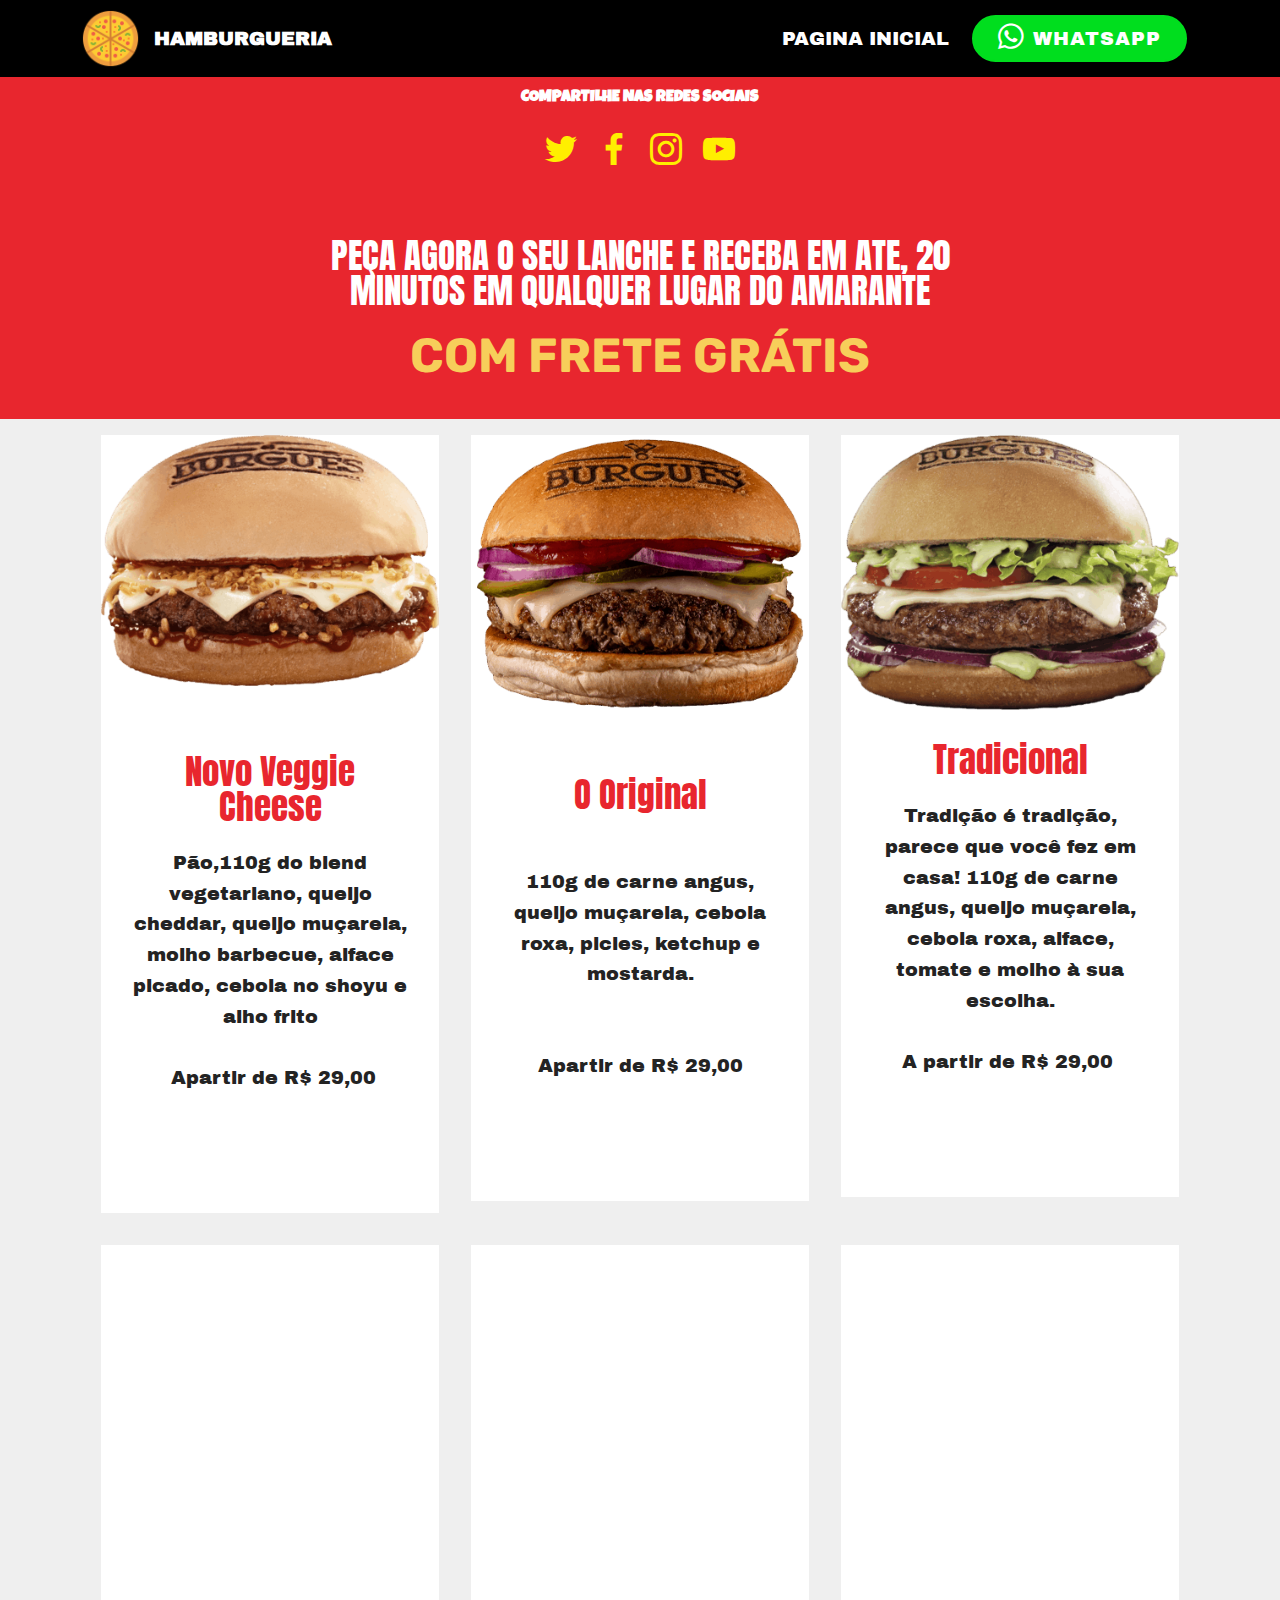
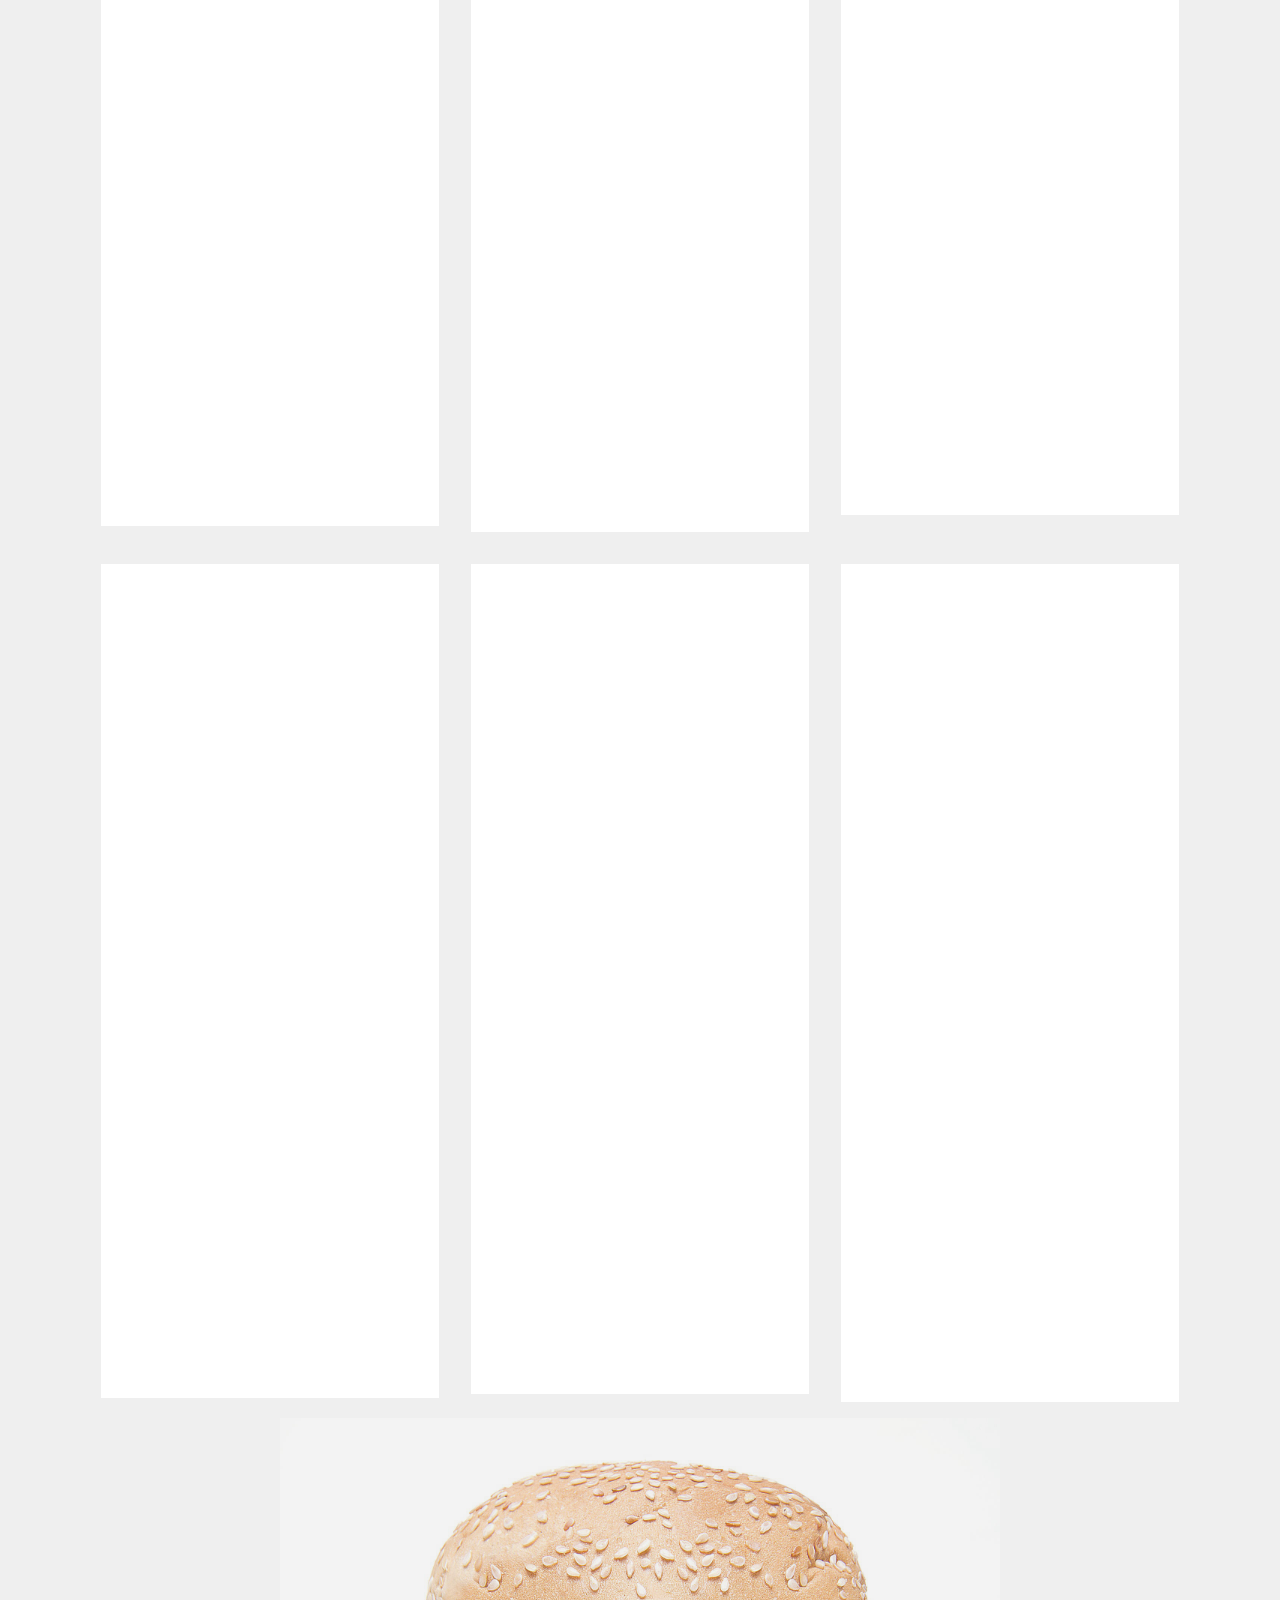
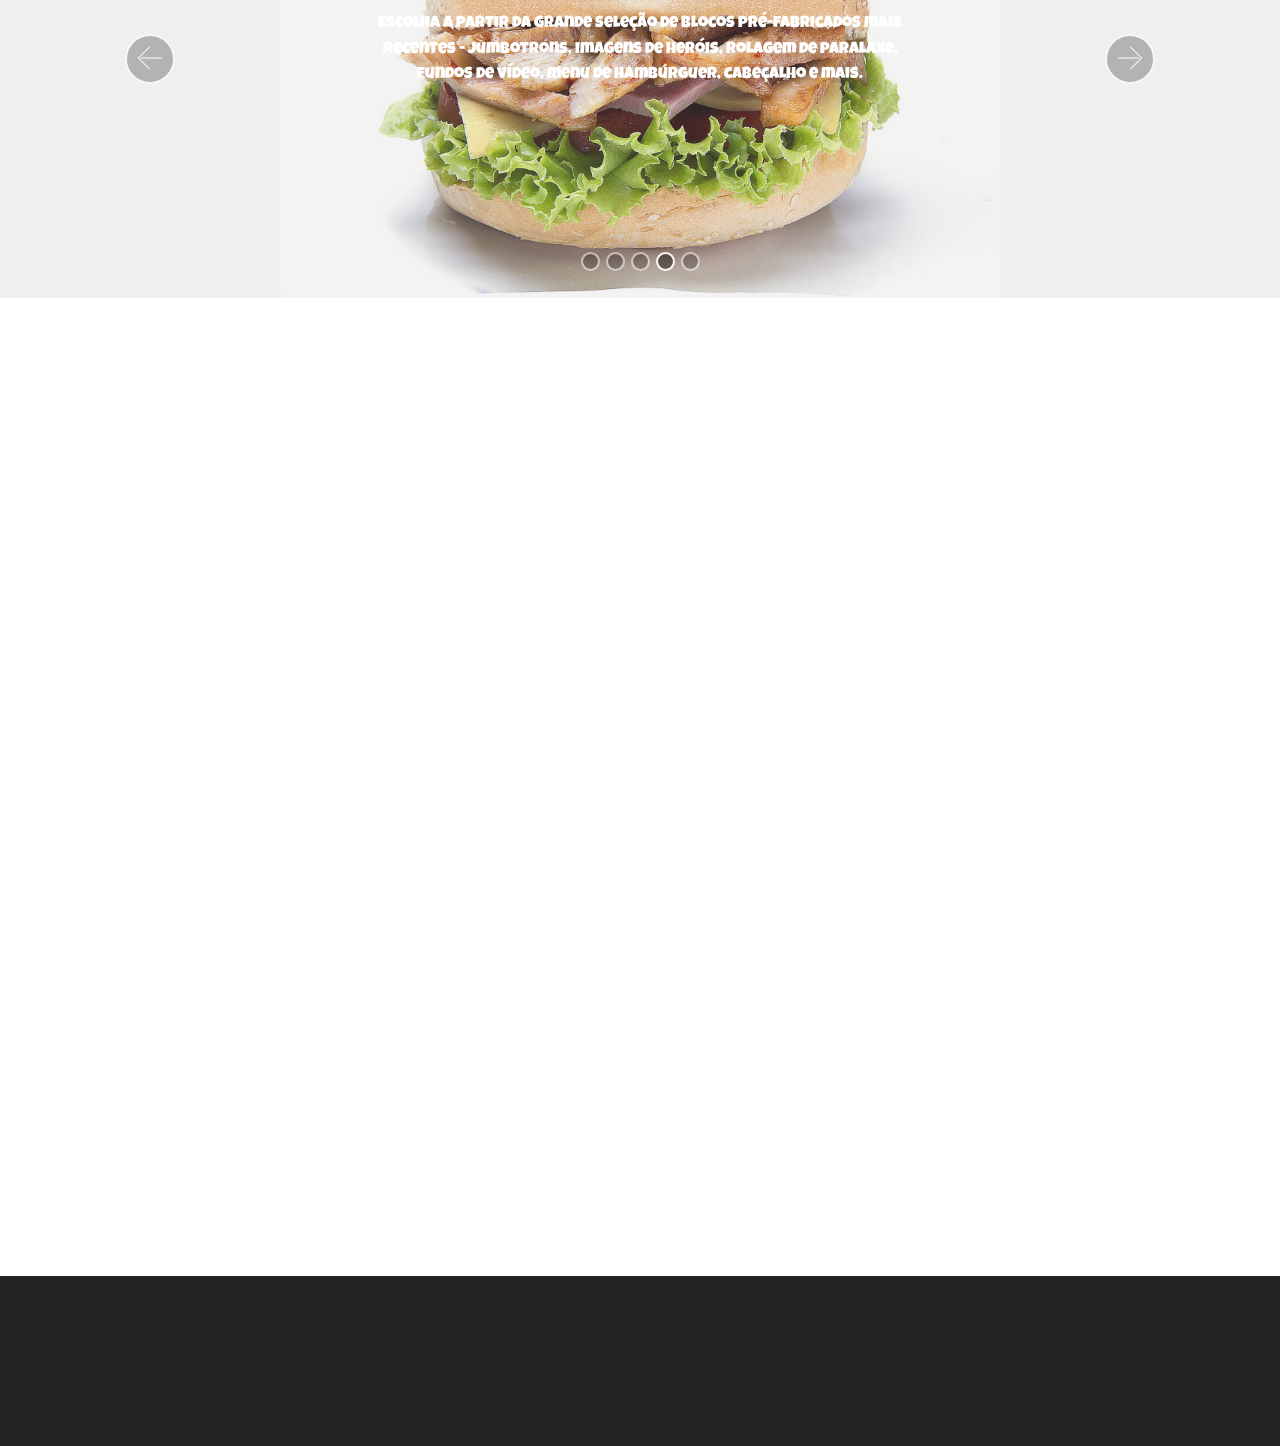
<file: index.html>
<!DOCTYPE html>
<html  >
<head>
  <!-- Site made with Mobirise Website Builder v4.9.7, https://mobirise.com -->
  <meta charset="UTF-8">
  <meta http-equiv="X-UA-Compatible" content="IE=edge">
  <meta name="generator" content="Mobirise v4.9.7, mobirise.com">
  <meta name="viewport" content="width=device-width, initial-scale=1, minimum-scale=1">
  <link rel="shortcut icon" href="assets/images/logo2-128x128.png" type="image/x-icon">
  <meta name="description" content="">
  
  <title>PAGINA INICIAL</title>
  <link rel="stylesheet" href="assets/web/assets/mobirise-icons/mobirise-icons.css">
  <link rel="stylesheet" href="assets/tether/tether.min.css">
  <link rel="stylesheet" href="assets/bootstrap/css/bootstrap.min.css">
  <link rel="stylesheet" href="assets/bootstrap/css/bootstrap-grid.min.css">
  <link rel="stylesheet" href="assets/bootstrap/css/bootstrap-reboot.min.css">
  <link rel="stylesheet" href="assets/dropdown/css/style.css">
  <link rel="stylesheet" href="assets/animatecss/animate.min.css">
  <link rel="stylesheet" href="assets/socicon/css/styles.css">
  <link rel="stylesheet" href="assets/theme/css/style.css">
  <link rel="stylesheet" href="assets/mobirise/css/mbr-additional.css" type="text/css">
  
  
  
</head>
<body>
  <section class="menu cid-suXB72nHTy" once="menu" id="menu2-1">

    

    <nav class="navbar navbar-expand beta-menu navbar-dropdown align-items-center navbar-fixed-top navbar-toggleable-sm">
        <button class="navbar-toggler navbar-toggler-right" type="button" data-toggle="collapse" data-target="#navbarSupportedContent" aria-controls="navbarSupportedContent" aria-expanded="false" aria-label="Toggle navigation">
            <div class="hamburger">
                <span></span>
                <span></span>
                <span></span>
                <span></span>
            </div>
        </button>
        <div class="menu-logo">
            <div class="navbar-brand">
                <span class="navbar-logo">
                    <a href="https://mobirise.co">
                        <img src="assets/images/logo2-128x128.png" alt="Mobirise" title="" style="height: 3.8rem;">
                    </a>
                </span>
                <span class="navbar-caption-wrap"><a class="navbar-caption text-white display-4" href="index.html">HAMBURGUERIA</a></span>
            </div>
        </div>
        <div class="collapse navbar-collapse" id="navbarSupportedContent">
            <ul class="navbar-nav nav-dropdown" data-app-modern-menu="true"><li class="nav-item">
                    <a class="nav-link link text-danger display-4" href="index.html">
                        PAGINA INICIAL</a>
                </li></ul>
            <div class="navbar-buttons mbr-section-btn"><a class="btn btn-sm btn-primary display-4" href="tel:+1-234-567-8901"><span class="socicon socicon-whatsapp mbr-iconfont mbr-iconfont-btn"></span>
                    
                    WHATSAPP</a></div>
        </div>
    </nav>
</section>

<section class="engine"><a href="https://mobirise.info/f">easy site maker</a></section><section class="cid-suXBnJ9tpk" id="social-buttons2-3">

    

    

    <div class="container">
        <div class="media-container-row">
            <div class="col-md-8 align-center">
                <h2 class="pb-3 mbr-fonts-style display-7"><strong>
                    COMPARTILHE NAS REDES SOCIAIS</strong></h2>
                <div class="social-list pl-0 mb-0">
                    <a href="https://twitter.com/mobirise" target="_blank">
                        <span class="px-2 socicon-twitter socicon mbr-iconfont mbr-iconfont-social"></span>
                    </a>
                    <a href="https://www.facebook.com/pages/Mobirise/1616226671953247" target="_blank">
                        <span class="px-2 socicon-facebook socicon mbr-iconfont mbr-iconfont-social"></span>
                    </a>
                    <a href="https://instagram.com/mobirise" target="_blank">
                        <span class="px-2 socicon-instagram socicon mbr-iconfont mbr-iconfont-social"></span>
                    </a>
                    <a href="https://www.youtube.com/c/mobirise" target="_blank">
                        <span class="px-2 socicon-youtube socicon mbr-iconfont mbr-iconfont-social"></span>
                    </a>
                    <a href="https://plus.google.com/u/0/+Mobirise" target="_blank">
                        
                    </a>
                    <a href="https://www.behance.net/Mobirise" target="_blank">
                        
                    </a>
                </div>
            </div>
        </div>
    </div>
</section>

<section class="mbr-section content4 cid-suXBxF5jRu" id="content4-4">

    

    <div class="container">
        <div class="media-container-row">
            <div class="title col-12 col-md-8">
                <h2 class="align-center pb-3 mbr-fonts-style display-5">PEÇA AGORA O SEU LANCHE E RECEBA EM ATE, 20 MINUTOS EM QUALQUER LUGAR DO AMARANTE</h2>
                
                
            </div>
        </div>
    </div>
</section>

<section class="mbr-section content5 cid-sveWxKRH0x" id="content5-1q">

    

    

    <div class="container">
        <div class="media-container-row">
            <div class="title col-12 col-md-8">
                <h2 class="align-center mbr-bold mbr-white pb-3 mbr-fonts-style display-2">COM FRETE GRÁTIS</h2>
                
                
                
            </div>
        </div>
    </div>
</section>

<section class="features3 cid-suXBZk1LDK" id="features3-5">

    

    
    <div class="container">
        <div class="media-container-row">
            <div class="card p-3 col-12 col-md-6 col-lg-4">
                <div class="card-wrapper">
                    <div class="card-img">
                        <img src="assets/images/much-cheese-burguer-400x297.png" alt="Mobirise" title="">
                    </div>
                    <div class="card-box">
                        <h4 class="card-title mbr-fonts-style display-5"><br>Novo Veggie Cheese</h4>
                        <p class="mbr-text mbr-fonts-style display-4">Pão,110g do blend vegetariano, queijo cheddar, queijo muçarela, molho barbecue, alface picado, cebola no shoyu e alho frito<br><br>&nbsp;Apartir de R$ 29,00<br>
                        </p>
                    </div>
                    <div class="mbr-section-btn text-center"><a href="page1.html" class="btn btn-success display-4" target="_blank">
                            PEDIR</a></div>
                </div>
            </div>

            <div class="card p-3 col-12 col-md-6 col-lg-4">
                <div class="card-wrapper">
                    <div class="card-img">
                        <img src="assets/images/o-original-400x325-1-400x325.png" alt="Mobirise" title="">
                    </div>
                    <div class="card-box">
                        <h4 class="card-title mbr-fonts-style display-5"><br>O Original</h4>
                        <p class="mbr-text mbr-fonts-style display-4"><br>110g de carne angus, queijo muçarela, cebola roxa, picles, ketchup e mostarda.<br><br><br>Apartir de R$ 29,00<br></p>
                    </div>
                    <div class="mbr-section-btn text-center"><a href="page2.html" class="btn btn-success display-4" target="_blank">
                            PEDIR</a></div>
                </div>
            </div>

            <div class="card p-3 col-12 col-md-6 col-lg-4">
                <div class="card-wrapper">
                    <div class="card-img">
                        <img src="assets/images/tradicional-400x325.png" alt="Mobirise" title="">
                    </div>
                    <div class="card-box">
                        <h4 class="card-title mbr-fonts-style display-5">Tradicional</h4>
                        <p class="mbr-text mbr-fonts-style display-4">Tradição é tradição, parece que você fez em casa! 110g de carne angus, queijo muçarela, cebola roxa, alface, tomate e molho à sua escolha.
<br>
<br>A partir de R$ 29,00&nbsp;<br></p>
                    </div>
                    <div class="mbr-section-btn text-center"><a href="page3.html" class="btn btn-success display-4" target="_blank">
                            PEDIR</a></div>
                </div>
            </div>

            
        </div>
    </div>
</section>

<section class="features3 cid-suXC2c8IJ9" id="features3-7">

    

    
    <div class="container">
        <div class="media-container-row">
            <div class="card p-3 col-12 col-md-6 col-lg-4">
                <div class="card-wrapper">
                    <div class="card-img">
                        <img src="assets/images/classico-400x310.png" alt="Mobirise" title="">
                    </div>
                    <div class="card-box">
                        <h4 class="card-title mbr-fonts-style display-5"><br><br>Clássico</h4>
                        <p class="mbr-text mbr-fonts-style display-4"><br>110g de carne angus, queijo muçarela, picles, bacon e o sabor especial do molho que você quiser escolher.
<br>
<br><br><br><br>A partir de R$ 29,00<br>
                        </p>
                    </div>
                    <div class="mbr-section-btn text-center"><a href="page4.html" class="btn btn-success display-4">
                            PEDIR</a></div>
                </div>
            </div>

            <div class="card p-3 col-12 col-md-6 col-lg-4">
                <div class="card-wrapper">
                    <div class="card-img">
                        <img src="assets/images/cheddar-400x318.png" alt="Mobirise" title="">
                    </div>
                    <div class="card-box">
                        <h4 class="card-title mbr-fonts-style display-5"><br><br>Cheddar</h4>
                        <p class="mbr-text mbr-fonts-style display-4">110g de carne angus, queijo cheddar, cebola em tiras mergulhada no molho shoyu e um banho de farofa de bacon, com molho à sua escolha.
<br>
<br><br><br><br>A partir de R$ 29,00</p>
                    </div>
                    <div class="mbr-section-btn text-center"><a href="page5.html" class="btn btn-success display-4">
                            PEDIR</a></div>
                </div>
            </div>

            <div class="card p-3 col-12 col-md-6 col-lg-4">
                <div class="card-wrapper">
                    <div class="card-img">
                        <img src="assets/images/gran-kobe-400x328.png" alt="Mobirise" title="">
                    </div>
                    <div class="card-box">
                        <h4 class="card-title mbr-fonts-style display-5"><br><br>Gran Kobe<br><br></h4>
                        <p class="mbr-text mbr-fonts-style display-4">180g da carne mais saborosa do mundo, duas fatias de muçarela, farofa de bacon, tomate grelhado e a combinação do molho aioli do Burguês com o sriracha.
<br><br>A partir de R$ 41,00</p>
                    </div>
                    <div class="mbr-section-btn text-center"><a href="page6.html" class="btn btn-success display-4">
                            PEDIR</a></div>
                </div>
            </div>

            
        </div>
    </div>
</section>

<section class="features3 cid-suXC0RBJh1" id="features3-6">

    

    
    <div class="container">
        <div class="media-container-row">
            <div class="card p-3 col-12 col-md-6 col-lg-4">
                <div class="card-wrapper">
                    <div class="card-img">
                        <img src="assets/images/gran-gorgonzola-final-400x291.png" alt="Mobirise" title="">
                    </div>
                    <div class="card-box">
                        <h4 class="card-title mbr-fonts-style display-5"><br><br>Gran Gorgonzola</h4>
                        <p class="mbr-text mbr-fonts-style display-4"><br><br>180g da carne mais saborosa do mundo, alho poró refogado no azeite, o poderoso creme de gorgonzola do Burguês e tiras de bacon.
<br>
<br>A partir de R$ 41,00<br>
                        </p>
                    </div>
                    <div class="mbr-section-btn text-center"><a href="page7.html" class="btn btn-success display-4">
                            PEDIR</a></div>
                </div>
            </div>

            <div class="card p-3 col-12 col-md-6 col-lg-4">
                <div class="card-wrapper">
                    <div class="card-img">
                        <img src="assets/images/much-cheese-burguer-400x297.png" alt="Mobirise" title="">
                    </div>
                    <div class="card-box">
                        <h4 class="card-title mbr-fonts-style display-5">Much Cheese</h4>
                        <p class="mbr-text mbr-fonts-style display-4"><br><br>Pra quem gosta de queijo! 110g de carne angus, 3 fatias de muçarela derretida, alho frito, temperado com o sabor do molho à sua escolha.
<br>
<br><br><br>A partir de R$ 29,00</p>
                    </div>
                    <div class="mbr-section-btn text-center"><a href="page8.html" class="btn btn-success display-4">
                            PEDIR</a></div>
                </div>
            </div>

            <div class="card p-3 col-12 col-md-6 col-lg-4">
                <div class="card-wrapper">
                    <div class="card-img">
                        <img src="assets/images/o-burgues-1-400x306.png" alt="Mobirise" title="">
                    </div>
                    <div class="card-box">
                        <h4 class="card-title mbr-fonts-style display-5">O Burguês&nbsp;</h4>
                        <p class="mbr-text mbr-fonts-style display-4">Alerta de gosto picante! 110g de carne angus, queijo cheddar, o gosto inconfundível do jalapeño, tomate, cebola roxa e o sabor especial de um molho à sua escolha.
<br>
<br><br><br>A partir de R$ 29,00<br></p>
                    </div>
                    <div class="mbr-section-btn text-center"><a href="page9.html" class="btn btn-success display-4">
                            PEDIR</a></div>
                </div>
            </div>

            
        </div>
    </div>
</section>

<section class="carousel slide cid-sv8tmvt8EP" data-interval="false" id="slider2-1p">

    
    <div class="container content-slider">
        <div class="content-slider-wrap">
            <div><div class="mbr-slider slide carousel" data-pause="true" data-keyboard="false" data-ride="false" data-interval="false"><ol class="carousel-indicators"><li data-app-prevent-settings="" data-target="#slider2-1p" data-slide-to="0"></li><li data-app-prevent-settings="" data-target="#slider2-1p" data-slide-to="1"></li><li data-app-prevent-settings="" data-target="#slider2-1p" data-slide-to="2"></li><li data-app-prevent-settings="" data-target="#slider2-1p" class=" active" data-slide-to="3"></li><li data-app-prevent-settings="" data-target="#slider2-1p" data-slide-to="4"></li></ol><div class="carousel-inner" role="listbox"><div class="carousel-item slider-fullscreen-image" data-bg-video-slide="false" style="background-image: url(assets/images/mbr-1920x1080.jpg);"><div class="container container-slide"><div class="image_wrapper"><div class="mbr-overlay"></div><img src="assets/images/mbr-1920x1080.jpg"><div class="carousel-caption justify-content-center"><div class="col-10 align-center"><p class="lead mbr-text mbr-fonts-style display-7">Escolha a partir da grande seleção de blocos pré-fabricados mais recentes - jumbotrons, imagens de heróis, rolagem de paralaxe, fundos de vídeo, menu de hambúrguer, cabeçalho e mais.</p></div></div></div></div></div><div class="carousel-item slider-fullscreen-image" data-bg-video-slide="false" style="background-image: url(assets/images/mbr-1920x1280.jpg);"><div class="container container-slide"><div class="image_wrapper"><div class="mbr-overlay" style="opacity: 0;"></div><img src="assets/images/mbr-1920x1280.jpg"><div class="carousel-caption justify-content-center"><div class="col-10 align-center"><p class="lead mbr-text mbr-fonts-style display-7">Deslize com o fundo do vídeo e a sobreposição de cores do youtube. O título e o texto estão alinhados à esquerda.</p></div></div></div></div></div><div class="carousel-item slider-fullscreen-image" data-bg-video-slide="false" style="background-image: url(assets/images/mbr-1920x1920.jpg);"><div class="container container-slide"><div class="image_wrapper"><div class="mbr-overlay"></div><img src="assets/images/mbr-1920x1920.jpg"><div class="carousel-caption justify-content-center"><div class="col-10 align-center"><p class="lead mbr-text mbr-fonts-style display-7">Deslize com o fundo do vídeo e a sobreposição de cores do youtube. O título e o texto estão alinhados à esquerda.</p></div></div></div></div></div><div class="carousel-item slider-fullscreen-image active" data-bg-video-slide="false" style="background-image: url(assets/images/mbr-1-1920x1280.jpg);"><div class="container container-slide"><div class="image_wrapper"><div class="mbr-overlay" style="opacity: 0.2; background-color: rgb(193, 193, 193);"></div><img src="assets/images/mbr-1-1920x1280.jpg"><div class="carousel-caption justify-content-center"><div class="col-10 align-center"><p class="lead mbr-text mbr-fonts-style display-7">Escolha a partir da grande seleção de blocos pré-fabricados mais recentes - jumbotrons, imagens de heróis, rolagem de paralaxe, fundos de vídeo, menu de hambúrguer, cabeçalho e mais.</p></div></div></div></div></div><div class="carousel-item slider-fullscreen-image" data-bg-video-slide="false" style="background-image: url(assets/images/mbr-2-1920x1280.jpg);"><div class="container container-slide"><div class="image_wrapper"><div class="mbr-overlay"></div><img src="assets/images/mbr-2-1920x1280.jpg"><div class="carousel-caption justify-content-center"><div class="col-10 align-center"><p class="lead mbr-text mbr-fonts-style display-7">Escolha a partir da grande seleção de blocos pré-fabricados mais recentes - jumbotrons, imagens de heróis, rolagem de paralaxe, fundos de vídeo, menu de hambúrguer, cabeçalho e mais.</p></div></div></div></div></div></div><a data-app-prevent-settings="" class="carousel-control carousel-control-prev" role="button" data-slide="prev" href="#slider2-1p"><span aria-hidden="true" class="mbri-left mbr-iconfont"></span><span class="sr-only">Previous</span></a><a data-app-prevent-settings="" class="carousel-control carousel-control-next" role="button" data-slide="next" href="#slider2-1p"><span aria-hidden="true" class="mbri-right mbr-iconfont"></span><span class="sr-only">Next</span></a></div></div> 
        </div>
    </div>
</section>

<section class="mbr-section contacts1 cid-suXCWnOhRw" id="contacts1-9">
    <!---->
    
    <!---->
    <!--Overlay-->
    
    <!--Container-->
    <div class="container">
        <div class="row">
            <!--Titles-->
            <div class="title col-12">
                <h2 class="align-left mbr-fonts-style display-5">
                    NOSSO ENDEREÇO E CONTATO</h2>
                
            </div>
            <!--Left-->
            <div class="col-12 col-md-6">
                <div class="left-block wrapper">
                    <div class="b b-adress">
                        <h5 class="align-left mbr-fonts-style m-0 display-5">
                            ENDEREÇO</h5>
                        <p class="mbr-text align-left mbr-fonts-style display-7">
                            Avenida Benedito Santana,N- 10 - Novo Amarante</p>
                    </div>
                    <div class="b b-phone">
                        <h5 class="align-left mbr-fonts-style m-0 display-5">
                            TELEFONE:
                        </h5>
                        <p class="mbr-text align-left mbr-fonts-style display-7">
                            +55 (84) 3631-4850</p>
                    </div>
                    <div class="b b-mail">
                        <h5 class="align-left mbr-fonts-style m-0 display-5">
                            E-mail:
                        </h5>
                        <p class="mbr-text align-left mbr-fonts-style display-7">hamburgeriamarante@gmail.com
                        </p>
                    </div>
                </div>
            </div>
            <!--Right-->
            <div class="col-12 col-md-6">
                <div class="google-map"><iframe frameborder="0" style="border:0" src="https://www.google.com/maps/embed/v1/place?key=AIzaSyCx3d07zxHPLvkFBLlAR3Ng8a9wsAsGoJ8&amp;q=place_id:ChIJK-93Hw6rswcRK5-WaJEd7nQ" allowfullscreen=""></iframe></div>
            </div>
        </div>
    </div>
</section>

<section class="header7 cid-sv3C4FZRNX" id="header7-1o">

    

    

    <div class="container">
        <div class="media-container-row">

            <div class="media-content align-right">
                
                <div class="mbr-section-text mbr-white pb-3">
                    <p class="mbr-text mbr-fonts-style display-7">Tipos de Hambúrguer
<br><br>Tipos de Hambúrguer – Hoje com todas as mudanças no mercado de alimentação, com o nível de exigência dos clientes e a concorrência no ramo, basicamente existem cinco tipos de hambúrguer, cada um com suas particularidades.
<br>Além do Hambúrguer Tradicional, temos também o Hambúrguer Artesanal ou caseiro, o Gourmet, além dos mais recentes Smash Burguer e Hambúrguer Vegano ou Vegetariano.
<br>Todas as opções são válidas e atendem os diferentes tipos de gostos e necessidades, porém nada como um Hambúrguer Tradicional para matar a vontade!</p>
                </div>
                
            </div>

            <div class="mbr-figure" style="width: 100%;"><iframe class="mbr-embedded-video" src="https://www.youtube.com/embed/DhGoIb5oS-M?rel=0&amp;amp;showinfo=0&amp;autoplay=0&amp;loop=0" width="1280" height="720" frameborder="0" allowfullscreen></iframe></div>

        </div>
    </div>
</section>

<section once="footers" class="cid-suXDbesYBw" id="footer7-a">

    

    

    <div class="container">
        <div class="media-container-row align-center mbr-white">
            <div class="row row-links">
                <ul class="foot-menu">
                    
                    
                    
                    
                    
                <li class="foot-menu-item mbr-fonts-style display-7">
                        <a class="mbr-bold text-success" href="#" target="_blank">About us</a>
                    </li><li class="foot-menu-item mbr-fonts-style display-7">
                        <a class="mbr-bold text-success" href="#" target="_blank">Services</a>
                    </li><li class="foot-menu-item mbr-fonts-style display-7">
                        <a class="mbr-bold text-success" href="#" target="_blank">Get In Touch</a>
                    </li><li class="foot-menu-item mbr-fonts-style display-7">
                        <a class="mbr-bold text-success" href="#" target="_blank">Careers</a>
                    </li><li class="foot-menu-item mbr-fonts-style display-7">
                        <a class="mbr-bold text-success" href="#" target="_blank">Work</a>
                    </li></ul>
            </div>
            <div class="row social-row">
                <div class="social-list align-right pb-2">
                    
                    
                    
                    
                    
                    
                <div class="soc-item">
                        <a href="https://twitter.com/mobirise" target="_blank">
                            <span class="socicon-twitter socicon mbr-iconfont mbr-iconfont-social"></span>
                        </a>
                    </div><div class="soc-item">
                        <a href="https://www.facebook.com/pages/Mobirise/1616226671953247" target="_blank">
                            <span class="socicon-facebook socicon mbr-iconfont mbr-iconfont-social"></span>
                        </a>
                    </div><div class="soc-item">
                        <a href="https://www.youtube.com/c/mobirise" target="_blank">
                            <span class="socicon-youtube socicon mbr-iconfont mbr-iconfont-social"></span>
                        </a>
                    </div><div class="soc-item">
                        <a href="https://instagram.com/mobirise" target="_blank">
                            <span class="socicon-instagram socicon mbr-iconfont mbr-iconfont-social"></span>
                        </a>
                    </div><div class="soc-item">
                        <a href="https://plus.google.com/u/0/+Mobirise" target="_blank">
                            <span class="socicon-googleplus socicon mbr-iconfont mbr-iconfont-social"></span>
                        </a>
                    </div><div class="soc-item">
                        <a href="https://www.behance.net/Mobirise" target="_blank">
                            <span class="socicon-behance socicon mbr-iconfont mbr-iconfont-social"></span>
                        </a>
                    </div></div>
            </div>
            <div class="row row-copirayt">
                <p class="mbr-text mb-0 mbr-fonts-style mbr-white align-center display-7">
                    © Copyright 2019 Mobirise - All Rights Reserved
                </p>
            </div>
        </div>
    </div>
</section>


  <script src="assets/web/assets/jquery/jquery.min.js"></script>
  <script src="assets/popper/popper.min.js"></script>
  <script src="assets/tether/tether.min.js"></script>
  <script src="assets/bootstrap/js/bootstrap.min.js"></script>
  <script src="assets/smoothscroll/smooth-scroll.js"></script>
  <script src="assets/dropdown/js/script.min.js"></script>
  <script src="assets/touchswipe/jquery.touch-swipe.min.js"></script>
  <script src="assets/sociallikes/social-likes.js"></script>
  <script src="assets/ytplayer/jquery.mb.ytplayer.min.js"></script>
  <script src="assets/vimeoplayer/jquery.mb.vimeo_player.js"></script>
  <script src="assets/bootstrapcarouselswipe/bootstrap-carousel-swipe.js"></script>
  <script src="assets/viewportchecker/jquery.viewportchecker.js"></script>
  <script src="assets/theme/js/script.js"></script>
  <script src="assets/slidervideo/script.js"></script>
  
  
 <div id="scrollToTop" class="scrollToTop mbr-arrow-up"><a style="text-align: center;"><i class="mbr-arrow-up-icon mbr-arrow-up-icon-cm cm-icon cm-icon-smallarrow-up"></i></a></div>
    <input name="animation" type="hidden">
  </body>
</html>
</file>
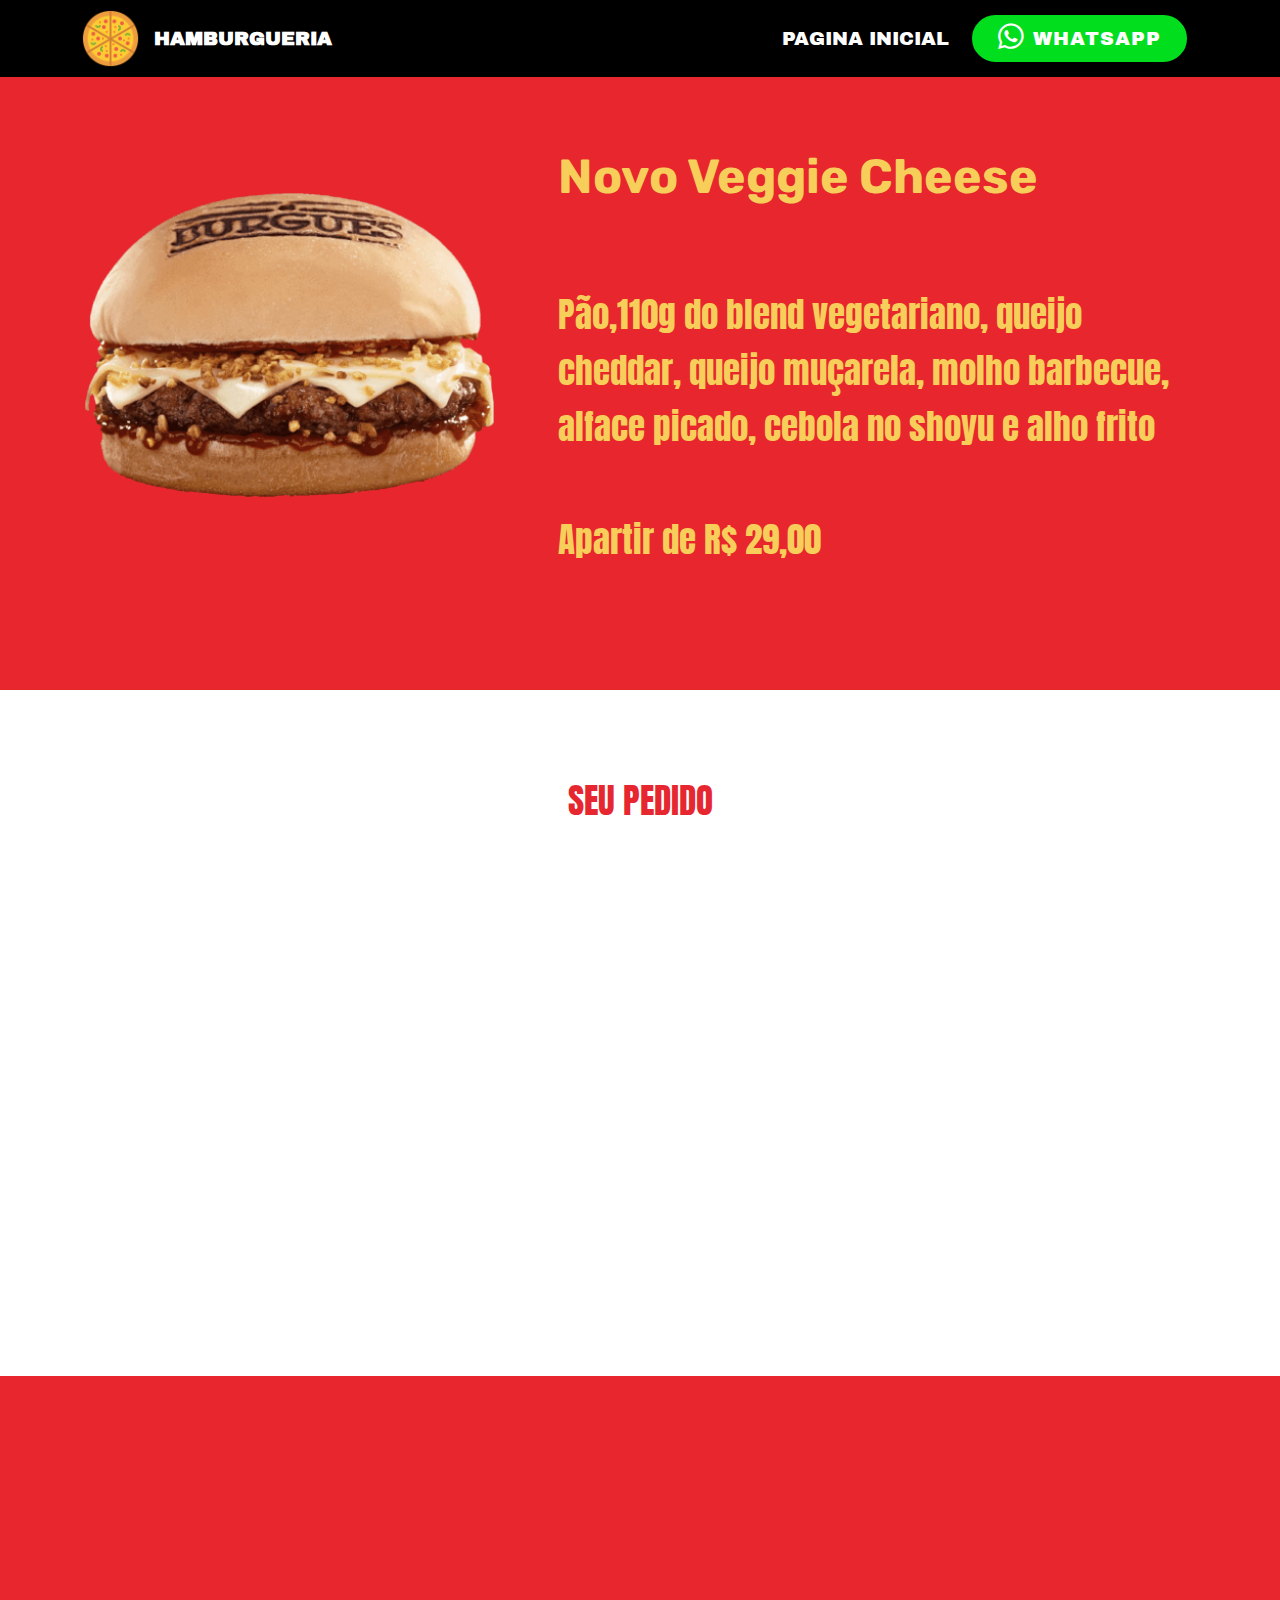
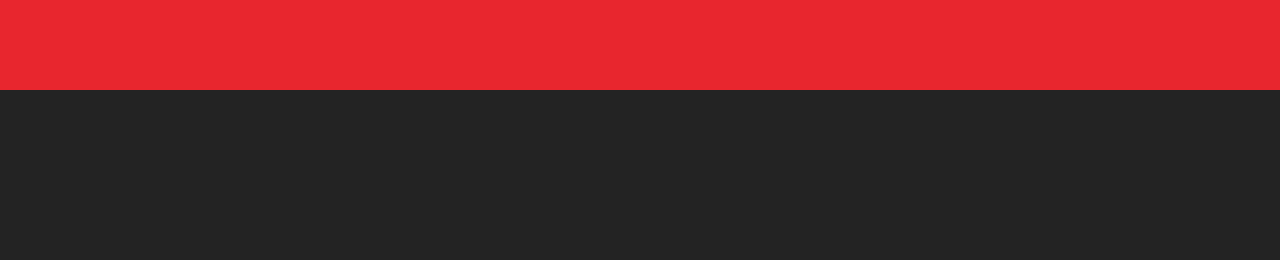
<file: page1.html>
<!DOCTYPE html>
<html  >
<head>
  <!-- Site made with Mobirise Website Builder v4.9.7, https://mobirise.com -->
  <meta charset="UTF-8">
  <meta http-equiv="X-UA-Compatible" content="IE=edge">
  <meta name="generator" content="Mobirise v4.9.7, mobirise.com">
  <meta name="viewport" content="width=device-width, initial-scale=1, minimum-scale=1">
  <link rel="shortcut icon" href="assets/images/logo2-128x128.png" type="image/x-icon">
  <meta name="description" content="Website Maker Description">
  
  <title>LANCHE 01</title>
  <link rel="stylesheet" href="assets/tether/tether.min.css">
  <link rel="stylesheet" href="assets/bootstrap/css/bootstrap.min.css">
  <link rel="stylesheet" href="assets/bootstrap/css/bootstrap-grid.min.css">
  <link rel="stylesheet" href="assets/bootstrap/css/bootstrap-reboot.min.css">
  <link rel="stylesheet" href="assets/socicon/css/styles.css">
  <link rel="stylesheet" href="assets/dropdown/css/style.css">
  <link rel="stylesheet" href="assets/animatecss/animate.min.css">
  <link rel="stylesheet" href="assets/theme/css/style.css">
  <link rel="stylesheet" href="assets/mobirise/css/mbr-additional.css" type="text/css">
  
  
  
</head>
<body>
  <section class="menu cid-suXB72nHTy" once="menu" id="menu2-c">

    

    <nav class="navbar navbar-expand beta-menu navbar-dropdown align-items-center navbar-fixed-top navbar-toggleable-sm">
        <button class="navbar-toggler navbar-toggler-right" type="button" data-toggle="collapse" data-target="#navbarSupportedContent" aria-controls="navbarSupportedContent" aria-expanded="false" aria-label="Toggle navigation">
            <div class="hamburger">
                <span></span>
                <span></span>
                <span></span>
                <span></span>
            </div>
        </button>
        <div class="menu-logo">
            <div class="navbar-brand">
                <span class="navbar-logo">
                    <a href="https://mobirise.co">
                        <img src="assets/images/logo2-128x128.png" alt="Mobirise" title="" style="height: 3.8rem;">
                    </a>
                </span>
                <span class="navbar-caption-wrap"><a class="navbar-caption text-white display-4" href="index.html">HAMBURGUERIA</a></span>
            </div>
        </div>
        <div class="collapse navbar-collapse" id="navbarSupportedContent">
            <ul class="navbar-nav nav-dropdown" data-app-modern-menu="true"><li class="nav-item">
                    <a class="nav-link link text-danger display-4" href="index.html">
                        PAGINA INICIAL</a>
                </li></ul>
            <div class="navbar-buttons mbr-section-btn"><a class="btn btn-sm btn-primary display-4" href="tel:+1-234-567-8901"><span class="socicon socicon-whatsapp mbr-iconfont mbr-iconfont-btn"></span>
                    
                    WHATSAPP</a></div>
        </div>
    </nav>
</section>

<section class="engine"><a href="https://mobirise.info/j">website templates</a></section><section class="header3 cid-sv2pwWZaix" id="header3-e">

    

    

    <div class="container">
        <div class="media-container-row">
            <div class="mbr-figure" style="width: 70%;">
                <img src="assets/images/much-cheese-burguer-400x297.png" alt="Mobirise" title="">
            </div>

            <div class="media-content">
                <h1 class="mbr-section-title mbr-white pb-3 mbr-fonts-style display-2">
<div><strong><br></strong></div><div><strong>Novo Veggie Cheese</strong></div><div><strong><br></strong></div></h1>
                
                <div class="mbr-section-text mbr-white pb-3 ">
                    <p class="mbr-text mbr-fonts-style display-5">Pão,110g do blend vegetariano, queijo cheddar, queijo muçarela, molho barbecue, alface picado, cebola no shoyu e alho frito
<br>
<br> Apartir de R$ 29,00</p>
                </div>
                
            </div>
        </div>
    </div>

</section>

<section class="mbr-section form1 cid-sv2qsLQBvp" id="form1-f">

    

    
    <div class="container">
        <div class="row justify-content-center">
            <div class="title col-12 col-lg-8">
                <h2 class="mbr-section-title align-center pb-3 mbr-fonts-style display-5">
                    SEU PEDIDO</h2>
                
            </div>
        </div>
    </div>
    <div class="container">
        <div class="row justify-content-center">
            <div class="media-container-column col-lg-8" data-form-type="formoid">
                <!---Formbuilder Form--->
                <form action="https://mobirise.com/" method="POST" class="mbr-form form-with-styler" data-form-title="Mobirise Form"><input type="hidden" name="email" data-form-email="true" value="D5iyoZrpYpo5QXmJf+n6OPm9CnBeG9lJgy9p/lDl5Y8qYP9fQeGyEwQClXiajx3iWP47m/ZClrP6H1Jg2Cg8VNXmk5Ot2NqaQVZj4pM1JSuOKHrtjvZ/cK0uICrBzB3b">
                    <div class="row row-sm-offset">
                        <div hidden="hidden" data-form-alert="" class="alert alert-success col-12">PEDIDO REALIZADO!</div>
                        <div hidden="hidden" data-form-alert-danger="" class="alert alert-danger col-12">
                        </div>
                    </div>
                    <div class="dragArea row row-sm-offset">
                        <div class="col-md-4  form-group" data-for="name">
                            <label for="name-form1-f" class="form-control-label mbr-fonts-style display-7">NOme</label>
                            <input type="text" name="name" data-form-field="Name" required="required" class="form-control display-7" id="name-form1-f">
                        </div>
                        <div class="col-md-4  form-group" data-for="email">
                            <label for="email-form1-f" class="form-control-label mbr-fonts-style display-7">E-MAIL</label>
                            <input type="email" name="email" data-form-field="Email" required="required" class="form-control display-7" id="email-form1-f">
                        </div>
                        <div data-for="phone" class="col-md-4  form-group">
                            <label for="phone-form1-f" class="form-control-label mbr-fonts-style display-7">TELEFone</label>
                            <input type="tel" name="phone" data-form-field="Phone" class="form-control display-7" id="phone-form1-f">
                        </div>
                        <div data-for="message" class="col-md-12 form-group">
                            <label for="message-form1-f" class="form-control-label mbr-fonts-style display-7">ENDREÇO E DETALHES DO PEDIDO </label>
                            <textarea name="message" data-form-field="Message" class="form-control display-7" id="message-form1-f"></textarea>
                        </div>
                        <div class="col-md-12 input-group-btn align-center"><button type="submit" class="btn btn-primary btn-form display-4" href="index.html">ENVIAR PEDIDO</button></div>
                    </div>
                </form><!---Formbuilder Form--->
            </div>
        </div>
    </div>
</section>

<section class="header1 cid-sv2roG5QVT" id="header16-g">

    

    

    <div class="container">
        <div class="row justify-content-md-center">
            <div class="col-md-10 align-center">
                <h1 class="mbr-section-title mbr-bold pb-3 mbr-fonts-style display-5">
                    PAGAR COM CARTAO DE CREDITO VIA PAG SEGURO</h1>
                
                
                <div class="mbr-section-btn"><a class="btn btn-md btn-primary display-4" href="https://pag.ae/7X4euQs9r" target="_blank">PAGAR AGORA</a></div>
            </div>
        </div>
    </div>

</section>

<section once="footers" class="cid-suXDbesYBw" id="footer7-d">

    

    

    <div class="container">
        <div class="media-container-row align-center mbr-white">
            <div class="row row-links">
                <ul class="foot-menu">
                    
                    
                    
                    
                    
                <li class="foot-menu-item mbr-fonts-style display-7">
                        <a class="mbr-bold text-success" href="#" target="_blank">About us</a>
                    </li><li class="foot-menu-item mbr-fonts-style display-7">
                        <a class="mbr-bold text-success" href="#" target="_blank">Services</a>
                    </li><li class="foot-menu-item mbr-fonts-style display-7">
                        <a class="mbr-bold text-success" href="#" target="_blank">Get In Touch</a>
                    </li><li class="foot-menu-item mbr-fonts-style display-7">
                        <a class="mbr-bold text-success" href="#" target="_blank">Careers</a>
                    </li><li class="foot-menu-item mbr-fonts-style display-7">
                        <a class="mbr-bold text-success" href="#" target="_blank">Work</a>
                    </li></ul>
            </div>
            <div class="row social-row">
                <div class="social-list align-right pb-2">
                    
                    
                    
                    
                    
                    
                <div class="soc-item">
                        <a href="https://twitter.com/mobirise" target="_blank">
                            <span class="socicon-twitter socicon mbr-iconfont mbr-iconfont-social"></span>
                        </a>
                    </div><div class="soc-item">
                        <a href="https://www.facebook.com/pages/Mobirise/1616226671953247" target="_blank">
                            <span class="socicon-facebook socicon mbr-iconfont mbr-iconfont-social"></span>
                        </a>
                    </div><div class="soc-item">
                        <a href="https://www.youtube.com/c/mobirise" target="_blank">
                            <span class="socicon-youtube socicon mbr-iconfont mbr-iconfont-social"></span>
                        </a>
                    </div><div class="soc-item">
                        <a href="https://instagram.com/mobirise" target="_blank">
                            <span class="socicon-instagram socicon mbr-iconfont mbr-iconfont-social"></span>
                        </a>
                    </div><div class="soc-item">
                        <a href="https://plus.google.com/u/0/+Mobirise" target="_blank">
                            <span class="socicon-googleplus socicon mbr-iconfont mbr-iconfont-social"></span>
                        </a>
                    </div><div class="soc-item">
                        <a href="https://www.behance.net/Mobirise" target="_blank">
                            <span class="socicon-behance socicon mbr-iconfont mbr-iconfont-social"></span>
                        </a>
                    </div></div>
            </div>
            <div class="row row-copirayt">
                <p class="mbr-text mb-0 mbr-fonts-style mbr-white align-center display-7">
                    © Copyright 2019 Mobirise - All Rights Reserved
                </p>
            </div>
        </div>
    </div>
</section>


  <script src="assets/web/assets/jquery/jquery.min.js"></script>
  <script src="assets/popper/popper.min.js"></script>
  <script src="assets/tether/tether.min.js"></script>
  <script src="assets/bootstrap/js/bootstrap.min.js"></script>
  <script src="assets/smoothscroll/smooth-scroll.js"></script>
  <script src="assets/dropdown/js/script.min.js"></script>
  <script src="assets/touchswipe/jquery.touch-swipe.min.js"></script>
  <script src="assets/viewportchecker/jquery.viewportchecker.js"></script>
  <script src="assets/theme/js/script.js"></script>
  <script src="assets/formoid/formoid.min.js"></script>
  
  
 <div id="scrollToTop" class="scrollToTop mbr-arrow-up"><a style="text-align: center;"><i class="mbr-arrow-up-icon mbr-arrow-up-icon-cm cm-icon cm-icon-smallarrow-up"></i></a></div>
    <input name="animation" type="hidden">
  </body>
</html>
</file>
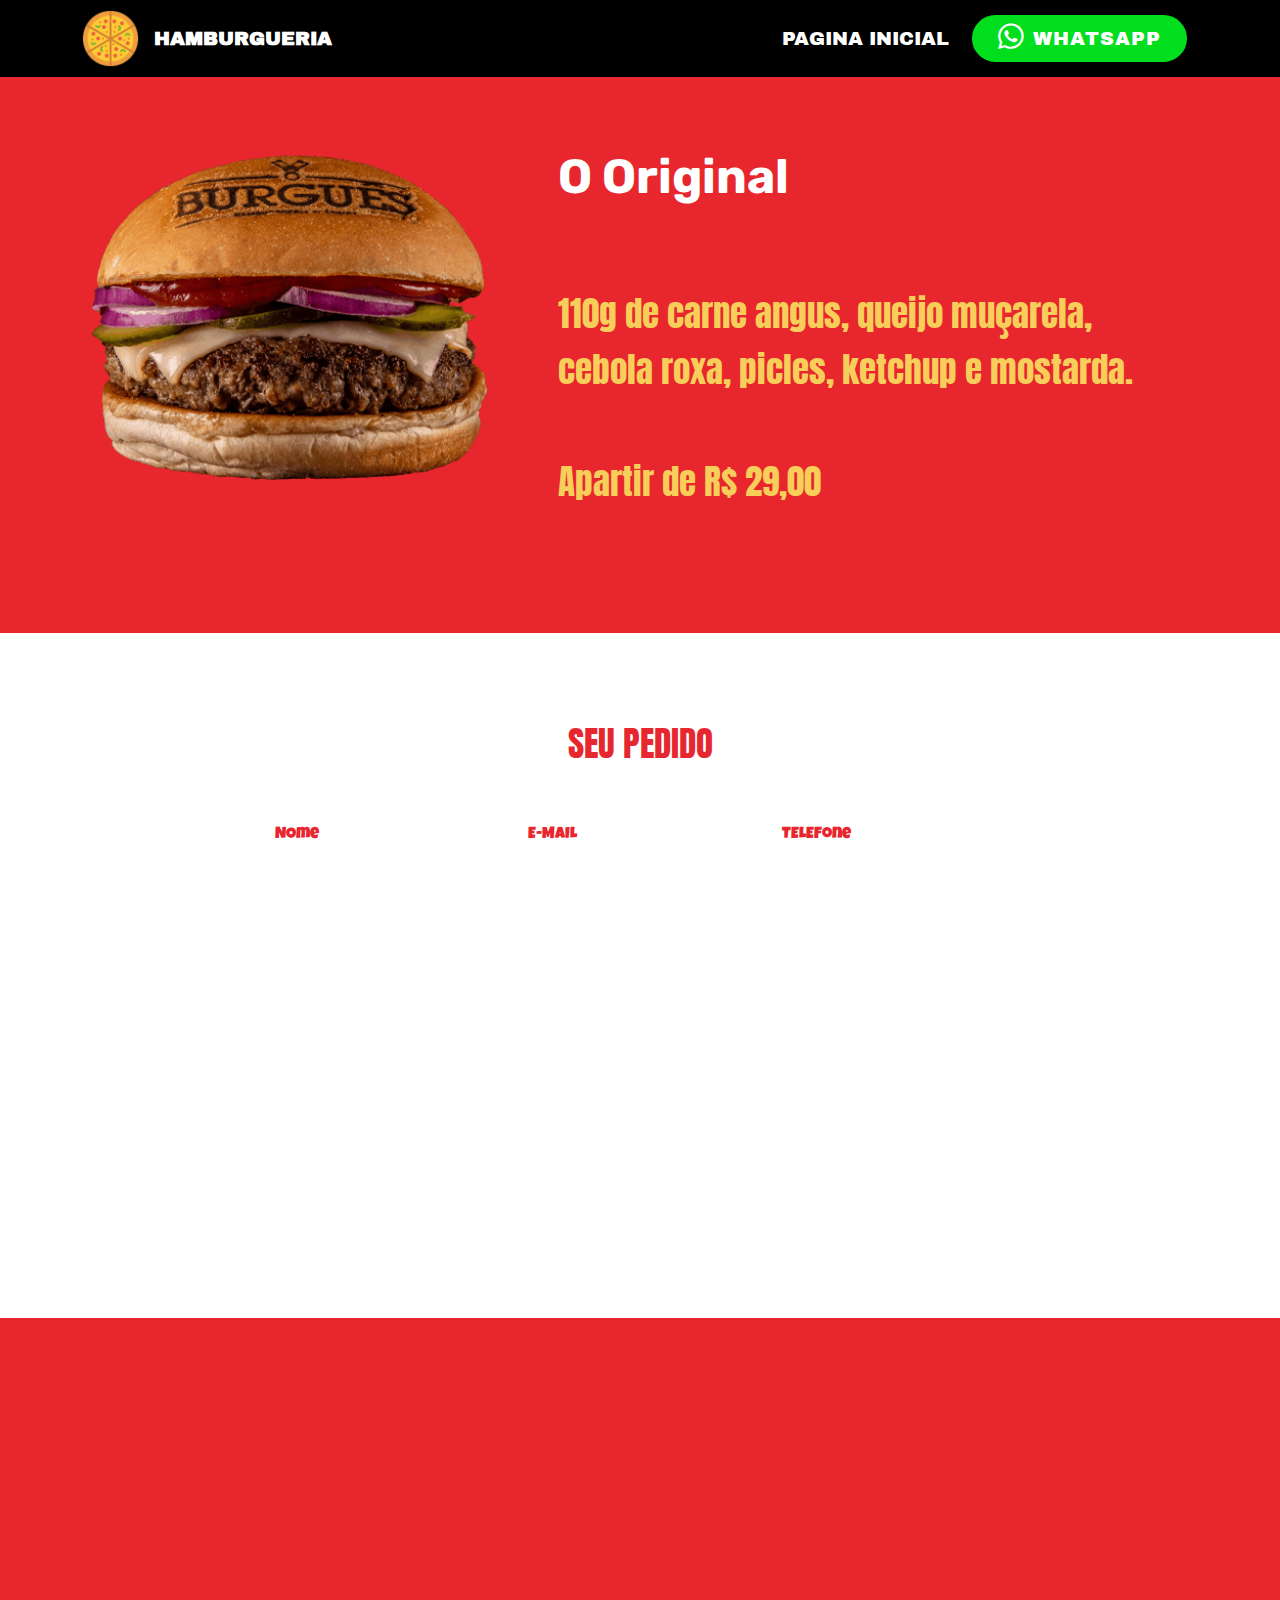
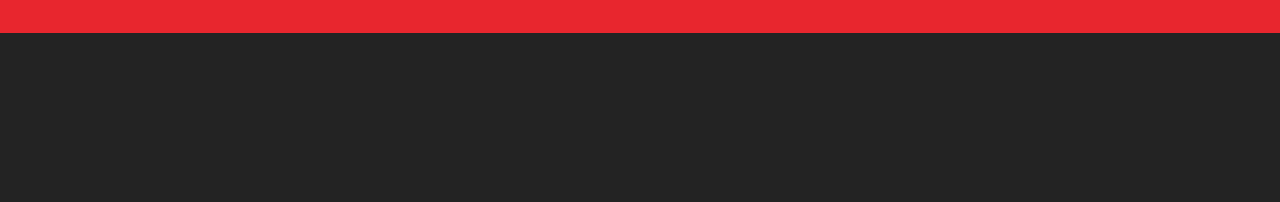
<file: page2.html>
<!DOCTYPE html>
<html  >
<head>
  <!-- Site made with Mobirise Website Builder v4.9.7, https://mobirise.com -->
  <meta charset="UTF-8">
  <meta http-equiv="X-UA-Compatible" content="IE=edge">
  <meta name="generator" content="Mobirise v4.9.7, mobirise.com">
  <meta name="viewport" content="width=device-width, initial-scale=1, minimum-scale=1">
  <link rel="shortcut icon" href="assets/images/logo2-128x128.png" type="image/x-icon">
  <meta name="description" content="Web Site Builder Description">
  
  <title>LANCHE 02</title>
  <link rel="stylesheet" href="assets/tether/tether.min.css">
  <link rel="stylesheet" href="assets/bootstrap/css/bootstrap.min.css">
  <link rel="stylesheet" href="assets/bootstrap/css/bootstrap-grid.min.css">
  <link rel="stylesheet" href="assets/bootstrap/css/bootstrap-reboot.min.css">
  <link rel="stylesheet" href="assets/socicon/css/styles.css">
  <link rel="stylesheet" href="assets/dropdown/css/style.css">
  <link rel="stylesheet" href="assets/animatecss/animate.min.css">
  <link rel="stylesheet" href="assets/theme/css/style.css">
  <link rel="stylesheet" href="assets/mobirise/css/mbr-additional.css" type="text/css">
  
  
  
</head>
<body>
  <section class="menu cid-suXB72nHTy" once="menu" id="menu2-h">

    

    <nav class="navbar navbar-expand beta-menu navbar-dropdown align-items-center navbar-fixed-top navbar-toggleable-sm">
        <button class="navbar-toggler navbar-toggler-right" type="button" data-toggle="collapse" data-target="#navbarSupportedContent" aria-controls="navbarSupportedContent" aria-expanded="false" aria-label="Toggle navigation">
            <div class="hamburger">
                <span></span>
                <span></span>
                <span></span>
                <span></span>
            </div>
        </button>
        <div class="menu-logo">
            <div class="navbar-brand">
                <span class="navbar-logo">
                    <a href="https://mobirise.co">
                        <img src="assets/images/logo2-128x128.png" alt="Mobirise" title="" style="height: 3.8rem;">
                    </a>
                </span>
                <span class="navbar-caption-wrap"><a class="navbar-caption text-white display-4" href="index.html">HAMBURGUERIA</a></span>
            </div>
        </div>
        <div class="collapse navbar-collapse" id="navbarSupportedContent">
            <ul class="navbar-nav nav-dropdown" data-app-modern-menu="true"><li class="nav-item">
                    <a class="nav-link link text-danger display-4" href="index.html">
                        PAGINA INICIAL</a>
                </li></ul>
            <div class="navbar-buttons mbr-section-btn"><a class="btn btn-sm btn-primary display-4" href="tel:+1-234-567-8901"><span class="socicon socicon-whatsapp mbr-iconfont mbr-iconfont-btn"></span>
                    
                    WHATSAPP</a></div>
        </div>
    </nav>
</section>

<section class="engine"><a href="https://mobirise.info/i">free site creation software</a></section><section class="header3 cid-sv2stIGMjx" id="header3-j">

    

    

    <div class="container">
        <div class="media-container-row">
            <div class="mbr-figure" style="width: 70%;">
                <img src="assets/images/o-original-400x325-1-400x325.png" alt="Mobirise" title="">
            </div>

            <div class="media-content">
                <h1 class="mbr-section-title mbr-white pb-3 mbr-fonts-style display-2">
<div><strong><br></strong></div><div><strong>O Original</strong></div></h1>
                
                <div class="mbr-section-text mbr-white pb-3 ">
                    <p class="mbr-text mbr-fonts-style display-5"><br>110g de carne angus, queijo muçarela, cebola roxa, picles, ketchup e mostarda.
<br><br>Apartir de R$ 29,00</p>
                </div>
                
            </div>
        </div>
    </div>

</section>

<section class="mbr-section form1 cid-sv2svilJ1G" id="form1-k">

    

    
    <div class="container">
        <div class="row justify-content-center">
            <div class="title col-12 col-lg-8">
                <h2 class="mbr-section-title align-center pb-3 mbr-fonts-style display-5">
                    SEU PEDIDO</h2>
                
            </div>
        </div>
    </div>
    <div class="container">
        <div class="row justify-content-center">
            <div class="media-container-column col-lg-8" data-form-type="formoid">
                <!---Formbuilder Form--->
                <form action="https://mobirise.com/" method="POST" class="mbr-form form-with-styler" data-form-title="Mobirise Form"><input type="hidden" name="email" data-form-email="true" value="b/abO5tMNysxepoNIfBzHz59QPuhLsf3GM1nKOv5r0GvyOdPQEBcATNGzFhchirAaE7/eMwfjjcQisuzzzQdyQbR6Wbe8JeL4GvKkhkU6/wv4Co6kIy7JO1bZGTJCgNo">
                    <div class="row row-sm-offset">
                        <div hidden="hidden" data-form-alert="" class="alert alert-success col-12">PEDIDO REALIZADO!</div>
                        <div hidden="hidden" data-form-alert-danger="" class="alert alert-danger col-12">
                        </div>
                    </div>
                    <div class="dragArea row row-sm-offset">
                        <div class="col-md-4  form-group" data-for="name">
                            <label for="name-form1-k" class="form-control-label mbr-fonts-style display-7">NOme</label>
                            <input type="text" name="name" data-form-field="Name" required="required" class="form-control display-7" id="name-form1-k">
                        </div>
                        <div class="col-md-4  form-group" data-for="email">
                            <label for="email-form1-k" class="form-control-label mbr-fonts-style display-7">E-MAIL</label>
                            <input type="email" name="email" data-form-field="Email" required="required" class="form-control display-7" id="email-form1-k">
                        </div>
                        <div data-for="phone" class="col-md-4  form-group">
                            <label for="phone-form1-k" class="form-control-label mbr-fonts-style display-7">TELEFone</label>
                            <input type="tel" name="phone" data-form-field="Phone" class="form-control display-7" id="phone-form1-k">
                        </div>
                        <div data-for="message" class="col-md-12 form-group">
                            <label for="message-form1-k" class="form-control-label mbr-fonts-style display-7">ENDREÇO E DETALHES DO PEDIDO </label>
                            <textarea name="message" data-form-field="Message" class="form-control display-7" id="message-form1-k"></textarea>
                        </div>
                        <div class="col-md-12 input-group-btn align-center"><button type="submit" class="btn btn-primary btn-form display-4">ENVIAR PEDIDO</button></div>
                    </div>
                </form><!---Formbuilder Form--->
            </div>
        </div>
    </div>
</section>

<section class="header1 cid-sv2sIxMo1V" id="header16-l">

    

    

    <div class="container">
        <div class="row justify-content-md-center">
            <div class="col-md-10 align-center">
                <h1 class="mbr-section-title mbr-bold pb-3 mbr-fonts-style display-5">
                    PAGAR COM CARTAO DE CREDITO VIA PAG SEGURO</h1>
                
                
                <div class="mbr-section-btn"><a class="btn btn-md btn-primary display-4" href="https://pag.ae/7X4euQs9r" target="_blank">PAGAR AGORA</a></div>
            </div>
        </div>
    </div>

</section>

<section once="footers" class="cid-suXDbesYBw" id="footer7-i">

    

    

    <div class="container">
        <div class="media-container-row align-center mbr-white">
            <div class="row row-links">
                <ul class="foot-menu">
                    
                    
                    
                    
                    
                <li class="foot-menu-item mbr-fonts-style display-7">
                        <a class="mbr-bold text-success" href="#" target="_blank">About us</a>
                    </li><li class="foot-menu-item mbr-fonts-style display-7">
                        <a class="mbr-bold text-success" href="#" target="_blank">Services</a>
                    </li><li class="foot-menu-item mbr-fonts-style display-7">
                        <a class="mbr-bold text-success" href="#" target="_blank">Get In Touch</a>
                    </li><li class="foot-menu-item mbr-fonts-style display-7">
                        <a class="mbr-bold text-success" href="#" target="_blank">Careers</a>
                    </li><li class="foot-menu-item mbr-fonts-style display-7">
                        <a class="mbr-bold text-success" href="#" target="_blank">Work</a>
                    </li></ul>
            </div>
            <div class="row social-row">
                <div class="social-list align-right pb-2">
                    
                    
                    
                    
                    
                    
                <div class="soc-item">
                        <a href="https://twitter.com/mobirise" target="_blank">
                            <span class="socicon-twitter socicon mbr-iconfont mbr-iconfont-social"></span>
                        </a>
                    </div><div class="soc-item">
                        <a href="https://www.facebook.com/pages/Mobirise/1616226671953247" target="_blank">
                            <span class="socicon-facebook socicon mbr-iconfont mbr-iconfont-social"></span>
                        </a>
                    </div><div class="soc-item">
                        <a href="https://www.youtube.com/c/mobirise" target="_blank">
                            <span class="socicon-youtube socicon mbr-iconfont mbr-iconfont-social"></span>
                        </a>
                    </div><div class="soc-item">
                        <a href="https://instagram.com/mobirise" target="_blank">
                            <span class="socicon-instagram socicon mbr-iconfont mbr-iconfont-social"></span>
                        </a>
                    </div><div class="soc-item">
                        <a href="https://plus.google.com/u/0/+Mobirise" target="_blank">
                            <span class="socicon-googleplus socicon mbr-iconfont mbr-iconfont-social"></span>
                        </a>
                    </div><div class="soc-item">
                        <a href="https://www.behance.net/Mobirise" target="_blank">
                            <span class="socicon-behance socicon mbr-iconfont mbr-iconfont-social"></span>
                        </a>
                    </div></div>
            </div>
            <div class="row row-copirayt">
                <p class="mbr-text mb-0 mbr-fonts-style mbr-white align-center display-7">
                    © Copyright 2019 Mobirise - All Rights Reserved
                </p>
            </div>
        </div>
    </div>
</section>


  <script src="assets/web/assets/jquery/jquery.min.js"></script>
  <script src="assets/popper/popper.min.js"></script>
  <script src="assets/tether/tether.min.js"></script>
  <script src="assets/bootstrap/js/bootstrap.min.js"></script>
  <script src="assets/smoothscroll/smooth-scroll.js"></script>
  <script src="assets/dropdown/js/script.min.js"></script>
  <script src="assets/touchswipe/jquery.touch-swipe.min.js"></script>
  <script src="assets/viewportchecker/jquery.viewportchecker.js"></script>
  <script src="assets/theme/js/script.js"></script>
  <script src="assets/formoid/formoid.min.js"></script>
  
  
 <div id="scrollToTop" class="scrollToTop mbr-arrow-up"><a style="text-align: center;"><i class="mbr-arrow-up-icon mbr-arrow-up-icon-cm cm-icon cm-icon-smallarrow-up"></i></a></div>
    <input name="animation" type="hidden">
  </body>
</html>
</file>
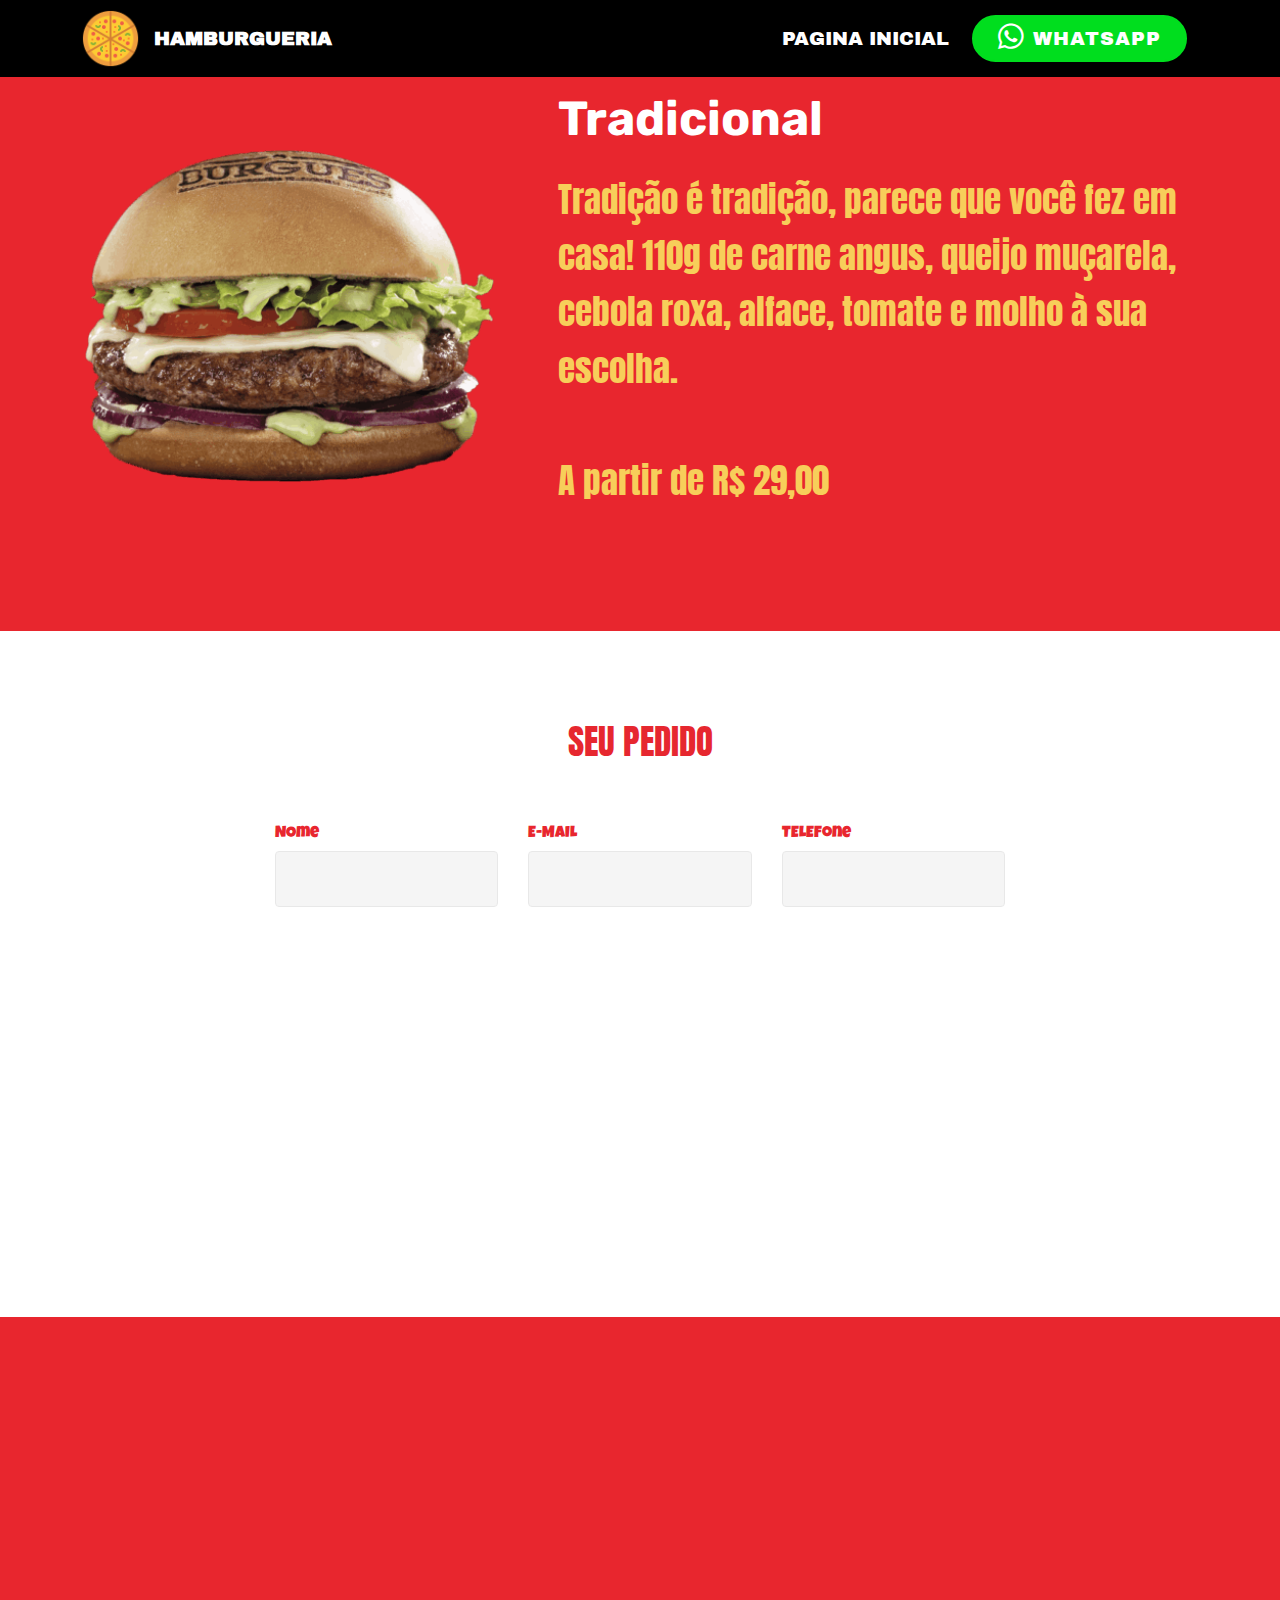
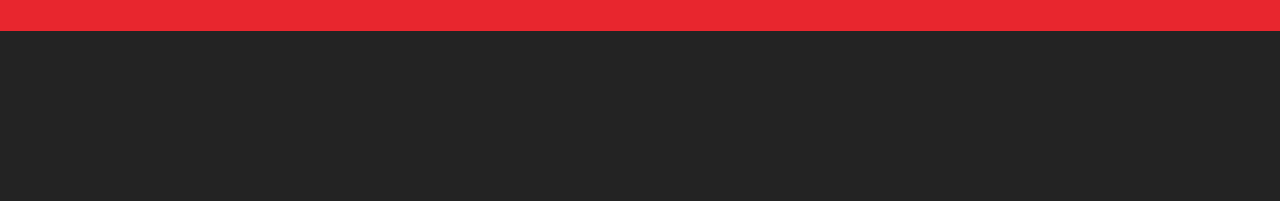
<file: page3.html>
<!DOCTYPE html>
<html  >
<head>
  <!-- Site made with Mobirise Website Builder v4.9.7, https://mobirise.com -->
  <meta charset="UTF-8">
  <meta http-equiv="X-UA-Compatible" content="IE=edge">
  <meta name="generator" content="Mobirise v4.9.7, mobirise.com">
  <meta name="viewport" content="width=device-width, initial-scale=1, minimum-scale=1">
  <link rel="shortcut icon" href="assets/images/logo2-128x128.png" type="image/x-icon">
  <meta name="description" content="Web Builder Description">
  
  <title>LANCHE 03</title>
  <link rel="stylesheet" href="assets/tether/tether.min.css">
  <link rel="stylesheet" href="assets/bootstrap/css/bootstrap.min.css">
  <link rel="stylesheet" href="assets/bootstrap/css/bootstrap-grid.min.css">
  <link rel="stylesheet" href="assets/bootstrap/css/bootstrap-reboot.min.css">
  <link rel="stylesheet" href="assets/socicon/css/styles.css">
  <link rel="stylesheet" href="assets/dropdown/css/style.css">
  <link rel="stylesheet" href="assets/animatecss/animate.min.css">
  <link rel="stylesheet" href="assets/theme/css/style.css">
  <link rel="stylesheet" href="assets/mobirise/css/mbr-additional.css" type="text/css">
  
  
  
</head>
<body>
  <section class="menu cid-suXB72nHTy" once="menu" id="menu2-m">

    

    <nav class="navbar navbar-expand beta-menu navbar-dropdown align-items-center navbar-fixed-top navbar-toggleable-sm">
        <button class="navbar-toggler navbar-toggler-right" type="button" data-toggle="collapse" data-target="#navbarSupportedContent" aria-controls="navbarSupportedContent" aria-expanded="false" aria-label="Toggle navigation">
            <div class="hamburger">
                <span></span>
                <span></span>
                <span></span>
                <span></span>
            </div>
        </button>
        <div class="menu-logo">
            <div class="navbar-brand">
                <span class="navbar-logo">
                    <a href="https://mobirise.co">
                        <img src="assets/images/logo2-128x128.png" alt="Mobirise" title="" style="height: 3.8rem;">
                    </a>
                </span>
                <span class="navbar-caption-wrap"><a class="navbar-caption text-white display-4" href="index.html">HAMBURGUERIA</a></span>
            </div>
        </div>
        <div class="collapse navbar-collapse" id="navbarSupportedContent">
            <ul class="navbar-nav nav-dropdown" data-app-modern-menu="true"><li class="nav-item">
                    <a class="nav-link link text-danger display-4" href="index.html">
                        PAGINA INICIAL</a>
                </li></ul>
            <div class="navbar-buttons mbr-section-btn"><a class="btn btn-sm btn-primary display-4" href="tel:+1-234-567-8901"><span class="socicon socicon-whatsapp mbr-iconfont mbr-iconfont-btn"></span>
                    
                    WHATSAPP</a></div>
        </div>
    </nav>
</section>

<section class="engine"><a href="https://mobirise.info/r">free bootstrap templates</a></section><section class="header3 cid-sv2sWEgYz9" id="header3-o">

    

    

    <div class="container">
        <div class="media-container-row">
            <div class="mbr-figure" style="width: 70%;">
                <img src="assets/images/tradicional-400x325.png" alt="Mobirise" title="">
            </div>

            <div class="media-content">
                <h1 class="mbr-section-title mbr-white pb-3 mbr-fonts-style display-2"><strong>Tradicional</strong><strong><br></strong></h1>
                
                <div class="mbr-section-text mbr-white pb-3 ">
                    <p class="mbr-text mbr-fonts-style display-5">Tradição é tradição, parece que você fez em casa! 110g de carne angus, queijo muçarela, cebola roxa, alface, tomate e molho à sua escolha. 
<br>
<br>A partir de R$ 29,00&nbsp;</p>
                </div>
                
            </div>
        </div>
    </div>

</section>

<section class="mbr-section form1 cid-sv2sYb8yRm" id="form1-p">

    

    
    <div class="container">
        <div class="row justify-content-center">
            <div class="title col-12 col-lg-8">
                <h2 class="mbr-section-title align-center pb-3 mbr-fonts-style display-5">
                    SEU PEDIDO</h2>
                
            </div>
        </div>
    </div>
    <div class="container">
        <div class="row justify-content-center">
            <div class="media-container-column col-lg-8" data-form-type="formoid">
                <!---Formbuilder Form--->
                <form action="https://mobirise.com/" method="POST" class="mbr-form form-with-styler" data-form-title="Mobirise Form"><input type="hidden" name="email" data-form-email="true" value="5x72PFqXkWUIBJGdxeqnZEcXnRn5Q0mFQdl/F3FZ/b0pxvrelynD4+f3UqOIiMXpjDx/4HloyskPQMsxLRbL8Cxpl6USzzqG0pW04AoGpYxJCuvgHV0vYiZbDGLukHJq">
                    <div class="row row-sm-offset">
                        <div hidden="hidden" data-form-alert="" class="alert alert-success col-12">PEDIDO REALIZADO!</div>
                        <div hidden="hidden" data-form-alert-danger="" class="alert alert-danger col-12">
                        </div>
                    </div>
                    <div class="dragArea row row-sm-offset">
                        <div class="col-md-4  form-group" data-for="name">
                            <label for="name-form1-p" class="form-control-label mbr-fonts-style display-7">NOme</label>
                            <input type="text" name="name" data-form-field="Name" required="required" class="form-control display-7" id="name-form1-p">
                        </div>
                        <div class="col-md-4  form-group" data-for="email">
                            <label for="email-form1-p" class="form-control-label mbr-fonts-style display-7">E-MAIL</label>
                            <input type="email" name="email" data-form-field="Email" required="required" class="form-control display-7" id="email-form1-p">
                        </div>
                        <div data-for="phone" class="col-md-4  form-group">
                            <label for="phone-form1-p" class="form-control-label mbr-fonts-style display-7">TELEFone</label>
                            <input type="tel" name="phone" data-form-field="Phone" class="form-control display-7" id="phone-form1-p">
                        </div>
                        <div data-for="message" class="col-md-12 form-group">
                            <label for="message-form1-p" class="form-control-label mbr-fonts-style display-7">ENDREÇO E DETALHES DO PEDIDO </label>
                            <textarea name="message" data-form-field="Message" class="form-control display-7" id="message-form1-p"></textarea>
                        </div>
                        <div class="col-md-12 input-group-btn align-center"><button type="submit" class="btn btn-primary btn-form display-4">ENVIAR PEDIDO</button></div>
                    </div>
                </form><!---Formbuilder Form--->
            </div>
        </div>
    </div>
</section>

<section class="header1 cid-sv2sZMna3S" id="header16-q">

    

    

    <div class="container">
        <div class="row justify-content-md-center">
            <div class="col-md-10 align-center">
                <h1 class="mbr-section-title mbr-bold pb-3 mbr-fonts-style display-5">
                    PAGAR COM CARTAO DE CREDITO VIA PAG SEGURO</h1>
                
                
                <div class="mbr-section-btn"><a class="btn btn-md btn-primary display-4" href="https://mobirise.co">PAGAR AGORA</a></div>
            </div>
        </div>
    </div>

</section>

<section once="footers" class="cid-suXDbesYBw" id="footer7-n">

    

    

    <div class="container">
        <div class="media-container-row align-center mbr-white">
            <div class="row row-links">
                <ul class="foot-menu">
                    
                    
                    
                    
                    
                <li class="foot-menu-item mbr-fonts-style display-7">
                        <a class="mbr-bold text-success" href="#" target="_blank">About us</a>
                    </li><li class="foot-menu-item mbr-fonts-style display-7">
                        <a class="mbr-bold text-success" href="#" target="_blank">Services</a>
                    </li><li class="foot-menu-item mbr-fonts-style display-7">
                        <a class="mbr-bold text-success" href="#" target="_blank">Get In Touch</a>
                    </li><li class="foot-menu-item mbr-fonts-style display-7">
                        <a class="mbr-bold text-success" href="#" target="_blank">Careers</a>
                    </li><li class="foot-menu-item mbr-fonts-style display-7">
                        <a class="mbr-bold text-success" href="#" target="_blank">Work</a>
                    </li></ul>
            </div>
            <div class="row social-row">
                <div class="social-list align-right pb-2">
                    
                    
                    
                    
                    
                    
                <div class="soc-item">
                        <a href="https://twitter.com/mobirise" target="_blank">
                            <span class="socicon-twitter socicon mbr-iconfont mbr-iconfont-social"></span>
                        </a>
                    </div><div class="soc-item">
                        <a href="https://www.facebook.com/pages/Mobirise/1616226671953247" target="_blank">
                            <span class="socicon-facebook socicon mbr-iconfont mbr-iconfont-social"></span>
                        </a>
                    </div><div class="soc-item">
                        <a href="https://www.youtube.com/c/mobirise" target="_blank">
                            <span class="socicon-youtube socicon mbr-iconfont mbr-iconfont-social"></span>
                        </a>
                    </div><div class="soc-item">
                        <a href="https://instagram.com/mobirise" target="_blank">
                            <span class="socicon-instagram socicon mbr-iconfont mbr-iconfont-social"></span>
                        </a>
                    </div><div class="soc-item">
                        <a href="https://plus.google.com/u/0/+Mobirise" target="_blank">
                            <span class="socicon-googleplus socicon mbr-iconfont mbr-iconfont-social"></span>
                        </a>
                    </div><div class="soc-item">
                        <a href="https://www.behance.net/Mobirise" target="_blank">
                            <span class="socicon-behance socicon mbr-iconfont mbr-iconfont-social"></span>
                        </a>
                    </div></div>
            </div>
            <div class="row row-copirayt">
                <p class="mbr-text mb-0 mbr-fonts-style mbr-white align-center display-7">
                    © Copyright 2019 Mobirise - All Rights Reserved
                </p>
            </div>
        </div>
    </div>
</section>


  <script src="assets/web/assets/jquery/jquery.min.js"></script>
  <script src="assets/popper/popper.min.js"></script>
  <script src="assets/tether/tether.min.js"></script>
  <script src="assets/bootstrap/js/bootstrap.min.js"></script>
  <script src="assets/smoothscroll/smooth-scroll.js"></script>
  <script src="assets/dropdown/js/script.min.js"></script>
  <script src="assets/touchswipe/jquery.touch-swipe.min.js"></script>
  <script src="assets/viewportchecker/jquery.viewportchecker.js"></script>
  <script src="assets/theme/js/script.js"></script>
  <script src="assets/formoid/formoid.min.js"></script>
  
  
 <div id="scrollToTop" class="scrollToTop mbr-arrow-up"><a style="text-align: center;"><i class="mbr-arrow-up-icon mbr-arrow-up-icon-cm cm-icon cm-icon-smallarrow-up"></i></a></div>
    <input name="animation" type="hidden">
  </body>
</html>
</file>
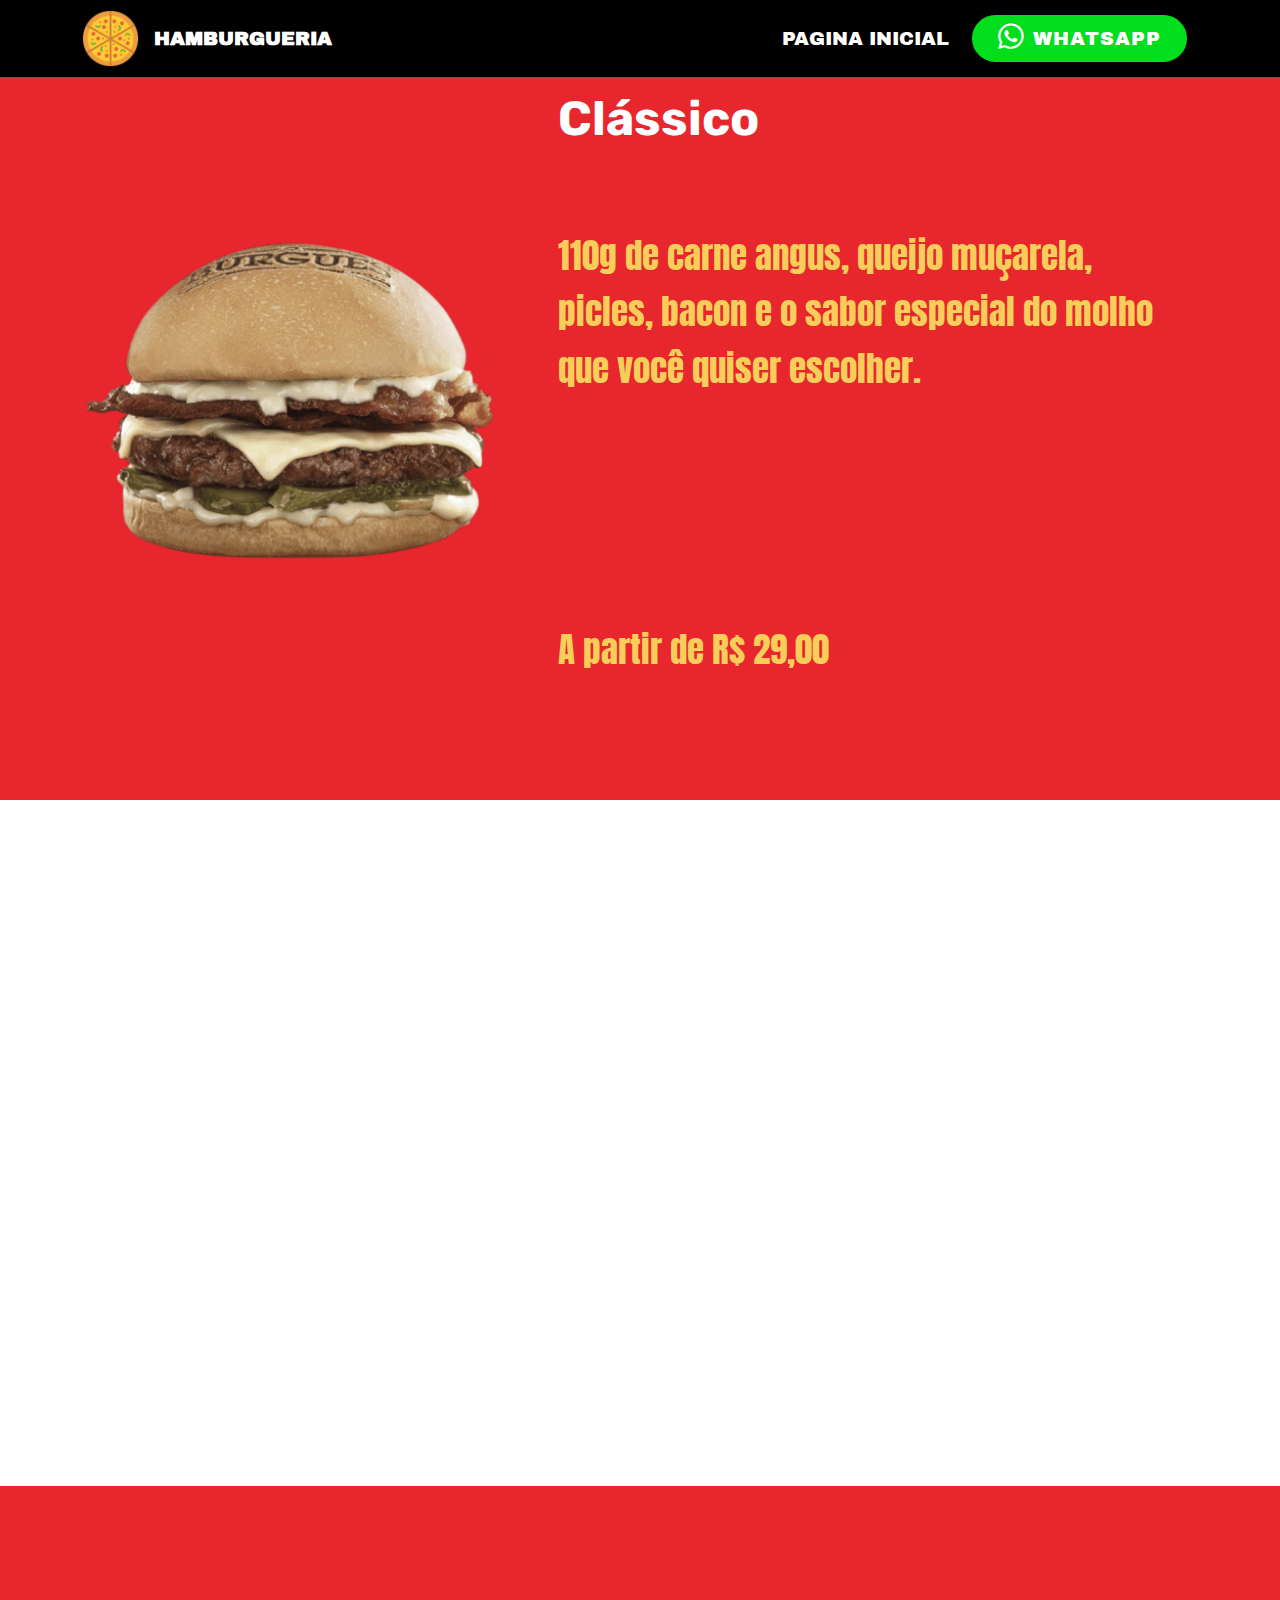
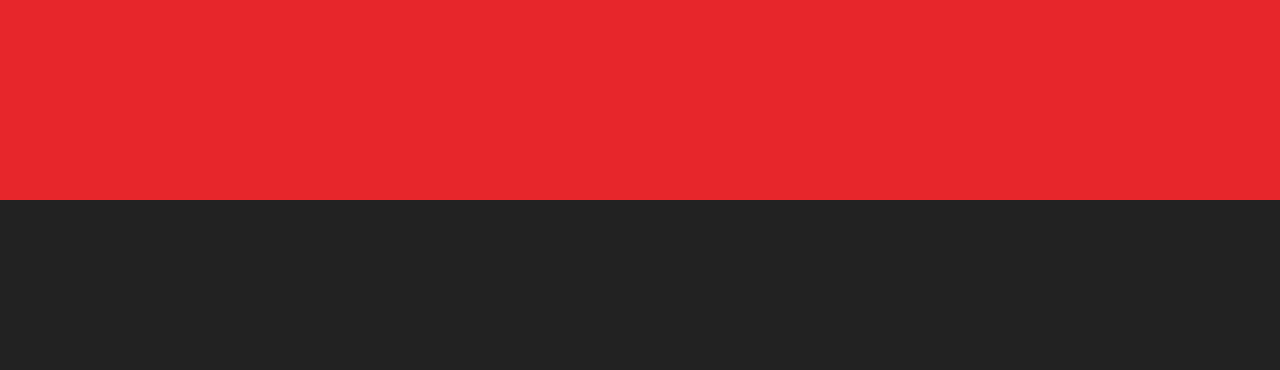
<file: page4.html>
<!DOCTYPE html>
<html  >
<head>
  <!-- Site made with Mobirise Website Builder v4.9.7, https://mobirise.com -->
  <meta charset="UTF-8">
  <meta http-equiv="X-UA-Compatible" content="IE=edge">
  <meta name="generator" content="Mobirise v4.9.7, mobirise.com">
  <meta name="viewport" content="width=device-width, initial-scale=1, minimum-scale=1">
  <link rel="shortcut icon" href="assets/images/logo2-128x128.png" type="image/x-icon">
  <meta name="description" content="Site Generator Description">
  
  <title>LANCHE 04</title>
  <link rel="stylesheet" href="assets/tether/tether.min.css">
  <link rel="stylesheet" href="assets/bootstrap/css/bootstrap.min.css">
  <link rel="stylesheet" href="assets/bootstrap/css/bootstrap-grid.min.css">
  <link rel="stylesheet" href="assets/bootstrap/css/bootstrap-reboot.min.css">
  <link rel="stylesheet" href="assets/socicon/css/styles.css">
  <link rel="stylesheet" href="assets/animatecss/animate.min.css">
  <link rel="stylesheet" href="assets/dropdown/css/style.css">
  <link rel="stylesheet" href="assets/theme/css/style.css">
  <link rel="stylesheet" href="assets/mobirise/css/mbr-additional.css" type="text/css">
  
  
  
</head>
<body>
  <section class="menu cid-suXB72nHTy" once="menu" id="menu2-r">

    

    <nav class="navbar navbar-expand beta-menu navbar-dropdown align-items-center navbar-fixed-top navbar-toggleable-sm">
        <button class="navbar-toggler navbar-toggler-right" type="button" data-toggle="collapse" data-target="#navbarSupportedContent" aria-controls="navbarSupportedContent" aria-expanded="false" aria-label="Toggle navigation">
            <div class="hamburger">
                <span></span>
                <span></span>
                <span></span>
                <span></span>
            </div>
        </button>
        <div class="menu-logo">
            <div class="navbar-brand">
                <span class="navbar-logo">
                    <a href="https://mobirise.co">
                        <img src="assets/images/logo2-128x128.png" alt="Mobirise" title="" style="height: 3.8rem;">
                    </a>
                </span>
                <span class="navbar-caption-wrap"><a class="navbar-caption text-white display-4" href="index.html">HAMBURGUERIA</a></span>
            </div>
        </div>
        <div class="collapse navbar-collapse" id="navbarSupportedContent">
            <ul class="navbar-nav nav-dropdown" data-app-modern-menu="true"><li class="nav-item">
                    <a class="nav-link link text-danger display-4" href="index.html">
                        PAGINA INICIAL</a>
                </li></ul>
            <div class="navbar-buttons mbr-section-btn"><a class="btn btn-sm btn-primary display-4" href="tel:+1-234-567-8901"><span class="socicon socicon-whatsapp mbr-iconfont mbr-iconfont-btn"></span>
                    
                    WHATSAPP</a></div>
        </div>
    </nav>
</section>

<section class="engine"><a href="https://mobirise.info/s">free bootstrap theme</a></section><section class="header3 cid-sv2tcCOhXZ" id="header3-t">

    

    

    <div class="container">
        <div class="media-container-row">
            <div class="mbr-figure" style="width: 70%;">
                <img src="assets/images/classico-400x310.png" alt="Mobirise" title="">
            </div>

            <div class="media-content">
                <h1 class="mbr-section-title mbr-white pb-3 mbr-fonts-style display-2">
<div><strong>Clássico</strong></div></h1>
                
                <div class="mbr-section-text mbr-white pb-3 ">
                    <p class="mbr-text mbr-fonts-style display-5"><br>110g de carne angus, queijo muçarela, picles, bacon e o sabor especial do molho que você quiser escolher. 
<br>
<br>
<br>
<br>
<br>A partir de R$ 29,00<br></p>
                </div>
                
            </div>
        </div>
    </div>

</section>

<section class="mbr-section form1 cid-sv2tdhfNhH" id="form1-u">

    

    
    <div class="container">
        <div class="row justify-content-center">
            <div class="title col-12 col-lg-8">
                <h2 class="mbr-section-title align-center pb-3 mbr-fonts-style display-5">
                    SEU PEDIDO</h2>
                
            </div>
        </div>
    </div>
    <div class="container">
        <div class="row justify-content-center">
            <div class="media-container-column col-lg-8" data-form-type="formoid">
                <!---Formbuilder Form--->
                <form action="https://mobirise.com/" method="POST" class="mbr-form form-with-styler" data-form-title="Mobirise Form"><input type="hidden" name="email" data-form-email="true" value="i0zsjEU5WBQjYF+rLbLSCmYCeYuGDb4qMPT2KSUY19P76SHzRIKiDGhsUFxjfXMI3MfwHWFnZKt6ol+zezhwIecHhRJwr1Gn9blLid8/r2YU3/vPoCNT+hkJP0eqJf60">
                    <div class="row row-sm-offset">
                        <div hidden="hidden" data-form-alert="" class="alert alert-success col-12">PEDIDO REALIZADO!</div>
                        <div hidden="hidden" data-form-alert-danger="" class="alert alert-danger col-12">
                        </div>
                    </div>
                    <div class="dragArea row row-sm-offset">
                        <div class="col-md-4  form-group" data-for="name">
                            <label for="name-form1-u" class="form-control-label mbr-fonts-style display-7">NOme</label>
                            <input type="text" name="name" data-form-field="Name" required="required" class="form-control display-7" id="name-form1-u">
                        </div>
                        <div class="col-md-4  form-group" data-for="email">
                            <label for="email-form1-u" class="form-control-label mbr-fonts-style display-7">ENDEREÇO</label>
                            <input type="email" name="email" data-form-field="Email" required="required" class="form-control display-7" id="email-form1-u">
                        </div>
                        <div data-for="phone" class="col-md-4  form-group">
                            <label for="phone-form1-u" class="form-control-label mbr-fonts-style display-7">TELEFone</label>
                            <input type="tel" name="phone" data-form-field="Phone" class="form-control display-7" id="phone-form1-u">
                        </div>
                        <div data-for="message" class="col-md-12 form-group">
                            <label for="message-form1-u" class="form-control-label mbr-fonts-style display-7">ENDREÇO E DETALHES DO PEDIDO </label>
                            <textarea name="message" data-form-field="Message" class="form-control display-7" id="message-form1-u"></textarea>
                        </div>
                        <div class="col-md-12 input-group-btn align-center"><button type="submit" class="btn btn-primary btn-form display-4">ENVIAR PEDIDO</button></div>
                    </div>
                </form><!---Formbuilder Form--->
            </div>
        </div>
    </div>
</section>

<section class="header1 cid-sv2tepzv6n" id="header16-v">

    

    

    <div class="container">
        <div class="row justify-content-md-center">
            <div class="col-md-10 align-center">
                <h1 class="mbr-section-title mbr-bold pb-3 mbr-fonts-style display-5">
                    PAGAR COM CARTAO DE CREDITO VIA PAG SEGURO</h1>
                
                
                <div class="mbr-section-btn"><a class="btn btn-md btn-primary display-4" href="https://pag.ae/7X4euQs9r" target="_blank">PAGAR AGORA</a></div>
            </div>
        </div>
    </div>

</section>

<section once="footers" class="cid-suXDbesYBw" id="footer7-s">

    

    

    <div class="container">
        <div class="media-container-row align-center mbr-white">
            <div class="row row-links">
                <ul class="foot-menu">
                    
                    
                    
                    
                    
                <li class="foot-menu-item mbr-fonts-style display-7">
                        <a class="mbr-bold text-success" href="#" target="_blank">About us</a>
                    </li><li class="foot-menu-item mbr-fonts-style display-7">
                        <a class="mbr-bold text-success" href="#" target="_blank">Services</a>
                    </li><li class="foot-menu-item mbr-fonts-style display-7">
                        <a class="mbr-bold text-success" href="#" target="_blank">Get In Touch</a>
                    </li><li class="foot-menu-item mbr-fonts-style display-7">
                        <a class="mbr-bold text-success" href="#" target="_blank">Careers</a>
                    </li><li class="foot-menu-item mbr-fonts-style display-7">
                        <a class="mbr-bold text-success" href="#" target="_blank">Work</a>
                    </li></ul>
            </div>
            <div class="row social-row">
                <div class="social-list align-right pb-2">
                    
                    
                    
                    
                    
                    
                <div class="soc-item">
                        <a href="https://twitter.com/mobirise" target="_blank">
                            <span class="socicon-twitter socicon mbr-iconfont mbr-iconfont-social"></span>
                        </a>
                    </div><div class="soc-item">
                        <a href="https://www.facebook.com/pages/Mobirise/1616226671953247" target="_blank">
                            <span class="socicon-facebook socicon mbr-iconfont mbr-iconfont-social"></span>
                        </a>
                    </div><div class="soc-item">
                        <a href="https://www.youtube.com/c/mobirise" target="_blank">
                            <span class="socicon-youtube socicon mbr-iconfont mbr-iconfont-social"></span>
                        </a>
                    </div><div class="soc-item">
                        <a href="https://instagram.com/mobirise" target="_blank">
                            <span class="socicon-instagram socicon mbr-iconfont mbr-iconfont-social"></span>
                        </a>
                    </div><div class="soc-item">
                        <a href="https://plus.google.com/u/0/+Mobirise" target="_blank">
                            <span class="socicon-googleplus socicon mbr-iconfont mbr-iconfont-social"></span>
                        </a>
                    </div><div class="soc-item">
                        <a href="https://www.behance.net/Mobirise" target="_blank">
                            <span class="socicon-behance socicon mbr-iconfont mbr-iconfont-social"></span>
                        </a>
                    </div></div>
            </div>
            <div class="row row-copirayt">
                <p class="mbr-text mb-0 mbr-fonts-style mbr-white align-center display-7">
                    © Copyright 2019 Mobirise - All Rights Reserved
                </p>
            </div>
        </div>
    </div>
</section>


  <script src="assets/web/assets/jquery/jquery.min.js"></script>
  <script src="assets/popper/popper.min.js"></script>
  <script src="assets/tether/tether.min.js"></script>
  <script src="assets/bootstrap/js/bootstrap.min.js"></script>
  <script src="assets/smoothscroll/smooth-scroll.js"></script>
  <script src="assets/viewportchecker/jquery.viewportchecker.js"></script>
  <script src="assets/dropdown/js/script.min.js"></script>
  <script src="assets/touchswipe/jquery.touch-swipe.min.js"></script>
  <script src="assets/theme/js/script.js"></script>
  <script src="assets/formoid/formoid.min.js"></script>
  
  
 <div id="scrollToTop" class="scrollToTop mbr-arrow-up"><a style="text-align: center;"><i class="mbr-arrow-up-icon mbr-arrow-up-icon-cm cm-icon cm-icon-smallarrow-up"></i></a></div>
    <input name="animation" type="hidden">
  </body>
</html>
</file>
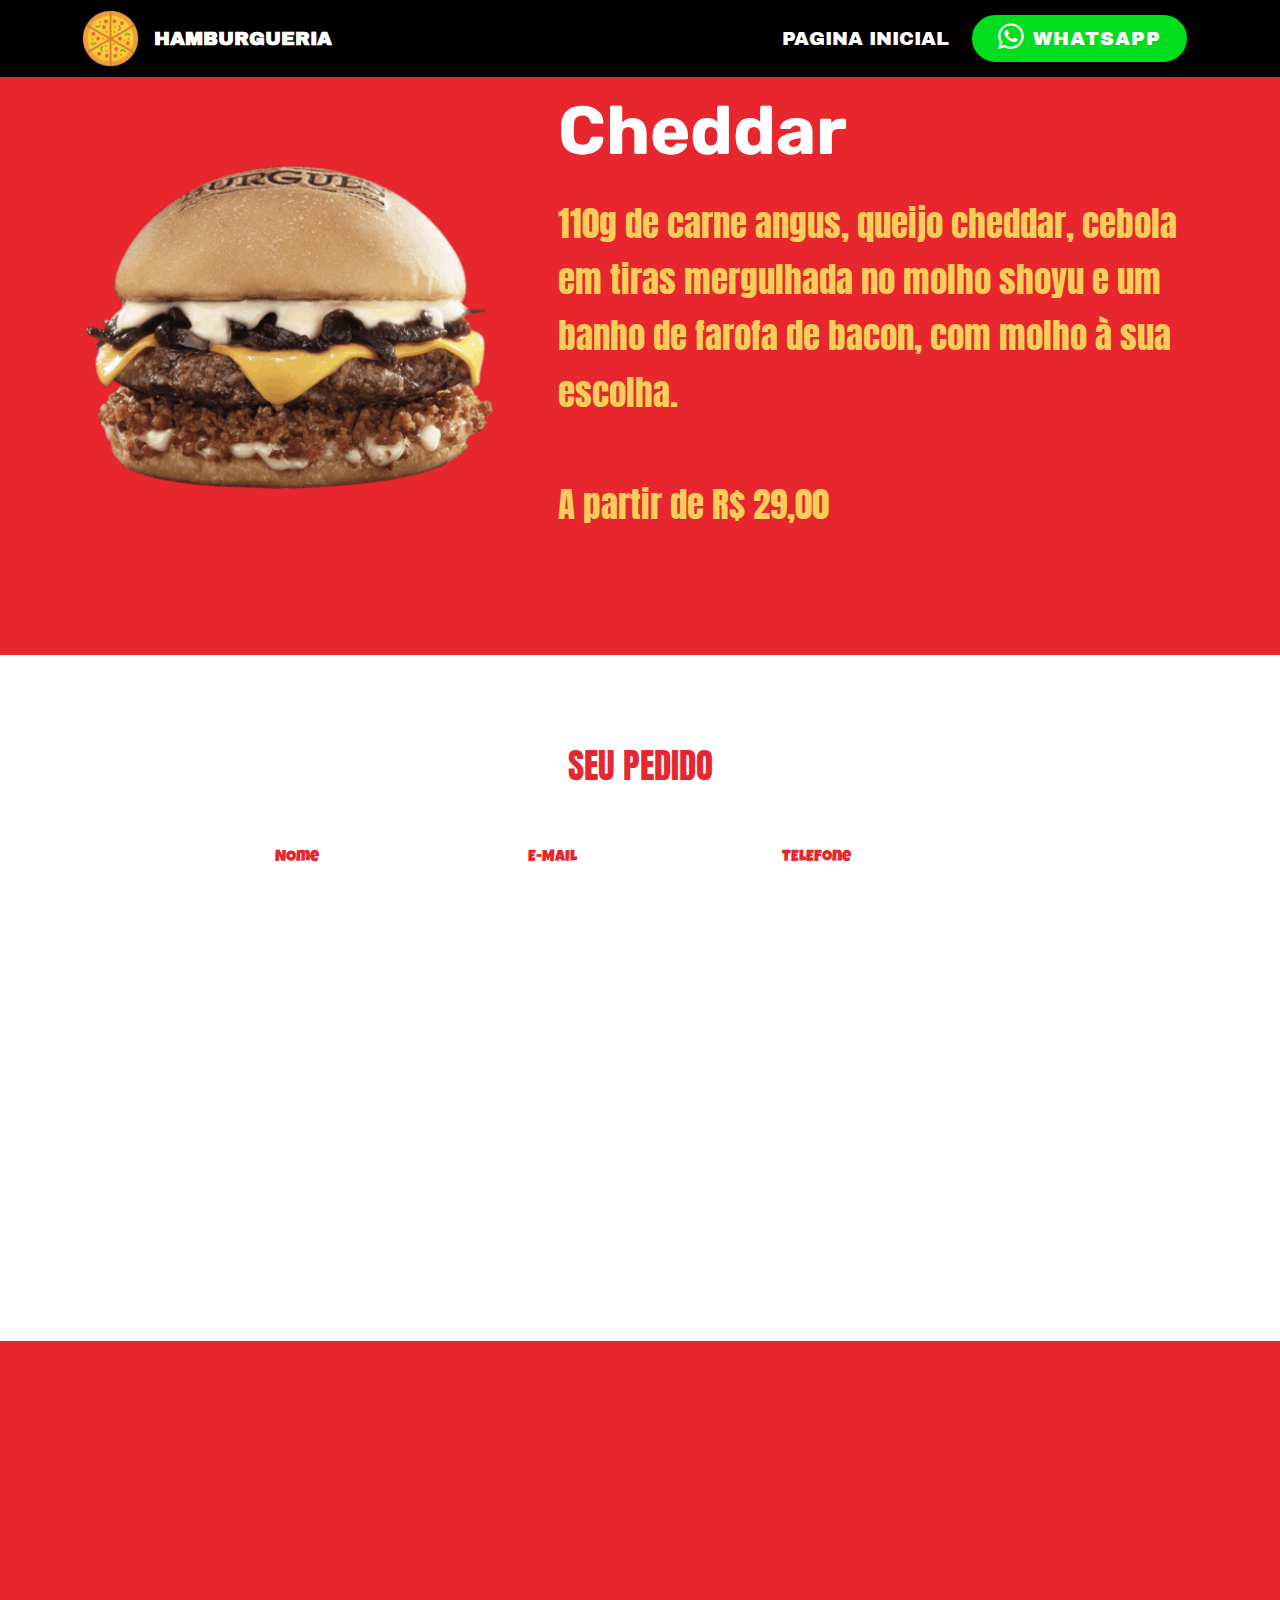
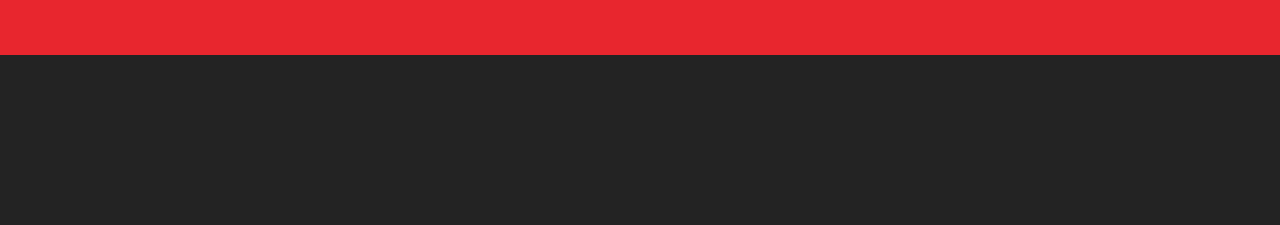
<file: page5.html>
<!DOCTYPE html>
<html  >
<head>
  <!-- Site made with Mobirise Website Builder v4.9.7, https://mobirise.com -->
  <meta charset="UTF-8">
  <meta http-equiv="X-UA-Compatible" content="IE=edge">
  <meta name="generator" content="Mobirise v4.9.7, mobirise.com">
  <meta name="viewport" content="width=device-width, initial-scale=1, minimum-scale=1">
  <link rel="shortcut icon" href="assets/images/logo2-128x128.png" type="image/x-icon">
  <meta name="description" content="Website Generator Description">
  
  <title>LANCHE 05</title>
  <link rel="stylesheet" href="assets/tether/tether.min.css">
  <link rel="stylesheet" href="assets/bootstrap/css/bootstrap.min.css">
  <link rel="stylesheet" href="assets/bootstrap/css/bootstrap-grid.min.css">
  <link rel="stylesheet" href="assets/bootstrap/css/bootstrap-reboot.min.css">
  <link rel="stylesheet" href="assets/socicon/css/styles.css">
  <link rel="stylesheet" href="assets/animatecss/animate.min.css">
  <link rel="stylesheet" href="assets/dropdown/css/style.css">
  <link rel="stylesheet" href="assets/theme/css/style.css">
  <link rel="stylesheet" href="assets/mobirise/css/mbr-additional.css" type="text/css">
  
  
  
</head>
<body>
  <section class="menu cid-suXB72nHTy" once="menu" id="menu2-w">

    

    <nav class="navbar navbar-expand beta-menu navbar-dropdown align-items-center navbar-fixed-top navbar-toggleable-sm">
        <button class="navbar-toggler navbar-toggler-right" type="button" data-toggle="collapse" data-target="#navbarSupportedContent" aria-controls="navbarSupportedContent" aria-expanded="false" aria-label="Toggle navigation">
            <div class="hamburger">
                <span></span>
                <span></span>
                <span></span>
                <span></span>
            </div>
        </button>
        <div class="menu-logo">
            <div class="navbar-brand">
                <span class="navbar-logo">
                    <a href="https://mobirise.co">
                        <img src="assets/images/logo2-128x128.png" alt="Mobirise" title="" style="height: 3.8rem;">
                    </a>
                </span>
                <span class="navbar-caption-wrap"><a class="navbar-caption text-white display-4" href="index.html">HAMBURGUERIA</a></span>
            </div>
        </div>
        <div class="collapse navbar-collapse" id="navbarSupportedContent">
            <ul class="navbar-nav nav-dropdown" data-app-modern-menu="true"><li class="nav-item">
                    <a class="nav-link link text-danger display-4" href="index.html">
                        PAGINA INICIAL</a>
                </li></ul>
            <div class="navbar-buttons mbr-section-btn"><a class="btn btn-sm btn-primary display-4" href="tel:+1-234-567-8901"><span class="socicon socicon-whatsapp mbr-iconfont mbr-iconfont-btn"></span>
                    
                    WHATSAPP</a></div>
        </div>
    </nav>
</section>

<section class="engine"><a href="https://mobirise.info/y">free html web templates</a></section><section class="header3 cid-sv2tsD3EUO" id="header3-y">

    

    

    <div class="container">
        <div class="media-container-row">
            <div class="mbr-figure" style="width: 70%;">
                <img src="assets/images/cheddar-400x318.png" alt="Mobirise" title="">
            </div>

            <div class="media-content">
                <h1 class="mbr-section-title mbr-white pb-3 mbr-fonts-style display-1"><div><strong>Cheddar</strong></div></h1>
                
                <div class="mbr-section-text mbr-white pb-3 ">
                    <p class="mbr-text mbr-fonts-style display-5">110g de carne angus, queijo cheddar, cebola em tiras mergulhada no molho shoyu e um banho de farofa de bacon, com molho à sua escolha. 
<br><br>A partir de R$ 29,00</p>
                </div>
                
            </div>
        </div>
    </div>

</section>

<section class="mbr-section form1 cid-sv2ttXk8Xv" id="form1-z">

    

    
    <div class="container">
        <div class="row justify-content-center">
            <div class="title col-12 col-lg-8">
                <h2 class="mbr-section-title align-center pb-3 mbr-fonts-style display-5">
                    SEU PEDIDO</h2>
                
            </div>
        </div>
    </div>
    <div class="container">
        <div class="row justify-content-center">
            <div class="media-container-column col-lg-8" data-form-type="formoid">
                <!---Formbuilder Form--->
                <form action="https://mobirise.com/" method="POST" class="mbr-form form-with-styler" data-form-title="Mobirise Form"><input type="hidden" name="email" data-form-email="true" value="0f+894Wk7vTkG0dFlppQfTsEXGW06vQewbGbc/WGPRfhwGEaKFHEX2A2axR7DyZEJwxSVcrd5AZFFHxzCZb7O+VlRN8sMLfe8EjsCRagu09tJnYNVnr2uBBdodu1CcHD">
                    <div class="row row-sm-offset">
                        <div hidden="hidden" data-form-alert="" class="alert alert-success col-12">PEDIDO REALIZADO!</div>
                        <div hidden="hidden" data-form-alert-danger="" class="alert alert-danger col-12">
                        </div>
                    </div>
                    <div class="dragArea row row-sm-offset">
                        <div class="col-md-4  form-group" data-for="name">
                            <label for="name-form1-z" class="form-control-label mbr-fonts-style display-7">NOme</label>
                            <input type="text" name="name" data-form-field="Name" required="required" class="form-control display-7" id="name-form1-z">
                        </div>
                        <div class="col-md-4  form-group" data-for="email">
                            <label for="email-form1-z" class="form-control-label mbr-fonts-style display-7">E-MAIL</label>
                            <input type="email" name="email" data-form-field="Email" required="required" class="form-control display-7" id="email-form1-z">
                        </div>
                        <div data-for="phone" class="col-md-4  form-group">
                            <label for="phone-form1-z" class="form-control-label mbr-fonts-style display-7">TELEFone</label>
                            <input type="tel" name="phone" data-form-field="Phone" class="form-control display-7" id="phone-form1-z">
                        </div>
                        <div data-for="message" class="col-md-12 form-group">
                            <label for="message-form1-z" class="form-control-label mbr-fonts-style display-7">ENDREÇO E DETALHES DO PEDIDO </label>
                            <textarea name="message" data-form-field="Message" class="form-control display-7" id="message-form1-z"></textarea>
                        </div>
                        <div class="col-md-12 input-group-btn align-center"><button type="submit" class="btn btn-primary btn-form display-4">ENVIAR PEDIDO</button></div>
                    </div>
                </form><!---Formbuilder Form--->
            </div>
        </div>
    </div>
</section>

<section class="header1 cid-sv2tysq93M" id="header16-10">

    

    

    <div class="container">
        <div class="row justify-content-md-center">
            <div class="col-md-10 align-center">
                <h1 class="mbr-section-title mbr-bold pb-3 mbr-fonts-style display-5">
                    PAGAR COM CARTAO DE CREDITO VIA PAG SEGURO</h1>
                
                
                <div class="mbr-section-btn"><a class="btn btn-md btn-primary display-4" href="https://pag.ae/7X4euQs9r" target="_blank">PAGAR AGORA</a></div>
            </div>
        </div>
    </div>

</section>

<section once="footers" class="cid-suXDbesYBw" id="footer7-x">

    

    

    <div class="container">
        <div class="media-container-row align-center mbr-white">
            <div class="row row-links">
                <ul class="foot-menu">
                    
                    
                    
                    
                    
                <li class="foot-menu-item mbr-fonts-style display-7">
                        <a class="mbr-bold text-success" href="#" target="_blank">About us</a>
                    </li><li class="foot-menu-item mbr-fonts-style display-7">
                        <a class="mbr-bold text-success" href="#" target="_blank">Services</a>
                    </li><li class="foot-menu-item mbr-fonts-style display-7">
                        <a class="mbr-bold text-success" href="#" target="_blank">Get In Touch</a>
                    </li><li class="foot-menu-item mbr-fonts-style display-7">
                        <a class="mbr-bold text-success" href="#" target="_blank">Careers</a>
                    </li><li class="foot-menu-item mbr-fonts-style display-7">
                        <a class="mbr-bold text-success" href="#" target="_blank">Work</a>
                    </li></ul>
            </div>
            <div class="row social-row">
                <div class="social-list align-right pb-2">
                    
                    
                    
                    
                    
                    
                <div class="soc-item">
                        <a href="https://twitter.com/mobirise" target="_blank">
                            <span class="socicon-twitter socicon mbr-iconfont mbr-iconfont-social"></span>
                        </a>
                    </div><div class="soc-item">
                        <a href="https://www.facebook.com/pages/Mobirise/1616226671953247" target="_blank">
                            <span class="socicon-facebook socicon mbr-iconfont mbr-iconfont-social"></span>
                        </a>
                    </div><div class="soc-item">
                        <a href="https://www.youtube.com/c/mobirise" target="_blank">
                            <span class="socicon-youtube socicon mbr-iconfont mbr-iconfont-social"></span>
                        </a>
                    </div><div class="soc-item">
                        <a href="https://instagram.com/mobirise" target="_blank">
                            <span class="socicon-instagram socicon mbr-iconfont mbr-iconfont-social"></span>
                        </a>
                    </div><div class="soc-item">
                        <a href="https://plus.google.com/u/0/+Mobirise" target="_blank">
                            <span class="socicon-googleplus socicon mbr-iconfont mbr-iconfont-social"></span>
                        </a>
                    </div><div class="soc-item">
                        <a href="https://www.behance.net/Mobirise" target="_blank">
                            <span class="socicon-behance socicon mbr-iconfont mbr-iconfont-social"></span>
                        </a>
                    </div></div>
            </div>
            <div class="row row-copirayt">
                <p class="mbr-text mb-0 mbr-fonts-style mbr-white align-center display-7">
                    © Copyright 2019 Mobirise - All Rights Reserved
                </p>
            </div>
        </div>
    </div>
</section>


  <script src="assets/web/assets/jquery/jquery.min.js"></script>
  <script src="assets/popper/popper.min.js"></script>
  <script src="assets/tether/tether.min.js"></script>
  <script src="assets/bootstrap/js/bootstrap.min.js"></script>
  <script src="assets/smoothscroll/smooth-scroll.js"></script>
  <script src="assets/viewportchecker/jquery.viewportchecker.js"></script>
  <script src="assets/dropdown/js/script.min.js"></script>
  <script src="assets/touchswipe/jquery.touch-swipe.min.js"></script>
  <script src="assets/theme/js/script.js"></script>
  <script src="assets/formoid/formoid.min.js"></script>
  
  
 <div id="scrollToTop" class="scrollToTop mbr-arrow-up"><a style="text-align: center;"><i class="mbr-arrow-up-icon mbr-arrow-up-icon-cm cm-icon cm-icon-smallarrow-up"></i></a></div>
    <input name="animation" type="hidden">
  </body>
</html>
</file>
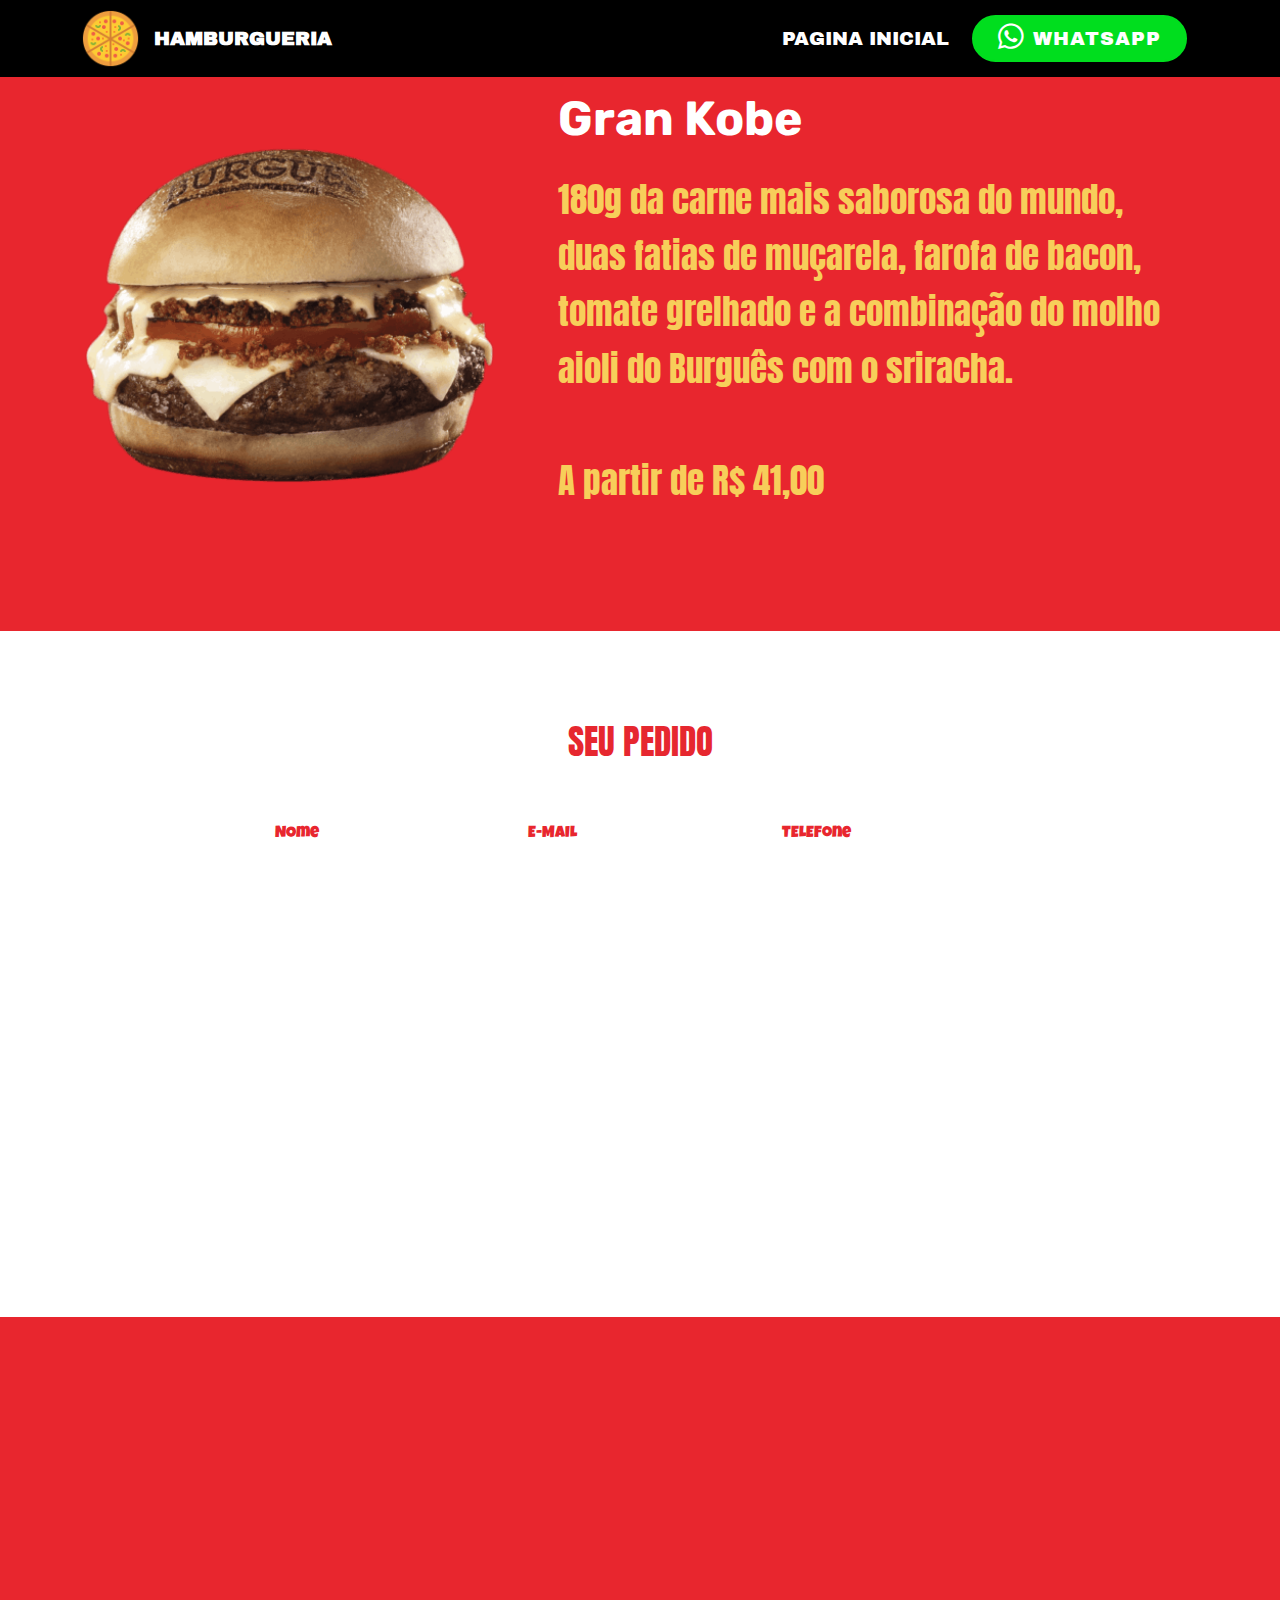
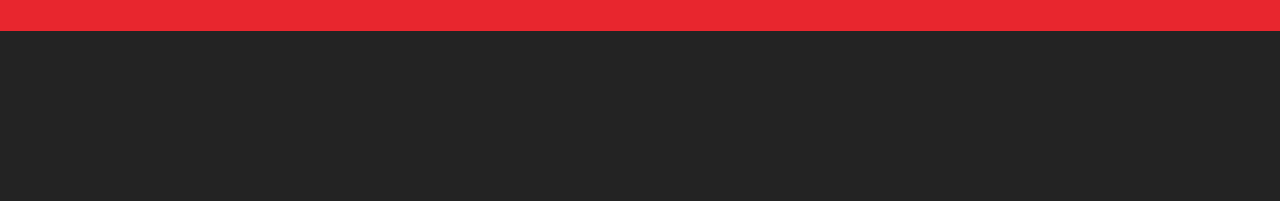
<file: page6.html>
<!DOCTYPE html>
<html  >
<head>
  <!-- Site made with Mobirise Website Builder v4.9.7, https://mobirise.com -->
  <meta charset="UTF-8">
  <meta http-equiv="X-UA-Compatible" content="IE=edge">
  <meta name="generator" content="Mobirise v4.9.7, mobirise.com">
  <meta name="viewport" content="width=device-width, initial-scale=1, minimum-scale=1">
  <link rel="shortcut icon" href="assets/images/logo2-128x128.png" type="image/x-icon">
  <meta name="description" content="Web Builder Description">
  
  <title>LANCHE 06</title>
  <link rel="stylesheet" href="assets/tether/tether.min.css">
  <link rel="stylesheet" href="assets/bootstrap/css/bootstrap.min.css">
  <link rel="stylesheet" href="assets/bootstrap/css/bootstrap-grid.min.css">
  <link rel="stylesheet" href="assets/bootstrap/css/bootstrap-reboot.min.css">
  <link rel="stylesheet" href="assets/socicon/css/styles.css">
  <link rel="stylesheet" href="assets/dropdown/css/style.css">
  <link rel="stylesheet" href="assets/animatecss/animate.min.css">
  <link rel="stylesheet" href="assets/theme/css/style.css">
  <link rel="stylesheet" href="assets/mobirise/css/mbr-additional.css" type="text/css">
  
  
  
</head>
<body>
  <section class="menu cid-suXB72nHTy" once="menu" id="menu2-11">

    

    <nav class="navbar navbar-expand beta-menu navbar-dropdown align-items-center navbar-fixed-top navbar-toggleable-sm">
        <button class="navbar-toggler navbar-toggler-right" type="button" data-toggle="collapse" data-target="#navbarSupportedContent" aria-controls="navbarSupportedContent" aria-expanded="false" aria-label="Toggle navigation">
            <div class="hamburger">
                <span></span>
                <span></span>
                <span></span>
                <span></span>
            </div>
        </button>
        <div class="menu-logo">
            <div class="navbar-brand">
                <span class="navbar-logo">
                    <a href="https://mobirise.co">
                        <img src="assets/images/logo2-128x128.png" alt="Mobirise" title="" style="height: 3.8rem;">
                    </a>
                </span>
                <span class="navbar-caption-wrap"><a class="navbar-caption text-white display-4" href="index.html">HAMBURGUERIA</a></span>
            </div>
        </div>
        <div class="collapse navbar-collapse" id="navbarSupportedContent">
            <ul class="navbar-nav nav-dropdown" data-app-modern-menu="true"><li class="nav-item">
                    <a class="nav-link link text-danger display-4" href="index.html">
                        PAGINA INICIAL</a>
                </li></ul>
            <div class="navbar-buttons mbr-section-btn"><a class="btn btn-sm btn-primary display-4" href="tel:+1-234-567-8901"><span class="socicon socicon-whatsapp mbr-iconfont mbr-iconfont-btn"></span>
                    
                    WHATSAPP</a></div>
        </div>
    </nav>
</section>

<section class="engine"><a href="https://mobirise.info/v">free html templates</a></section><section class="header3 cid-sv2tM3iNUq" id="header3-15">

    

    

    <div class="container">
        <div class="media-container-row">
            <div class="mbr-figure" style="width: 70%;">
                <img src="assets/images/gran-kobe-400x328.png" alt="Mobirise" title="">
            </div>

            <div class="media-content">
                <h1 class="mbr-section-title mbr-white pb-3 mbr-fonts-style display-2">
<div><span style="font-size: 3rem;"><strong>Gran Kobe&nbsp;</strong></span><br></div></h1>
                
                <div class="mbr-section-text mbr-white pb-3 ">
                    <p class="mbr-text mbr-fonts-style display-5">180g da carne mais saborosa do mundo, duas fatias de muçarela, farofa de bacon, tomate grelhado e a combinação do molho aioli do Burguês com o sriracha. 
<br>
<br>A partir de R$ 41,00</p>
                </div>
                
            </div>
        </div>
    </div>

</section>

<section class="mbr-section form1 cid-sv2tKqDJx4" id="form1-14">

    

    
    <div class="container">
        <div class="row justify-content-center">
            <div class="title col-12 col-lg-8">
                <h2 class="mbr-section-title align-center pb-3 mbr-fonts-style display-5">
                    SEU PEDIDO</h2>
                
            </div>
        </div>
    </div>
    <div class="container">
        <div class="row justify-content-center">
            <div class="media-container-column col-lg-8" data-form-type="formoid">
                <!---Formbuilder Form--->
                <form action="https://mobirise.com/" method="POST" class="mbr-form form-with-styler" data-form-title="Mobirise Form"><input type="hidden" name="email" data-form-email="true" value="asphly/T1dLnTtMV3U4oxJn00+iHRP8Uwpfdxfv4pQlanPs2hPt6AwyyLwVgbbo4KvmSYbKmxk0H5GAdkEHiSSkQOgmu18y0MCvdOOstglvRkQR5aaCIkBXADLDHMcAY">
                    <div class="row row-sm-offset">
                        <div hidden="hidden" data-form-alert="" class="alert alert-success col-12">PEDIDO REALIZADO!</div>
                        <div hidden="hidden" data-form-alert-danger="" class="alert alert-danger col-12">
                        </div>
                    </div>
                    <div class="dragArea row row-sm-offset">
                        <div class="col-md-4  form-group" data-for="name">
                            <label for="name-form1-14" class="form-control-label mbr-fonts-style display-7">NOme</label>
                            <input type="text" name="name" data-form-field="Name" required="required" class="form-control display-7" id="name-form1-14">
                        </div>
                        <div class="col-md-4  form-group" data-for="email">
                            <label for="email-form1-14" class="form-control-label mbr-fonts-style display-7">E-MAIL</label>
                            <input type="email" name="email" data-form-field="Email" required="required" class="form-control display-7" id="email-form1-14">
                        </div>
                        <div data-for="phone" class="col-md-4  form-group">
                            <label for="phone-form1-14" class="form-control-label mbr-fonts-style display-7">TELEFone</label>
                            <input type="tel" name="phone" data-form-field="Phone" class="form-control display-7" id="phone-form1-14">
                        </div>
                        <div data-for="message" class="col-md-12 form-group">
                            <label for="message-form1-14" class="form-control-label mbr-fonts-style display-7">ENDREÇO E DETALHES DO PEDIDO </label>
                            <textarea name="message" data-form-field="Message" class="form-control display-7" id="message-form1-14"></textarea>
                        </div>
                        <div class="col-md-12 input-group-btn align-center"><button type="submit" class="btn btn-primary btn-form display-4">ENVIAR PEDIDO</button></div>
                    </div>
                </form><!---Formbuilder Form--->
            </div>
        </div>
    </div>
</section>

<section class="header1 cid-sv2tIXIzCK" id="header16-13">

    

    

    <div class="container">
        <div class="row justify-content-md-center">
            <div class="col-md-10 align-center">
                <h1 class="mbr-section-title mbr-bold pb-3 mbr-fonts-style display-5">
                    PAGAR COM CARTAO DE CREDITO VIA PAG SEGURO</h1>
                
                
                <div class="mbr-section-btn"><a class="btn btn-md btn-primary display-4" href="https://mobirise.co">PAGAR AGORA</a></div>
            </div>
        </div>
    </div>

</section>

<section once="footers" class="cid-suXDbesYBw" id="footer7-12">

    

    

    <div class="container">
        <div class="media-container-row align-center mbr-white">
            <div class="row row-links">
                <ul class="foot-menu">
                    
                    
                    
                    
                    
                <li class="foot-menu-item mbr-fonts-style display-7">
                        <a class="mbr-bold text-success" href="#" target="_blank">About us</a>
                    </li><li class="foot-menu-item mbr-fonts-style display-7">
                        <a class="mbr-bold text-success" href="#" target="_blank">Services</a>
                    </li><li class="foot-menu-item mbr-fonts-style display-7">
                        <a class="mbr-bold text-success" href="#" target="_blank">Get In Touch</a>
                    </li><li class="foot-menu-item mbr-fonts-style display-7">
                        <a class="mbr-bold text-success" href="#" target="_blank">Careers</a>
                    </li><li class="foot-menu-item mbr-fonts-style display-7">
                        <a class="mbr-bold text-success" href="#" target="_blank">Work</a>
                    </li></ul>
            </div>
            <div class="row social-row">
                <div class="social-list align-right pb-2">
                    
                    
                    
                    
                    
                    
                <div class="soc-item">
                        <a href="https://twitter.com/mobirise" target="_blank">
                            <span class="socicon-twitter socicon mbr-iconfont mbr-iconfont-social"></span>
                        </a>
                    </div><div class="soc-item">
                        <a href="https://www.facebook.com/pages/Mobirise/1616226671953247" target="_blank">
                            <span class="socicon-facebook socicon mbr-iconfont mbr-iconfont-social"></span>
                        </a>
                    </div><div class="soc-item">
                        <a href="https://www.youtube.com/c/mobirise" target="_blank">
                            <span class="socicon-youtube socicon mbr-iconfont mbr-iconfont-social"></span>
                        </a>
                    </div><div class="soc-item">
                        <a href="https://instagram.com/mobirise" target="_blank">
                            <span class="socicon-instagram socicon mbr-iconfont mbr-iconfont-social"></span>
                        </a>
                    </div><div class="soc-item">
                        <a href="https://plus.google.com/u/0/+Mobirise" target="_blank">
                            <span class="socicon-googleplus socicon mbr-iconfont mbr-iconfont-social"></span>
                        </a>
                    </div><div class="soc-item">
                        <a href="https://www.behance.net/Mobirise" target="_blank">
                            <span class="socicon-behance socicon mbr-iconfont mbr-iconfont-social"></span>
                        </a>
                    </div></div>
            </div>
            <div class="row row-copirayt">
                <p class="mbr-text mb-0 mbr-fonts-style mbr-white align-center display-7">
                    © Copyright 2019 Mobirise - All Rights Reserved
                </p>
            </div>
        </div>
    </div>
</section>


  <script src="assets/web/assets/jquery/jquery.min.js"></script>
  <script src="assets/popper/popper.min.js"></script>
  <script src="assets/tether/tether.min.js"></script>
  <script src="assets/bootstrap/js/bootstrap.min.js"></script>
  <script src="assets/smoothscroll/smooth-scroll.js"></script>
  <script src="assets/dropdown/js/script.min.js"></script>
  <script src="assets/touchswipe/jquery.touch-swipe.min.js"></script>
  <script src="assets/viewportchecker/jquery.viewportchecker.js"></script>
  <script src="assets/theme/js/script.js"></script>
  <script src="assets/formoid/formoid.min.js"></script>
  
  
 <div id="scrollToTop" class="scrollToTop mbr-arrow-up"><a style="text-align: center;"><i class="mbr-arrow-up-icon mbr-arrow-up-icon-cm cm-icon cm-icon-smallarrow-up"></i></a></div>
    <input name="animation" type="hidden">
  </body>
</html>
</file>
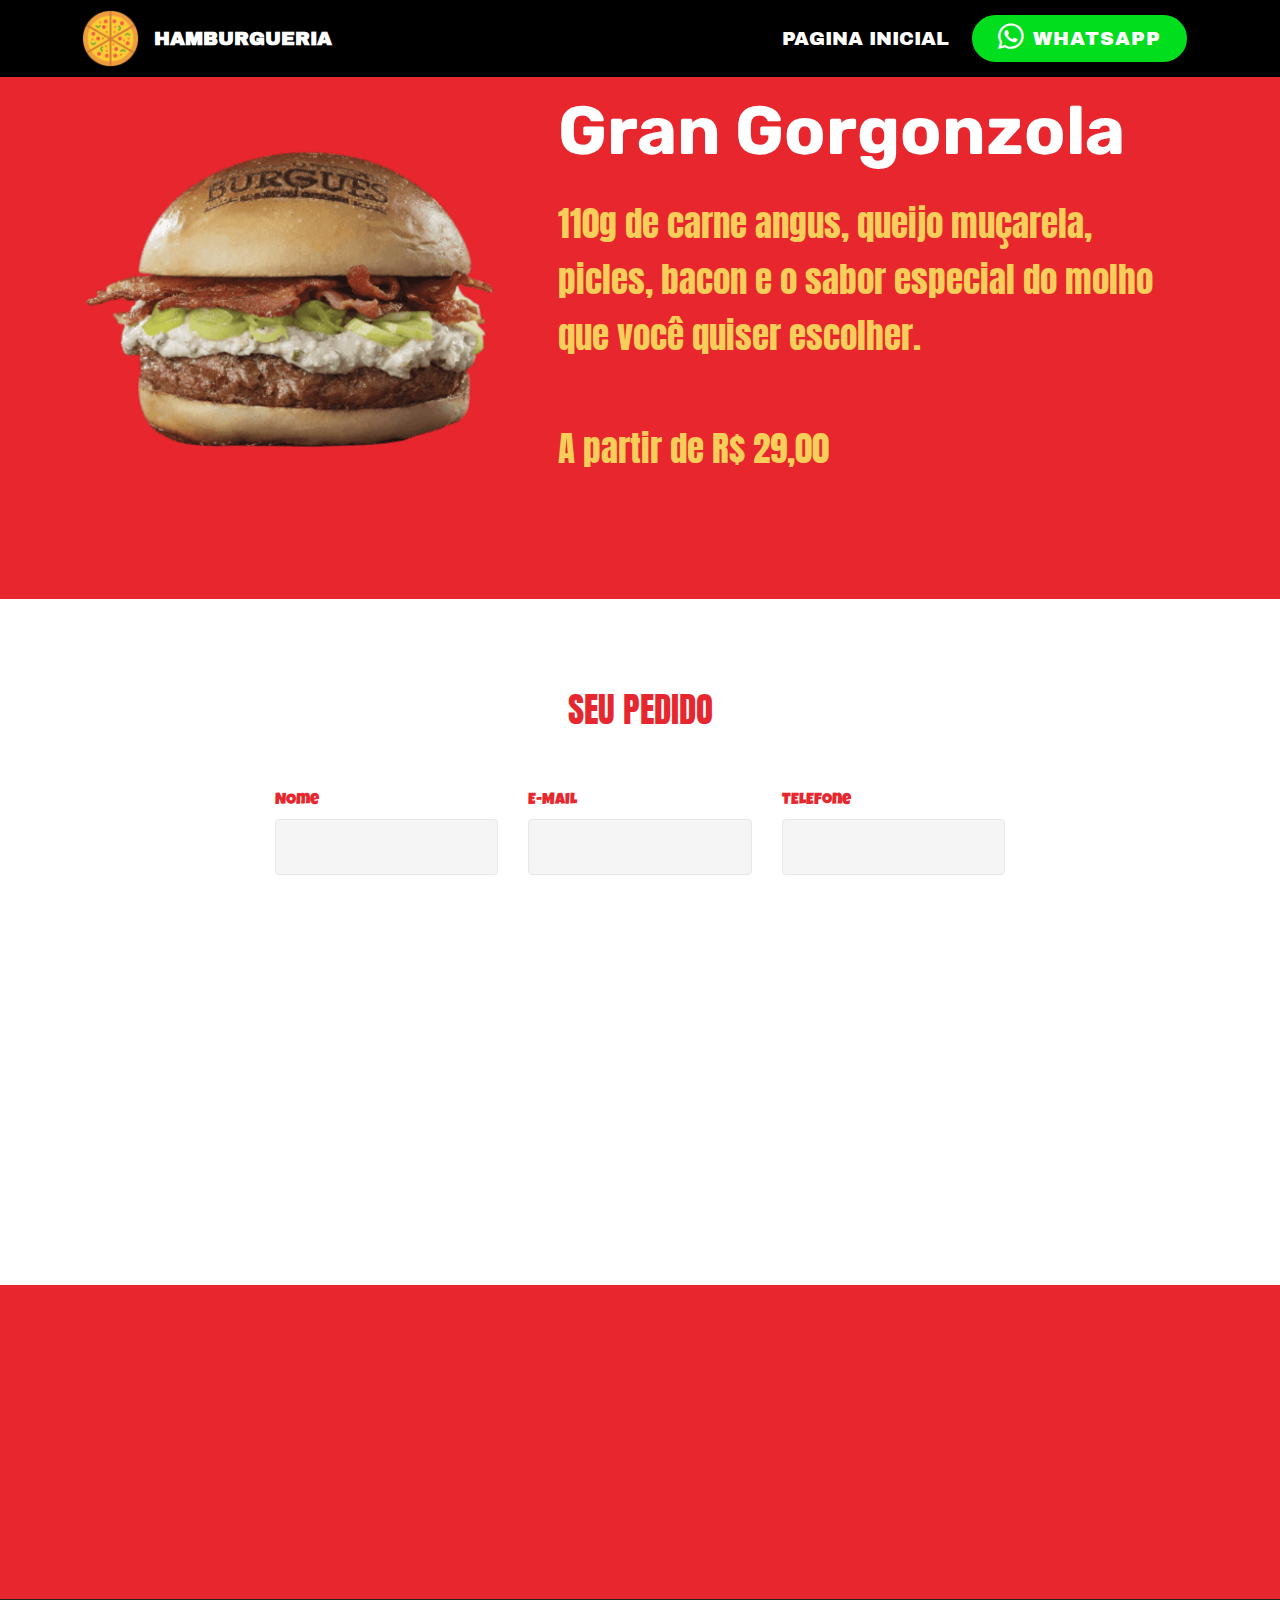
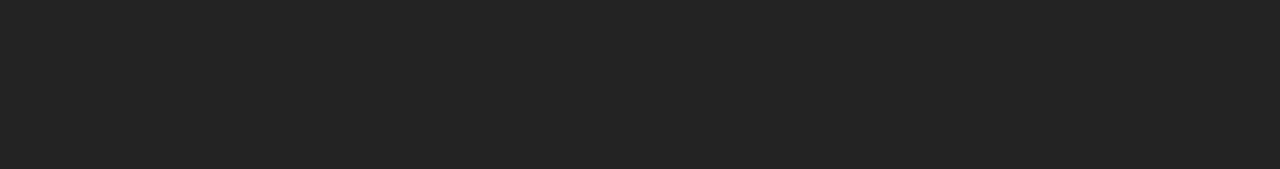
<file: page7.html>
<!DOCTYPE html>
<html  >
<head>
  <!-- Site made with Mobirise Website Builder v4.9.7, https://mobirise.com -->
  <meta charset="UTF-8">
  <meta http-equiv="X-UA-Compatible" content="IE=edge">
  <meta name="generator" content="Mobirise v4.9.7, mobirise.com">
  <meta name="viewport" content="width=device-width, initial-scale=1, minimum-scale=1">
  <link rel="shortcut icon" href="assets/images/logo2-128x128.png" type="image/x-icon">
  <meta name="description" content="Web Creator Description">
  
  <title>LANCHE 07</title>
  <link rel="stylesheet" href="assets/tether/tether.min.css">
  <link rel="stylesheet" href="assets/bootstrap/css/bootstrap.min.css">
  <link rel="stylesheet" href="assets/bootstrap/css/bootstrap-grid.min.css">
  <link rel="stylesheet" href="assets/bootstrap/css/bootstrap-reboot.min.css">
  <link rel="stylesheet" href="assets/socicon/css/styles.css">
  <link rel="stylesheet" href="assets/dropdown/css/style.css">
  <link rel="stylesheet" href="assets/animatecss/animate.min.css">
  <link rel="stylesheet" href="assets/theme/css/style.css">
  <link rel="stylesheet" href="assets/mobirise/css/mbr-additional.css" type="text/css">
  
  
  
</head>
<body>
  <section class="menu cid-suXB72nHTy" once="menu" id="menu2-16">

    

    <nav class="navbar navbar-expand beta-menu navbar-dropdown align-items-center navbar-fixed-top navbar-toggleable-sm">
        <button class="navbar-toggler navbar-toggler-right" type="button" data-toggle="collapse" data-target="#navbarSupportedContent" aria-controls="navbarSupportedContent" aria-expanded="false" aria-label="Toggle navigation">
            <div class="hamburger">
                <span></span>
                <span></span>
                <span></span>
                <span></span>
            </div>
        </button>
        <div class="menu-logo">
            <div class="navbar-brand">
                <span class="navbar-logo">
                    <a href="https://mobirise.co">
                        <img src="assets/images/logo2-128x128.png" alt="Mobirise" title="" style="height: 3.8rem;">
                    </a>
                </span>
                <span class="navbar-caption-wrap"><a class="navbar-caption text-white display-4" href="index.html">HAMBURGUERIA</a></span>
            </div>
        </div>
        <div class="collapse navbar-collapse" id="navbarSupportedContent">
            <ul class="navbar-nav nav-dropdown" data-app-modern-menu="true"><li class="nav-item">
                    <a class="nav-link link text-danger display-4" href="index.html">
                        PAGINA INICIAL</a>
                </li></ul>
            <div class="navbar-buttons mbr-section-btn"><a class="btn btn-sm btn-primary display-4" href="tel:+1-234-567-8901"><span class="socicon socicon-whatsapp mbr-iconfont mbr-iconfont-btn"></span>
                    
                    WHATSAPP</a></div>
        </div>
    </nav>
</section>

<section class="engine"><a href="https://mobirise.info/o">portfolio website templates</a></section><section class="header3 cid-sv2DJ4BtAh" id="header3-18">

    

    

    <div class="container">
        <div class="media-container-row">
            <div class="mbr-figure" style="width: 70%;">
                <img src="assets/images/gran-gorgonzola-final-400x291.png" alt="Mobirise" title="">
            </div>

            <div class="media-content">
                <h1 class="mbr-section-title mbr-white pb-3 mbr-fonts-style display-1">
<div><span style="font-size: 4.25rem;"><strong>Gran Gorgonzola</strong></span><br></div></h1>
                
                <div class="mbr-section-text mbr-white pb-3 ">
                    <p class="mbr-text mbr-fonts-style display-5">110g de carne angus, queijo muçarela, picles, bacon e o sabor especial do molho que você quiser escolher. <br>
<br>A partir de R$ 29,00</p>
                </div>
                
            </div>
        </div>
    </div>

</section>

<section class="mbr-section form1 cid-sv2DKvfeSX" id="form1-19">

    

    
    <div class="container">
        <div class="row justify-content-center">
            <div class="title col-12 col-lg-8">
                <h2 class="mbr-section-title align-center pb-3 mbr-fonts-style display-5">
                    SEU PEDIDO</h2>
                
            </div>
        </div>
    </div>
    <div class="container">
        <div class="row justify-content-center">
            <div class="media-container-column col-lg-8" data-form-type="formoid">
                <!---Formbuilder Form--->
                <form action="https://mobirise.com/" method="POST" class="mbr-form form-with-styler" data-form-title="Mobirise Form"><input type="hidden" name="email" data-form-email="true" value="1ybDsWYVm/ywE4GOys7hSlX2lhGXfzfZmhNyCsDkpPzFsFD76wh7RffX7RN7jbaIMBhVcIdr6CV+j6I/3/es7mSGuVEcHVqFX7Zl1Lx8o7+64kcJlQqvcdh6/Vlx8h2k">
                    <div class="row row-sm-offset">
                        <div hidden="hidden" data-form-alert="" class="alert alert-success col-12">PEDIDO REALIZADO!</div>
                        <div hidden="hidden" data-form-alert-danger="" class="alert alert-danger col-12">
                        </div>
                    </div>
                    <div class="dragArea row row-sm-offset">
                        <div class="col-md-4  form-group" data-for="name">
                            <label for="name-form1-19" class="form-control-label mbr-fonts-style display-7">NOme</label>
                            <input type="text" name="name" data-form-field="Name" required="required" class="form-control display-7" id="name-form1-19">
                        </div>
                        <div class="col-md-4  form-group" data-for="email">
                            <label for="email-form1-19" class="form-control-label mbr-fonts-style display-7">E-MAIL</label>
                            <input type="email" name="email" data-form-field="Email" required="required" class="form-control display-7" id="email-form1-19">
                        </div>
                        <div data-for="phone" class="col-md-4  form-group">
                            <label for="phone-form1-19" class="form-control-label mbr-fonts-style display-7">TELEFone</label>
                            <input type="tel" name="phone" data-form-field="Phone" class="form-control display-7" id="phone-form1-19">
                        </div>
                        <div data-for="message" class="col-md-12 form-group">
                            <label for="message-form1-19" class="form-control-label mbr-fonts-style display-7">ENDREÇO E DETALHES DO PEDIDO </label>
                            <textarea name="message" data-form-field="Message" class="form-control display-7" id="message-form1-19"></textarea>
                        </div>
                        <div class="col-md-12 input-group-btn align-center"><button type="submit" class="btn btn-primary btn-form display-4">ENVIAR PEDIDO</button></div>
                    </div>
                </form><!---Formbuilder Form--->
            </div>
        </div>
    </div>
</section>

<section class="header1 cid-sv2DM4LcjP" id="header16-1a">

    

    

    <div class="container">
        <div class="row justify-content-md-center">
            <div class="col-md-10 align-center">
                <h1 class="mbr-section-title mbr-bold pb-3 mbr-fonts-style display-5">
                    PAGAR COM CARTAO DE CREDITO VIA PAG SEGURO</h1>
                
                
                <div class="mbr-section-btn"><a class="btn btn-md btn-primary display-4" href="https://pag.ae/7X4euQs9r" target="_blank">PAGAR AGORA</a></div>
            </div>
        </div>
    </div>

</section>

<section once="footers" class="cid-suXDbesYBw" id="footer7-17">

    

    

    <div class="container">
        <div class="media-container-row align-center mbr-white">
            <div class="row row-links">
                <ul class="foot-menu">
                    
                    
                    
                    
                    
                <li class="foot-menu-item mbr-fonts-style display-7">
                        <a class="mbr-bold text-success" href="#" target="_blank">About us</a>
                    </li><li class="foot-menu-item mbr-fonts-style display-7">
                        <a class="mbr-bold text-success" href="#" target="_blank">Services</a>
                    </li><li class="foot-menu-item mbr-fonts-style display-7">
                        <a class="mbr-bold text-success" href="#" target="_blank">Get In Touch</a>
                    </li><li class="foot-menu-item mbr-fonts-style display-7">
                        <a class="mbr-bold text-success" href="#" target="_blank">Careers</a>
                    </li><li class="foot-menu-item mbr-fonts-style display-7">
                        <a class="mbr-bold text-success" href="#" target="_blank">Work</a>
                    </li></ul>
            </div>
            <div class="row social-row">
                <div class="social-list align-right pb-2">
                    
                    
                    
                    
                    
                    
                <div class="soc-item">
                        <a href="https://twitter.com/mobirise" target="_blank">
                            <span class="socicon-twitter socicon mbr-iconfont mbr-iconfont-social"></span>
                        </a>
                    </div><div class="soc-item">
                        <a href="https://www.facebook.com/pages/Mobirise/1616226671953247" target="_blank">
                            <span class="socicon-facebook socicon mbr-iconfont mbr-iconfont-social"></span>
                        </a>
                    </div><div class="soc-item">
                        <a href="https://www.youtube.com/c/mobirise" target="_blank">
                            <span class="socicon-youtube socicon mbr-iconfont mbr-iconfont-social"></span>
                        </a>
                    </div><div class="soc-item">
                        <a href="https://instagram.com/mobirise" target="_blank">
                            <span class="socicon-instagram socicon mbr-iconfont mbr-iconfont-social"></span>
                        </a>
                    </div><div class="soc-item">
                        <a href="https://plus.google.com/u/0/+Mobirise" target="_blank">
                            <span class="socicon-googleplus socicon mbr-iconfont mbr-iconfont-social"></span>
                        </a>
                    </div><div class="soc-item">
                        <a href="https://www.behance.net/Mobirise" target="_blank">
                            <span class="socicon-behance socicon mbr-iconfont mbr-iconfont-social"></span>
                        </a>
                    </div></div>
            </div>
            <div class="row row-copirayt">
                <p class="mbr-text mb-0 mbr-fonts-style mbr-white align-center display-7">
                    © Copyright 2019 Mobirise - All Rights Reserved
                </p>
            </div>
        </div>
    </div>
</section>


  <script src="assets/web/assets/jquery/jquery.min.js"></script>
  <script src="assets/popper/popper.min.js"></script>
  <script src="assets/tether/tether.min.js"></script>
  <script src="assets/bootstrap/js/bootstrap.min.js"></script>
  <script src="assets/smoothscroll/smooth-scroll.js"></script>
  <script src="assets/dropdown/js/script.min.js"></script>
  <script src="assets/touchswipe/jquery.touch-swipe.min.js"></script>
  <script src="assets/viewportchecker/jquery.viewportchecker.js"></script>
  <script src="assets/theme/js/script.js"></script>
  <script src="assets/formoid/formoid.min.js"></script>
  
  
 <div id="scrollToTop" class="scrollToTop mbr-arrow-up"><a style="text-align: center;"><i class="mbr-arrow-up-icon mbr-arrow-up-icon-cm cm-icon cm-icon-smallarrow-up"></i></a></div>
    <input name="animation" type="hidden">
  </body>
</html>
</file>
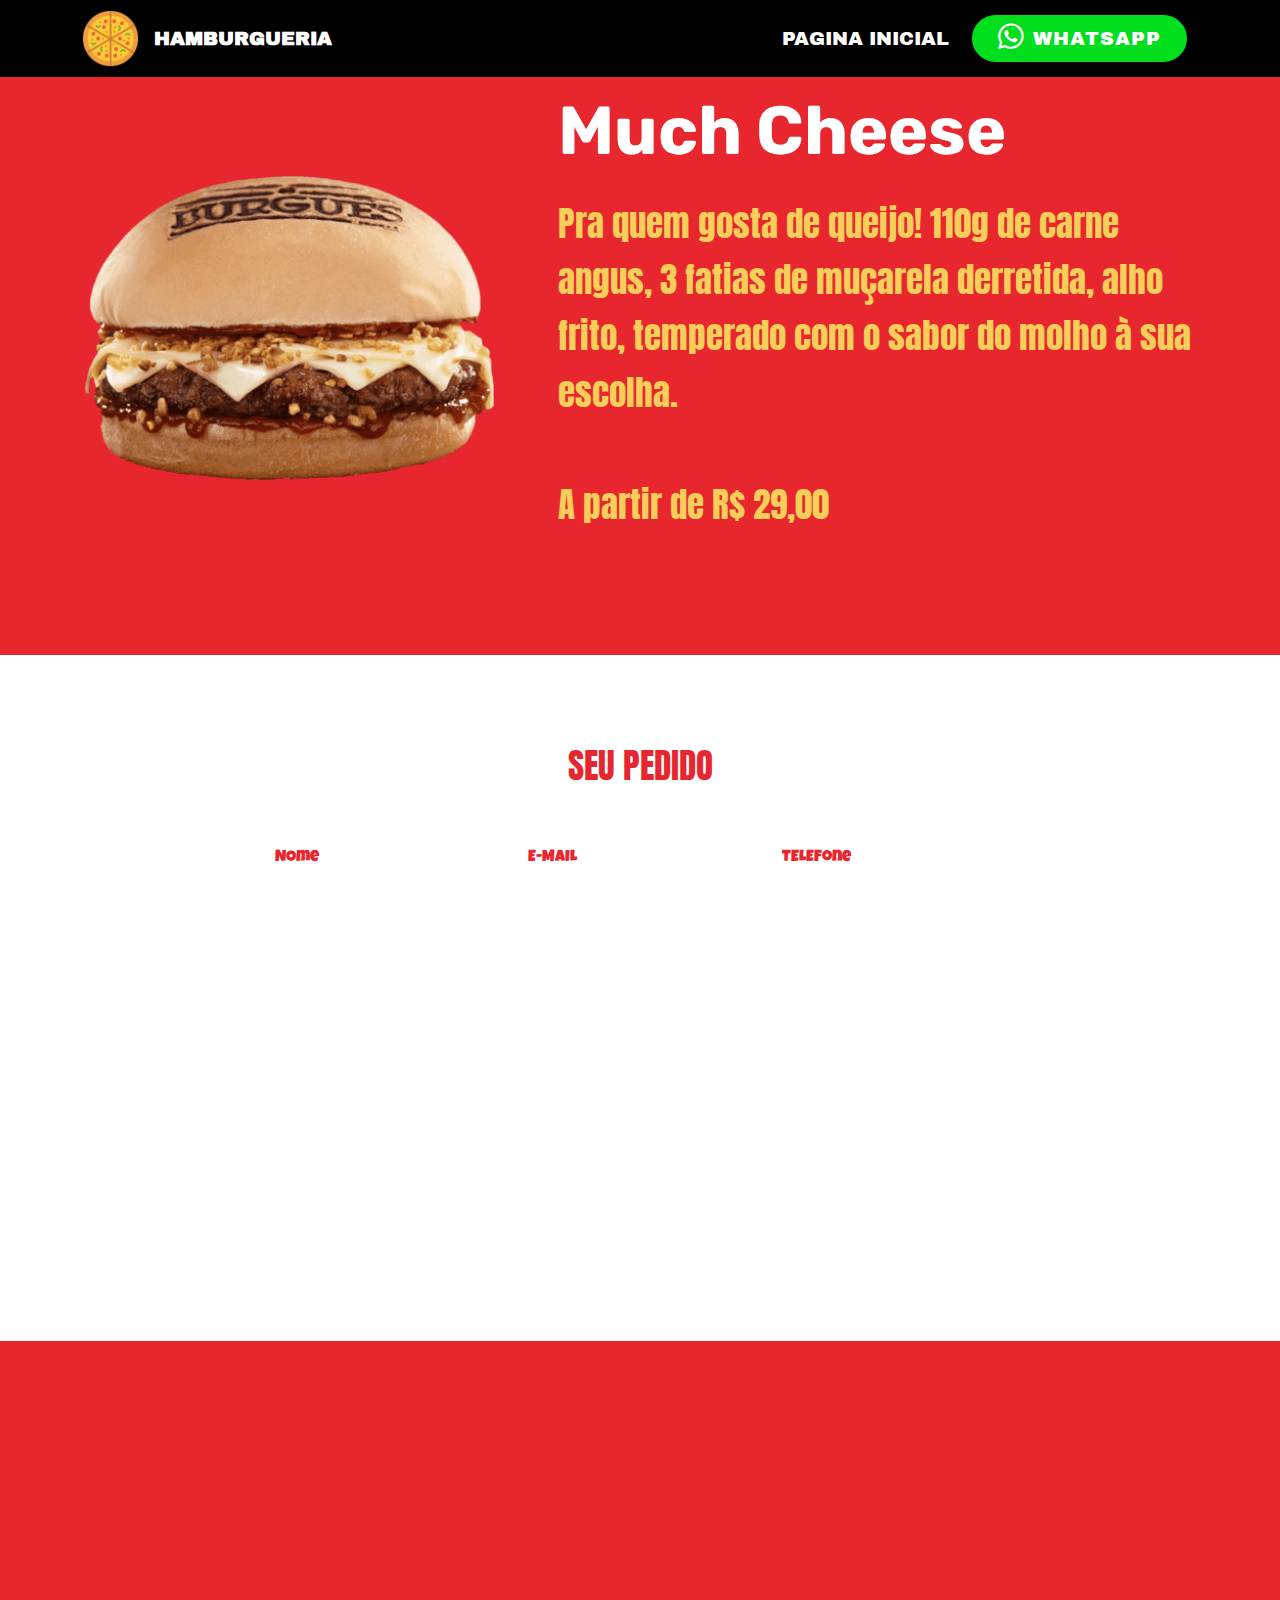
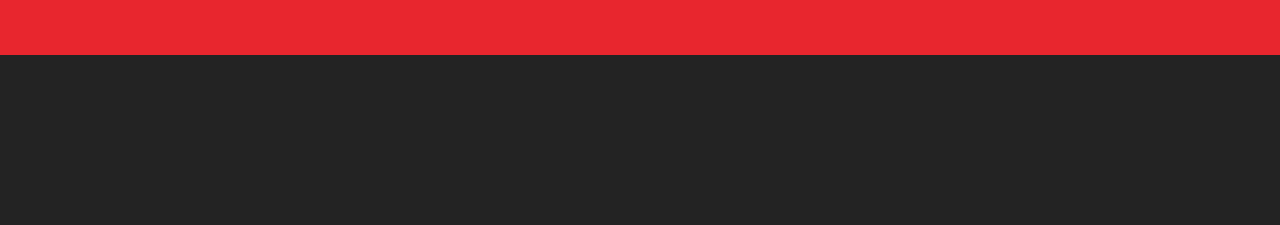
<file: page8.html>
<!DOCTYPE html>
<html  >
<head>
  <!-- Site made with Mobirise Website Builder v4.9.7, https://mobirise.com -->
  <meta charset="UTF-8">
  <meta http-equiv="X-UA-Compatible" content="IE=edge">
  <meta name="generator" content="Mobirise v4.9.7, mobirise.com">
  <meta name="viewport" content="width=device-width, initial-scale=1, minimum-scale=1">
  <link rel="shortcut icon" href="assets/images/logo2-128x128.png" type="image/x-icon">
  <meta name="description" content="Web Site Maker Description">
  
  <title>LANCHE 08</title>
  <link rel="stylesheet" href="assets/tether/tether.min.css">
  <link rel="stylesheet" href="assets/bootstrap/css/bootstrap.min.css">
  <link rel="stylesheet" href="assets/bootstrap/css/bootstrap-grid.min.css">
  <link rel="stylesheet" href="assets/bootstrap/css/bootstrap-reboot.min.css">
  <link rel="stylesheet" href="assets/socicon/css/styles.css">
  <link rel="stylesheet" href="assets/dropdown/css/style.css">
  <link rel="stylesheet" href="assets/animatecss/animate.min.css">
  <link rel="stylesheet" href="assets/theme/css/style.css">
  <link rel="stylesheet" href="assets/mobirise/css/mbr-additional.css" type="text/css">
  
  
  
</head>
<body>
  <section class="menu cid-suXB72nHTy" once="menu" id="menu2-1b">

    

    <nav class="navbar navbar-expand beta-menu navbar-dropdown align-items-center navbar-fixed-top navbar-toggleable-sm">
        <button class="navbar-toggler navbar-toggler-right" type="button" data-toggle="collapse" data-target="#navbarSupportedContent" aria-controls="navbarSupportedContent" aria-expanded="false" aria-label="Toggle navigation">
            <div class="hamburger">
                <span></span>
                <span></span>
                <span></span>
                <span></span>
            </div>
        </button>
        <div class="menu-logo">
            <div class="navbar-brand">
                <span class="navbar-logo">
                    <a href="https://mobirise.co">
                        <img src="assets/images/logo2-128x128.png" alt="Mobirise" title="" style="height: 3.8rem;">
                    </a>
                </span>
                <span class="navbar-caption-wrap"><a class="navbar-caption text-white display-4" href="index.html">HAMBURGUERIA</a></span>
            </div>
        </div>
        <div class="collapse navbar-collapse" id="navbarSupportedContent">
            <ul class="navbar-nav nav-dropdown" data-app-modern-menu="true"><li class="nav-item">
                    <a class="nav-link link text-danger display-4" href="index.html">
                        PAGINA INICIAL</a>
                </li></ul>
            <div class="navbar-buttons mbr-section-btn"><a class="btn btn-sm btn-primary display-4" href="tel:+1-234-567-8901"><span class="socicon socicon-whatsapp mbr-iconfont mbr-iconfont-btn"></span>
                    
                    WHATSAPP</a></div>
        </div>
    </nav>
</section>

<section class="engine"><a href="https://mobirise.info/z">best html templates</a></section><section class="header3 cid-sv2DZ2AoDc" id="header3-1d">

    

    

    <div class="container">
        <div class="media-container-row">
            <div class="mbr-figure" style="width: 70%;">
                <img src="assets/images/much-cheese-burguer-400x297.png" alt="Mobirise" title="">
            </div>

            <div class="media-content">
                <h1 class="mbr-section-title mbr-white pb-3 mbr-fonts-style display-1"><strong>Much Cheese</strong></h1>
                
                <div class="mbr-section-text mbr-white pb-3 ">
                    <p class="mbr-text mbr-fonts-style display-5">Pra quem gosta de queijo! 110g de carne angus, 3 fatias de muçarela derretida, alho frito, temperado com o sabor do molho à sua escolha. <br><br>A partir de R$ 29,00</p>
                </div>
                
            </div>
        </div>
    </div>

</section>

<section class="mbr-section form1 cid-sv2DZSQJyr" id="form1-1e">

    

    
    <div class="container">
        <div class="row justify-content-center">
            <div class="title col-12 col-lg-8">
                <h2 class="mbr-section-title align-center pb-3 mbr-fonts-style display-5">
                    SEU PEDIDO</h2>
                
            </div>
        </div>
    </div>
    <div class="container">
        <div class="row justify-content-center">
            <div class="media-container-column col-lg-8" data-form-type="formoid">
                <!---Formbuilder Form--->
                <form action="https://mobirise.com/" method="POST" class="mbr-form form-with-styler" data-form-title="Mobirise Form"><input type="hidden" name="email" data-form-email="true" value="cuTdC2zSMktDU1aTu3b9hYaq546vjU9bRedjMwDr7irlRFHN8ICW4EDvaNR7HHIfVhXSFr+ltY86f8JbzpbHFHa3IGkbGnvuphGBz6Ju9ekwlPKx+QyGudcbFgasQ98B">
                    <div class="row row-sm-offset">
                        <div hidden="hidden" data-form-alert="" class="alert alert-success col-12">PEDIDO REALIZADO!</div>
                        <div hidden="hidden" data-form-alert-danger="" class="alert alert-danger col-12">
                        </div>
                    </div>
                    <div class="dragArea row row-sm-offset">
                        <div class="col-md-4  form-group" data-for="name">
                            <label for="name-form1-1e" class="form-control-label mbr-fonts-style display-7">NOme</label>
                            <input type="text" name="name" data-form-field="Name" required="required" class="form-control display-7" id="name-form1-1e">
                        </div>
                        <div class="col-md-4  form-group" data-for="email">
                            <label for="email-form1-1e" class="form-control-label mbr-fonts-style display-7">E-MAIL</label>
                            <input type="email" name="email" data-form-field="Email" required="required" class="form-control display-7" id="email-form1-1e">
                        </div>
                        <div data-for="phone" class="col-md-4  form-group">
                            <label for="phone-form1-1e" class="form-control-label mbr-fonts-style display-7">TELEFone</label>
                            <input type="tel" name="phone" data-form-field="Phone" class="form-control display-7" id="phone-form1-1e">
                        </div>
                        <div data-for="message" class="col-md-12 form-group">
                            <label for="message-form1-1e" class="form-control-label mbr-fonts-style display-7">ENDREÇO E DETALHES DO PEDIDO </label>
                            <textarea name="message" data-form-field="Message" class="form-control display-7" id="message-form1-1e"></textarea>
                        </div>
                        <div class="col-md-12 input-group-btn align-center"><button type="submit" class="btn btn-primary btn-form display-4">ENVIAR PEDIDO</button></div>
                    </div>
                </form><!---Formbuilder Form--->
            </div>
        </div>
    </div>
</section>

<section class="header1 cid-sv2E0As3My" id="header16-1f">

    

    

    <div class="container">
        <div class="row justify-content-md-center">
            <div class="col-md-10 align-center">
                <h1 class="mbr-section-title mbr-bold pb-3 mbr-fonts-style display-5">
                    PAGAR COM CARTAO DE CREDITO VIA PAG SEGURO</h1>
                
                
                <div class="mbr-section-btn"><a class="btn btn-md btn-primary display-4" href="https://mobirise.co">PAGAR AGORA</a></div>
            </div>
        </div>
    </div>

</section>

<section once="footers" class="cid-suXDbesYBw" id="footer7-1c">

    

    

    <div class="container">
        <div class="media-container-row align-center mbr-white">
            <div class="row row-links">
                <ul class="foot-menu">
                    
                    
                    
                    
                    
                <li class="foot-menu-item mbr-fonts-style display-7">
                        <a class="mbr-bold text-success" href="#" target="_blank">About us</a>
                    </li><li class="foot-menu-item mbr-fonts-style display-7">
                        <a class="mbr-bold text-success" href="#" target="_blank">Services</a>
                    </li><li class="foot-menu-item mbr-fonts-style display-7">
                        <a class="mbr-bold text-success" href="#" target="_blank">Get In Touch</a>
                    </li><li class="foot-menu-item mbr-fonts-style display-7">
                        <a class="mbr-bold text-success" href="#" target="_blank">Careers</a>
                    </li><li class="foot-menu-item mbr-fonts-style display-7">
                        <a class="mbr-bold text-success" href="#" target="_blank">Work</a>
                    </li></ul>
            </div>
            <div class="row social-row">
                <div class="social-list align-right pb-2">
                    
                    
                    
                    
                    
                    
                <div class="soc-item">
                        <a href="https://twitter.com/mobirise" target="_blank">
                            <span class="socicon-twitter socicon mbr-iconfont mbr-iconfont-social"></span>
                        </a>
                    </div><div class="soc-item">
                        <a href="https://www.facebook.com/pages/Mobirise/1616226671953247" target="_blank">
                            <span class="socicon-facebook socicon mbr-iconfont mbr-iconfont-social"></span>
                        </a>
                    </div><div class="soc-item">
                        <a href="https://www.youtube.com/c/mobirise" target="_blank">
                            <span class="socicon-youtube socicon mbr-iconfont mbr-iconfont-social"></span>
                        </a>
                    </div><div class="soc-item">
                        <a href="https://instagram.com/mobirise" target="_blank">
                            <span class="socicon-instagram socicon mbr-iconfont mbr-iconfont-social"></span>
                        </a>
                    </div><div class="soc-item">
                        <a href="https://plus.google.com/u/0/+Mobirise" target="_blank">
                            <span class="socicon-googleplus socicon mbr-iconfont mbr-iconfont-social"></span>
                        </a>
                    </div><div class="soc-item">
                        <a href="https://www.behance.net/Mobirise" target="_blank">
                            <span class="socicon-behance socicon mbr-iconfont mbr-iconfont-social"></span>
                        </a>
                    </div></div>
            </div>
            <div class="row row-copirayt">
                <p class="mbr-text mb-0 mbr-fonts-style mbr-white align-center display-7">
                    © Copyright 2019 Mobirise - All Rights Reserved
                </p>
            </div>
        </div>
    </div>
</section>


  <script src="assets/web/assets/jquery/jquery.min.js"></script>
  <script src="assets/popper/popper.min.js"></script>
  <script src="assets/tether/tether.min.js"></script>
  <script src="assets/bootstrap/js/bootstrap.min.js"></script>
  <script src="assets/smoothscroll/smooth-scroll.js"></script>
  <script src="assets/dropdown/js/script.min.js"></script>
  <script src="assets/touchswipe/jquery.touch-swipe.min.js"></script>
  <script src="assets/viewportchecker/jquery.viewportchecker.js"></script>
  <script src="assets/theme/js/script.js"></script>
  <script src="assets/formoid/formoid.min.js"></script>
  
  
 <div id="scrollToTop" class="scrollToTop mbr-arrow-up"><a style="text-align: center;"><i class="mbr-arrow-up-icon mbr-arrow-up-icon-cm cm-icon cm-icon-smallarrow-up"></i></a></div>
    <input name="animation" type="hidden">
  </body>
</html>
</file>
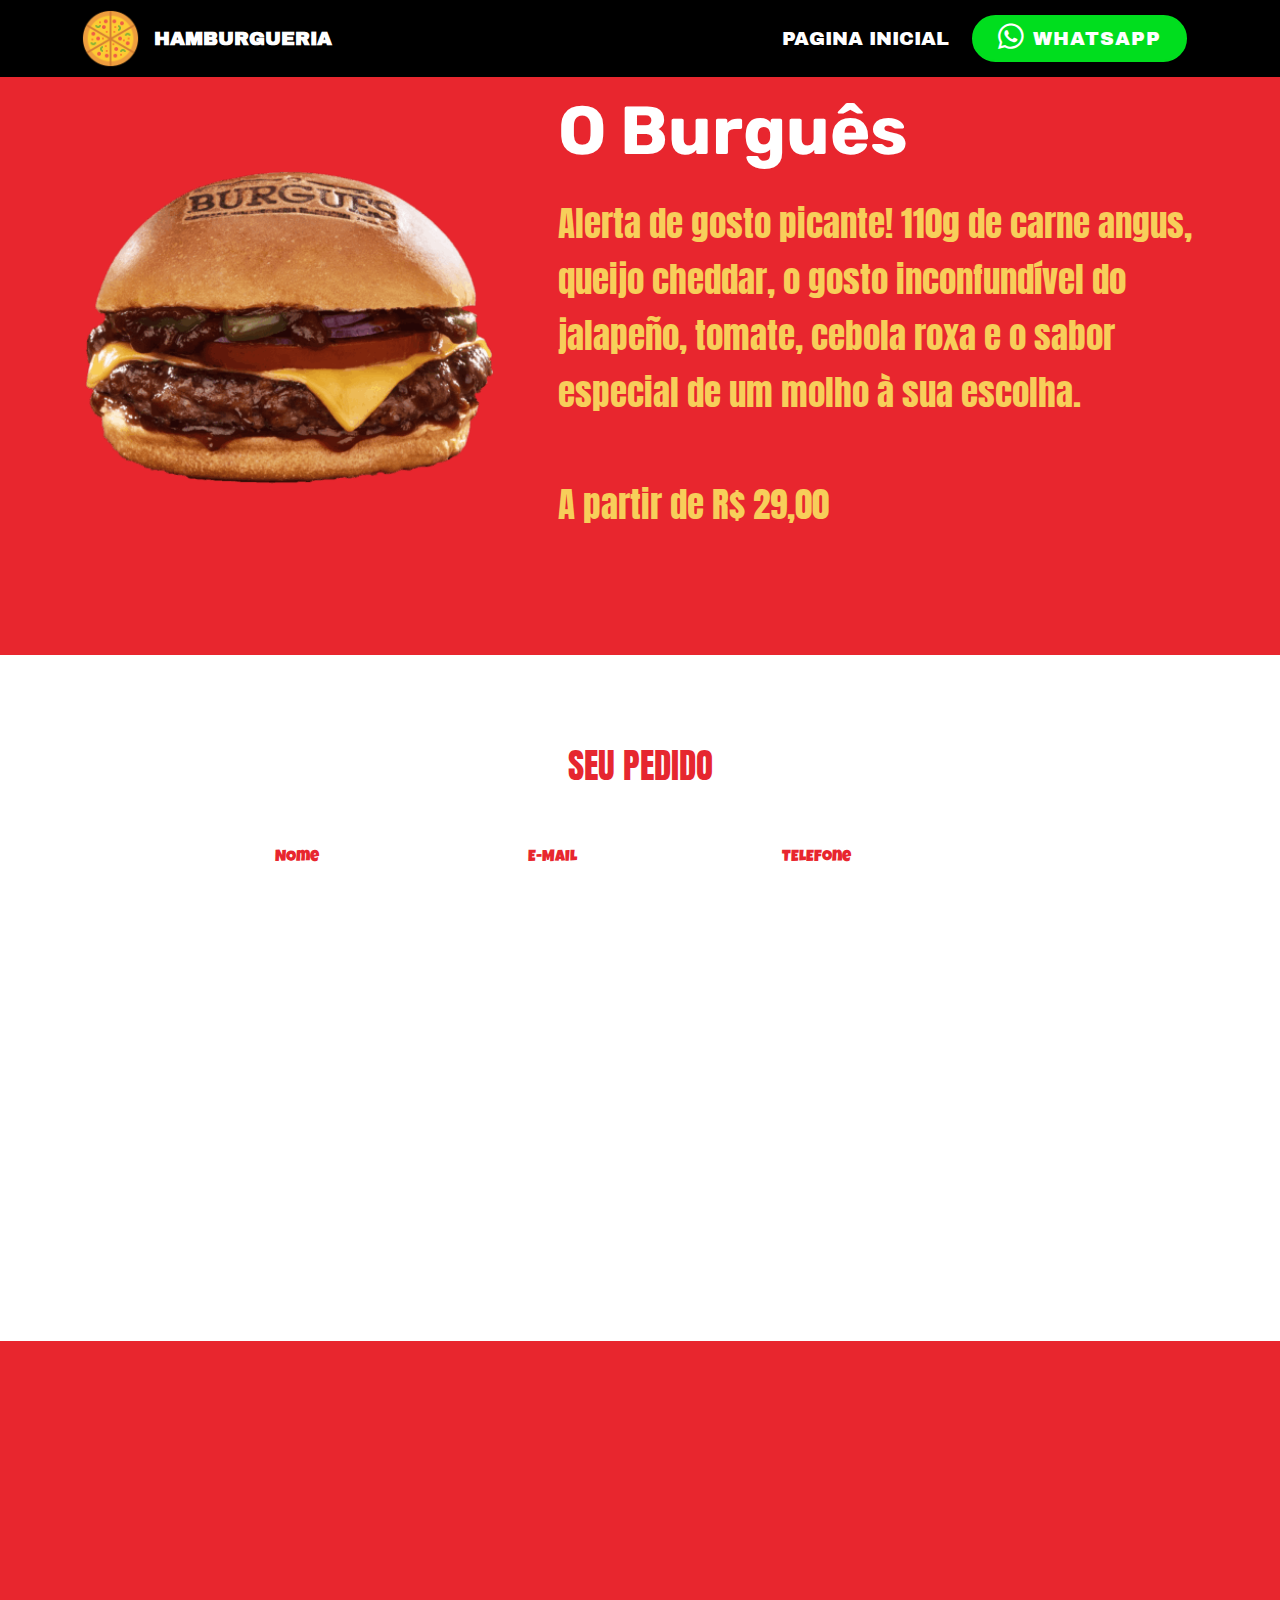
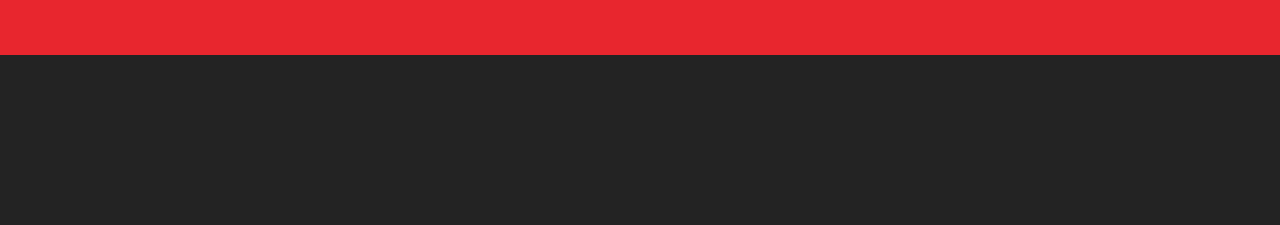
<file: page9.html>
<!DOCTYPE html>
<html  >
<head>
  <!-- Site made with Mobirise Website Builder v4.9.7, https://mobirise.com -->
  <meta charset="UTF-8">
  <meta http-equiv="X-UA-Compatible" content="IE=edge">
  <meta name="generator" content="Mobirise v4.9.7, mobirise.com">
  <meta name="viewport" content="width=device-width, initial-scale=1, minimum-scale=1">
  <link rel="shortcut icon" href="assets/images/logo2-128x128.png" type="image/x-icon">
  <meta name="description" content="Web Site Generator Description">
  
  <title>LANCHE 09</title>
  <link rel="stylesheet" href="assets/tether/tether.min.css">
  <link rel="stylesheet" href="assets/bootstrap/css/bootstrap.min.css">
  <link rel="stylesheet" href="assets/bootstrap/css/bootstrap-grid.min.css">
  <link rel="stylesheet" href="assets/bootstrap/css/bootstrap-reboot.min.css">
  <link rel="stylesheet" href="assets/socicon/css/styles.css">
  <link rel="stylesheet" href="assets/dropdown/css/style.css">
  <link rel="stylesheet" href="assets/animatecss/animate.min.css">
  <link rel="stylesheet" href="assets/theme/css/style.css">
  <link rel="stylesheet" href="assets/mobirise/css/mbr-additional.css" type="text/css">
  
  
  
</head>
<body>
  <section class="menu cid-suXB72nHTy" once="menu" id="menu2-1g">

    

    <nav class="navbar navbar-expand beta-menu navbar-dropdown align-items-center navbar-fixed-top navbar-toggleable-sm">
        <button class="navbar-toggler navbar-toggler-right" type="button" data-toggle="collapse" data-target="#navbarSupportedContent" aria-controls="navbarSupportedContent" aria-expanded="false" aria-label="Toggle navigation">
            <div class="hamburger">
                <span></span>
                <span></span>
                <span></span>
                <span></span>
            </div>
        </button>
        <div class="menu-logo">
            <div class="navbar-brand">
                <span class="navbar-logo">
                    <a href="https://mobirise.co">
                        <img src="assets/images/logo2-128x128.png" alt="Mobirise" title="" style="height: 3.8rem;">
                    </a>
                </span>
                <span class="navbar-caption-wrap"><a class="navbar-caption text-white display-4" href="index.html">HAMBURGUERIA</a></span>
            </div>
        </div>
        <div class="collapse navbar-collapse" id="navbarSupportedContent">
            <ul class="navbar-nav nav-dropdown" data-app-modern-menu="true"><li class="nav-item">
                    <a class="nav-link link text-danger display-4" href="index.html">
                        PAGINA INICIAL</a>
                </li></ul>
            <div class="navbar-buttons mbr-section-btn"><a class="btn btn-sm btn-primary display-4" href="tel:+1-234-567-8901"><span class="socicon socicon-whatsapp mbr-iconfont mbr-iconfont-btn"></span>
                    
                    WHATSAPP</a></div>
        </div>
    </nav>
</section>

<section class="engine"><a href="https://mobirise.info/r">free bootstrap template</a></section><section class="header3 cid-sv2S9Q2U5n" id="header3-1n">

    

    

    <div class="container">
        <div class="media-container-row">
            <div class="mbr-figure" style="width: 70%;">
                <img src="assets/images/o-burgues-1-400x306.png" alt="Mobirise" title="">
            </div>

            <div class="media-content">
                <h1 class="mbr-section-title mbr-white pb-3 mbr-fonts-style display-1"><strong>O Burguês&nbsp;</strong></h1>
                
                <div class="mbr-section-text mbr-white pb-3 ">
                    <p class="mbr-text mbr-fonts-style display-5">Alerta de gosto picante! 110g de carne angus, queijo cheddar, o gosto inconfundível do jalapeño, tomate, cebola roxa e o sabor especial de um molho à sua escolha. 
<br><br>A partir de R$ 29,00</p>
                </div>
                
            </div>
        </div>
    </div>

</section>

<section class="mbr-section form1 cid-sv2S6ZuRcx" id="form1-1m">

    

    
    <div class="container">
        <div class="row justify-content-center">
            <div class="title col-12 col-lg-8">
                <h2 class="mbr-section-title align-center pb-3 mbr-fonts-style display-5">
                    SEU PEDIDO</h2>
                
            </div>
        </div>
    </div>
    <div class="container">
        <div class="row justify-content-center">
            <div class="media-container-column col-lg-8" data-form-type="formoid">
                <!---Formbuilder Form--->
                <form action="https://mobirise.com/" method="POST" class="mbr-form form-with-styler" data-form-title="Mobirise Form"><input type="hidden" name="email" data-form-email="true" value="458ww6zFkBtLHMlBO8YDLG50kutZNyIdBq2985Q7JYt4iTMU3RJ4JMU9buk/j/uytNxLWX9hOoDcOjcwy/T/8fxjAhy61hnekF7y5kc4upR9qVnhSMvx3u9L2sE/1ODJ">
                    <div class="row row-sm-offset">
                        <div hidden="hidden" data-form-alert="" class="alert alert-success col-12">PEDIDO REALIZADO!</div>
                        <div hidden="hidden" data-form-alert-danger="" class="alert alert-danger col-12">
                        </div>
                    </div>
                    <div class="dragArea row row-sm-offset">
                        <div class="col-md-4  form-group" data-for="name">
                            <label for="name-form1-1m" class="form-control-label mbr-fonts-style display-7">NOme</label>
                            <input type="text" name="name" data-form-field="Name" required="required" class="form-control display-7" id="name-form1-1m">
                        </div>
                        <div class="col-md-4  form-group" data-for="email">
                            <label for="email-form1-1m" class="form-control-label mbr-fonts-style display-7">E-MAIL</label>
                            <input type="email" name="email" data-form-field="Email" required="required" class="form-control display-7" id="email-form1-1m">
                        </div>
                        <div data-for="phone" class="col-md-4  form-group">
                            <label for="phone-form1-1m" class="form-control-label mbr-fonts-style display-7">TELEFone</label>
                            <input type="tel" name="phone" data-form-field="Phone" class="form-control display-7" id="phone-form1-1m">
                        </div>
                        <div data-for="message" class="col-md-12 form-group">
                            <label for="message-form1-1m" class="form-control-label mbr-fonts-style display-7">ENDREÇO E DETALHES DO PEDIDO&nbsp;</label>
                            <textarea name="message" data-form-field="Message" class="form-control display-7" id="message-form1-1m"></textarea>
                        </div>
                        <div class="col-md-12 input-group-btn align-center"><button type="submit" class="btn btn-primary btn-form display-4">ENVIAR PEDIDO</button></div>
                    </div>
                </form><!---Formbuilder Form--->
            </div>
        </div>
    </div>
</section>

<section class="header1 cid-sv2S5Nip5K" id="header16-1l">

    

    

    <div class="container">
        <div class="row justify-content-md-center">
            <div class="col-md-10 align-center">
                <h1 class="mbr-section-title mbr-bold pb-3 mbr-fonts-style display-5">
                    PAGAR COM CARTAO DE CREDITO VIA PAG SEGURO</h1>
                
                
                <div class="mbr-section-btn"><a class="btn btn-md btn-primary display-4" href="https://pag.ae/7X4euQs9r" target="_blank">PAGAR AGORA</a></div>
            </div>
        </div>
    </div>

</section>

<section once="footers" class="cid-suXDbesYBw" id="footer7-1h">

    

    

    <div class="container">
        <div class="media-container-row align-center mbr-white">
            <div class="row row-links">
                <ul class="foot-menu">
                    
                    
                    
                    
                    
                <li class="foot-menu-item mbr-fonts-style display-7">
                        <a class="mbr-bold text-success" href="#" target="_blank">About us</a>
                    </li><li class="foot-menu-item mbr-fonts-style display-7">
                        <a class="mbr-bold text-success" href="#" target="_blank">Services</a>
                    </li><li class="foot-menu-item mbr-fonts-style display-7">
                        <a class="mbr-bold text-success" href="#" target="_blank">Get In Touch</a>
                    </li><li class="foot-menu-item mbr-fonts-style display-7">
                        <a class="mbr-bold text-success" href="#" target="_blank">Careers</a>
                    </li><li class="foot-menu-item mbr-fonts-style display-7">
                        <a class="mbr-bold text-success" href="#" target="_blank">Work</a>
                    </li></ul>
            </div>
            <div class="row social-row">
                <div class="social-list align-right pb-2">
                    
                    
                    
                    
                    
                    
                <div class="soc-item">
                        <a href="https://twitter.com/mobirise" target="_blank">
                            <span class="socicon-twitter socicon mbr-iconfont mbr-iconfont-social"></span>
                        </a>
                    </div><div class="soc-item">
                        <a href="https://www.facebook.com/pages/Mobirise/1616226671953247" target="_blank">
                            <span class="socicon-facebook socicon mbr-iconfont mbr-iconfont-social"></span>
                        </a>
                    </div><div class="soc-item">
                        <a href="https://www.youtube.com/c/mobirise" target="_blank">
                            <span class="socicon-youtube socicon mbr-iconfont mbr-iconfont-social"></span>
                        </a>
                    </div><div class="soc-item">
                        <a href="https://instagram.com/mobirise" target="_blank">
                            <span class="socicon-instagram socicon mbr-iconfont mbr-iconfont-social"></span>
                        </a>
                    </div><div class="soc-item">
                        <a href="https://plus.google.com/u/0/+Mobirise" target="_blank">
                            <span class="socicon-googleplus socicon mbr-iconfont mbr-iconfont-social"></span>
                        </a>
                    </div><div class="soc-item">
                        <a href="https://www.behance.net/Mobirise" target="_blank">
                            <span class="socicon-behance socicon mbr-iconfont mbr-iconfont-social"></span>
                        </a>
                    </div></div>
            </div>
            <div class="row row-copirayt">
                <p class="mbr-text mb-0 mbr-fonts-style mbr-white align-center display-7">
                    © Copyright 2019 Mobirise - All Rights Reserved
                </p>
            </div>
        </div>
    </div>
</section>


  <script src="assets/web/assets/jquery/jquery.min.js"></script>
  <script src="assets/popper/popper.min.js"></script>
  <script src="assets/tether/tether.min.js"></script>
  <script src="assets/bootstrap/js/bootstrap.min.js"></script>
  <script src="assets/smoothscroll/smooth-scroll.js"></script>
  <script src="assets/dropdown/js/script.min.js"></script>
  <script src="assets/touchswipe/jquery.touch-swipe.min.js"></script>
  <script src="assets/viewportchecker/jquery.viewportchecker.js"></script>
  <script src="assets/theme/js/script.js"></script>
  <script src="assets/formoid/formoid.min.js"></script>
  
  
 <div id="scrollToTop" class="scrollToTop mbr-arrow-up"><a style="text-align: center;"><i class="mbr-arrow-up-icon mbr-arrow-up-icon-cm cm-icon cm-icon-smallarrow-up"></i></a></div>
    <input name="animation" type="hidden">
  </body>
</html>
</file>
<file: assets/web/assets/mobirise-icons/mobirise-icons.css>
@font-face {
  font-family: 'MobiriseIcons';
  src:  url('mobirise-icons.eot?spat4u');
  src:  url('mobirise-icons.eot?spat4u#iefix') format('embedded-opentype'),
    url('mobirise-icons.ttf?spat4u') format('truetype'),
    url('mobirise-icons.woff?spat4u') format('woff'),
    url('mobirise-icons.svg?spat4u#MobiriseIcons') format('svg');
  font-weight: normal;
  font-style: normal;
}

[class^="mbri-"], [class*=" mbri-"] {
  /* use !important to prevent issues with browser extensions that change fonts */
  font-family: MobiriseIcons !important;
  speak: none;
  font-style: normal;
  font-weight: normal;
  font-variant: normal;
  text-transform: none;
  line-height: 1;

  /* Better Font Rendering =========== */
  -webkit-font-smoothing: antialiased;
  -moz-osx-font-smoothing: grayscale;
}

.mbri-add-submenu:before {
  content: "\e900";
}
.mbri-alert:before {
  content: "\e901";
}
.mbri-align-center:before {
  content: "\e902";
}
.mbri-align-justify:before {
  content: "\e903";
}
.mbri-align-left:before {
  content: "\e904";
}
.mbri-align-right:before {
  content: "\e905";
}
.mbri-android:before {
  content: "\e906";
}
.mbri-apple:before {
  content: "\e907";
}
.mbri-arrow-down:before {
  content: "\e908";
}
.mbri-arrow-next:before {
  content: "\e909";
}
.mbri-arrow-prev:before {
  content: "\e90a";
}
.mbri-arrow-up:before {
  content: "\e90b";
}
.mbri-bold:before {
  content: "\e90c";
}
.mbri-bookmark:before {
  content: "\e90d";
}
.mbri-bootstrap:before {
  content: "\e90e";
}
.mbri-briefcase:before {
  content: "\e90f";
}
.mbri-browse:before {
  content: "\e910";
}
.mbri-bulleted-list:before {
  content: "\e911";
}
.mbri-calendar:before {
  content: "\e912";
}
.mbri-camera:before {
  content: "\e913";
}
.mbri-cart-add:before {
  content: "\e914";
}
.mbri-cart-full:before {
  content: "\e915";
}
.mbri-cash:before {
  content: "\e916";
}
.mbri-change-style:before {
  content: "\e917";
}
.mbri-chat:before {
  content: "\e918";
}
.mbri-clock:before {
  content: "\e919";
}
.mbri-close:before {
  content: "\e91a";
}
.mbri-cloud:before {
  content: "\e91b";
}
.mbri-code:before {
  content: "\e91c";
}
.mbri-contact-form:before {
  content: "\e91d";
}
.mbri-credit-card:before {
  content: "\e91e";
}
.mbri-cursor-click:before {
  content: "\e91f";
}
.mbri-cust-feedback:before {
  content: "\e920";
}
.mbri-database:before {
  content: "\e921";
}
.mbri-delivery:before {
  content: "\e922";
}
.mbri-desktop:before {
  content: "\e923";
}
.mbri-devices:before {
  content: "\e924";
}
.mbri-down:before {
  content: "\e925";
}
.mbri-download:before {
  content: "\e989";
}
.mbri-drag-n-drop:before {
  content: "\e927";
}
.mbri-drag-n-drop2:before {
  content: "\e928";
}
.mbri-edit:before {
  content: "\e929";
}
.mbri-edit2:before {
  content: "\e92a";
}
.mbri-error:before {
  content: "\e92b";
}
.mbri-extension:before {
  content: "\e92c";
}
.mbri-features:before {
  content: "\e92d";
}
.mbri-file:before {
  content: "\e92e";
}
.mbri-flag:before {
  content: "\e92f";
}
.mbri-folder:before {
  content: "\e930";
}
.mbri-gift:before {
  content: "\e931";
}
.mbri-github:before {
  content: "\e932";
}
.mbri-globe:before {
  content: "\e933";
}
.mbri-globe-2:before {
  content: "\e934";
}
.mbri-growing-chart:before {
  content: "\e935";
}
.mbri-hearth:before {
  content: "\e936";
}
.mbri-help:before {
  content: "\e937";
}
.mbri-home:before {
  content: "\e938";
}
.mbri-hot-cup:before {
  content: "\e939";
}
.mbri-idea:before {
  content: "\e93a";
}
.mbri-image-gallery:before {
  content: "\e93b";
}
.mbri-image-slider:before {
  content: "\e93c";
}
.mbri-info:before {
  content: "\e93d";
}
.mbri-italic:before {
  content: "\e93e";
}
.mbri-key:before {
  content: "\e93f";
}
.mbri-laptop:before {
  content: "\e940";
}
.mbri-layers:before {
  content: "\e941";
}
.mbri-left-right:before {
  content: "\e942";
}
.mbri-left:before {
  content: "\e943";
}
.mbri-letter:before {
  content: "\e944";
}
.mbri-like:before {
  content: "\e945";
}
.mbri-link:before {
  content: "\e946";
}
.mbri-lock:before {
  content: "\e947";
}
.mbri-login:before {
  content: "\e948";
}
.mbri-logout:before {
  content: "\e949";
}
.mbri-magic-stick:before {
  content: "\e94a";
}
.mbri-map-pin:before {
  content: "\e94b";
}
.mbri-menu:before {
  content: "\e94c";
}
.mbri-mobile:before {
  content: "\e94d";
}
.mbri-mobile2:before {
  content: "\e94e";
}
.mbri-mobirise:before {
  content: "\e94f";
}
.mbri-more-horizontal:before {
  content: "\e950";
}
.mbri-more-vertical:before {
  content: "\e951";
}
.mbri-music:before {
  content: "\e952";
}
.mbri-new-file:before {
  content: "\e953";
}
.mbri-numbered-list:before {
  content: "\e954";
}
.mbri-opened-folder:before {
  content: "\e955";
}
.mbri-pages:before {
  content: "\e956";
}
.mbri-paper-plane:before {
  content: "\e957";
}
.mbri-paperclip:before {
  content: "\e958";
}
.mbri-photo:before {
  content: "\e959";
}
.mbri-photos:before {
  content: "\e95a";
}
.mbri-pin:before {
  content: "\e95b";
}
.mbri-play:before {
  content: "\e95c";
}
.mbri-plus:before {
  content: "\e95d";
}
.mbri-preview:before {
  content: "\e95e";
}
.mbri-print:before {
  content: "\e95f";
}
.mbri-protect:before {
  content: "\e960";
}
.mbri-question:before {
  content: "\e961";
}
.mbri-quote-left:before {
  content: "\e962";
}
.mbri-quote-right:before {
  content: "\e963";
}
.mbri-refresh:before {
  content: "\e964";
}
.mbri-responsive:before {
  content: "\e965";
}
.mbri-right:before {
  content: "\e966";
}
.mbri-rocket:before {
  content: "\e967";
}
.mbri-sad-face:before {
  content: "\e968";
}
.mbri-sale:before {
  content: "\e969";
}
.mbri-save:before {
  content: "\e96a";
}
.mbri-search:before {
  content: "\e96b";
}
.mbri-setting:before {
  content: "\e96c";
}
.mbri-setting2:before {
  content: "\e96d";
}
.mbri-setting3:before {
  content: "\e96e";
}
.mbri-share:before {
  content: "\e96f";
}
.mbri-shopping-bag:before {
  content: "\e970";
}
.mbri-shopping-basket:before {
  content: "\e971";
}
.mbri-shopping-cart:before {
  content: "\e972";
}
.mbri-sites:before {
  content: "\e973";
}
.mbri-smile-face:before {
  content: "\e974";
}
.mbri-speed:before {
  content: "\e975";
}
.mbri-star:before {
  content: "\e976";
}
.mbri-success:before {
  content: "\e977";
}
.mbri-sun:before {
  content: "\e978";
}
.mbri-sun2:before {
  content: "\e979";
}
.mbri-tablet:before {
  content: "\e97a";
}
.mbri-tablet-vertical:before {
  content: "\e97b";
}
.mbri-target:before {
  content: "\e97c";
}
.mbri-timer:before {
  content: "\e97d";
}
.mbri-to-ftp:before {
  content: "\e97e";
}
.mbri-to-local-drive:before {
  content: "\e97f";
}
.mbri-touch-swipe:before {
  content: "\e980";
}
.mbri-touch:before {
  content: "\e981";
}
.mbri-trash:before {
  content: "\e982";
}
.mbri-underline:before {
  content: "\e983";
}
.mbri-unlink:before {
  content: "\e984";
}
.mbri-unlock:before {
  content: "\e985";
}
.mbri-up-down:before {
  content: "\e986";
}
.mbri-up:before {
  content: "\e987";
}
.mbri-update:before {
  content: "\e988";
}
.mbri-upload:before {
 content: "\e926"; 
}
.mbri-user:before {
  content: "\e98a";
}
.mbri-user2:before {
  content: "\e98b";
}
.mbri-users:before {
  content: "\e98c";
}
.mbri-video:before {
  content: "\e98d";
}
.mbri-video-play:before {
  content: "\e98e";
}
.mbri-watch:before {
  content: "\e98f";
}
.mbri-website-theme:before {
  content: "\e990";
}
.mbri-wifi:before {
  content: "\e991";
}
.mbri-windows:before {
  content: "\e992";
}
.mbri-zoom-out:before {
  content: "\e993";
}
.mbri-redo:before {
  content: "\e994";
}
.mbri-undo:before {
  content: "\e995";
}
</file>
<file: assets/dropdown/css/style.css>
.navbar-dropdown {
  left: 0;
  padding: 0;
  position: absolute;
  right: 0;
  top: 0;
  transition: all 0.45s ease;
  z-index: 1030;
  background: #282828; }
  .navbar-dropdown .navbar-logo {
    margin-right: 0.8rem;
    transition: margin 0.3s ease-in-out;
    vertical-align: middle; }
    .navbar-dropdown .navbar-logo img {
      height: 3.125rem;
      transition: all 0.3s ease-in-out; }
    .navbar-dropdown .navbar-logo.mbr-iconfont {
      font-size: 3.125rem;
      line-height: 3.125rem; }
  .navbar-dropdown .navbar-caption {
    font-weight: 700;
    white-space: normal;
    vertical-align: -4px;
    line-height: 3.125rem !important; }
    .navbar-dropdown .navbar-caption, .navbar-dropdown .navbar-caption:hover {
      color: inherit;
      text-decoration: none; }
  .navbar-dropdown .mbr-iconfont + .navbar-caption {
    vertical-align: -1px; }
  .navbar-dropdown.navbar-fixed-top {
    position: fixed; }
  .navbar-dropdown .navbar-brand span {
    vertical-align: -4px; }
  .navbar-dropdown.bg-color.transparent {
    background: none; }
  .navbar-dropdown.navbar-short .navbar-brand {
    padding: 0.625rem 0; }
    .navbar-dropdown.navbar-short .navbar-brand span {
      vertical-align: -1px; }
  .navbar-dropdown.navbar-short .navbar-caption {
    line-height: 2.375rem !important;
    vertical-align: -2px; }
  .navbar-dropdown.navbar-short .navbar-logo {
    margin-right: 0.5rem; }
    .navbar-dropdown.navbar-short .navbar-logo img {
      height: 2.375rem; }
    .navbar-dropdown.navbar-short .navbar-logo.mbr-iconfont {
      font-size: 2.375rem;
      line-height: 2.375rem; }
  .navbar-dropdown.navbar-short .mbr-table-cell {
    height: 3.625rem; }
  .navbar-dropdown .navbar-close {
    left: 0.6875rem;
    position: fixed;
    top: 0.75rem;
    z-index: 1000; }
  .navbar-dropdown .hamburger-icon {
    content: "";
    display: inline-block;
    vertical-align: middle;
    width: 16px;
    -webkit-box-shadow: 0 -6px 0 1px #282828,0 0 0 1px #282828,0 6px 0 1px #282828;
    -moz-box-shadow: 0 -6px 0 1px #282828,0 0 0 1px #282828,0 6px 0 1px #282828;
    box-shadow: 0 -6px 0 1px #282828,0 0 0 1px #282828,0 6px 0 1px #282828; }

.dropdown-menu .dropdown-toggle[data-toggle="dropdown-submenu"]::after {
  border-bottom: 0.35em solid transparent;
  border-left: 0.35em solid;
  border-right: 0;
  border-top: 0.35em solid transparent;
  margin-left: 0.3rem; }

.dropdown-menu .dropdown-item:focus {
  outline: 0; }

.nav-dropdown {
  font-size: 0.75rem;
  font-weight: 500;
  height: auto !important; }
  .nav-dropdown .nav-btn {
    padding-left: 1rem; }
  .nav-dropdown .link {
    margin: .667em 1.667em;
    font-weight: 500;
    padding: 0;
    transition: color .2s ease-in-out; }
    .nav-dropdown .link.dropdown-toggle {
      margin-right: 2.583em; }
      .nav-dropdown .link.dropdown-toggle::after {
        margin-left: .25rem;
        border-top: 0.35em solid;
        border-right: 0.35em solid transparent;
        border-left: 0.35em solid transparent;
        border-bottom: 0; }
      .nav-dropdown .link.dropdown-toggle[aria-expanded="true"] {
        margin: 0;
        padding: 0.667em 3.263em  0.667em 1.667em; }
  .nav-dropdown .link::after,
  .nav-dropdown .dropdown-item::after {
    color: inherit; }
  .nav-dropdown .btn {
    font-size: 0.75rem;
    font-weight: 700;
    letter-spacing: 0;
    margin-bottom: 0;
    padding-left: 1.25rem;
    padding-right: 1.25rem; }
  .nav-dropdown .dropdown-menu {
    border-radius: 0;
    border: 0;
    left: 0;
    margin: 0;
    padding-bottom: 1.25rem;
    padding-top: 1.25rem;
    position: relative; }
  .nav-dropdown .dropdown-submenu {
    margin-left: 0.125rem;
    top: 0; }
  .nav-dropdown .dropdown-item {
    font-weight: 500;
    line-height: 2;
    padding: 0.3846em 4.615em 0.3846em 1.5385em;
    position: relative;
    transition: color .2s ease-in-out, background-color .2s ease-in-out; }
    .nav-dropdown .dropdown-item::after {
      margin-top: -0.3077em;
      position: absolute;
      right: 1.1538em;
      top: 50%; }
    .nav-dropdown .dropdown-item:focus, .nav-dropdown .dropdown-item:hover {
      background: none; }

@media (max-width: 767px) {
  .nav-dropdown.navbar-toggleable-sm {
    bottom: 0;
    display: none;
    left: 0;
    overflow-x: hidden;
    position: fixed;
    top: 0;
    transform: translateX(-100%);
    -ms-transform: translateX(-100%);
    -webkit-transform: translateX(-100%);
    width: 18.75rem;
    z-index: 999; } }
.nav-dropdown.navbar-toggleable-xl {
  bottom: 0;
  display: none;
  left: 0;
  overflow-x: hidden;
  position: fixed;
  top: 0;
  transform: translateX(-100%);
  -ms-transform: translateX(-100%);
  -webkit-transform: translateX(-100%);
  width: 18.75rem;
  z-index: 999; }

.nav-dropdown-sm {
  display: block !important;
  overflow-x: hidden;
  overflow: auto;
  padding-top: 3.875rem; }
  .nav-dropdown-sm::after {
    content: "";
    display: block;
    height: 3rem;
    width: 100%; }
  .nav-dropdown-sm.collapse.in ~ .navbar-close {
    display: block !important; }
  .nav-dropdown-sm.collapsing, .nav-dropdown-sm.collapse.in {
    transform: translateX(0);
    -ms-transform: translateX(0);
    -webkit-transform: translateX(0);
    transition: all 0.25s ease-out;
    -webkit-transition: all 0.25s ease-out;
    background: #282828; }
  .nav-dropdown-sm.collapsing[aria-expanded="false"] {
    transform: translateX(-100%);
    -ms-transform: translateX(-100%);
    -webkit-transform: translateX(-100%); }
  .nav-dropdown-sm .nav-item {
    display: block;
    margin-left: 0 !important;
    padding-left: 0; }
  .nav-dropdown-sm .link,
  .nav-dropdown-sm .dropdown-item {
    border-top: 1px dotted rgba(255, 255, 255, 0.1);
    font-size: 0.8125rem;
    line-height: 1.6;
    margin: 0 !important;
    padding: 0.875rem 2.4rem 0.875rem 1.5625rem !important;
    position: relative;
    white-space: normal; }
    .nav-dropdown-sm .link:focus, .nav-dropdown-sm .link:hover,
    .nav-dropdown-sm .dropdown-item:focus,
    .nav-dropdown-sm .dropdown-item:hover {
      background: rgba(0, 0, 0, 0.2) !important;
      color: #c0a375; }
  .nav-dropdown-sm .nav-btn {
    position: relative;
    padding: 1.5625rem 1.5625rem 0 1.5625rem; }
    .nav-dropdown-sm .nav-btn::before {
      border-top: 1px dotted rgba(255, 255, 255, 0.1);
      content: "";
      left: 0;
      position: absolute;
      top: 0;
      width: 100%; }
    .nav-dropdown-sm .nav-btn + .nav-btn {
      padding-top: 0.625rem; }
      .nav-dropdown-sm .nav-btn + .nav-btn::before {
        display: none; }
  .nav-dropdown-sm .btn {
    padding: 0.625rem 0; }
  .nav-dropdown-sm .dropdown-toggle[data-toggle="dropdown-submenu"]::after {
    margin-left: .25rem;
    border-top: 0.35em solid;
    border-right: 0.35em solid transparent;
    border-left: 0.35em solid transparent;
    border-bottom: 0; }
  .nav-dropdown-sm .dropdown-toggle[data-toggle="dropdown-submenu"][aria-expanded="true"]::after {
    border-top: 0;
    border-right: 0.35em solid transparent;
    border-left: 0.35em solid transparent;
    border-bottom: 0.35em solid; }
  .nav-dropdown-sm .dropdown-menu {
    margin: 0;
    padding: 0;
    position: relative;
    top: 0;
    left: 0;
    width: 100%;
    border: 0;
    float: none;
    border-radius: 0;
    background: none; }
  .nav-dropdown-sm .dropdown-submenu {
    left: 100%;
    margin-left: 0.125rem;
    margin-top: -1.25rem;
    top: 0; }

.navbar-toggleable-sm .nav-dropdown .dropdown-menu {
  position: absolute; }

.navbar-toggleable-sm .nav-dropdown .dropdown-submenu {
  left: 100%;
  margin-left: 0.125rem;
  margin-top: -1.25rem;
  top: 0; }

.navbar-toggleable-sm.opened .nav-dropdown .dropdown-menu {
  position: relative; }

.navbar-toggleable-sm.opened .nav-dropdown .dropdown-submenu {
  left: 0;
  margin-left: 00rem;
  margin-top: 0rem;
  top: 0; }

.is-builder .nav-dropdown.collapsing {
  transition: none !important; }

/*# sourceMappingURL=style.css.map */
</file>
<file: assets/socicon/css/styles.css>
@charset "UTF-8";

@font-face {
  font-family: "socicon";
  src:url("../fonts/socicon.eot");
  src:url("../fonts/socicon.eot?#iefix") format("embedded-opentype"),
    url("../fonts/socicon.woff") format("woff"),
    url("../fonts/socicon.ttf") format("truetype"),
    url("../fonts/socicon.svg#socicon") format("svg");
  font-weight: normal;
  font-style: normal;

}

[data-icon]:before {
  font-family: "socicon" !important;
  content: attr(data-icon);
  font-style: normal !important;
  font-weight: normal !important;
  font-variant: normal !important;
  text-transform: none !important;
  speak: none;
  line-height: 1;
  -webkit-font-smoothing: antialiased;
  -moz-osx-font-smoothing: grayscale;
}

[class^="socicon-"]:before,
[class*=" socicon-"]:before {
  font-family: "socicon" !important;
  font-style: normal !important;
  font-weight: normal !important;
  font-variant: normal !important;
  text-transform: none !important;
  speak: none;
  line-height: 1;
  -webkit-font-smoothing: antialiased;
  -moz-osx-font-smoothing: grayscale;
}

.socicon-modelmayhem:before {
  content: "\e000";
}
.socicon-mixcloud:before {
  content: "\e001";
}
.socicon-drupal:before {
  content: "\e002";
}
.socicon-swarm:before {
  content: "\e003";
}
.socicon-istock:before {
  content: "\e004";
}
.socicon-yammer:before {
  content: "\e005";
}
.socicon-ello:before {
  content: "\e006";
}
.socicon-stackoverflow:before {
  content: "\e007";
}
.socicon-persona:before {
  content: "\e008";
}
.socicon-triplej:before {
  content: "\e009";
}
.socicon-houzz:before {
  content: "\e00a";
}
.socicon-rss:before {
  content: "\e00b";
}
.socicon-paypal:before {
  content: "\e00c";
}
.socicon-odnoklassniki:before {
  content: "\e00d";
}
.socicon-airbnb:before {
  content: "\e00e";
}
.socicon-periscope:before {
  content: "\e00f";
}
.socicon-outlook:before {
  content: "\e010";
}
.socicon-coderwall:before {
  content: "\e011";
}
.socicon-tripadvisor:before {
  content: "\e012";
}
.socicon-appnet:before {
  content: "\e013";
}
.socicon-goodreads:before {
  content: "\e014";
}
.socicon-tripit:before {
  content: "\e015";
}
.socicon-lanyrd:before {
  content: "\e016";
}
.socicon-slideshare:before {
  content: "\e017";
}
.socicon-buffer:before {
  content: "\e018";
}
.socicon-disqus:before {
  content: "\e019";
}
.socicon-vkontakte:before {
  content: "\e01a";
}
.socicon-whatsapp:before {
  content: "\e01b";
}
.socicon-patreon:before {
  content: "\e01c";
}
.socicon-storehouse:before {
  content: "\e01d";
}
.socicon-pocket:before {
  content: "\e01e";
}
.socicon-mail:before {
  content: "\e01f";
}
.socicon-blogger:before {
  content: "\e020";
}
.socicon-technorati:before {
  content: "\e021";
}
.socicon-reddit:before {
  content: "\e022";
}
.socicon-dribbble:before {
  content: "\e023";
}
.socicon-stumbleupon:before {
  content: "\e024";
}
.socicon-digg:before {
  content: "\e025";
}
.socicon-envato:before {
  content: "\e026";
}
.socicon-behance:before {
  content: "\e027";
}
.socicon-delicious:before {
  content: "\e028";
}
.socicon-deviantart:before {
  content: "\e029";
}
.socicon-forrst:before {
  content: "\e02a";
}
.socicon-play:before {
  content: "\e02b";
}
.socicon-zerply:before {
  content: "\e02c";
}
.socicon-wikipedia:before {
  content: "\e02d";
}
.socicon-apple:before {
  content: "\e02e";
}
.socicon-flattr:before {
  content: "\e02f";
}
.socicon-github:before {
  content: "\e030";
}
.socicon-renren:before {
  content: "\e031";
}
.socicon-friendfeed:before {
  content: "\e032";
}
.socicon-newsvine:before {
  content: "\e033";
}
.socicon-identica:before {
  content: "\e034";
}
.socicon-bebo:before {
  content: "\e035";
}
.socicon-zynga:before {
  content: "\e036";
}
.socicon-steam:before {
  content: "\e037";
}
.socicon-xbox:before {
  content: "\e038";
}
.socicon-windows:before {
  content: "\e039";
}
.socicon-qq:before {
  content: "\e03a";
}
.socicon-douban:before {
  content: "\e03b";
}
.socicon-meetup:before {
  content: "\e03c";
}
.socicon-playstation:before {
  content: "\e03d";
}
.socicon-android:before {
  content: "\e03e";
}
.socicon-snapchat:before {
  content: "\e03f";
}
.socicon-twitter:before {
  content: "\e040";
}
.socicon-facebook:before {
  content: "\e041";
}
.socicon-googleplus:before {
  content: "\e042";
}
.socicon-pinterest:before {
  content: "\e043";
}
.socicon-foursquare:before {
  content: "\e044";
}
.socicon-yahoo:before {
  content: "\e045";
}
.socicon-skype:before {
  content: "\e046";
}
.socicon-yelp:before {
  content: "\e047";
}
.socicon-feedburner:before {
  content: "\e048";
}
.socicon-linkedin:before {
  content: "\e049";
}
.socicon-viadeo:before {
  content: "\e04a";
}
.socicon-xing:before {
  content: "\e04b";
}
.socicon-myspace:before {
  content: "\e04c";
}
.socicon-soundcloud:before {
  content: "\e04d";
}
.socicon-spotify:before {
  content: "\e04e";
}
.socicon-grooveshark:before {
  content: "\e04f";
}
.socicon-lastfm:before {
  content: "\e050";
}
.socicon-youtube:before {
  content: "\e051";
}
.socicon-vimeo:before {
  content: "\e052";
}
.socicon-dailymotion:before {
  content: "\e053";
}
.socicon-vine:before {
  content: "\e054";
}
.socicon-flickr:before {
  content: "\e055";
}
.socicon-500px:before {
  content: "\e056";
}
.socicon-wordpress:before {
  content: "\e058";
}
.socicon-tumblr:before {
  content: "\e059";
}
.socicon-twitch:before {
  content: "\e05a";
}
.socicon-8tracks:before {
  content: "\e05b";
}
.socicon-amazon:before {
  content: "\e05c";
}
.socicon-icq:before {
  content: "\e05d";
}
.socicon-smugmug:before {
  content: "\e05e";
}
.socicon-ravelry:before {
  content: "\e05f";
}
.socicon-weibo:before {
  content: "\e060";
}
.socicon-baidu:before {
  content: "\e061";
}
.socicon-angellist:before {
  content: "\e062";
}
.socicon-ebay:before {
  content: "\e063";
}
.socicon-imdb:before {
  content: "\e064";
}
.socicon-stayfriends:before {
  content: "\e065";
}
.socicon-residentadvisor:before {
  content: "\e066";
}
.socicon-google:before {
  content: "\e067";
}
.socicon-yandex:before {
  content: "\e068";
}
.socicon-sharethis:before {
  content: "\e069";
}
.socicon-bandcamp:before {
  content: "\e06a";
}
.socicon-itunes:before {
  content: "\e06b";
}
.socicon-deezer:before {
  content: "\e06c";
}
.socicon-telegram:before {
  content: "\e06e";
}
.socicon-openid:before {
  content: "\e06f";
}
.socicon-amplement:before {
  content: "\e070";
}
.socicon-viber:before {
  content: "\e071";
}
.socicon-zomato:before {
  content: "\e072";
}
.socicon-draugiem:before {
  content: "\e074";
}
.socicon-endomodo:before {
  content: "\e075";
}
.socicon-filmweb:before {
  content: "\e076";
}
.socicon-stackexchange:before {
  content: "\e077";
}
.socicon-wykop:before {
  content: "\e078";
}
.socicon-teamspeak:before {
  content: "\e079";
}
.socicon-teamviewer:before {
  content: "\e07a";
}
.socicon-ventrilo:before {
  content: "\e07b";
}
.socicon-younow:before {
  content: "\e07c";
}
.socicon-raidcall:before {
  content: "\e07d";
}
.socicon-mumble:before {
  content: "\e07e";
}
.socicon-medium:before {
  content: "\e06d";
}
.socicon-bebee:before {
  content: "\e07f";
}
.socicon-hitbox:before {
  content: "\e080";
}
.socicon-reverbnation:before {
  content: "\e081";
}
.socicon-formulr:before {
  content: "\e082";
}
.socicon-instagram:before {
  content: "\e057";
}
.socicon-battlenet:before {
  content: "\e083";
}
.socicon-chrome:before {
  content: "\e084";
}
.socicon-discord:before {
  content: "\e086";
}
.socicon-issuu:before {
  content: "\e087";
}
.socicon-macos:before {
  content: "\e088";
}
.socicon-firefox:before {
  content: "\e089";
}
.socicon-opera:before {
  content: "\e08d";
}
.socicon-keybase:before {
  content: "\e090";
}
.socicon-alliance:before {
  content: "\e091";
}
.socicon-livejournal:before {
  content: "\e092";
}
.socicon-googlephotos:before {
  content: "\e093";
}
.socicon-horde:before {
  content: "\e094";
}
.socicon-etsy:before {
  content: "\e095";
}
.socicon-zapier:before {
  content: "\e096";
}
.socicon-google-scholar:before {
  content: "\e097";
}
.socicon-researchgate:before {
  content: "\e098";
}
.socicon-wechat:before {
  content: "\e099";
}
.socicon-strava:before {
  content: "\e09a";
}
.socicon-line:before {
  content: "\e09b";
}
.socicon-lyft:before {
  content: "\e09c";
}
.socicon-uber:before {
  content: "\e09d";
}
.socicon-songkick:before {
  content: "\e09e";
}
.socicon-viewbug:before {
  content: "\e09f";
}
.socicon-googlegroups:before {
  content: "\e0a0";
}
.socicon-quora:before {
  content: "\e073";
}
.socicon-diablo:before {
  content: "\e085";
}
.socicon-blizzard:before {
  content: "\e0a1";
}
.socicon-hearthstone:before {
  content: "\e08b";
}
.socicon-heroes:before {
  content: "\e08a";
}
.socicon-overwatch:before {
  content: "\e08c";
}
.socicon-warcraft:before {
  content: "\e08e";
}
.socicon-starcraft:before {
  content: "\e08f";
}
.socicon-beam:before {
  content: "\e0a2";
}
.socicon-curse:before {
  content: "\e0a3";
}
.socicon-player:before {
  content: "\e0a4";
}
.socicon-streamjar:before {
  content: "\e0a5";
}
.socicon-nintendo:before {
  content: "\e0a6";
}
.socicon-hellocoton:before {
  content: "\e0a7";
}
</file>
<file: assets/theme/css/style.css>
/*!
 * Mobirise v4 theme (https://mobirise.com/)
 * Copyright 2017 Mobirise
 */
section {
  background-color: #eeeeee; }

section,
.container,
.container-fluid {
  position: relative;
  word-wrap: break-word; }

a.mbr-iconfont:hover {
  text-decoration: none; }

.article .lead p, .article .lead ul, .article .lead ol, .article .lead pre, .article .lead blockquote {
  margin-bottom: 0; }

a {
  font-style: normal;
  font-weight: 400;
  cursor: pointer; }
  a, a:hover {
    text-decoration: none; }

figure {
  margin-bottom: 0; }

body {
  color: #232323; }

h1, h2, h3, h4, h5, h6,
.h1, .h2, .h3, .h4, .h5, .h6,
.display-1, .display-2, .display-3, .display-4 {
  line-height: 1;
  word-break: break-word;
  word-wrap: break-word; }

b, strong {
  font-weight: bold; }

blockquote {
  padding: 10px 0 10px 20px;
  position: relative;
  border-left: 2px solid;
  border-color: #ff3366; }

input:-webkit-autofill, input:-webkit-autofill:hover, input:-webkit-autofill:focus, input:-webkit-autofill:active {
  transition-delay: 9999s;
  transition-property: background-color, color; }

textarea[type="hidden"] {
  display: none; }

body {
  position: relative; }

section {
  background-position: 50% 50%;
  background-repeat: no-repeat;
  background-size: cover; }
  section .mbr-background-video,
  section .mbr-background-video-preview {
    position: absolute;
    bottom: 0;
    left: 0;
    right: 0;
    top: 0; }

.hidden {
  visibility: hidden; }

.mbr-z-index20 {
  z-index: 20; }

/*! Base colors */
.mbr-white {
  color: #ffffff; }

.mbr-black {
  color: #000000; }

.mbr-bg-white {
  background-color: #ffffff; }

.mbr-bg-black {
  background-color: #000000; }

/*! Text-aligns */
.align-left {
  text-align: left; }

.align-center {
  text-align: center; }

.align-right {
  text-align: right; }

@media (max-width: 767px) {
  .align-left, .align-center, .align-right, .mbr-section-btn, .mbr-section-title {
    text-align: center; } }
/*! Font-weight  */
.mbr-light {
  font-weight: 300; }

.mbr-regular {
  font-weight: 400; }

.mbr-semibold {
  font-weight: 500; }

.mbr-bold {
  font-weight: 700; }

/*! Media  */
.media-size-item {
  -webkit-flex: 1 1 auto;
  -moz-flex: 1 1 auto;
  -ms-flex: 1 1 auto;
  -o-flex: 1 1 auto;
  flex: 1 1 auto; }

.media-content {
  -webkit-flex-basis: 100%;
  flex-basis: 100%; }

.media-container-row {
  display: -ms-flexbox;
  display: -webkit-flex;
  display: flex;
  -webkit-flex-direction: row;
  -ms-flex-direction: row;
  flex-direction: row;
  -webkit-flex-wrap: wrap;
  -ms-flex-wrap: wrap;
  flex-wrap: wrap;
  -webkit-justify-content: center;
  -ms-flex-pack: center;
  justify-content: center;
  -webkit-align-content: center;
  -ms-flex-line-pack: center;
  align-content: center;
  -webkit-align-items: start;
  -ms-flex-align: start;
  align-items: start; }
  .media-container-row .media-size-item {
    width: 400px; }

.media-container-column {
  display: -ms-flexbox;
  display: -webkit-flex;
  display: flex;
  -webkit-flex-direction: column;
  -ms-flex-direction: column;
  flex-direction: column;
  -webkit-flex-wrap: wrap;
  -ms-flex-wrap: wrap;
  flex-wrap: wrap;
  -webkit-justify-content: center;
  -ms-flex-pack: center;
  justify-content: center;
  -webkit-align-content: center;
  -ms-flex-line-pack: center;
  align-content: center;
  -webkit-align-items: stretch;
  -ms-flex-align: stretch;
  align-items: stretch; }
  .media-container-column > * {
    width: 100%; }

@media (min-width: 992px) {
  .media-container-row {
    -webkit-flex-wrap: nowrap;
    -ms-flex-wrap: nowrap;
    flex-wrap: nowrap; } }
figure {
  overflow: hidden; }

figure[mbr-media-size] {
  transition: width 0.1s; }

.mbr-figure img, .mbr-figure iframe {
  display: block;
  width: 100%; }

.card {
  background-color: transparent;
  border: none; }

.card-img {
  text-align: center;
  flex-shrink: 0;
  -webkit-flex-shrink: 0; }

.media {
  max-width: 100%;
  margin: 0 auto; }

.mbr-figure {
  -ms-flex-item-align: center;
  -ms-grid-row-align: center;
  -webkit-align-self: center;
  align-self: center; }

.media-container > div {
  max-width: 100%; }

.mbr-figure img, .card-img img {
  width: 100%; }

@media (max-width: 991px) {
  .media-size-item {
    width: auto !important; }

  .media {
    width: auto; }

  .mbr-figure {
    width: 100% !important; } }
/*! Buttons */
.mbr-section-btn {
  margin-left: -.25rem;
  margin-right: -.25rem;
  font-size: 0; }

nav .mbr-section-btn {
  margin-left: 0rem;
  margin-right: 0rem; }

/*! Btn icon margin */
.btn .mbr-iconfont, .btn.btn-sm .mbr-iconfont {
  cursor: pointer;
  margin-right: 0.5rem; }

.btn.btn-md .mbr-iconfont, .btn.btn-md .mbr-iconfont {
  margin-right: 0.8rem; }

.mbr-regular {
  font-weight: 400; }

.mbr-semibold {
  font-weight: 500; }

.mbr-bold {
  font-weight: 700; }

[type="submit"] {
  -webkit-appearance: none; }

/*! Full-screen */
.mbr-fullscreen .mbr-overlay {
  min-height: 100vh; }

.mbr-fullscreen {
  display: flex;
  display: -webkit-flex;
  display: -moz-flex;
  display: -ms-flex;
  display: -o-flex;
  align-items: center;
  -webkit-align-items: center;
  min-height: 100vh;
  padding-top: 3rem;
  padding-bottom: 3rem; }

/*! Map */
.map {
  height: 25rem;
  position: relative; }
  .map iframe {
    width: 100%;
    height: 100%; }

/* Form */
.form-asterisk {
  font-family: initial;
  position: absolute;
  top: -2px;
  font-weight: normal; }

/*! Scroll to top arrow */
.mbr-arrow-up {
  bottom: 25px;
  right: 90px;
  position: fixed;
  text-align: right;
  z-index: 5000;
  color: #ffffff;
  font-size: 32px;
  transform: rotate(180deg);
  -webkit-transform: rotate(180deg); }

.mbr-arrow-up a {
  background: rgba(0, 0, 0, 0.2);
  border-radius: 3px;
  color: #fff;
  display: inline-block;
  height: 60px;
  width: 60px;
  outline-style: none !important;
  position: relative;
  text-decoration: none;
  transition: all .3s ease-in-out;
  cursor: pointer;
  text-align: center; }
  .mbr-arrow-up a:hover {
    background-color: rgba(0, 0, 0, 0.4); }
  .mbr-arrow-up a i {
    line-height: 60px; }

.mbr-arrow-up-icon {
  display: block;
  color: #fff; }

.mbr-arrow-up-icon::before {
  content: "\203a";
  display: inline-block;
  font-family: serif;
  font-size: 32px;
  line-height: 1;
  font-style: normal;
  position: relative;
  top: 6px;
  left: -4px;
  -webkit-transform: rotate(-90deg);
  transform: rotate(-90deg); }

/*! Arrow Down */
.mbr-arrow {
  position: absolute;
  bottom: 45px;
  left: 50%;
  width: 60px;
  height: 60px;
  cursor: pointer;
  background-color: rgba(80, 80, 80, 0.5);
  border-radius: 50%;
  -webkit-transform: translateX(-50%);
  transform: translateX(-50%); }
  .mbr-arrow > a {
    display: inline-block;
    text-decoration: none;
    outline-style: none;
    -webkit-animation: arrowdown 1.7s ease-in-out infinite;
    animation: arrowdown 1.7s ease-in-out infinite; }
    .mbr-arrow > a > i {
      position: absolute;
      top: -2px;
      left: 15px;
      font-size: 2rem; }

@keyframes arrowdown {
  0% {
    transform: translateY(0px);
    -webkit-transform: translateY(0px); }
  50% {
    transform: translateY(-5px);
    -webkit-transform: translateY(-5px); }
  100% {
    transform: translateY(0px);
    -webkit-transform: translateY(0px); } }
@-webkit-keyframes arrowdown {
  0% {
    transform: translateY(0px);
    -webkit-transform: translateY(0px); }
  50% {
    transform: translateY(-5px);
    -webkit-transform: translateY(-5px); }
  100% {
    transform: translateY(0px);
    -webkit-transform: translateY(0px); } }
@media (max-width: 500px) {
  .mbr-arrow-up {
    left: 50%;
    right: auto;
    transform: translateX(-50%) rotate(180deg);
    -webkit-transform: translateX(-50%) rotate(180deg); } }
/*Gradients animation*/
@keyframes gradient-animation {
  from {
    background-position: 0% 100%;
    animation-timing-function: ease-in-out; }
  to {
    background-position: 100% 0%;
    animation-timing-function: ease-in-out; } }
@-webkit-keyframes gradient-animation {
  from {
    background-position: 0% 100%;
    animation-timing-function: ease-in-out; }
  to {
    background-position: 100% 0%;
    animation-timing-function: ease-in-out; } }
.bg-gradient {
  background-size: 200% 200%;
  animation: gradient-animation 5s infinite alternate;
  -webkit-animation: gradient-animation 5s infinite alternate; }

.menu .navbar-brand {
  display: -webkit-flex; }
  .menu .navbar-brand span {
    display: flex;
    display: -webkit-flex; }
  .menu .navbar-brand .navbar-caption-wrap {
    display: -webkit-flex; }
  .menu .navbar-brand .navbar-logo img {
    display: -webkit-flex; }
@media (min-width: 768px) and (max-width: 991px) {
  .menu .navbar-toggleable-sm .navbar-nav {
    display: -webkit-box;
    display: -webkit-flex;
    display: -ms-flexbox; } }
@media (min-width: 992px) {
  .menu .navbar-nav.nav-dropdown {
    display: -webkit-flex; }
  .menu .navbar-toggleable-sm .navbar-collapse {
    display: -webkit-flex !important; } }
@media (max-width: 767px) {
  .menu .navbar-collapse {
    max-height: 80vh; }
  .menu .dropdown-menu {
    max-height: 60vh; } }

.navbar {
  display: -webkit-flex;
  -webkit-flex-wrap: wrap;
  -webkit-align-items: center;
  -webkit-justify-content: space-between; }

.navbar-collapse {
  -webkit-flex-basis: 100%;
  -webkit-flex-grow: 1;
  -webkit-align-items: center;
  max-height: 93.5vh; }
  .navbar-collapse.show {
    overflow: auto; }

.nav-dropdown .link {
  padding: .667em 1.667em !important;
  margin: 0 !important; }

.nav {
  display: -webkit-flex;
  -webkit-flex-wrap: wrap; }

.row {
  display: -webkit-flex;
  -webkit-flex-wrap: wrap; }

.justify-content-center {
  -webkit-justify-content: center; }

.form-inline {
  display: -webkit-flex;
  -webkit-flex-flow: row wrap;
  -webkit-align-items: center; }

.card-wrapper {
  -webkit-flex: 1; }

.carousel-control {
  z-index: 10;
  display: -webkit-flex;
  -webkit-align-items: center;
  -webkit-justify-content: center; }

.carousel-controls {
  display: -webkit-flex; }

.media {
  display: -webkit-flex; }

.jq-selectbox__select {
  padding: 1.07em .5em;
  position: absolute;
  top: 0;
  left: 0;
  width: 100%; }

.jq-selectbox__dropdown {
  position: absolute;
  top: 100% !important;
  left: 0 !important;
  width: 100% !important; }

.jq-selectbox__trigger-arrow {
  transform: translateY(-50%); }

.jq-selectbox li {
  padding: 1.07em .5em; }

/*# sourceMappingURL=style.css.map */
.engine {
	position: absolute;
	text-indent: -2400px;
	text-align: center;
	padding: 0;
	top: 0;
	left: -2400px;
}
</file>
<file: assets/mobirise/css/mbr-additional.css>
@import url(https://fonts.googleapis.com/css?family=Rubik:300,300i,400,400i,500,500i,700,700i,900,900i);
@import url(https://fonts.googleapis.com/css?family=Anton:400);
@import url(https://fonts.googleapis.com/css?family=Luckiest+Guy:400);
@import url(https://fonts.googleapis.com/css?family=Archivo+Black:400);





body {
  font-style: normal;
  line-height: 1.5;
}
.mbr-section-title {
  font-style: normal;
  line-height: 1.2;
}
.mbr-section-subtitle {
  line-height: 1.3;
}
.mbr-text {
  font-style: normal;
  line-height: 1.6;
}
.display-1 {
  font-family: 'Rubik', sans-serif;
  font-size: 4.25rem;
}
.display-1 > .mbr-iconfont {
  font-size: 6.8rem;
}
.display-2 {
  font-family: 'Rubik', sans-serif;
  font-size: 3rem;
}
.display-2 > .mbr-iconfont {
  font-size: 4.8rem;
}
.display-4 {
  font-family: 'Archivo Black', sans-serif;
  font-size: 1.2rem;
}
.display-4 > .mbr-iconfont {
  font-size: 1.92rem;
}
.display-5 {
  font-family: 'Anton', sans-serif;
  font-size: 2.2rem;
}
.display-5 > .mbr-iconfont {
  font-size: 3.52rem;
}
.display-7 {
  font-family: 'Luckiest Guy', display;
  font-size: 1rem;
}
.display-7 > .mbr-iconfont {
  font-size: 1.6rem;
}
/* ---- Fluid typography for mobile devices ---- */
/* 1.4 - font scale ratio ( bootstrap == 1.42857 ) */
/* 100vw - current viewport width */
/* (48 - 20)  48 == 48rem == 768px, 20 == 20rem == 320px(minimal supported viewport) */
/* 0.65 - min scale variable, may vary */
@media (max-width: 768px) {
  .display-1 {
    font-size: 3.4rem;
    font-size: calc( 2.1374999999999997rem + (4.25 - 2.1374999999999997) * ((100vw - 20rem) / (48 - 20)));
    line-height: calc( 1.4 * (2.1374999999999997rem + (4.25 - 2.1374999999999997) * ((100vw - 20rem) / (48 - 20))));
  }
  .display-2 {
    font-size: 2.4rem;
    font-size: calc( 1.7rem + (3 - 1.7) * ((100vw - 20rem) / (48 - 20)));
    line-height: calc( 1.4 * (1.7rem + (3 - 1.7) * ((100vw - 20rem) / (48 - 20))));
  }
  .display-4 {
    font-size: 0.96rem;
    font-size: calc( 1.07rem + (1.2 - 1.07) * ((100vw - 20rem) / (48 - 20)));
    line-height: calc( 1.4 * (1.07rem + (1.2 - 1.07) * ((100vw - 20rem) / (48 - 20))));
  }
  .display-5 {
    font-size: 1.76rem;
    font-size: calc( 1.42rem + (2.2 - 1.42) * ((100vw - 20rem) / (48 - 20)));
    line-height: calc( 1.4 * (1.42rem + (2.2 - 1.42) * ((100vw - 20rem) / (48 - 20))));
  }
}
/* Buttons */
.btn {
  font-weight: 500;
  border-width: 2px;
  font-style: normal;
  letter-spacing: 1px;
  margin: .4rem .8rem;
  white-space: normal;
  -webkit-transition: all 0.3s ease-in-out;
  -moz-transition: all 0.3s ease-in-out;
  transition: all 0.3s ease-in-out;
  display: inline-flex;
  align-items: center;
  justify-content: center;
  word-break: break-word;
  -webkit-align-items: center;
  -webkit-justify-content: center;
  display: -webkit-inline-flex;
  padding: 1rem 3rem;
  border-radius: 3px;
}
.btn-sm {
  font-weight: 500;
  letter-spacing: 1px;
  -webkit-transition: all 0.3s ease-in-out;
  -moz-transition: all 0.3s ease-in-out;
  transition: all 0.3s ease-in-out;
  padding: 0.6rem 1.5rem;
  border-radius: 3px;
}
.btn-md {
  font-weight: 500;
  letter-spacing: 1px;
  margin: .4rem .8rem !important;
  -webkit-transition: all 0.3s ease-in-out;
  -moz-transition: all 0.3s ease-in-out;
  transition: all 0.3s ease-in-out;
  padding: 1rem 3rem;
  border-radius: 3px;
}
.btn-lg {
  font-weight: 500;
  letter-spacing: 1px;
  margin: .4rem .8rem !important;
  -webkit-transition: all 0.3s ease-in-out;
  -moz-transition: all 0.3s ease-in-out;
  transition: all 0.3s ease-in-out;
  padding: 1.2rem 3.2rem;
  border-radius: 3px;
}
.bg-primary {
  background-color: #00de1e !important;
}
.bg-success {
  background-color: #f7ed4a !important;
}
.bg-info {
  background-color: #82786e !important;
}
.bg-warning {
  background-color: #879a9f !important;
}
.bg-danger {
  background-color: #ffffff !important;
}
.btn-primary,
.btn-primary:active {
  background-color: #00de1e !important;
  border-color: #00de1e !important;
  color: #ffffff !important;
}
.btn-primary:hover,
.btn-primary:focus,
.btn-primary.focus,
.btn-primary.active {
  color: #ffffff !important;
  background-color: #009214 !important;
  border-color: #009214 !important;
}
.btn-primary.disabled,
.btn-primary:disabled {
  color: #ffffff !important;
  background-color: #009214 !important;
  border-color: #009214 !important;
}
.btn-secondary,
.btn-secondary:active {
  background-color: #e6272f !important;
  border-color: #e6272f !important;
  color: #ffffff !important;
}
.btn-secondary:hover,
.btn-secondary:focus,
.btn-secondary.focus,
.btn-secondary.active {
  color: #ffffff !important;
  background-color: #ad141a !important;
  border-color: #ad141a !important;
}
.btn-secondary.disabled,
.btn-secondary:disabled {
  color: #ffffff !important;
  background-color: #ad141a !important;
  border-color: #ad141a !important;
}
.btn-info,
.btn-info:active {
  background-color: #82786e !important;
  border-color: #82786e !important;
  color: #ffffff !important;
}
.btn-info:hover,
.btn-info:focus,
.btn-info.focus,
.btn-info.active {
  color: #ffffff !important;
  background-color: #59524b !important;
  border-color: #59524b !important;
}
.btn-info.disabled,
.btn-info:disabled {
  color: #ffffff !important;
  background-color: #59524b !important;
  border-color: #59524b !important;
}
.btn-success,
.btn-success:active {
  background-color: #f7ed4a !important;
  border-color: #f7ed4a !important;
  color: #3f3c03 !important;
}
.btn-success:hover,
.btn-success:focus,
.btn-success.focus,
.btn-success.active {
  color: #3f3c03 !important;
  background-color: #eadd0a !important;
  border-color: #eadd0a !important;
}
.btn-success.disabled,
.btn-success:disabled {
  color: #3f3c03 !important;
  background-color: #eadd0a !important;
  border-color: #eadd0a !important;
}
.btn-warning,
.btn-warning:active {
  background-color: #879a9f !important;
  border-color: #879a9f !important;
  color: #ffffff !important;
}
.btn-warning:hover,
.btn-warning:focus,
.btn-warning.focus,
.btn-warning.active {
  color: #ffffff !important;
  background-color: #617479 !important;
  border-color: #617479 !important;
}
.btn-warning.disabled,
.btn-warning:disabled {
  color: #ffffff !important;
  background-color: #617479 !important;
  border-color: #617479 !important;
}
.btn-danger,
.btn-danger:active {
  background-color: #ffffff !important;
  border-color: #ffffff !important;
  color: #808080 !important;
}
.btn-danger:hover,
.btn-danger:focus,
.btn-danger.focus,
.btn-danger.active {
  color: #808080 !important;
  background-color: #d9d9d9 !important;
  border-color: #d9d9d9 !important;
}
.btn-danger.disabled,
.btn-danger:disabled {
  color: #808080 !important;
  background-color: #d9d9d9 !important;
  border-color: #d9d9d9 !important;
}
.btn-white {
  color: #333333 !important;
}
.btn-white,
.btn-white:active {
  background-color: #ffffff !important;
  border-color: #ffffff !important;
  color: #808080 !important;
}
.btn-white:hover,
.btn-white:focus,
.btn-white.focus,
.btn-white.active {
  color: #808080 !important;
  background-color: #d9d9d9 !important;
  border-color: #d9d9d9 !important;
}
.btn-white.disabled,
.btn-white:disabled {
  color: #808080 !important;
  background-color: #d9d9d9 !important;
  border-color: #d9d9d9 !important;
}
.btn-black,
.btn-black:active {
  background-color: #333333 !important;
  border-color: #333333 !important;
  color: #ffffff !important;
}
.btn-black:hover,
.btn-black:focus,
.btn-black.focus,
.btn-black.active {
  color: #ffffff !important;
  background-color: #0d0d0d !important;
  border-color: #0d0d0d !important;
}
.btn-black.disabled,
.btn-black:disabled {
  color: #ffffff !important;
  background-color: #0d0d0d !important;
  border-color: #0d0d0d !important;
}
.btn-primary-outline,
.btn-primary-outline:active {
  background: none;
  border-color: #007810;
  color: #007810;
}
.btn-primary-outline:hover,
.btn-primary-outline:focus,
.btn-primary-outline.focus,
.btn-primary-outline.active {
  color: #ffffff;
  background-color: #00de1e;
  border-color: #00de1e;
}
.btn-primary-outline.disabled,
.btn-primary-outline:disabled {
  color: #ffffff !important;
  background-color: #00de1e !important;
  border-color: #00de1e !important;
}
.btn-secondary-outline,
.btn-secondary-outline:active {
  background: none;
  border-color: #961117;
  color: #961117;
}
.btn-secondary-outline:hover,
.btn-secondary-outline:focus,
.btn-secondary-outline.focus,
.btn-secondary-outline.active {
  color: #ffffff;
  background-color: #e6272f;
  border-color: #e6272f;
}
.btn-secondary-outline.disabled,
.btn-secondary-outline:disabled {
  color: #ffffff !important;
  background-color: #e6272f !important;
  border-color: #e6272f !important;
}
.btn-info-outline,
.btn-info-outline:active {
  background: none;
  border-color: #4b453f;
  color: #4b453f;
}
.btn-info-outline:hover,
.btn-info-outline:focus,
.btn-info-outline.focus,
.btn-info-outline.active {
  color: #ffffff;
  background-color: #82786e;
  border-color: #82786e;
}
.btn-info-outline.disabled,
.btn-info-outline:disabled {
  color: #ffffff !important;
  background-color: #82786e !important;
  border-color: #82786e !important;
}
.btn-success-outline,
.btn-success-outline:active {
  background: none;
  border-color: #d2c609;
  color: #d2c609;
}
.btn-success-outline:hover,
.btn-success-outline:focus,
.btn-success-outline.focus,
.btn-success-outline.active {
  color: #3f3c03;
  background-color: #f7ed4a;
  border-color: #f7ed4a;
}
.btn-success-outline.disabled,
.btn-success-outline:disabled {
  color: #3f3c03 !important;
  background-color: #f7ed4a !important;
  border-color: #f7ed4a !important;
}
.btn-warning-outline,
.btn-warning-outline:active {
  background: none;
  border-color: #55666b;
  color: #55666b;
}
.btn-warning-outline:hover,
.btn-warning-outline:focus,
.btn-warning-outline.focus,
.btn-warning-outline.active {
  color: #ffffff;
  background-color: #879a9f;
  border-color: #879a9f;
}
.btn-warning-outline.disabled,
.btn-warning-outline:disabled {
  color: #ffffff !important;
  background-color: #879a9f !important;
  border-color: #879a9f !important;
}
.btn-danger-outline,
.btn-danger-outline:active {
  background: none;
  border-color: #cccccc;
  color: #cccccc;
}
.btn-danger-outline:hover,
.btn-danger-outline:focus,
.btn-danger-outline.focus,
.btn-danger-outline.active {
  color: #808080;
  background-color: #ffffff;
  border-color: #ffffff;
}
.btn-danger-outline.disabled,
.btn-danger-outline:disabled {
  color: #808080 !important;
  background-color: #ffffff !important;
  border-color: #ffffff !important;
}
.btn-black-outline,
.btn-black-outline:active {
  background: none;
  border-color: #000000;
  color: #000000;
}
.btn-black-outline:hover,
.btn-black-outline:focus,
.btn-black-outline.focus,
.btn-black-outline.active {
  color: #ffffff;
  background-color: #333333;
  border-color: #333333;
}
.btn-black-outline.disabled,
.btn-black-outline:disabled {
  color: #ffffff !important;
  background-color: #333333 !important;
  border-color: #333333 !important;
}
.btn-white-outline,
.btn-white-outline:active,
.btn-white-outline.active {
  background: none;
  border-color: #ffffff;
  color: #ffffff;
}
.btn-white-outline:hover,
.btn-white-outline:focus,
.btn-white-outline.focus {
  color: #333333;
  background-color: #ffffff;
  border-color: #ffffff;
}
.text-primary {
  color: #00de1e !important;
}
.text-secondary {
  color: #e6272f !important;
}
.text-success {
  color: #f7ed4a !important;
}
.text-info {
  color: #82786e !important;
}
.text-warning {
  color: #879a9f !important;
}
.text-danger {
  color: #ffffff !important;
}
.text-white {
  color: #ffffff !important;
}
.text-black {
  color: #000000 !important;
}
a.text-primary:hover,
a.text-primary:focus {
  color: #007810 !important;
}
a.text-secondary:hover,
a.text-secondary:focus {
  color: #961117 !important;
}
a.text-success:hover,
a.text-success:focus {
  color: #d2c609 !important;
}
a.text-info:hover,
a.text-info:focus {
  color: #4b453f !important;
}
a.text-warning:hover,
a.text-warning:focus {
  color: #55666b !important;
}
a.text-danger:hover,
a.text-danger:focus {
  color: #cccccc !important;
}
a.text-white:hover,
a.text-white:focus {
  color: #b3b3b3 !important;
}
a.text-black:hover,
a.text-black:focus {
  color: #4d4d4d !important;
}
.alert-success {
  background-color: #70c770;
}
.alert-info {
  background-color: #82786e;
}
.alert-warning {
  background-color: #879a9f;
}
.alert-danger {
  background-color: #ffffff;
}
.mbr-section-btn a.btn:not(.btn-form) {
  border-radius: 100px;
}
.mbr-section-btn a.btn:not(.btn-form):hover,
.mbr-section-btn a.btn:not(.btn-form):focus {
  box-shadow: none !important;
}
.mbr-section-btn a.btn:not(.btn-form):hover,
.mbr-section-btn a.btn:not(.btn-form):focus {
  box-shadow: 0 10px 40px 0 rgba(0, 0, 0, 0.2) !important;
  -webkit-box-shadow: 0 10px 40px 0 rgba(0, 0, 0, 0.2) !important;
}
.mbr-gallery-filter li a {
  border-radius: 100px !important;
}
.mbr-gallery-filter li.active .btn {
  background-color: #00de1e;
  border-color: #00de1e;
  color: #ffffff;
}
.mbr-gallery-filter li.active .btn:focus {
  box-shadow: none;
}
.nav-tabs .nav-link {
  border-radius: 100px !important;
}
.btn-form {
  border-radius: 0;
}
.btn-form:hover {
  cursor: pointer;
}
a,
a:hover {
  color: #00de1e;
}
.mbr-plan-header.bg-primary .mbr-plan-subtitle,
.mbr-plan-header.bg-primary .mbr-plan-price-desc {
  color: #abffb6;
}
.mbr-plan-header.bg-success .mbr-plan-subtitle,
.mbr-plan-header.bg-success .mbr-plan-price-desc {
  color: #ffffff;
}
.mbr-plan-header.bg-info .mbr-plan-subtitle,
.mbr-plan-header.bg-info .mbr-plan-price-desc {
  color: #beb8b2;
}
.mbr-plan-header.bg-warning .mbr-plan-subtitle,
.mbr-plan-header.bg-warning .mbr-plan-price-desc {
  color: #ced6d8;
}
.mbr-plan-header.bg-danger .mbr-plan-subtitle,
.mbr-plan-header.bg-danger .mbr-plan-price-desc {
  color: #ffffff;
}
/* Scroll to top button*/
#scrollToTop a {
  border-radius: 100px;
}
#scrollToTop a i:before {
  content: '';
  position: absolute;
  height: 40%;
  top: 25%;
  background: #fff;
  width: 2px;
  left: calc(50% - 1px);
}
#scrollToTop a i:after {
  content: '';
  position: absolute;
  display: block;
  border-top: 2px solid #fff;
  border-right: 2px solid #fff;
  width: 40%;
  height: 40%;
  left: 30%;
  bottom: 30%;
  transform: rotate(135deg);
  -webkit-transform: rotate(135deg);
}
/* Others*/
.note-check a[data-value=Rubik] {
  font-style: normal;
}
.mbr-arrow a {
  color: #ffffff;
}
@media (max-width: 767px) {
  .mbr-arrow {
    display: none;
  }
}
.form-control-label {
  position: relative;
  cursor: pointer;
  margin-bottom: .357em;
  padding: 0;
}
.alert {
  color: #ffffff;
  border-radius: 0;
  border: 0;
  font-size: .875rem;
  line-height: 1.5;
  margin-bottom: 1.875rem;
  padding: 1.25rem;
  position: relative;
}
.alert.alert-form::after {
  background-color: inherit;
  bottom: -7px;
  content: "";
  display: block;
  height: 14px;
  left: 50%;
  margin-left: -7px;
  position: absolute;
  transform: rotate(45deg);
  width: 14px;
  -webkit-transform: rotate(45deg);
}
.form-control {
  background-color: #f5f5f5;
  box-shadow: none;
  color: #565656;
  font-family: 'Luckiest Guy', display;
  font-size: 1rem;
  line-height: 1.43;
  min-height: 3.5em;
  padding: 1.07em .5em;
}
.form-control > .mbr-iconfont {
  font-size: 1.6rem;
}
.form-control,
.form-control:focus {
  border: 1px solid #e8e8e8;
}
.form-active .form-control:invalid {
  border-color: red;
}
.mbr-overlay {
  background-color: #000;
  bottom: 0;
  left: 0;
  opacity: .5;
  position: absolute;
  right: 0;
  top: 0;
  z-index: 0;
  pointer-events: none;
}
blockquote {
  font-style: italic;
  padding: 10px 0 10px 20px;
  font-size: 1.09rem;
  position: relative;
  border-color: #00de1e;
  border-width: 3px;
}
ul,
ol,
pre,
blockquote {
  margin-bottom: 2.3125rem;
}
pre {
  background: #f4f4f4;
  padding: 10px 24px;
  white-space: pre-wrap;
}
.inactive {
  -webkit-user-select: none;
  -moz-user-select: none;
  -ms-user-select: none;
  user-select: none;
  pointer-events: none;
  -webkit-user-drag: none;
  user-drag: none;
}
.mbr-section__comments .row {
  justify-content: center;
  -webkit-justify-content: center;
}
/* Forms */
.mbr-form .btn {
  margin: .4rem 0;
}
.mbr-form .input-group-btn a.btn {
  border-radius: 100px !important;
}
.mbr-form .input-group-btn a.btn:hover {
  box-shadow: 0 10px 40px 0 rgba(0, 0, 0, 0.2);
}
.mbr-form .input-group-btn button[type="submit"] {
  border-radius: 100px !important;
  padding: 1rem 3rem;
}
.mbr-form .input-group-btn button[type="submit"]:hover {
  box-shadow: 0 10px 40px 0 rgba(0, 0, 0, 0.2);
}
.form2 .form-control {
  border-top-left-radius: 100px;
  border-bottom-left-radius: 100px;
}
.form2 .input-group-btn a.btn {
  border-top-left-radius: 0 !important;
  border-bottom-left-radius: 0 !important;
}
.form2 .input-group-btn button[type="submit"] {
  border-top-left-radius: 0 !important;
  border-bottom-left-radius: 0 !important;
}
.form3 input[type="email"] {
  border-radius: 100px !important;
}
@media (max-width: 349px) {
  .form2 input[type="email"] {
    border-radius: 100px !important;
  }
  .form2 .input-group-btn a.btn {
    border-radius: 100px !important;
  }
  .form2 .input-group-btn button[type="submit"] {
    border-radius: 100px !important;
  }
}
@media (max-width: 767px) {
  .btn {
    font-size: .75rem !important;
  }
  .btn .mbr-iconfont {
    font-size: 1rem !important;
  }
}
/* Social block */
.btn-social {
  font-size: 20px;
  border-radius: 50%;
  padding: 0;
  width: 44px;
  height: 44px;
  line-height: 44px;
  text-align: center;
  position: relative;
  border: 2px solid #c0a375;
  border-color: #00de1e;
  color: #232323;
  cursor: pointer;
}
.btn-social i {
  top: 0;
  line-height: 44px;
  width: 44px;
}
.btn-social:hover {
  color: #fff;
  background: #00de1e;
}
.btn-social + .btn {
  margin-left: .1rem;
}
/* Footer */
.mbr-footer-content li::before,
.mbr-footer .mbr-contacts li::before {
  background: #00de1e;
}
.mbr-footer-content li a:hover,
.mbr-footer .mbr-contacts li a:hover {
  color: #00de1e;
}
.footer3 input[type="email"],
.footer4 input[type="email"] {
  border-radius: 100px !important;
}
.footer3 .input-group-btn a.btn,
.footer4 .input-group-btn a.btn {
  border-radius: 100px !important;
}
.footer3 .input-group-btn button[type="submit"],
.footer4 .input-group-btn button[type="submit"] {
  border-radius: 100px !important;
}
/* Headers*/
.header13 .form-inline input[type="email"],
.header14 .form-inline input[type="email"] {
  border-radius: 100px;
}
.header13 .form-inline input[type="text"],
.header14 .form-inline input[type="text"] {
  border-radius: 100px;
}
.header13 .form-inline input[type="tel"],
.header14 .form-inline input[type="tel"] {
  border-radius: 100px;
}
.header13 .form-inline a.btn,
.header14 .form-inline a.btn {
  border-radius: 100px;
}
.header13 .form-inline button,
.header14 .form-inline button {
  border-radius: 100px !important;
}
.offset-1 {
  margin-left: 8.33333%;
}
.offset-2 {
  margin-left: 16.66667%;
}
.offset-3 {
  margin-left: 25%;
}
.offset-4 {
  margin-left: 33.33333%;
}
.offset-5 {
  margin-left: 41.66667%;
}
.offset-6 {
  margin-left: 50%;
}
.offset-7 {
  margin-left: 58.33333%;
}
.offset-8 {
  margin-left: 66.66667%;
}
.offset-9 {
  margin-left: 75%;
}
.offset-10 {
  margin-left: 83.33333%;
}
.offset-11 {
  margin-left: 91.66667%;
}
@media (min-width: 576px) {
  .offset-sm-0 {
    margin-left: 0%;
  }
  .offset-sm-1 {
    margin-left: 8.33333%;
  }
  .offset-sm-2 {
    margin-left: 16.66667%;
  }
  .offset-sm-3 {
    margin-left: 25%;
  }
  .offset-sm-4 {
    margin-left: 33.33333%;
  }
  .offset-sm-5 {
    margin-left: 41.66667%;
  }
  .offset-sm-6 {
    margin-left: 50%;
  }
  .offset-sm-7 {
    margin-left: 58.33333%;
  }
  .offset-sm-8 {
    margin-left: 66.66667%;
  }
  .offset-sm-9 {
    margin-left: 75%;
  }
  .offset-sm-10 {
    margin-left: 83.33333%;
  }
  .offset-sm-11 {
    margin-left: 91.66667%;
  }
}
@media (min-width: 768px) {
  .offset-md-0 {
    margin-left: 0%;
  }
  .offset-md-1 {
    margin-left: 8.33333%;
  }
  .offset-md-2 {
    margin-left: 16.66667%;
  }
  .offset-md-3 {
    margin-left: 25%;
  }
  .offset-md-4 {
    margin-left: 33.33333%;
  }
  .offset-md-5 {
    margin-left: 41.66667%;
  }
  .offset-md-6 {
    margin-left: 50%;
  }
  .offset-md-7 {
    margin-left: 58.33333%;
  }
  .offset-md-8 {
    margin-left: 66.66667%;
  }
  .offset-md-9 {
    margin-left: 75%;
  }
  .offset-md-10 {
    margin-left: 83.33333%;
  }
  .offset-md-11 {
    margin-left: 91.66667%;
  }
}
@media (min-width: 992px) {
  .offset-lg-0 {
    margin-left: 0%;
  }
  .offset-lg-1 {
    margin-left: 8.33333%;
  }
  .offset-lg-2 {
    margin-left: 16.66667%;
  }
  .offset-lg-3 {
    margin-left: 25%;
  }
  .offset-lg-4 {
    margin-left: 33.33333%;
  }
  .offset-lg-5 {
    margin-left: 41.66667%;
  }
  .offset-lg-6 {
    margin-left: 50%;
  }
  .offset-lg-7 {
    margin-left: 58.33333%;
  }
  .offset-lg-8 {
    margin-left: 66.66667%;
  }
  .offset-lg-9 {
    margin-left: 75%;
  }
  .offset-lg-10 {
    margin-left: 83.33333%;
  }
  .offset-lg-11 {
    margin-left: 91.66667%;
  }
}
@media (min-width: 1200px) {
  .offset-xl-0 {
    margin-left: 0%;
  }
  .offset-xl-1 {
    margin-left: 8.33333%;
  }
  .offset-xl-2 {
    margin-left: 16.66667%;
  }
  .offset-xl-3 {
    margin-left: 25%;
  }
  .offset-xl-4 {
    margin-left: 33.33333%;
  }
  .offset-xl-5 {
    margin-left: 41.66667%;
  }
  .offset-xl-6 {
    margin-left: 50%;
  }
  .offset-xl-7 {
    margin-left: 58.33333%;
  }
  .offset-xl-8 {
    margin-left: 66.66667%;
  }
  .offset-xl-9 {
    margin-left: 75%;
  }
  .offset-xl-10 {
    margin-left: 83.33333%;
  }
  .offset-xl-11 {
    margin-left: 91.66667%;
  }
}
.navbar-toggler {
  -webkit-align-self: flex-start;
  -ms-flex-item-align: start;
  align-self: flex-start;
  padding: 0.25rem 0.75rem;
  font-size: 1.25rem;
  line-height: 1;
  background: transparent;
  border: 1px solid transparent;
  -webkit-border-radius: 0.25rem;
  border-radius: 0.25rem;
}
.navbar-toggler:focus,
.navbar-toggler:hover {
  text-decoration: none;
}
.navbar-toggler-icon {
  display: inline-block;
  width: 1.5em;
  height: 1.5em;
  vertical-align: middle;
  content: "";
  background: no-repeat center center;
  -webkit-background-size: 100% 100%;
  -o-background-size: 100% 100%;
  background-size: 100% 100%;
}
.navbar-toggler-left {
  position: absolute;
  left: 1rem;
}
.navbar-toggler-right {
  position: absolute;
  right: 1rem;
}
@media (max-width: 575px) {
  .navbar-toggleable .navbar-nav .dropdown-menu {
    position: static;
    float: none;
  }
  .navbar-toggleable > .container {
    padding-right: 0;
    padding-left: 0;
  }
}
@media (min-width: 576px) {
  .navbar-toggleable {
    -webkit-box-orient: horizontal;
    -webkit-box-direction: normal;
    -webkit-flex-direction: row;
    -ms-flex-direction: row;
    flex-direction: row;
    -webkit-flex-wrap: nowrap;
    -ms-flex-wrap: nowrap;
    flex-wrap: nowrap;
    -webkit-box-align: center;
    -webkit-align-items: center;
    -ms-flex-align: center;
    align-items: center;
  }
  .navbar-toggleable .navbar-nav {
    -webkit-box-orient: horizontal;
    -webkit-box-direction: normal;
    -webkit-flex-direction: row;
    -ms-flex-direction: row;
    flex-direction: row;
  }
  .navbar-toggleable .navbar-nav .nav-link {
    padding-right: .5rem;
    padding-left: .5rem;
  }
  .navbar-toggleable > .container {
    display: -webkit-box;
    display: -webkit-flex;
    display: -ms-flexbox;
    display: flex;
    -webkit-flex-wrap: nowrap;
    -ms-flex-wrap: nowrap;
    flex-wrap: nowrap;
    -webkit-box-align: center;
    -webkit-align-items: center;
    -ms-flex-align: center;
    align-items: center;
  }
  .navbar-toggleable .navbar-collapse {
    display: -webkit-box !important;
    display: -webkit-flex !important;
    display: -ms-flexbox !important;
    display: flex !important;
    width: 100%;
  }
  .navbar-toggleable .navbar-toggler {
    display: none;
  }
}
@media (max-width: 767px) {
  .navbar-toggleable-sm .navbar-nav .dropdown-menu {
    position: static;
    float: none;
  }
  .navbar-toggleable-sm > .container {
    padding-right: 0;
    padding-left: 0;
  }
}
@media (min-width: 768px) {
  .navbar-toggleable-sm {
    -webkit-box-orient: horizontal;
    -webkit-box-direction: normal;
    -webkit-flex-direction: row;
    -ms-flex-direction: row;
    flex-direction: row;
    -webkit-flex-wrap: nowrap;
    -ms-flex-wrap: nowrap;
    flex-wrap: nowrap;
    -webkit-box-align: center;
    -webkit-align-items: center;
    -ms-flex-align: center;
    align-items: center;
  }
  .navbar-toggleable-sm .navbar-nav {
    -webkit-box-orient: horizontal;
    -webkit-box-direction: normal;
    -webkit-flex-direction: row;
    -ms-flex-direction: row;
    flex-direction: row;
  }
  .navbar-toggleable-sm .navbar-nav .nav-link {
    padding-right: .5rem;
    padding-left: .5rem;
  }
  .navbar-toggleable-sm > .container {
    display: -webkit-box;
    display: -webkit-flex;
    display: -ms-flexbox;
    display: flex;
    -webkit-flex-wrap: nowrap;
    -ms-flex-wrap: nowrap;
    flex-wrap: nowrap;
    -webkit-box-align: center;
    -webkit-align-items: center;
    -ms-flex-align: center;
    align-items: center;
  }
  .navbar-toggleable-sm .navbar-collapse {
    display: none;
    width: 100%;
  }
  .navbar-toggleable-sm .navbar-toggler {
    display: none;
  }
}
@media (max-width: 991px) {
  .navbar-toggleable-md .navbar-nav .dropdown-menu {
    position: static;
    float: none;
  }
  .navbar-toggleable-md > .container {
    padding-right: 0;
    padding-left: 0;
  }
}
@media (min-width: 992px) {
  .navbar-toggleable-md {
    -webkit-box-orient: horizontal;
    -webkit-box-direction: normal;
    -webkit-flex-direction: row;
    -ms-flex-direction: row;
    flex-direction: row;
    -webkit-flex-wrap: nowrap;
    -ms-flex-wrap: nowrap;
    flex-wrap: nowrap;
    -webkit-box-align: center;
    -webkit-align-items: center;
    -ms-flex-align: center;
    align-items: center;
  }
  .navbar-toggleable-md .navbar-nav {
    -webkit-box-orient: horizontal;
    -webkit-box-direction: normal;
    -webkit-flex-direction: row;
    -ms-flex-direction: row;
    flex-direction: row;
  }
  .navbar-toggleable-md .navbar-nav .nav-link {
    padding-right: .5rem;
    padding-left: .5rem;
  }
  .navbar-toggleable-md > .container {
    display: -webkit-box;
    display: -webkit-flex;
    display: -ms-flexbox;
    display: flex;
    -webkit-flex-wrap: nowrap;
    -ms-flex-wrap: nowrap;
    flex-wrap: nowrap;
    -webkit-box-align: center;
    -webkit-align-items: center;
    -ms-flex-align: center;
    align-items: center;
  }
  .navbar-toggleable-md .navbar-collapse {
    display: -webkit-box !important;
    display: -webkit-flex !important;
    display: -ms-flexbox !important;
    display: flex !important;
    width: 100%;
  }
  .navbar-toggleable-md .navbar-toggler {
    display: none;
  }
}
@media (max-width: 1199px) {
  .navbar-toggleable-lg .navbar-nav .dropdown-menu {
    position: static;
    float: none;
  }
  .navbar-toggleable-lg > .container {
    padding-right: 0;
    padding-left: 0;
  }
}
@media (min-width: 1200px) {
  .navbar-toggleable-lg {
    -webkit-box-orient: horizontal;
    -webkit-box-direction: normal;
    -webkit-flex-direction: row;
    -ms-flex-direction: row;
    flex-direction: row;
    -webkit-flex-wrap: nowrap;
    -ms-flex-wrap: nowrap;
    flex-wrap: nowrap;
    -webkit-box-align: center;
    -webkit-align-items: center;
    -ms-flex-align: center;
    align-items: center;
  }
  .navbar-toggleable-lg .navbar-nav {
    -webkit-box-orient: horizontal;
    -webkit-box-direction: normal;
    -webkit-flex-direction: row;
    -ms-flex-direction: row;
    flex-direction: row;
  }
  .navbar-toggleable-lg .navbar-nav .nav-link {
    padding-right: .5rem;
    padding-left: .5rem;
  }
  .navbar-toggleable-lg > .container {
    display: -webkit-box;
    display: -webkit-flex;
    display: -ms-flexbox;
    display: flex;
    -webkit-flex-wrap: nowrap;
    -ms-flex-wrap: nowrap;
    flex-wrap: nowrap;
    -webkit-box-align: center;
    -webkit-align-items: center;
    -ms-flex-align: center;
    align-items: center;
  }
  .navbar-toggleable-lg .navbar-collapse {
    display: -webkit-box !important;
    display: -webkit-flex !important;
    display: -ms-flexbox !important;
    display: flex !important;
    width: 100%;
  }
  .navbar-toggleable-lg .navbar-toggler {
    display: none;
  }
}
.navbar-toggleable-xl {
  -webkit-box-orient: horizontal;
  -webkit-box-direction: normal;
  -webkit-flex-direction: row;
  -ms-flex-direction: row;
  flex-direction: row;
  -webkit-flex-wrap: nowrap;
  -ms-flex-wrap: nowrap;
  flex-wrap: nowrap;
  -webkit-box-align: center;
  -webkit-align-items: center;
  -ms-flex-align: center;
  align-items: center;
}
.navbar-toggleable-xl .navbar-nav .dropdown-menu {
  position: static;
  float: none;
}
.navbar-toggleable-xl > .container {
  padding-right: 0;
  padding-left: 0;
}
.navbar-toggleable-xl .navbar-nav {
  -webkit-box-orient: horizontal;
  -webkit-box-direction: normal;
  -webkit-flex-direction: row;
  -ms-flex-direction: row;
  flex-direction: row;
}
.navbar-toggleable-xl .navbar-nav .nav-link {
  padding-right: .5rem;
  padding-left: .5rem;
}
.navbar-toggleable-xl > .container {
  display: -webkit-box;
  display: -webkit-flex;
  display: -ms-flexbox;
  display: flex;
  -webkit-flex-wrap: nowrap;
  -ms-flex-wrap: nowrap;
  flex-wrap: nowrap;
  -webkit-box-align: center;
  -webkit-align-items: center;
  -ms-flex-align: center;
  align-items: center;
}
.navbar-toggleable-xl .navbar-collapse {
  display: -webkit-box !important;
  display: -webkit-flex !important;
  display: -ms-flexbox !important;
  display: flex !important;
  width: 100%;
}
.navbar-toggleable-xl .navbar-toggler {
  display: none;
}
.card-img {
  width: auto;
}
.menu .navbar.collapsed:not(.beta-menu) {
  flex-direction: column;
  -webkit-flex-direction: column;
}
.carousel-item.active,
.carousel-item-next,
.carousel-item-prev {
  display: -webkit-box;
  display: -webkit-flex;
  display: -ms-flexbox;
  display: flex;
}
.note-air-layout .dropup .dropdown-menu,
.note-air-layout .navbar-fixed-bottom .dropdown .dropdown-menu {
  bottom: initial !important;
}
html,
body {
  height: auto;
  min-height: 100vh;
}
.dropup .dropdown-toggle::after {
  display: none;
}
@media screen and (-ms-high-contrast: active), (-ms-high-contrast: none) {
  .card-wrapper {
    flex: auto!important;
  }
}
.jq-selectbox li:hover,
.jq-selectbox li.selected {
  background-color: #00de1e;
  color: #000000;
}
.jq-selectbox .jq-selectbox__trigger-arrow {
  border-top-color: contrast(currentColor, #000000, #ffffff, 30%);
}
.jq-selectbox:hover .jq-selectbox__trigger-arrow {
  border-top-color: #00de1e;
}
.cid-suXB72nHTy .navbar {
  background: #000000;
  transition: none;
  min-height: 77px;
  padding: .5rem 0;
}
.cid-suXB72nHTy .navbar-dropdown.bg-color.transparent.opened {
  background: #000000;
}
.cid-suXB72nHTy a {
  font-style: normal;
}
.cid-suXB72nHTy .nav-item span {
  padding-right: 0.4em;
  line-height: 0.5em;
  vertical-align: text-bottom;
  position: relative;
  text-decoration: none;
}
.cid-suXB72nHTy .nav-item a {
  display: -webkit-flex;
  align-items: center;
  justify-content: center;
  padding: 0.7rem 0 !important;
  margin: 0rem .65rem !important;
  -webkit-align-items: center;
  -webkit-justify-content: center;
}
.cid-suXB72nHTy .nav-item:focus,
.cid-suXB72nHTy .nav-link:focus {
  outline: none;
}
.cid-suXB72nHTy .btn {
  padding: 0.4rem 1.5rem;
  display: -webkit-inline-flex;
  align-items: center;
  -webkit-align-items: center;
}
.cid-suXB72nHTy .btn .mbr-iconfont {
  font-size: 1.6rem;
}
.cid-suXB72nHTy .menu-logo {
  margin-right: auto;
}
.cid-suXB72nHTy .menu-logo .navbar-brand {
  display: flex;
  margin-left: 5rem;
  padding: 0;
  transition: padding .2s;
  min-height: 3.8rem;
  -webkit-align-items: center;
  align-items: center;
}
.cid-suXB72nHTy .menu-logo .navbar-brand .navbar-caption-wrap {
  display: flex;
  -webkit-align-items: center;
  align-items: center;
  word-break: break-word;
  min-width: 7rem;
  margin: .3rem 0;
}
.cid-suXB72nHTy .menu-logo .navbar-brand .navbar-caption-wrap .navbar-caption {
  line-height: 1.2rem !important;
  padding-right: 2rem;
}
.cid-suXB72nHTy .menu-logo .navbar-brand .navbar-logo {
  font-size: 4rem;
  transition: font-size 0.25s;
}
.cid-suXB72nHTy .menu-logo .navbar-brand .navbar-logo img {
  display: flex;
}
.cid-suXB72nHTy .menu-logo .navbar-brand .navbar-logo .mbr-iconfont {
  transition: font-size 0.25s;
}
.cid-suXB72nHTy .menu-logo .navbar-brand .navbar-logo a {
  display: inline-flex;
}
.cid-suXB72nHTy .navbar-toggleable-sm .navbar-collapse {
  justify-content: flex-end;
  -webkit-justify-content: flex-end;
  padding-right: 5rem;
  width: auto;
}
.cid-suXB72nHTy .navbar-toggleable-sm .navbar-collapse .navbar-nav {
  flex-wrap: wrap;
  -webkit-flex-wrap: wrap;
  padding-left: 0;
}
.cid-suXB72nHTy .navbar-toggleable-sm .navbar-collapse .navbar-nav .nav-item {
  -webkit-align-self: center;
  align-self: center;
}
.cid-suXB72nHTy .navbar-toggleable-sm .navbar-collapse .navbar-buttons {
  padding-left: 0;
  padding-bottom: 0;
}
.cid-suXB72nHTy .dropdown .dropdown-menu {
  background: #000000;
  display: none;
  position: absolute;
  min-width: 5rem;
  padding-top: 1.4rem;
  padding-bottom: 1.4rem;
  text-align: left;
}
.cid-suXB72nHTy .dropdown .dropdown-menu .dropdown-item {
  width: auto;
  padding: 0.235em 1.5385em 0.235em 1.5385em !important;
}
.cid-suXB72nHTy .dropdown .dropdown-menu .dropdown-item::after {
  right: 0.5rem;
}
.cid-suXB72nHTy .dropdown .dropdown-menu .dropdown-submenu {
  margin: 0;
}
.cid-suXB72nHTy .dropdown.open > .dropdown-menu {
  display: block;
}
.cid-suXB72nHTy .navbar-toggleable-sm.opened:after {
  position: absolute;
  width: 100vw;
  height: 100vh;
  content: '';
  background-color: rgba(0, 0, 0, 0.1);
  left: 0;
  bottom: 0;
  transform: translateY(100%);
  -webkit-transform: translateY(100%);
  z-index: 1000;
}
.cid-suXB72nHTy .navbar.navbar-short {
  min-height: 60px;
  transition: all .2s;
}
.cid-suXB72nHTy .navbar.navbar-short .navbar-toggler-right {
  top: 20px;
}
.cid-suXB72nHTy .navbar.navbar-short .navbar-logo a {
  font-size: 2.5rem !important;
  line-height: 2.5rem;
  transition: font-size 0.25s;
}
.cid-suXB72nHTy .navbar.navbar-short .navbar-logo a .mbr-iconfont {
  font-size: 2.5rem !important;
}
.cid-suXB72nHTy .navbar.navbar-short .navbar-logo a img {
  height: 3rem !important;
}
.cid-suXB72nHTy .navbar.navbar-short .navbar-brand {
  min-height: 3rem;
}
.cid-suXB72nHTy button.navbar-toggler {
  width: 31px;
  height: 18px;
  cursor: pointer;
  transition: all .2s;
  top: 1.5rem;
  right: 1rem;
}
.cid-suXB72nHTy button.navbar-toggler:focus {
  outline: none;
}
.cid-suXB72nHTy button.navbar-toggler .hamburger span {
  position: absolute;
  right: 0;
  width: 30px;
  height: 2px;
  border-right: 5px;
  background-color: #efefef;
}
.cid-suXB72nHTy button.navbar-toggler .hamburger span:nth-child(1) {
  top: 0;
  transition: all .2s;
}
.cid-suXB72nHTy button.navbar-toggler .hamburger span:nth-child(2) {
  top: 8px;
  transition: all .15s;
}
.cid-suXB72nHTy button.navbar-toggler .hamburger span:nth-child(3) {
  top: 8px;
  transition: all .15s;
}
.cid-suXB72nHTy button.navbar-toggler .hamburger span:nth-child(4) {
  top: 16px;
  transition: all .2s;
}
.cid-suXB72nHTy nav.opened .hamburger span:nth-child(1) {
  top: 8px;
  width: 0;
  opacity: 0;
  right: 50%;
  transition: all .2s;
}
.cid-suXB72nHTy nav.opened .hamburger span:nth-child(2) {
  -webkit-transform: rotate(45deg);
  transform: rotate(45deg);
  transition: all .25s;
}
.cid-suXB72nHTy nav.opened .hamburger span:nth-child(3) {
  -webkit-transform: rotate(-45deg);
  transform: rotate(-45deg);
  transition: all .25s;
}
.cid-suXB72nHTy nav.opened .hamburger span:nth-child(4) {
  top: 8px;
  width: 0;
  opacity: 0;
  right: 50%;
  transition: all .2s;
}
.cid-suXB72nHTy .collapsed.navbar-expand {
  flex-direction: column;
  -webkit-flex-direction: column;
}
.cid-suXB72nHTy .collapsed .btn {
  display: -webkit-flex;
}
.cid-suXB72nHTy .collapsed .navbar-collapse {
  display: none !important;
  padding-right: 0 !important;
}
.cid-suXB72nHTy .collapsed .navbar-collapse.collapsing,
.cid-suXB72nHTy .collapsed .navbar-collapse.show {
  display: block !important;
}
.cid-suXB72nHTy .collapsed .navbar-collapse.collapsing .navbar-nav,
.cid-suXB72nHTy .collapsed .navbar-collapse.show .navbar-nav {
  display: block;
  text-align: center;
}
.cid-suXB72nHTy .collapsed .navbar-collapse.collapsing .navbar-nav .nav-item,
.cid-suXB72nHTy .collapsed .navbar-collapse.show .navbar-nav .nav-item {
  clear: both;
}
.cid-suXB72nHTy .collapsed .navbar-collapse.collapsing .navbar-buttons,
.cid-suXB72nHTy .collapsed .navbar-collapse.show .navbar-buttons {
  text-align: center;
}
.cid-suXB72nHTy .collapsed .navbar-collapse.collapsing .navbar-buttons:last-child,
.cid-suXB72nHTy .collapsed .navbar-collapse.show .navbar-buttons:last-child {
  margin-bottom: 1rem;
}
@media (min-width: 992px) {
  .cid-suXB72nHTy .collapsed:not(.navbar-short) .navbar-collapse {
    max-height: calc(98.5vh - 3.8rem);
  }
}
.cid-suXB72nHTy .collapsed button.navbar-toggler {
  display: block;
}
.cid-suXB72nHTy .collapsed .navbar-brand {
  margin-left: 1rem !important;
}
.cid-suXB72nHTy .collapsed .navbar-toggleable-sm {
  flex-direction: column;
  -webkit-flex-direction: column;
}
.cid-suXB72nHTy .collapsed .dropdown .dropdown-menu {
  width: 100%;
  text-align: center;
  position: relative;
  opacity: 0;
  overflow: hidden;
  display: block;
  height: 0;
  visibility: hidden;
  padding: 0;
  transition-duration: .5s;
  transition-property: opacity,padding,height;
}
.cid-suXB72nHTy .collapsed .dropdown.open > .dropdown-menu {
  position: relative;
  opacity: 1;
  height: auto;
  padding: 1.4rem 0;
  visibility: visible;
}
.cid-suXB72nHTy .collapsed .dropdown .dropdown-submenu {
  left: 0;
  text-align: center;
  width: 100%;
}
.cid-suXB72nHTy .collapsed .dropdown .dropdown-toggle[data-toggle="dropdown-submenu"]::after {
  margin-top: 0;
  position: inherit;
  right: 0;
  top: 50%;
  display: inline-block;
  width: 0;
  height: 0;
  margin-left: .3em;
  vertical-align: middle;
  content: "";
  border-top: .30em solid;
  border-right: .30em solid transparent;
  border-left: .30em solid transparent;
}
@media (max-width: 991px) {
  .cid-suXB72nHTy.navbar-expand {
    flex-direction: column;
    -webkit-flex-direction: column;
  }
  .cid-suXB72nHTy img {
    height: 3.8rem !important;
  }
  .cid-suXB72nHTy .btn {
    display: -webkit-flex;
  }
  .cid-suXB72nHTy button.navbar-toggler {
    display: block;
  }
  .cid-suXB72nHTy .navbar-brand {
    margin-left: 1rem !important;
  }
  .cid-suXB72nHTy .navbar-toggleable-sm {
    flex-direction: column;
    -webkit-flex-direction: column;
  }
  .cid-suXB72nHTy .navbar-collapse {
    display: none !important;
    padding-right: 0 !important;
  }
  .cid-suXB72nHTy .navbar-collapse.collapsing,
  .cid-suXB72nHTy .navbar-collapse.show {
    display: block !important;
  }
  .cid-suXB72nHTy .navbar-collapse.collapsing .navbar-nav,
  .cid-suXB72nHTy .navbar-collapse.show .navbar-nav {
    display: block;
    text-align: center;
  }
  .cid-suXB72nHTy .navbar-collapse.collapsing .navbar-nav .nav-item,
  .cid-suXB72nHTy .navbar-collapse.show .navbar-nav .nav-item {
    clear: both;
  }
  .cid-suXB72nHTy .navbar-collapse.collapsing .navbar-buttons,
  .cid-suXB72nHTy .navbar-collapse.show .navbar-buttons {
    text-align: center;
  }
  .cid-suXB72nHTy .navbar-collapse.collapsing .navbar-buttons:last-child,
  .cid-suXB72nHTy .navbar-collapse.show .navbar-buttons:last-child {
    margin-bottom: 1rem;
  }
  .cid-suXB72nHTy .dropdown .dropdown-menu {
    width: 100%;
    text-align: center;
    position: relative;
    opacity: 0;
    overflow: hidden;
    display: block;
    height: 0;
    visibility: hidden;
    padding: 0;
    transition-duration: .5s;
    transition-property: opacity,padding,height;
  }
  .cid-suXB72nHTy .dropdown.open > .dropdown-menu {
    position: relative;
    opacity: 1;
    height: auto;
    padding: 1.4rem 0;
    visibility: visible;
  }
  .cid-suXB72nHTy .dropdown .dropdown-submenu {
    left: 0;
    text-align: center;
    width: 100%;
  }
  .cid-suXB72nHTy .dropdown .dropdown-toggle[data-toggle="dropdown-submenu"]::after {
    margin-top: 0;
    position: inherit;
    right: 0;
    top: 50%;
    display: inline-block;
    width: 0;
    height: 0;
    margin-left: .3em;
    vertical-align: middle;
    content: "";
    border-top: .30em solid;
    border-right: .30em solid transparent;
    border-left: .30em solid transparent;
  }
}
@media (min-width: 767px) {
  .cid-suXB72nHTy .menu-logo {
    flex-shrink: 0;
    -webkit-flex-shrink: 0;
  }
}
.cid-suXB72nHTy .navbar-collapse {
  flex-basis: auto;
  -webkit-flex-basis: auto;
}
.cid-suXB72nHTy .nav-link:hover,
.cid-suXB72nHTy .dropdown-item:hover {
  color: #efefef !important;
}
.cid-suXBnJ9tpk {
  padding-top: 90px;
  padding-bottom: 15px;
  background: linear-gradient(0deg, #e8262e, #e8262e);
}
.cid-suXBnJ9tpk .mbr-iconfont-social {
  font-size: 32px;
  color: #ffef00;
}
.cid-suXBnJ9tpk .social-list a:focus {
  text-decoration: none;
}
.cid-suXBnJ9tpk H2 {
  color: #ffffff;
}
.cid-suXBnJ9tpk B {
  color: #ffffff;
}
.cid-suXBxF5jRu {
  padding-top: 45px;
  padding-bottom: 0px;
  background-color: #e8262e;
}
.cid-suXBxF5jRu .mbr-section-subtitle {
  color: #767676;
}
.cid-suXBxF5jRu H2 {
  color: #ffffff;
}
.cid-sveWxKRH0x {
  padding-top: 0px;
  padding-bottom: 15px;
  background-color: #e8262e;
}
.cid-sveWxKRH0x H2 {
  color: #f7ce5a;
}
.cid-suXBZk1LDK {
  padding-top: 0px;
  padding-bottom: 0px;
  background-color: #efefef;
}
.cid-suXBZk1LDK .card-box {
  padding: 0 2rem;
}
.cid-suXBZk1LDK .mbr-section-btn {
  padding-top: 1rem;
}
.cid-suXBZk1LDK .mbr-section-btn a {
  margin-top: 1rem;
  margin-bottom: 0;
}
.cid-suXBZk1LDK h4 {
  font-weight: 500;
  margin-bottom: 0;
  text-align: left;
  padding-top: 2rem;
}
.cid-suXBZk1LDK p {
  margin-bottom: 0;
  text-align: left;
  padding-top: 1.5rem;
}
.cid-suXBZk1LDK .mbr-text {
  color: #232323;
  text-align: center;
}
.cid-suXBZk1LDK .card-wrapper {
  height: 100%;
  padding-bottom: 2rem;
  background: #ffffff;
  box-shadow: 0px 0px 0px 0px rgba(0, 0, 0, 0);
  transition: box-shadow 0.3s;
}
.cid-suXBZk1LDK .card-wrapper:hover {
  box-shadow: 0px 0px 30px 0px rgba(0, 0, 0, 0.05);
  transition: box-shadow 0.3s;
}
.cid-suXBZk1LDK .card-title {
  color: #e8262e;
  text-align: center;
}
.cid-suXC2c8IJ9 {
  padding-top: 0px;
  padding-bottom: 0px;
  background-color: #efefef;
}
.cid-suXC2c8IJ9 .card-box {
  padding: 0 2rem;
}
.cid-suXC2c8IJ9 .mbr-section-btn {
  padding-top: 1rem;
}
.cid-suXC2c8IJ9 .mbr-section-btn a {
  margin-top: 1rem;
  margin-bottom: 0;
}
.cid-suXC2c8IJ9 h4 {
  font-weight: 500;
  margin-bottom: 0;
  text-align: left;
  padding-top: 2rem;
}
.cid-suXC2c8IJ9 p {
  margin-bottom: 0;
  text-align: left;
  padding-top: 1.5rem;
}
.cid-suXC2c8IJ9 .mbr-text {
  color: #252525;
  text-align: center;
}
.cid-suXC2c8IJ9 .card-wrapper {
  height: 100%;
  padding-bottom: 2rem;
  background: #ffffff;
  box-shadow: 0px 0px 0px 0px rgba(0, 0, 0, 0);
  transition: box-shadow 0.3s;
}
.cid-suXC2c8IJ9 .card-wrapper:hover {
  box-shadow: 0px 0px 30px 0px rgba(0, 0, 0, 0.05);
  transition: box-shadow 0.3s;
}
.cid-suXC2c8IJ9 .card-title {
  text-align: center;
  color: #e9262e;
}
.cid-suXC0RBJh1 {
  padding-top: 0px;
  padding-bottom: 0px;
  background-color: #efefef;
}
.cid-suXC0RBJh1 .card-box {
  padding: 0 2rem;
}
.cid-suXC0RBJh1 .mbr-section-btn {
  padding-top: 1rem;
}
.cid-suXC0RBJh1 .mbr-section-btn a {
  margin-top: 1rem;
  margin-bottom: 0;
}
.cid-suXC0RBJh1 h4 {
  font-weight: 500;
  margin-bottom: 0;
  text-align: left;
  padding-top: 2rem;
}
.cid-suXC0RBJh1 p {
  margin-bottom: 0;
  text-align: left;
  padding-top: 1.5rem;
}
.cid-suXC0RBJh1 .mbr-text {
  color: #252525;
  text-align: center;
}
.cid-suXC0RBJh1 .card-wrapper {
  height: 100%;
  padding-bottom: 2rem;
  background: #ffffff;
  box-shadow: 0px 0px 0px 0px rgba(0, 0, 0, 0);
  transition: box-shadow 0.3s;
}
.cid-suXC0RBJh1 .card-wrapper:hover {
  box-shadow: 0px 0px 30px 0px rgba(0, 0, 0, 0.05);
  transition: box-shadow 0.3s;
}
.cid-suXC0RBJh1 .card-title {
  text-align: center;
  color: #ff3333;
}
.cid-sv8tmvt8EP {
  padding-top: 0px;
  padding-bottom: 0px;
  background-color: #efefef;
}
.cid-sv8tmvt8EP .content-slider {
  display: -webkit-flex;
  justify-content: center;
  -webkit-justify-content: center;
}
.cid-sv8tmvt8EP .modal-body .close {
  background: #1b1b1b;
}
.cid-sv8tmvt8EP .modal-body .close span {
  font-style: normal;
}
.cid-sv8tmvt8EP .carousel-inner > .active,
.cid-sv8tmvt8EP .carousel-inner > .next,
.cid-sv8tmvt8EP .carousel-inner > .prev {
  display: -webkit-flex;
}
.cid-sv8tmvt8EP .carousel-control .icon-next,
.cid-sv8tmvt8EP .carousel-control .icon-prev {
  margin-top: -18px;
  font-size: 40px;
  line-height: 27px;
}
.cid-sv8tmvt8EP .carousel-control:hover {
  background: #1b1b1b;
  color: #fff;
  opacity: 1;
}
@media (max-width: 767px) {
  .cid-sv8tmvt8EP .container .carousel-control {
    margin-bottom: 0;
  }
  .cid-sv8tmvt8EP .content-slider-wrap {
    width: 100%!important;
  }
}
.cid-sv8tmvt8EP .boxed-slider {
  position: relative;
  padding: 93px 0;
}
.cid-sv8tmvt8EP .boxed-slider > div {
  position: relative;
}
.cid-sv8tmvt8EP .container img {
  width: 100%;
}
.cid-sv8tmvt8EP .container img + .row {
  position: absolute;
  top: 50%;
  left: 0;
  right: 0;
  -webkit-transform: translateY(-50%);
  -moz-transform: translateY(-50%);
  transform: translateY(-50%);
  z-index: 2;
}
.cid-sv8tmvt8EP .mbr-section {
  padding: 0;
  background-attachment: scroll;
}
.cid-sv8tmvt8EP .mbr-table-cell {
  padding: 0;
}
.cid-sv8tmvt8EP .container .carousel-indicators {
  margin-bottom: 3px;
}
.cid-sv8tmvt8EP .carousel-caption {
  top: 50%;
  right: 0;
  bottom: auto;
  left: 0;
  display: -webkit-flex;
  align-items: center;
  -webkit-transform: translateY(-50%);
  transform: translateY(-50%);
  -webkit-align-items: center;
}
.cid-sv8tmvt8EP .mbr-overlay {
  z-index: 1;
}
.cid-sv8tmvt8EP .container-slide.container {
  width: 100%;
  min-height: 100vh;
  padding: 0;
}
.cid-sv8tmvt8EP .carousel-item {
  background-position: 50% 50%;
  background-repeat: no-repeat;
  background-size: cover;
  -o-transition: -o-transform 0.6s ease-in-out;
  -webkit-transition: -webkit-transform 0.6s ease-in-out;
  transition: transform 0.6s ease-in-out, -webkit-transform 0.6s ease-in-out, -o-transform 0.6s ease-in-out;
  -webkit-backface-visibility: hidden;
  backface-visibility: hidden;
  -webkit-perspective: 1000px;
  perspective: 1000px;
}
@media (max-width: 576px) {
  .cid-sv8tmvt8EP .carousel-item .container {
    width: 100%;
  }
}
.cid-sv8tmvt8EP .carousel-item-next.carousel-item-left,
.cid-sv8tmvt8EP .carousel-item-prev.carousel-item-right {
  -webkit-transform: translate3d(0, 0, 0);
  transform: translate3d(0, 0, 0);
}
.cid-sv8tmvt8EP .active.carousel-item-right,
.cid-sv8tmvt8EP .carousel-item-next {
  -webkit-transform: translate3d(100%, 0, 0);
  transform: translate3d(100%, 0, 0);
}
.cid-sv8tmvt8EP .active.carousel-item-left,
.cid-sv8tmvt8EP .carousel-item-prev {
  -webkit-transform: translate3d(-100%, 0, 0);
  transform: translate3d(-100%, 0, 0);
}
.cid-sv8tmvt8EP .mbr-slider .carousel-control {
  top: 50%;
  width: 50px;
  height: 50px;
  margin-top: -1.5rem;
  font-size: 35px;
  background-color: rgba(0, 0, 0, 0.5);
  border: 2px solid #fff;
  border-radius: 50%;
  transition: all .3s;
}
.cid-sv8tmvt8EP .mbr-slider .carousel-control.carousel-control-prev {
  left: 0;
  margin-left: 2.5rem;
}
.cid-sv8tmvt8EP .mbr-slider .carousel-control.carousel-control-next {
  right: 0;
  margin-right: 2.5rem;
}
.cid-sv8tmvt8EP .mbr-slider .carousel-control .mbr-iconfont {
  font-size: 1.5rem;
}
@media (max-width: 767px) {
  .cid-sv8tmvt8EP .mbr-slider .carousel-control {
    top: auto;
    bottom: 1rem;
  }
}
.cid-sv8tmvt8EP .mbr-slider .carousel-indicators {
  position: absolute;
  bottom: 0;
  margin-bottom: 1.5rem !important;
}
.cid-sv8tmvt8EP .mbr-slider .carousel-indicators li {
  max-width: 15px;
  height: 15px;
  max-height: 15px;
  margin: 3px;
  background-color: rgba(0, 0, 0, 0.5);
  border: 2px solid #fff;
  border-radius: 50%;
  opacity: .5;
  transition: all .3s;
}
.cid-sv8tmvt8EP .mbr-slider .carousel-indicators li.active,
.cid-sv8tmvt8EP .mbr-slider .carousel-indicators li:hover {
  opacity: .9;
}
.cid-sv8tmvt8EP .mbr-slider .carousel-indicators li::after,
.cid-sv8tmvt8EP .mbr-slider .carousel-indicators li::before {
  content: none;
}
.cid-sv8tmvt8EP .mbr-slider .carousel-indicators.ie-fix {
  left: 50%;
  display: block;
  width: 60%;
  margin-left: -30%;
  text-align: center;
}
@media (max-width: 576px) {
  .cid-sv8tmvt8EP .mbr-slider .carousel-indicators {
    display: none !important;
  }
}
.cid-sv8tmvt8EP .mbr-slider > .container img {
  width: 100%;
}
.cid-sv8tmvt8EP .mbr-slider > .container img + .row {
  position: absolute;
  top: 50%;
  right: 0;
  left: 0;
  z-index: 2;
  -moz-transform: translateY(-50%);
  -webkit-transform: translateY(-50%);
  transform: translateY(-50%);
}
.cid-sv8tmvt8EP .mbr-slider > .container .carousel-indicators {
  margin-bottom: 3px;
}
@media (max-width: 576px) {
  .cid-sv8tmvt8EP .mbr-slider > .container .carousel-control {
    margin-bottom: 0;
  }
}
.cid-sv8tmvt8EP .mbr-slider .mbr-section {
  padding: 0;
  background-attachment: scroll;
}
.cid-sv8tmvt8EP .mbr-slider .mbr-table-cell {
  padding: 0;
}
.cid-sv8tmvt8EP .carousel-item .container.container-slide {
  position: initial;
  width: auto;
  min-height: 0;
}
.cid-sv8tmvt8EP .full-screen .slider-fullscreen-image {
  min-height: 100vh;
  background-repeat: no-repeat;
  background-position: 50% 50%;
  background-size: cover;
}
.cid-sv8tmvt8EP .full-screen .slider-fullscreen-image.active {
  display: -o-flex;
}
.cid-sv8tmvt8EP .full-screen .container {
  width: auto;
  padding-right: 0;
  padding-left: 0;
}
.cid-sv8tmvt8EP .full-screen .carousel-item .container.container-slide {
  width: 100%;
  min-height: 100vh;
  padding: 0;
}
.cid-sv8tmvt8EP .full-screen .carousel-item .container.container-slide img {
  display: none;
}
.cid-sv8tmvt8EP .mbr-background-video-preview {
  position: absolute;
  top: 0;
  right: 0;
  bottom: 0;
  left: 0;
}
.cid-sv8tmvt8EP .mbr-overlay ~ .container-slide {
  z-index: auto;
}
.cid-sv8tmvt8EP .mbr-slider.slide .container {
  overflow: hidden;
  padding: 0;
}
.cid-sv8tmvt8EP .carousel-inner {
  height: 100%;
}
.cid-sv8tmvt8EP .slider-fullscreen-image {
  height: 100%;
  background: transparent !important;
}
.cid-sv8tmvt8EP .image_wrapper {
  height: 480px;
  width: 100%;
  position: relative;
  display: inline-block;
}
.cid-sv8tmvt8EP .image_wrapper img {
  width: auto !important;
  height: 100%;
}
.cid-sv8tmvt8EP .carousel-item .container-slide {
  text-align: center;
}
.cid-sv8tmvt8EP .content-slider-wrap {
  width: 100%;
}
.cid-suXCWnOhRw {
  padding-top: 90px;
  padding-bottom: 90px;
  background-color: #ffffff;
}
.cid-suXCWnOhRw div.b {
  padding-top: 2rem;
}
.cid-suXCWnOhRw .mbr-text {
  color: #767676;
  margin: 0;
  padding-top: 1.5rem;
}
.cid-suXCWnOhRw a:not([href]):not([tabindex]) {
  color: #fff;
  border-radius: 3px;
}
.cid-suXCWnOhRw .google-map {
  height: 26rem;
  position: relative;
}
.cid-suXCWnOhRw .google-map iframe {
  height: 100%;
  width: 100%;
}
.cid-suXCWnOhRw .google-map [data-state-details] {
  color: #6b6763;
  font-family: Montserrat;
  height: 1.5em;
  margin-top: -0.75em;
  padding-left: 1.25rem;
  padding-right: 1.25rem;
  position: absolute;
  text-align: center;
  top: 50%;
  width: 100%;
}
.cid-suXCWnOhRw .google-map[data-state] {
  background: #e9e5dc;
}
.cid-suXCWnOhRw .google-map[data-state="loading"] [data-state-details] {
  display: none;
}
.cid-suXCWnOhRw div.left-block.wrapper {
  height: 100%;
  display: flex;
  flex-direction: column;
  justify-content: flex-start;
}
@media (max-width: 767px) {
  .cid-suXCWnOhRw div.left-block.wrapper {
    padding-bottom: 3rem;
  }
}
.cid-suXCWnOhRw H5 {
  color: #e8262e;
}
.cid-sv3C4FZRNX {
  padding-top: 0px;
  padding-bottom: 0px;
  background: linear-gradient(45deg, #ffffff, #ffffff);
}
@media (min-width: 992px) {
  .cid-sv3C4FZRNX .mbr-figure {
    padding-left: 4rem;
  }
}
@media (max-width: 991px) {
  .cid-sv3C4FZRNX .mbr-figure {
    padding-top: 3rem;
  }
}
.cid-sv3C4FZRNX .mbr-text,
.cid-sv3C4FZRNX .mbr-section-btn {
  color: #465052;
  text-align: left;
}
.cid-suXDbesYBw {
  padding-top: 30px;
  padding-bottom: 30px;
  background-color: #232323;
}
.cid-suXDbesYBw .row-links {
  width: 100%;
  -webkit-justify-content: center;
  justify-content: center;
}
.cid-suXDbesYBw .social-row {
  width: 100%;
  -webkit-justify-content: center;
  justify-content: center;
}
.cid-suXDbesYBw .media-container-row {
  -webkit-flex-direction: column;
  flex-direction: column;
  -webkit-justify-content: center;
  justify-content: center;
  -webkit-align-items: center;
  align-items: center;
}
.cid-suXDbesYBw .media-container-row .foot-menu {
  list-style: none;
  display: flex;
  -webkit-justify-content: center;
  justify-content: center;
  -webkit-flex-wrap: wrap;
  flex-wrap: wrap;
  padding: 0;
  margin-bottom: 0;
}
.cid-suXDbesYBw .media-container-row .foot-menu li {
  padding: 0 1rem 1rem 1rem;
}
.cid-suXDbesYBw .media-container-row .foot-menu li p {
  margin: 0;
}
.cid-suXDbesYBw .media-container-row .social-list {
  padding-left: 0;
  margin-bottom: 0;
  list-style: none;
  display: flex;
  -webkit-flex-wrap: wrap;
  flex-wrap: wrap;
  -webkit-justify-content: flex-end;
  justify-content: flex-end;
}
.cid-suXDbesYBw .media-container-row .social-list .mbr-iconfont-social {
  font-size: 1.5rem;
  color: #ffffff;
}
.cid-suXDbesYBw .media-container-row .social-list .soc-item {
  margin: 0 .5rem;
}
.cid-suXDbesYBw .media-container-row .social-list a {
  margin: 0;
  opacity: .5;
  -webkit-transition: .2s linear;
  transition: .2s linear;
}
.cid-suXDbesYBw .media-container-row .social-list a:hover {
  opacity: 1;
}
@media (max-width: 767px) {
  .cid-suXDbesYBw .media-container-row .social-list {
    -webkit-justify-content: center;
    justify-content: center;
  }
}
.cid-suXDbesYBw .media-container-row .row-copirayt {
  word-break: break-word;
  width: 100%;
}
.cid-suXDbesYBw .media-container-row .row-copirayt p {
  width: 100%;
}
.cid-suXDbesYBw foot-menu-item {
  color: #f7ce5a;
}
.cid-suXB72nHTy .navbar {
  background: #000000;
  transition: none;
  min-height: 77px;
  padding: .5rem 0;
}
.cid-suXB72nHTy .navbar-dropdown.bg-color.transparent.opened {
  background: #000000;
}
.cid-suXB72nHTy a {
  font-style: normal;
}
.cid-suXB72nHTy .nav-item span {
  padding-right: 0.4em;
  line-height: 0.5em;
  vertical-align: text-bottom;
  position: relative;
  text-decoration: none;
}
.cid-suXB72nHTy .nav-item a {
  display: -webkit-flex;
  align-items: center;
  justify-content: center;
  padding: 0.7rem 0 !important;
  margin: 0rem .65rem !important;
  -webkit-align-items: center;
  -webkit-justify-content: center;
}
.cid-suXB72nHTy .nav-item:focus,
.cid-suXB72nHTy .nav-link:focus {
  outline: none;
}
.cid-suXB72nHTy .btn {
  padding: 0.4rem 1.5rem;
  display: -webkit-inline-flex;
  align-items: center;
  -webkit-align-items: center;
}
.cid-suXB72nHTy .btn .mbr-iconfont {
  font-size: 1.6rem;
}
.cid-suXB72nHTy .menu-logo {
  margin-right: auto;
}
.cid-suXB72nHTy .menu-logo .navbar-brand {
  display: flex;
  margin-left: 5rem;
  padding: 0;
  transition: padding .2s;
  min-height: 3.8rem;
  -webkit-align-items: center;
  align-items: center;
}
.cid-suXB72nHTy .menu-logo .navbar-brand .navbar-caption-wrap {
  display: flex;
  -webkit-align-items: center;
  align-items: center;
  word-break: break-word;
  min-width: 7rem;
  margin: .3rem 0;
}
.cid-suXB72nHTy .menu-logo .navbar-brand .navbar-caption-wrap .navbar-caption {
  line-height: 1.2rem !important;
  padding-right: 2rem;
}
.cid-suXB72nHTy .menu-logo .navbar-brand .navbar-logo {
  font-size: 4rem;
  transition: font-size 0.25s;
}
.cid-suXB72nHTy .menu-logo .navbar-brand .navbar-logo img {
  display: flex;
}
.cid-suXB72nHTy .menu-logo .navbar-brand .navbar-logo .mbr-iconfont {
  transition: font-size 0.25s;
}
.cid-suXB72nHTy .menu-logo .navbar-brand .navbar-logo a {
  display: inline-flex;
}
.cid-suXB72nHTy .navbar-toggleable-sm .navbar-collapse {
  justify-content: flex-end;
  -webkit-justify-content: flex-end;
  padding-right: 5rem;
  width: auto;
}
.cid-suXB72nHTy .navbar-toggleable-sm .navbar-collapse .navbar-nav {
  flex-wrap: wrap;
  -webkit-flex-wrap: wrap;
  padding-left: 0;
}
.cid-suXB72nHTy .navbar-toggleable-sm .navbar-collapse .navbar-nav .nav-item {
  -webkit-align-self: center;
  align-self: center;
}
.cid-suXB72nHTy .navbar-toggleable-sm .navbar-collapse .navbar-buttons {
  padding-left: 0;
  padding-bottom: 0;
}
.cid-suXB72nHTy .dropdown .dropdown-menu {
  background: #000000;
  display: none;
  position: absolute;
  min-width: 5rem;
  padding-top: 1.4rem;
  padding-bottom: 1.4rem;
  text-align: left;
}
.cid-suXB72nHTy .dropdown .dropdown-menu .dropdown-item {
  width: auto;
  padding: 0.235em 1.5385em 0.235em 1.5385em !important;
}
.cid-suXB72nHTy .dropdown .dropdown-menu .dropdown-item::after {
  right: 0.5rem;
}
.cid-suXB72nHTy .dropdown .dropdown-menu .dropdown-submenu {
  margin: 0;
}
.cid-suXB72nHTy .dropdown.open > .dropdown-menu {
  display: block;
}
.cid-suXB72nHTy .navbar-toggleable-sm.opened:after {
  position: absolute;
  width: 100vw;
  height: 100vh;
  content: '';
  background-color: rgba(0, 0, 0, 0.1);
  left: 0;
  bottom: 0;
  transform: translateY(100%);
  -webkit-transform: translateY(100%);
  z-index: 1000;
}
.cid-suXB72nHTy .navbar.navbar-short {
  min-height: 60px;
  transition: all .2s;
}
.cid-suXB72nHTy .navbar.navbar-short .navbar-toggler-right {
  top: 20px;
}
.cid-suXB72nHTy .navbar.navbar-short .navbar-logo a {
  font-size: 2.5rem !important;
  line-height: 2.5rem;
  transition: font-size 0.25s;
}
.cid-suXB72nHTy .navbar.navbar-short .navbar-logo a .mbr-iconfont {
  font-size: 2.5rem !important;
}
.cid-suXB72nHTy .navbar.navbar-short .navbar-logo a img {
  height: 3rem !important;
}
.cid-suXB72nHTy .navbar.navbar-short .navbar-brand {
  min-height: 3rem;
}
.cid-suXB72nHTy button.navbar-toggler {
  width: 31px;
  height: 18px;
  cursor: pointer;
  transition: all .2s;
  top: 1.5rem;
  right: 1rem;
}
.cid-suXB72nHTy button.navbar-toggler:focus {
  outline: none;
}
.cid-suXB72nHTy button.navbar-toggler .hamburger span {
  position: absolute;
  right: 0;
  width: 30px;
  height: 2px;
  border-right: 5px;
  background-color: #efefef;
}
.cid-suXB72nHTy button.navbar-toggler .hamburger span:nth-child(1) {
  top: 0;
  transition: all .2s;
}
.cid-suXB72nHTy button.navbar-toggler .hamburger span:nth-child(2) {
  top: 8px;
  transition: all .15s;
}
.cid-suXB72nHTy button.navbar-toggler .hamburger span:nth-child(3) {
  top: 8px;
  transition: all .15s;
}
.cid-suXB72nHTy button.navbar-toggler .hamburger span:nth-child(4) {
  top: 16px;
  transition: all .2s;
}
.cid-suXB72nHTy nav.opened .hamburger span:nth-child(1) {
  top: 8px;
  width: 0;
  opacity: 0;
  right: 50%;
  transition: all .2s;
}
.cid-suXB72nHTy nav.opened .hamburger span:nth-child(2) {
  -webkit-transform: rotate(45deg);
  transform: rotate(45deg);
  transition: all .25s;
}
.cid-suXB72nHTy nav.opened .hamburger span:nth-child(3) {
  -webkit-transform: rotate(-45deg);
  transform: rotate(-45deg);
  transition: all .25s;
}
.cid-suXB72nHTy nav.opened .hamburger span:nth-child(4) {
  top: 8px;
  width: 0;
  opacity: 0;
  right: 50%;
  transition: all .2s;
}
.cid-suXB72nHTy .collapsed.navbar-expand {
  flex-direction: column;
  -webkit-flex-direction: column;
}
.cid-suXB72nHTy .collapsed .btn {
  display: -webkit-flex;
}
.cid-suXB72nHTy .collapsed .navbar-collapse {
  display: none !important;
  padding-right: 0 !important;
}
.cid-suXB72nHTy .collapsed .navbar-collapse.collapsing,
.cid-suXB72nHTy .collapsed .navbar-collapse.show {
  display: block !important;
}
.cid-suXB72nHTy .collapsed .navbar-collapse.collapsing .navbar-nav,
.cid-suXB72nHTy .collapsed .navbar-collapse.show .navbar-nav {
  display: block;
  text-align: center;
}
.cid-suXB72nHTy .collapsed .navbar-collapse.collapsing .navbar-nav .nav-item,
.cid-suXB72nHTy .collapsed .navbar-collapse.show .navbar-nav .nav-item {
  clear: both;
}
.cid-suXB72nHTy .collapsed .navbar-collapse.collapsing .navbar-buttons,
.cid-suXB72nHTy .collapsed .navbar-collapse.show .navbar-buttons {
  text-align: center;
}
.cid-suXB72nHTy .collapsed .navbar-collapse.collapsing .navbar-buttons:last-child,
.cid-suXB72nHTy .collapsed .navbar-collapse.show .navbar-buttons:last-child {
  margin-bottom: 1rem;
}
@media (min-width: 992px) {
  .cid-suXB72nHTy .collapsed:not(.navbar-short) .navbar-collapse {
    max-height: calc(98.5vh - 3.8rem);
  }
}
.cid-suXB72nHTy .collapsed button.navbar-toggler {
  display: block;
}
.cid-suXB72nHTy .collapsed .navbar-brand {
  margin-left: 1rem !important;
}
.cid-suXB72nHTy .collapsed .navbar-toggleable-sm {
  flex-direction: column;
  -webkit-flex-direction: column;
}
.cid-suXB72nHTy .collapsed .dropdown .dropdown-menu {
  width: 100%;
  text-align: center;
  position: relative;
  opacity: 0;
  overflow: hidden;
  display: block;
  height: 0;
  visibility: hidden;
  padding: 0;
  transition-duration: .5s;
  transition-property: opacity,padding,height;
}
.cid-suXB72nHTy .collapsed .dropdown.open > .dropdown-menu {
  position: relative;
  opacity: 1;
  height: auto;
  padding: 1.4rem 0;
  visibility: visible;
}
.cid-suXB72nHTy .collapsed .dropdown .dropdown-submenu {
  left: 0;
  text-align: center;
  width: 100%;
}
.cid-suXB72nHTy .collapsed .dropdown .dropdown-toggle[data-toggle="dropdown-submenu"]::after {
  margin-top: 0;
  position: inherit;
  right: 0;
  top: 50%;
  display: inline-block;
  width: 0;
  height: 0;
  margin-left: .3em;
  vertical-align: middle;
  content: "";
  border-top: .30em solid;
  border-right: .30em solid transparent;
  border-left: .30em solid transparent;
}
@media (max-width: 991px) {
  .cid-suXB72nHTy.navbar-expand {
    flex-direction: column;
    -webkit-flex-direction: column;
  }
  .cid-suXB72nHTy img {
    height: 3.8rem !important;
  }
  .cid-suXB72nHTy .btn {
    display: -webkit-flex;
  }
  .cid-suXB72nHTy button.navbar-toggler {
    display: block;
  }
  .cid-suXB72nHTy .navbar-brand {
    margin-left: 1rem !important;
  }
  .cid-suXB72nHTy .navbar-toggleable-sm {
    flex-direction: column;
    -webkit-flex-direction: column;
  }
  .cid-suXB72nHTy .navbar-collapse {
    display: none !important;
    padding-right: 0 !important;
  }
  .cid-suXB72nHTy .navbar-collapse.collapsing,
  .cid-suXB72nHTy .navbar-collapse.show {
    display: block !important;
  }
  .cid-suXB72nHTy .navbar-collapse.collapsing .navbar-nav,
  .cid-suXB72nHTy .navbar-collapse.show .navbar-nav {
    display: block;
    text-align: center;
  }
  .cid-suXB72nHTy .navbar-collapse.collapsing .navbar-nav .nav-item,
  .cid-suXB72nHTy .navbar-collapse.show .navbar-nav .nav-item {
    clear: both;
  }
  .cid-suXB72nHTy .navbar-collapse.collapsing .navbar-buttons,
  .cid-suXB72nHTy .navbar-collapse.show .navbar-buttons {
    text-align: center;
  }
  .cid-suXB72nHTy .navbar-collapse.collapsing .navbar-buttons:last-child,
  .cid-suXB72nHTy .navbar-collapse.show .navbar-buttons:last-child {
    margin-bottom: 1rem;
  }
  .cid-suXB72nHTy .dropdown .dropdown-menu {
    width: 100%;
    text-align: center;
    position: relative;
    opacity: 0;
    overflow: hidden;
    display: block;
    height: 0;
    visibility: hidden;
    padding: 0;
    transition-duration: .5s;
    transition-property: opacity,padding,height;
  }
  .cid-suXB72nHTy .dropdown.open > .dropdown-menu {
    position: relative;
    opacity: 1;
    height: auto;
    padding: 1.4rem 0;
    visibility: visible;
  }
  .cid-suXB72nHTy .dropdown .dropdown-submenu {
    left: 0;
    text-align: center;
    width: 100%;
  }
  .cid-suXB72nHTy .dropdown .dropdown-toggle[data-toggle="dropdown-submenu"]::after {
    margin-top: 0;
    position: inherit;
    right: 0;
    top: 50%;
    display: inline-block;
    width: 0;
    height: 0;
    margin-left: .3em;
    vertical-align: middle;
    content: "";
    border-top: .30em solid;
    border-right: .30em solid transparent;
    border-left: .30em solid transparent;
  }
}
@media (min-width: 767px) {
  .cid-suXB72nHTy .menu-logo {
    flex-shrink: 0;
    -webkit-flex-shrink: 0;
  }
}
.cid-suXB72nHTy .navbar-collapse {
  flex-basis: auto;
  -webkit-flex-basis: auto;
}
.cid-suXB72nHTy .nav-link:hover,
.cid-suXB72nHTy .dropdown-item:hover {
  color: #efefef !important;
}
.cid-sv2pwWZaix {
  padding-top: 90px;
  padding-bottom: 90px;
  background-color: #e8262e;
}
@media (min-width: 992px) {
  .cid-sv2pwWZaix .mbr-figure {
    padding-right: 4rem;
  }
}
@media (max-width: 991px) {
  .cid-sv2pwWZaix .mbr-figure {
    padding-bottom: 3rem;
  }
}
@media (max-width: 767px) {
  .cid-sv2pwWZaix .mbr-text {
    text-align: center;
  }
}
.cid-sv2pwWZaix DIV {
  color: #f7ce5a;
}
.cid-sv2qsLQBvp {
  padding-top: 90px;
  padding-bottom: 90px;
  background-color: #ffffff;
}
.cid-sv2qsLQBvp .title {
  margin-bottom: 2rem;
}
.cid-sv2qsLQBvp .mbr-section-subtitle {
  color: #767676;
}
.cid-sv2qsLQBvp a:not([href]):not([tabindex]) {
  color: #fff;
  border-radius: 3px;
}
.cid-sv2qsLQBvp a.btn-white:not([href]):not([tabindex]) {
  color: #333;
}
.cid-sv2qsLQBvp textarea.form-control {
  min-height: 188px;
}
.cid-sv2qsLQBvp H2 {
  color: #e6272f;
}
.cid-sv2qsLQBvp LABEL {
  color: #e8262e;
}
.cid-sv2roG5QVT {
  padding-top: 90px;
  padding-bottom: 90px;
  background-color: #e8262e;
}
.cid-sv2roG5QVT P {
  color: #767676;
}
.cid-sv2roG5QVT H1 {
  color: #ffffff;
}
.cid-sv2roG5QVT .mbr-text,
.cid-sv2roG5QVT .mbr-section-btn {
  color: #ffffff;
}
.cid-suXDbesYBw {
  padding-top: 30px;
  padding-bottom: 30px;
  background-color: #232323;
}
.cid-suXDbesYBw .row-links {
  width: 100%;
  -webkit-justify-content: center;
  justify-content: center;
}
.cid-suXDbesYBw .social-row {
  width: 100%;
  -webkit-justify-content: center;
  justify-content: center;
}
.cid-suXDbesYBw .media-container-row {
  -webkit-flex-direction: column;
  flex-direction: column;
  -webkit-justify-content: center;
  justify-content: center;
  -webkit-align-items: center;
  align-items: center;
}
.cid-suXDbesYBw .media-container-row .foot-menu {
  list-style: none;
  display: flex;
  -webkit-justify-content: center;
  justify-content: center;
  -webkit-flex-wrap: wrap;
  flex-wrap: wrap;
  padding: 0;
  margin-bottom: 0;
}
.cid-suXDbesYBw .media-container-row .foot-menu li {
  padding: 0 1rem 1rem 1rem;
}
.cid-suXDbesYBw .media-container-row .foot-menu li p {
  margin: 0;
}
.cid-suXDbesYBw .media-container-row .social-list {
  padding-left: 0;
  margin-bottom: 0;
  list-style: none;
  display: flex;
  -webkit-flex-wrap: wrap;
  flex-wrap: wrap;
  -webkit-justify-content: flex-end;
  justify-content: flex-end;
}
.cid-suXDbesYBw .media-container-row .social-list .mbr-iconfont-social {
  font-size: 1.5rem;
  color: #ffffff;
}
.cid-suXDbesYBw .media-container-row .social-list .soc-item {
  margin: 0 .5rem;
}
.cid-suXDbesYBw .media-container-row .social-list a {
  margin: 0;
  opacity: .5;
  -webkit-transition: .2s linear;
  transition: .2s linear;
}
.cid-suXDbesYBw .media-container-row .social-list a:hover {
  opacity: 1;
}
@media (max-width: 767px) {
  .cid-suXDbesYBw .media-container-row .social-list {
    -webkit-justify-content: center;
    justify-content: center;
  }
}
.cid-suXDbesYBw .media-container-row .row-copirayt {
  word-break: break-word;
  width: 100%;
}
.cid-suXDbesYBw .media-container-row .row-copirayt p {
  width: 100%;
}
.cid-suXDbesYBw foot-menu-item {
  color: #f7ce5a;
}
.cid-suXB72nHTy .navbar {
  background: #000000;
  transition: none;
  min-height: 77px;
  padding: .5rem 0;
}
.cid-suXB72nHTy .navbar-dropdown.bg-color.transparent.opened {
  background: #000000;
}
.cid-suXB72nHTy a {
  font-style: normal;
}
.cid-suXB72nHTy .nav-item span {
  padding-right: 0.4em;
  line-height: 0.5em;
  vertical-align: text-bottom;
  position: relative;
  text-decoration: none;
}
.cid-suXB72nHTy .nav-item a {
  display: -webkit-flex;
  align-items: center;
  justify-content: center;
  padding: 0.7rem 0 !important;
  margin: 0rem .65rem !important;
  -webkit-align-items: center;
  -webkit-justify-content: center;
}
.cid-suXB72nHTy .nav-item:focus,
.cid-suXB72nHTy .nav-link:focus {
  outline: none;
}
.cid-suXB72nHTy .btn {
  padding: 0.4rem 1.5rem;
  display: -webkit-inline-flex;
  align-items: center;
  -webkit-align-items: center;
}
.cid-suXB72nHTy .btn .mbr-iconfont {
  font-size: 1.6rem;
}
.cid-suXB72nHTy .menu-logo {
  margin-right: auto;
}
.cid-suXB72nHTy .menu-logo .navbar-brand {
  display: flex;
  margin-left: 5rem;
  padding: 0;
  transition: padding .2s;
  min-height: 3.8rem;
  -webkit-align-items: center;
  align-items: center;
}
.cid-suXB72nHTy .menu-logo .navbar-brand .navbar-caption-wrap {
  display: flex;
  -webkit-align-items: center;
  align-items: center;
  word-break: break-word;
  min-width: 7rem;
  margin: .3rem 0;
}
.cid-suXB72nHTy .menu-logo .navbar-brand .navbar-caption-wrap .navbar-caption {
  line-height: 1.2rem !important;
  padding-right: 2rem;
}
.cid-suXB72nHTy .menu-logo .navbar-brand .navbar-logo {
  font-size: 4rem;
  transition: font-size 0.25s;
}
.cid-suXB72nHTy .menu-logo .navbar-brand .navbar-logo img {
  display: flex;
}
.cid-suXB72nHTy .menu-logo .navbar-brand .navbar-logo .mbr-iconfont {
  transition: font-size 0.25s;
}
.cid-suXB72nHTy .menu-logo .navbar-brand .navbar-logo a {
  display: inline-flex;
}
.cid-suXB72nHTy .navbar-toggleable-sm .navbar-collapse {
  justify-content: flex-end;
  -webkit-justify-content: flex-end;
  padding-right: 5rem;
  width: auto;
}
.cid-suXB72nHTy .navbar-toggleable-sm .navbar-collapse .navbar-nav {
  flex-wrap: wrap;
  -webkit-flex-wrap: wrap;
  padding-left: 0;
}
.cid-suXB72nHTy .navbar-toggleable-sm .navbar-collapse .navbar-nav .nav-item {
  -webkit-align-self: center;
  align-self: center;
}
.cid-suXB72nHTy .navbar-toggleable-sm .navbar-collapse .navbar-buttons {
  padding-left: 0;
  padding-bottom: 0;
}
.cid-suXB72nHTy .dropdown .dropdown-menu {
  background: #000000;
  display: none;
  position: absolute;
  min-width: 5rem;
  padding-top: 1.4rem;
  padding-bottom: 1.4rem;
  text-align: left;
}
.cid-suXB72nHTy .dropdown .dropdown-menu .dropdown-item {
  width: auto;
  padding: 0.235em 1.5385em 0.235em 1.5385em !important;
}
.cid-suXB72nHTy .dropdown .dropdown-menu .dropdown-item::after {
  right: 0.5rem;
}
.cid-suXB72nHTy .dropdown .dropdown-menu .dropdown-submenu {
  margin: 0;
}
.cid-suXB72nHTy .dropdown.open > .dropdown-menu {
  display: block;
}
.cid-suXB72nHTy .navbar-toggleable-sm.opened:after {
  position: absolute;
  width: 100vw;
  height: 100vh;
  content: '';
  background-color: rgba(0, 0, 0, 0.1);
  left: 0;
  bottom: 0;
  transform: translateY(100%);
  -webkit-transform: translateY(100%);
  z-index: 1000;
}
.cid-suXB72nHTy .navbar.navbar-short {
  min-height: 60px;
  transition: all .2s;
}
.cid-suXB72nHTy .navbar.navbar-short .navbar-toggler-right {
  top: 20px;
}
.cid-suXB72nHTy .navbar.navbar-short .navbar-logo a {
  font-size: 2.5rem !important;
  line-height: 2.5rem;
  transition: font-size 0.25s;
}
.cid-suXB72nHTy .navbar.navbar-short .navbar-logo a .mbr-iconfont {
  font-size: 2.5rem !important;
}
.cid-suXB72nHTy .navbar.navbar-short .navbar-logo a img {
  height: 3rem !important;
}
.cid-suXB72nHTy .navbar.navbar-short .navbar-brand {
  min-height: 3rem;
}
.cid-suXB72nHTy button.navbar-toggler {
  width: 31px;
  height: 18px;
  cursor: pointer;
  transition: all .2s;
  top: 1.5rem;
  right: 1rem;
}
.cid-suXB72nHTy button.navbar-toggler:focus {
  outline: none;
}
.cid-suXB72nHTy button.navbar-toggler .hamburger span {
  position: absolute;
  right: 0;
  width: 30px;
  height: 2px;
  border-right: 5px;
  background-color: #efefef;
}
.cid-suXB72nHTy button.navbar-toggler .hamburger span:nth-child(1) {
  top: 0;
  transition: all .2s;
}
.cid-suXB72nHTy button.navbar-toggler .hamburger span:nth-child(2) {
  top: 8px;
  transition: all .15s;
}
.cid-suXB72nHTy button.navbar-toggler .hamburger span:nth-child(3) {
  top: 8px;
  transition: all .15s;
}
.cid-suXB72nHTy button.navbar-toggler .hamburger span:nth-child(4) {
  top: 16px;
  transition: all .2s;
}
.cid-suXB72nHTy nav.opened .hamburger span:nth-child(1) {
  top: 8px;
  width: 0;
  opacity: 0;
  right: 50%;
  transition: all .2s;
}
.cid-suXB72nHTy nav.opened .hamburger span:nth-child(2) {
  -webkit-transform: rotate(45deg);
  transform: rotate(45deg);
  transition: all .25s;
}
.cid-suXB72nHTy nav.opened .hamburger span:nth-child(3) {
  -webkit-transform: rotate(-45deg);
  transform: rotate(-45deg);
  transition: all .25s;
}
.cid-suXB72nHTy nav.opened .hamburger span:nth-child(4) {
  top: 8px;
  width: 0;
  opacity: 0;
  right: 50%;
  transition: all .2s;
}
.cid-suXB72nHTy .collapsed.navbar-expand {
  flex-direction: column;
  -webkit-flex-direction: column;
}
.cid-suXB72nHTy .collapsed .btn {
  display: -webkit-flex;
}
.cid-suXB72nHTy .collapsed .navbar-collapse {
  display: none !important;
  padding-right: 0 !important;
}
.cid-suXB72nHTy .collapsed .navbar-collapse.collapsing,
.cid-suXB72nHTy .collapsed .navbar-collapse.show {
  display: block !important;
}
.cid-suXB72nHTy .collapsed .navbar-collapse.collapsing .navbar-nav,
.cid-suXB72nHTy .collapsed .navbar-collapse.show .navbar-nav {
  display: block;
  text-align: center;
}
.cid-suXB72nHTy .collapsed .navbar-collapse.collapsing .navbar-nav .nav-item,
.cid-suXB72nHTy .collapsed .navbar-collapse.show .navbar-nav .nav-item {
  clear: both;
}
.cid-suXB72nHTy .collapsed .navbar-collapse.collapsing .navbar-buttons,
.cid-suXB72nHTy .collapsed .navbar-collapse.show .navbar-buttons {
  text-align: center;
}
.cid-suXB72nHTy .collapsed .navbar-collapse.collapsing .navbar-buttons:last-child,
.cid-suXB72nHTy .collapsed .navbar-collapse.show .navbar-buttons:last-child {
  margin-bottom: 1rem;
}
@media (min-width: 992px) {
  .cid-suXB72nHTy .collapsed:not(.navbar-short) .navbar-collapse {
    max-height: calc(98.5vh - 3.8rem);
  }
}
.cid-suXB72nHTy .collapsed button.navbar-toggler {
  display: block;
}
.cid-suXB72nHTy .collapsed .navbar-brand {
  margin-left: 1rem !important;
}
.cid-suXB72nHTy .collapsed .navbar-toggleable-sm {
  flex-direction: column;
  -webkit-flex-direction: column;
}
.cid-suXB72nHTy .collapsed .dropdown .dropdown-menu {
  width: 100%;
  text-align: center;
  position: relative;
  opacity: 0;
  overflow: hidden;
  display: block;
  height: 0;
  visibility: hidden;
  padding: 0;
  transition-duration: .5s;
  transition-property: opacity,padding,height;
}
.cid-suXB72nHTy .collapsed .dropdown.open > .dropdown-menu {
  position: relative;
  opacity: 1;
  height: auto;
  padding: 1.4rem 0;
  visibility: visible;
}
.cid-suXB72nHTy .collapsed .dropdown .dropdown-submenu {
  left: 0;
  text-align: center;
  width: 100%;
}
.cid-suXB72nHTy .collapsed .dropdown .dropdown-toggle[data-toggle="dropdown-submenu"]::after {
  margin-top: 0;
  position: inherit;
  right: 0;
  top: 50%;
  display: inline-block;
  width: 0;
  height: 0;
  margin-left: .3em;
  vertical-align: middle;
  content: "";
  border-top: .30em solid;
  border-right: .30em solid transparent;
  border-left: .30em solid transparent;
}
@media (max-width: 991px) {
  .cid-suXB72nHTy.navbar-expand {
    flex-direction: column;
    -webkit-flex-direction: column;
  }
  .cid-suXB72nHTy img {
    height: 3.8rem !important;
  }
  .cid-suXB72nHTy .btn {
    display: -webkit-flex;
  }
  .cid-suXB72nHTy button.navbar-toggler {
    display: block;
  }
  .cid-suXB72nHTy .navbar-brand {
    margin-left: 1rem !important;
  }
  .cid-suXB72nHTy .navbar-toggleable-sm {
    flex-direction: column;
    -webkit-flex-direction: column;
  }
  .cid-suXB72nHTy .navbar-collapse {
    display: none !important;
    padding-right: 0 !important;
  }
  .cid-suXB72nHTy .navbar-collapse.collapsing,
  .cid-suXB72nHTy .navbar-collapse.show {
    display: block !important;
  }
  .cid-suXB72nHTy .navbar-collapse.collapsing .navbar-nav,
  .cid-suXB72nHTy .navbar-collapse.show .navbar-nav {
    display: block;
    text-align: center;
  }
  .cid-suXB72nHTy .navbar-collapse.collapsing .navbar-nav .nav-item,
  .cid-suXB72nHTy .navbar-collapse.show .navbar-nav .nav-item {
    clear: both;
  }
  .cid-suXB72nHTy .navbar-collapse.collapsing .navbar-buttons,
  .cid-suXB72nHTy .navbar-collapse.show .navbar-buttons {
    text-align: center;
  }
  .cid-suXB72nHTy .navbar-collapse.collapsing .navbar-buttons:last-child,
  .cid-suXB72nHTy .navbar-collapse.show .navbar-buttons:last-child {
    margin-bottom: 1rem;
  }
  .cid-suXB72nHTy .dropdown .dropdown-menu {
    width: 100%;
    text-align: center;
    position: relative;
    opacity: 0;
    overflow: hidden;
    display: block;
    height: 0;
    visibility: hidden;
    padding: 0;
    transition-duration: .5s;
    transition-property: opacity,padding,height;
  }
  .cid-suXB72nHTy .dropdown.open > .dropdown-menu {
    position: relative;
    opacity: 1;
    height: auto;
    padding: 1.4rem 0;
    visibility: visible;
  }
  .cid-suXB72nHTy .dropdown .dropdown-submenu {
    left: 0;
    text-align: center;
    width: 100%;
  }
  .cid-suXB72nHTy .dropdown .dropdown-toggle[data-toggle="dropdown-submenu"]::after {
    margin-top: 0;
    position: inherit;
    right: 0;
    top: 50%;
    display: inline-block;
    width: 0;
    height: 0;
    margin-left: .3em;
    vertical-align: middle;
    content: "";
    border-top: .30em solid;
    border-right: .30em solid transparent;
    border-left: .30em solid transparent;
  }
}
@media (min-width: 767px) {
  .cid-suXB72nHTy .menu-logo {
    flex-shrink: 0;
    -webkit-flex-shrink: 0;
  }
}
.cid-suXB72nHTy .navbar-collapse {
  flex-basis: auto;
  -webkit-flex-basis: auto;
}
.cid-suXB72nHTy .nav-link:hover,
.cid-suXB72nHTy .dropdown-item:hover {
  color: #efefef !important;
}
.cid-sv2stIGMjx {
  padding-top: 90px;
  padding-bottom: 90px;
  background-color: #e8262e;
}
@media (min-width: 992px) {
  .cid-sv2stIGMjx .mbr-figure {
    padding-right: 4rem;
  }
}
@media (max-width: 991px) {
  .cid-sv2stIGMjx .mbr-figure {
    padding-bottom: 3rem;
  }
}
@media (max-width: 767px) {
  .cid-sv2stIGMjx .mbr-text {
    text-align: center;
  }
}
.cid-sv2stIGMjx .mbr-text,
.cid-sv2stIGMjx .mbr-section-btn {
  color: #f7ce5a;
}
.cid-sv2svilJ1G {
  padding-top: 90px;
  padding-bottom: 90px;
  background-color: #ffffff;
}
.cid-sv2svilJ1G .title {
  margin-bottom: 2rem;
}
.cid-sv2svilJ1G .mbr-section-subtitle {
  color: #767676;
}
.cid-sv2svilJ1G a:not([href]):not([tabindex]) {
  color: #fff;
  border-radius: 3px;
}
.cid-sv2svilJ1G a.btn-white:not([href]):not([tabindex]) {
  color: #333;
}
.cid-sv2svilJ1G textarea.form-control {
  min-height: 188px;
}
.cid-sv2svilJ1G H2 {
  color: #e6272f;
}
.cid-sv2svilJ1G LABEL {
  color: #e8262e;
}
.cid-sv2sIxMo1V {
  padding-top: 90px;
  padding-bottom: 90px;
  background-color: #e8262e;
}
.cid-sv2sIxMo1V P {
  color: #767676;
}
.cid-sv2sIxMo1V H1 {
  color: #ffffff;
}
.cid-sv2sIxMo1V .mbr-text,
.cid-sv2sIxMo1V .mbr-section-btn {
  color: #ffffff;
}
.cid-suXDbesYBw {
  padding-top: 30px;
  padding-bottom: 30px;
  background-color: #232323;
}
.cid-suXDbesYBw .row-links {
  width: 100%;
  -webkit-justify-content: center;
  justify-content: center;
}
.cid-suXDbesYBw .social-row {
  width: 100%;
  -webkit-justify-content: center;
  justify-content: center;
}
.cid-suXDbesYBw .media-container-row {
  -webkit-flex-direction: column;
  flex-direction: column;
  -webkit-justify-content: center;
  justify-content: center;
  -webkit-align-items: center;
  align-items: center;
}
.cid-suXDbesYBw .media-container-row .foot-menu {
  list-style: none;
  display: flex;
  -webkit-justify-content: center;
  justify-content: center;
  -webkit-flex-wrap: wrap;
  flex-wrap: wrap;
  padding: 0;
  margin-bottom: 0;
}
.cid-suXDbesYBw .media-container-row .foot-menu li {
  padding: 0 1rem 1rem 1rem;
}
.cid-suXDbesYBw .media-container-row .foot-menu li p {
  margin: 0;
}
.cid-suXDbesYBw .media-container-row .social-list {
  padding-left: 0;
  margin-bottom: 0;
  list-style: none;
  display: flex;
  -webkit-flex-wrap: wrap;
  flex-wrap: wrap;
  -webkit-justify-content: flex-end;
  justify-content: flex-end;
}
.cid-suXDbesYBw .media-container-row .social-list .mbr-iconfont-social {
  font-size: 1.5rem;
  color: #ffffff;
}
.cid-suXDbesYBw .media-container-row .social-list .soc-item {
  margin: 0 .5rem;
}
.cid-suXDbesYBw .media-container-row .social-list a {
  margin: 0;
  opacity: .5;
  -webkit-transition: .2s linear;
  transition: .2s linear;
}
.cid-suXDbesYBw .media-container-row .social-list a:hover {
  opacity: 1;
}
@media (max-width: 767px) {
  .cid-suXDbesYBw .media-container-row .social-list {
    -webkit-justify-content: center;
    justify-content: center;
  }
}
.cid-suXDbesYBw .media-container-row .row-copirayt {
  word-break: break-word;
  width: 100%;
}
.cid-suXDbesYBw .media-container-row .row-copirayt p {
  width: 100%;
}
.cid-suXDbesYBw foot-menu-item {
  color: #f7ce5a;
}
.cid-suXB72nHTy .navbar {
  background: #000000;
  transition: none;
  min-height: 77px;
  padding: .5rem 0;
}
.cid-suXB72nHTy .navbar-dropdown.bg-color.transparent.opened {
  background: #000000;
}
.cid-suXB72nHTy a {
  font-style: normal;
}
.cid-suXB72nHTy .nav-item span {
  padding-right: 0.4em;
  line-height: 0.5em;
  vertical-align: text-bottom;
  position: relative;
  text-decoration: none;
}
.cid-suXB72nHTy .nav-item a {
  display: -webkit-flex;
  align-items: center;
  justify-content: center;
  padding: 0.7rem 0 !important;
  margin: 0rem .65rem !important;
  -webkit-align-items: center;
  -webkit-justify-content: center;
}
.cid-suXB72nHTy .nav-item:focus,
.cid-suXB72nHTy .nav-link:focus {
  outline: none;
}
.cid-suXB72nHTy .btn {
  padding: 0.4rem 1.5rem;
  display: -webkit-inline-flex;
  align-items: center;
  -webkit-align-items: center;
}
.cid-suXB72nHTy .btn .mbr-iconfont {
  font-size: 1.6rem;
}
.cid-suXB72nHTy .menu-logo {
  margin-right: auto;
}
.cid-suXB72nHTy .menu-logo .navbar-brand {
  display: flex;
  margin-left: 5rem;
  padding: 0;
  transition: padding .2s;
  min-height: 3.8rem;
  -webkit-align-items: center;
  align-items: center;
}
.cid-suXB72nHTy .menu-logo .navbar-brand .navbar-caption-wrap {
  display: flex;
  -webkit-align-items: center;
  align-items: center;
  word-break: break-word;
  min-width: 7rem;
  margin: .3rem 0;
}
.cid-suXB72nHTy .menu-logo .navbar-brand .navbar-caption-wrap .navbar-caption {
  line-height: 1.2rem !important;
  padding-right: 2rem;
}
.cid-suXB72nHTy .menu-logo .navbar-brand .navbar-logo {
  font-size: 4rem;
  transition: font-size 0.25s;
}
.cid-suXB72nHTy .menu-logo .navbar-brand .navbar-logo img {
  display: flex;
}
.cid-suXB72nHTy .menu-logo .navbar-brand .navbar-logo .mbr-iconfont {
  transition: font-size 0.25s;
}
.cid-suXB72nHTy .menu-logo .navbar-brand .navbar-logo a {
  display: inline-flex;
}
.cid-suXB72nHTy .navbar-toggleable-sm .navbar-collapse {
  justify-content: flex-end;
  -webkit-justify-content: flex-end;
  padding-right: 5rem;
  width: auto;
}
.cid-suXB72nHTy .navbar-toggleable-sm .navbar-collapse .navbar-nav {
  flex-wrap: wrap;
  -webkit-flex-wrap: wrap;
  padding-left: 0;
}
.cid-suXB72nHTy .navbar-toggleable-sm .navbar-collapse .navbar-nav .nav-item {
  -webkit-align-self: center;
  align-self: center;
}
.cid-suXB72nHTy .navbar-toggleable-sm .navbar-collapse .navbar-buttons {
  padding-left: 0;
  padding-bottom: 0;
}
.cid-suXB72nHTy .dropdown .dropdown-menu {
  background: #000000;
  display: none;
  position: absolute;
  min-width: 5rem;
  padding-top: 1.4rem;
  padding-bottom: 1.4rem;
  text-align: left;
}
.cid-suXB72nHTy .dropdown .dropdown-menu .dropdown-item {
  width: auto;
  padding: 0.235em 1.5385em 0.235em 1.5385em !important;
}
.cid-suXB72nHTy .dropdown .dropdown-menu .dropdown-item::after {
  right: 0.5rem;
}
.cid-suXB72nHTy .dropdown .dropdown-menu .dropdown-submenu {
  margin: 0;
}
.cid-suXB72nHTy .dropdown.open > .dropdown-menu {
  display: block;
}
.cid-suXB72nHTy .navbar-toggleable-sm.opened:after {
  position: absolute;
  width: 100vw;
  height: 100vh;
  content: '';
  background-color: rgba(0, 0, 0, 0.1);
  left: 0;
  bottom: 0;
  transform: translateY(100%);
  -webkit-transform: translateY(100%);
  z-index: 1000;
}
.cid-suXB72nHTy .navbar.navbar-short {
  min-height: 60px;
  transition: all .2s;
}
.cid-suXB72nHTy .navbar.navbar-short .navbar-toggler-right {
  top: 20px;
}
.cid-suXB72nHTy .navbar.navbar-short .navbar-logo a {
  font-size: 2.5rem !important;
  line-height: 2.5rem;
  transition: font-size 0.25s;
}
.cid-suXB72nHTy .navbar.navbar-short .navbar-logo a .mbr-iconfont {
  font-size: 2.5rem !important;
}
.cid-suXB72nHTy .navbar.navbar-short .navbar-logo a img {
  height: 3rem !important;
}
.cid-suXB72nHTy .navbar.navbar-short .navbar-brand {
  min-height: 3rem;
}
.cid-suXB72nHTy button.navbar-toggler {
  width: 31px;
  height: 18px;
  cursor: pointer;
  transition: all .2s;
  top: 1.5rem;
  right: 1rem;
}
.cid-suXB72nHTy button.navbar-toggler:focus {
  outline: none;
}
.cid-suXB72nHTy button.navbar-toggler .hamburger span {
  position: absolute;
  right: 0;
  width: 30px;
  height: 2px;
  border-right: 5px;
  background-color: #efefef;
}
.cid-suXB72nHTy button.navbar-toggler .hamburger span:nth-child(1) {
  top: 0;
  transition: all .2s;
}
.cid-suXB72nHTy button.navbar-toggler .hamburger span:nth-child(2) {
  top: 8px;
  transition: all .15s;
}
.cid-suXB72nHTy button.navbar-toggler .hamburger span:nth-child(3) {
  top: 8px;
  transition: all .15s;
}
.cid-suXB72nHTy button.navbar-toggler .hamburger span:nth-child(4) {
  top: 16px;
  transition: all .2s;
}
.cid-suXB72nHTy nav.opened .hamburger span:nth-child(1) {
  top: 8px;
  width: 0;
  opacity: 0;
  right: 50%;
  transition: all .2s;
}
.cid-suXB72nHTy nav.opened .hamburger span:nth-child(2) {
  -webkit-transform: rotate(45deg);
  transform: rotate(45deg);
  transition: all .25s;
}
.cid-suXB72nHTy nav.opened .hamburger span:nth-child(3) {
  -webkit-transform: rotate(-45deg);
  transform: rotate(-45deg);
  transition: all .25s;
}
.cid-suXB72nHTy nav.opened .hamburger span:nth-child(4) {
  top: 8px;
  width: 0;
  opacity: 0;
  right: 50%;
  transition: all .2s;
}
.cid-suXB72nHTy .collapsed.navbar-expand {
  flex-direction: column;
  -webkit-flex-direction: column;
}
.cid-suXB72nHTy .collapsed .btn {
  display: -webkit-flex;
}
.cid-suXB72nHTy .collapsed .navbar-collapse {
  display: none !important;
  padding-right: 0 !important;
}
.cid-suXB72nHTy .collapsed .navbar-collapse.collapsing,
.cid-suXB72nHTy .collapsed .navbar-collapse.show {
  display: block !important;
}
.cid-suXB72nHTy .collapsed .navbar-collapse.collapsing .navbar-nav,
.cid-suXB72nHTy .collapsed .navbar-collapse.show .navbar-nav {
  display: block;
  text-align: center;
}
.cid-suXB72nHTy .collapsed .navbar-collapse.collapsing .navbar-nav .nav-item,
.cid-suXB72nHTy .collapsed .navbar-collapse.show .navbar-nav .nav-item {
  clear: both;
}
.cid-suXB72nHTy .collapsed .navbar-collapse.collapsing .navbar-buttons,
.cid-suXB72nHTy .collapsed .navbar-collapse.show .navbar-buttons {
  text-align: center;
}
.cid-suXB72nHTy .collapsed .navbar-collapse.collapsing .navbar-buttons:last-child,
.cid-suXB72nHTy .collapsed .navbar-collapse.show .navbar-buttons:last-child {
  margin-bottom: 1rem;
}
@media (min-width: 992px) {
  .cid-suXB72nHTy .collapsed:not(.navbar-short) .navbar-collapse {
    max-height: calc(98.5vh - 3.8rem);
  }
}
.cid-suXB72nHTy .collapsed button.navbar-toggler {
  display: block;
}
.cid-suXB72nHTy .collapsed .navbar-brand {
  margin-left: 1rem !important;
}
.cid-suXB72nHTy .collapsed .navbar-toggleable-sm {
  flex-direction: column;
  -webkit-flex-direction: column;
}
.cid-suXB72nHTy .collapsed .dropdown .dropdown-menu {
  width: 100%;
  text-align: center;
  position: relative;
  opacity: 0;
  overflow: hidden;
  display: block;
  height: 0;
  visibility: hidden;
  padding: 0;
  transition-duration: .5s;
  transition-property: opacity,padding,height;
}
.cid-suXB72nHTy .collapsed .dropdown.open > .dropdown-menu {
  position: relative;
  opacity: 1;
  height: auto;
  padding: 1.4rem 0;
  visibility: visible;
}
.cid-suXB72nHTy .collapsed .dropdown .dropdown-submenu {
  left: 0;
  text-align: center;
  width: 100%;
}
.cid-suXB72nHTy .collapsed .dropdown .dropdown-toggle[data-toggle="dropdown-submenu"]::after {
  margin-top: 0;
  position: inherit;
  right: 0;
  top: 50%;
  display: inline-block;
  width: 0;
  height: 0;
  margin-left: .3em;
  vertical-align: middle;
  content: "";
  border-top: .30em solid;
  border-right: .30em solid transparent;
  border-left: .30em solid transparent;
}
@media (max-width: 991px) {
  .cid-suXB72nHTy.navbar-expand {
    flex-direction: column;
    -webkit-flex-direction: column;
  }
  .cid-suXB72nHTy img {
    height: 3.8rem !important;
  }
  .cid-suXB72nHTy .btn {
    display: -webkit-flex;
  }
  .cid-suXB72nHTy button.navbar-toggler {
    display: block;
  }
  .cid-suXB72nHTy .navbar-brand {
    margin-left: 1rem !important;
  }
  .cid-suXB72nHTy .navbar-toggleable-sm {
    flex-direction: column;
    -webkit-flex-direction: column;
  }
  .cid-suXB72nHTy .navbar-collapse {
    display: none !important;
    padding-right: 0 !important;
  }
  .cid-suXB72nHTy .navbar-collapse.collapsing,
  .cid-suXB72nHTy .navbar-collapse.show {
    display: block !important;
  }
  .cid-suXB72nHTy .navbar-collapse.collapsing .navbar-nav,
  .cid-suXB72nHTy .navbar-collapse.show .navbar-nav {
    display: block;
    text-align: center;
  }
  .cid-suXB72nHTy .navbar-collapse.collapsing .navbar-nav .nav-item,
  .cid-suXB72nHTy .navbar-collapse.show .navbar-nav .nav-item {
    clear: both;
  }
  .cid-suXB72nHTy .navbar-collapse.collapsing .navbar-buttons,
  .cid-suXB72nHTy .navbar-collapse.show .navbar-buttons {
    text-align: center;
  }
  .cid-suXB72nHTy .navbar-collapse.collapsing .navbar-buttons:last-child,
  .cid-suXB72nHTy .navbar-collapse.show .navbar-buttons:last-child {
    margin-bottom: 1rem;
  }
  .cid-suXB72nHTy .dropdown .dropdown-menu {
    width: 100%;
    text-align: center;
    position: relative;
    opacity: 0;
    overflow: hidden;
    display: block;
    height: 0;
    visibility: hidden;
    padding: 0;
    transition-duration: .5s;
    transition-property: opacity,padding,height;
  }
  .cid-suXB72nHTy .dropdown.open > .dropdown-menu {
    position: relative;
    opacity: 1;
    height: auto;
    padding: 1.4rem 0;
    visibility: visible;
  }
  .cid-suXB72nHTy .dropdown .dropdown-submenu {
    left: 0;
    text-align: center;
    width: 100%;
  }
  .cid-suXB72nHTy .dropdown .dropdown-toggle[data-toggle="dropdown-submenu"]::after {
    margin-top: 0;
    position: inherit;
    right: 0;
    top: 50%;
    display: inline-block;
    width: 0;
    height: 0;
    margin-left: .3em;
    vertical-align: middle;
    content: "";
    border-top: .30em solid;
    border-right: .30em solid transparent;
    border-left: .30em solid transparent;
  }
}
@media (min-width: 767px) {
  .cid-suXB72nHTy .menu-logo {
    flex-shrink: 0;
    -webkit-flex-shrink: 0;
  }
}
.cid-suXB72nHTy .navbar-collapse {
  flex-basis: auto;
  -webkit-flex-basis: auto;
}
.cid-suXB72nHTy .nav-link:hover,
.cid-suXB72nHTy .dropdown-item:hover {
  color: #efefef !important;
}
.cid-sv2sWEgYz9 {
  padding-top: 90px;
  padding-bottom: 90px;
  background-color: #e8262e;
}
@media (min-width: 992px) {
  .cid-sv2sWEgYz9 .mbr-figure {
    padding-right: 4rem;
  }
}
@media (max-width: 991px) {
  .cid-sv2sWEgYz9 .mbr-figure {
    padding-bottom: 3rem;
  }
}
@media (max-width: 767px) {
  .cid-sv2sWEgYz9 .mbr-text {
    text-align: center;
  }
}
.cid-sv2sWEgYz9 .mbr-text,
.cid-sv2sWEgYz9 .mbr-section-btn {
  color: #f7ce5a;
}
.cid-sv2sYb8yRm {
  padding-top: 90px;
  padding-bottom: 90px;
  background-color: #ffffff;
}
.cid-sv2sYb8yRm .title {
  margin-bottom: 2rem;
}
.cid-sv2sYb8yRm .mbr-section-subtitle {
  color: #767676;
}
.cid-sv2sYb8yRm a:not([href]):not([tabindex]) {
  color: #fff;
  border-radius: 3px;
}
.cid-sv2sYb8yRm a.btn-white:not([href]):not([tabindex]) {
  color: #333;
}
.cid-sv2sYb8yRm textarea.form-control {
  min-height: 188px;
}
.cid-sv2sYb8yRm H2 {
  color: #e6272f;
}
.cid-sv2sYb8yRm LABEL {
  color: #e8262e;
}
.cid-sv2sZMna3S {
  padding-top: 90px;
  padding-bottom: 90px;
  background-color: #e8262e;
}
.cid-sv2sZMna3S P {
  color: #767676;
}
.cid-sv2sZMna3S H1 {
  color: #ffffff;
}
.cid-sv2sZMna3S .mbr-text,
.cid-sv2sZMna3S .mbr-section-btn {
  color: #ffffff;
}
.cid-suXDbesYBw {
  padding-top: 30px;
  padding-bottom: 30px;
  background-color: #232323;
}
.cid-suXDbesYBw .row-links {
  width: 100%;
  -webkit-justify-content: center;
  justify-content: center;
}
.cid-suXDbesYBw .social-row {
  width: 100%;
  -webkit-justify-content: center;
  justify-content: center;
}
.cid-suXDbesYBw .media-container-row {
  -webkit-flex-direction: column;
  flex-direction: column;
  -webkit-justify-content: center;
  justify-content: center;
  -webkit-align-items: center;
  align-items: center;
}
.cid-suXDbesYBw .media-container-row .foot-menu {
  list-style: none;
  display: flex;
  -webkit-justify-content: center;
  justify-content: center;
  -webkit-flex-wrap: wrap;
  flex-wrap: wrap;
  padding: 0;
  margin-bottom: 0;
}
.cid-suXDbesYBw .media-container-row .foot-menu li {
  padding: 0 1rem 1rem 1rem;
}
.cid-suXDbesYBw .media-container-row .foot-menu li p {
  margin: 0;
}
.cid-suXDbesYBw .media-container-row .social-list {
  padding-left: 0;
  margin-bottom: 0;
  list-style: none;
  display: flex;
  -webkit-flex-wrap: wrap;
  flex-wrap: wrap;
  -webkit-justify-content: flex-end;
  justify-content: flex-end;
}
.cid-suXDbesYBw .media-container-row .social-list .mbr-iconfont-social {
  font-size: 1.5rem;
  color: #ffffff;
}
.cid-suXDbesYBw .media-container-row .social-list .soc-item {
  margin: 0 .5rem;
}
.cid-suXDbesYBw .media-container-row .social-list a {
  margin: 0;
  opacity: .5;
  -webkit-transition: .2s linear;
  transition: .2s linear;
}
.cid-suXDbesYBw .media-container-row .social-list a:hover {
  opacity: 1;
}
@media (max-width: 767px) {
  .cid-suXDbesYBw .media-container-row .social-list {
    -webkit-justify-content: center;
    justify-content: center;
  }
}
.cid-suXDbesYBw .media-container-row .row-copirayt {
  word-break: break-word;
  width: 100%;
}
.cid-suXDbesYBw .media-container-row .row-copirayt p {
  width: 100%;
}
.cid-suXDbesYBw foot-menu-item {
  color: #f7ce5a;
}
.cid-sv2tcCOhXZ {
  padding-top: 90px;
  padding-bottom: 90px;
  background-color: #e8262e;
}
@media (min-width: 992px) {
  .cid-sv2tcCOhXZ .mbr-figure {
    padding-right: 4rem;
  }
}
@media (max-width: 991px) {
  .cid-sv2tcCOhXZ .mbr-figure {
    padding-bottom: 3rem;
  }
}
@media (max-width: 767px) {
  .cid-sv2tcCOhXZ .mbr-text {
    text-align: center;
  }
}
.cid-sv2tcCOhXZ .mbr-text,
.cid-sv2tcCOhXZ .mbr-section-btn {
  color: #f7ce5a;
}
.cid-sv2tdhfNhH {
  padding-top: 90px;
  padding-bottom: 90px;
  background-color: #ffffff;
}
.cid-sv2tdhfNhH .title {
  margin-bottom: 2rem;
}
.cid-sv2tdhfNhH .mbr-section-subtitle {
  color: #767676;
}
.cid-sv2tdhfNhH a:not([href]):not([tabindex]) {
  color: #fff;
  border-radius: 3px;
}
.cid-sv2tdhfNhH a.btn-white:not([href]):not([tabindex]) {
  color: #333;
}
.cid-sv2tdhfNhH textarea.form-control {
  min-height: 188px;
}
.cid-sv2tdhfNhH H2 {
  color: #e6272f;
}
.cid-sv2tdhfNhH LABEL {
  color: #e8262e;
}
.cid-sv2tepzv6n {
  padding-top: 90px;
  padding-bottom: 90px;
  background-color: #e8262e;
}
.cid-sv2tepzv6n P {
  color: #767676;
}
.cid-sv2tepzv6n H1 {
  color: #ffffff;
}
.cid-sv2tepzv6n .mbr-text,
.cid-sv2tepzv6n .mbr-section-btn {
  color: #ffffff;
}
.cid-suXB72nHTy .navbar {
  background: #000000;
  transition: none;
  min-height: 77px;
  padding: .5rem 0;
}
.cid-suXB72nHTy .navbar-dropdown.bg-color.transparent.opened {
  background: #000000;
}
.cid-suXB72nHTy a {
  font-style: normal;
}
.cid-suXB72nHTy .nav-item span {
  padding-right: 0.4em;
  line-height: 0.5em;
  vertical-align: text-bottom;
  position: relative;
  text-decoration: none;
}
.cid-suXB72nHTy .nav-item a {
  display: -webkit-flex;
  align-items: center;
  justify-content: center;
  padding: 0.7rem 0 !important;
  margin: 0rem .65rem !important;
  -webkit-align-items: center;
  -webkit-justify-content: center;
}
.cid-suXB72nHTy .nav-item:focus,
.cid-suXB72nHTy .nav-link:focus {
  outline: none;
}
.cid-suXB72nHTy .btn {
  padding: 0.4rem 1.5rem;
  display: -webkit-inline-flex;
  align-items: center;
  -webkit-align-items: center;
}
.cid-suXB72nHTy .btn .mbr-iconfont {
  font-size: 1.6rem;
}
.cid-suXB72nHTy .menu-logo {
  margin-right: auto;
}
.cid-suXB72nHTy .menu-logo .navbar-brand {
  display: flex;
  margin-left: 5rem;
  padding: 0;
  transition: padding .2s;
  min-height: 3.8rem;
  -webkit-align-items: center;
  align-items: center;
}
.cid-suXB72nHTy .menu-logo .navbar-brand .navbar-caption-wrap {
  display: flex;
  -webkit-align-items: center;
  align-items: center;
  word-break: break-word;
  min-width: 7rem;
  margin: .3rem 0;
}
.cid-suXB72nHTy .menu-logo .navbar-brand .navbar-caption-wrap .navbar-caption {
  line-height: 1.2rem !important;
  padding-right: 2rem;
}
.cid-suXB72nHTy .menu-logo .navbar-brand .navbar-logo {
  font-size: 4rem;
  transition: font-size 0.25s;
}
.cid-suXB72nHTy .menu-logo .navbar-brand .navbar-logo img {
  display: flex;
}
.cid-suXB72nHTy .menu-logo .navbar-brand .navbar-logo .mbr-iconfont {
  transition: font-size 0.25s;
}
.cid-suXB72nHTy .menu-logo .navbar-brand .navbar-logo a {
  display: inline-flex;
}
.cid-suXB72nHTy .navbar-toggleable-sm .navbar-collapse {
  justify-content: flex-end;
  -webkit-justify-content: flex-end;
  padding-right: 5rem;
  width: auto;
}
.cid-suXB72nHTy .navbar-toggleable-sm .navbar-collapse .navbar-nav {
  flex-wrap: wrap;
  -webkit-flex-wrap: wrap;
  padding-left: 0;
}
.cid-suXB72nHTy .navbar-toggleable-sm .navbar-collapse .navbar-nav .nav-item {
  -webkit-align-self: center;
  align-self: center;
}
.cid-suXB72nHTy .navbar-toggleable-sm .navbar-collapse .navbar-buttons {
  padding-left: 0;
  padding-bottom: 0;
}
.cid-suXB72nHTy .dropdown .dropdown-menu {
  background: #000000;
  display: none;
  position: absolute;
  min-width: 5rem;
  padding-top: 1.4rem;
  padding-bottom: 1.4rem;
  text-align: left;
}
.cid-suXB72nHTy .dropdown .dropdown-menu .dropdown-item {
  width: auto;
  padding: 0.235em 1.5385em 0.235em 1.5385em !important;
}
.cid-suXB72nHTy .dropdown .dropdown-menu .dropdown-item::after {
  right: 0.5rem;
}
.cid-suXB72nHTy .dropdown .dropdown-menu .dropdown-submenu {
  margin: 0;
}
.cid-suXB72nHTy .dropdown.open > .dropdown-menu {
  display: block;
}
.cid-suXB72nHTy .navbar-toggleable-sm.opened:after {
  position: absolute;
  width: 100vw;
  height: 100vh;
  content: '';
  background-color: rgba(0, 0, 0, 0.1);
  left: 0;
  bottom: 0;
  transform: translateY(100%);
  -webkit-transform: translateY(100%);
  z-index: 1000;
}
.cid-suXB72nHTy .navbar.navbar-short {
  min-height: 60px;
  transition: all .2s;
}
.cid-suXB72nHTy .navbar.navbar-short .navbar-toggler-right {
  top: 20px;
}
.cid-suXB72nHTy .navbar.navbar-short .navbar-logo a {
  font-size: 2.5rem !important;
  line-height: 2.5rem;
  transition: font-size 0.25s;
}
.cid-suXB72nHTy .navbar.navbar-short .navbar-logo a .mbr-iconfont {
  font-size: 2.5rem !important;
}
.cid-suXB72nHTy .navbar.navbar-short .navbar-logo a img {
  height: 3rem !important;
}
.cid-suXB72nHTy .navbar.navbar-short .navbar-brand {
  min-height: 3rem;
}
.cid-suXB72nHTy button.navbar-toggler {
  width: 31px;
  height: 18px;
  cursor: pointer;
  transition: all .2s;
  top: 1.5rem;
  right: 1rem;
}
.cid-suXB72nHTy button.navbar-toggler:focus {
  outline: none;
}
.cid-suXB72nHTy button.navbar-toggler .hamburger span {
  position: absolute;
  right: 0;
  width: 30px;
  height: 2px;
  border-right: 5px;
  background-color: #efefef;
}
.cid-suXB72nHTy button.navbar-toggler .hamburger span:nth-child(1) {
  top: 0;
  transition: all .2s;
}
.cid-suXB72nHTy button.navbar-toggler .hamburger span:nth-child(2) {
  top: 8px;
  transition: all .15s;
}
.cid-suXB72nHTy button.navbar-toggler .hamburger span:nth-child(3) {
  top: 8px;
  transition: all .15s;
}
.cid-suXB72nHTy button.navbar-toggler .hamburger span:nth-child(4) {
  top: 16px;
  transition: all .2s;
}
.cid-suXB72nHTy nav.opened .hamburger span:nth-child(1) {
  top: 8px;
  width: 0;
  opacity: 0;
  right: 50%;
  transition: all .2s;
}
.cid-suXB72nHTy nav.opened .hamburger span:nth-child(2) {
  -webkit-transform: rotate(45deg);
  transform: rotate(45deg);
  transition: all .25s;
}
.cid-suXB72nHTy nav.opened .hamburger span:nth-child(3) {
  -webkit-transform: rotate(-45deg);
  transform: rotate(-45deg);
  transition: all .25s;
}
.cid-suXB72nHTy nav.opened .hamburger span:nth-child(4) {
  top: 8px;
  width: 0;
  opacity: 0;
  right: 50%;
  transition: all .2s;
}
.cid-suXB72nHTy .collapsed.navbar-expand {
  flex-direction: column;
  -webkit-flex-direction: column;
}
.cid-suXB72nHTy .collapsed .btn {
  display: -webkit-flex;
}
.cid-suXB72nHTy .collapsed .navbar-collapse {
  display: none !important;
  padding-right: 0 !important;
}
.cid-suXB72nHTy .collapsed .navbar-collapse.collapsing,
.cid-suXB72nHTy .collapsed .navbar-collapse.show {
  display: block !important;
}
.cid-suXB72nHTy .collapsed .navbar-collapse.collapsing .navbar-nav,
.cid-suXB72nHTy .collapsed .navbar-collapse.show .navbar-nav {
  display: block;
  text-align: center;
}
.cid-suXB72nHTy .collapsed .navbar-collapse.collapsing .navbar-nav .nav-item,
.cid-suXB72nHTy .collapsed .navbar-collapse.show .navbar-nav .nav-item {
  clear: both;
}
.cid-suXB72nHTy .collapsed .navbar-collapse.collapsing .navbar-buttons,
.cid-suXB72nHTy .collapsed .navbar-collapse.show .navbar-buttons {
  text-align: center;
}
.cid-suXB72nHTy .collapsed .navbar-collapse.collapsing .navbar-buttons:last-child,
.cid-suXB72nHTy .collapsed .navbar-collapse.show .navbar-buttons:last-child {
  margin-bottom: 1rem;
}
@media (min-width: 992px) {
  .cid-suXB72nHTy .collapsed:not(.navbar-short) .navbar-collapse {
    max-height: calc(98.5vh - 3.8rem);
  }
}
.cid-suXB72nHTy .collapsed button.navbar-toggler {
  display: block;
}
.cid-suXB72nHTy .collapsed .navbar-brand {
  margin-left: 1rem !important;
}
.cid-suXB72nHTy .collapsed .navbar-toggleable-sm {
  flex-direction: column;
  -webkit-flex-direction: column;
}
.cid-suXB72nHTy .collapsed .dropdown .dropdown-menu {
  width: 100%;
  text-align: center;
  position: relative;
  opacity: 0;
  overflow: hidden;
  display: block;
  height: 0;
  visibility: hidden;
  padding: 0;
  transition-duration: .5s;
  transition-property: opacity,padding,height;
}
.cid-suXB72nHTy .collapsed .dropdown.open > .dropdown-menu {
  position: relative;
  opacity: 1;
  height: auto;
  padding: 1.4rem 0;
  visibility: visible;
}
.cid-suXB72nHTy .collapsed .dropdown .dropdown-submenu {
  left: 0;
  text-align: center;
  width: 100%;
}
.cid-suXB72nHTy .collapsed .dropdown .dropdown-toggle[data-toggle="dropdown-submenu"]::after {
  margin-top: 0;
  position: inherit;
  right: 0;
  top: 50%;
  display: inline-block;
  width: 0;
  height: 0;
  margin-left: .3em;
  vertical-align: middle;
  content: "";
  border-top: .30em solid;
  border-right: .30em solid transparent;
  border-left: .30em solid transparent;
}
@media (max-width: 991px) {
  .cid-suXB72nHTy.navbar-expand {
    flex-direction: column;
    -webkit-flex-direction: column;
  }
  .cid-suXB72nHTy img {
    height: 3.8rem !important;
  }
  .cid-suXB72nHTy .btn {
    display: -webkit-flex;
  }
  .cid-suXB72nHTy button.navbar-toggler {
    display: block;
  }
  .cid-suXB72nHTy .navbar-brand {
    margin-left: 1rem !important;
  }
  .cid-suXB72nHTy .navbar-toggleable-sm {
    flex-direction: column;
    -webkit-flex-direction: column;
  }
  .cid-suXB72nHTy .navbar-collapse {
    display: none !important;
    padding-right: 0 !important;
  }
  .cid-suXB72nHTy .navbar-collapse.collapsing,
  .cid-suXB72nHTy .navbar-collapse.show {
    display: block !important;
  }
  .cid-suXB72nHTy .navbar-collapse.collapsing .navbar-nav,
  .cid-suXB72nHTy .navbar-collapse.show .navbar-nav {
    display: block;
    text-align: center;
  }
  .cid-suXB72nHTy .navbar-collapse.collapsing .navbar-nav .nav-item,
  .cid-suXB72nHTy .navbar-collapse.show .navbar-nav .nav-item {
    clear: both;
  }
  .cid-suXB72nHTy .navbar-collapse.collapsing .navbar-buttons,
  .cid-suXB72nHTy .navbar-collapse.show .navbar-buttons {
    text-align: center;
  }
  .cid-suXB72nHTy .navbar-collapse.collapsing .navbar-buttons:last-child,
  .cid-suXB72nHTy .navbar-collapse.show .navbar-buttons:last-child {
    margin-bottom: 1rem;
  }
  .cid-suXB72nHTy .dropdown .dropdown-menu {
    width: 100%;
    text-align: center;
    position: relative;
    opacity: 0;
    overflow: hidden;
    display: block;
    height: 0;
    visibility: hidden;
    padding: 0;
    transition-duration: .5s;
    transition-property: opacity,padding,height;
  }
  .cid-suXB72nHTy .dropdown.open > .dropdown-menu {
    position: relative;
    opacity: 1;
    height: auto;
    padding: 1.4rem 0;
    visibility: visible;
  }
  .cid-suXB72nHTy .dropdown .dropdown-submenu {
    left: 0;
    text-align: center;
    width: 100%;
  }
  .cid-suXB72nHTy .dropdown .dropdown-toggle[data-toggle="dropdown-submenu"]::after {
    margin-top: 0;
    position: inherit;
    right: 0;
    top: 50%;
    display: inline-block;
    width: 0;
    height: 0;
    margin-left: .3em;
    vertical-align: middle;
    content: "";
    border-top: .30em solid;
    border-right: .30em solid transparent;
    border-left: .30em solid transparent;
  }
}
@media (min-width: 767px) {
  .cid-suXB72nHTy .menu-logo {
    flex-shrink: 0;
    -webkit-flex-shrink: 0;
  }
}
.cid-suXB72nHTy .navbar-collapse {
  flex-basis: auto;
  -webkit-flex-basis: auto;
}
.cid-suXB72nHTy .nav-link:hover,
.cid-suXB72nHTy .dropdown-item:hover {
  color: #efefef !important;
}
.cid-suXDbesYBw {
  padding-top: 30px;
  padding-bottom: 30px;
  background-color: #232323;
}
.cid-suXDbesYBw .row-links {
  width: 100%;
  -webkit-justify-content: center;
  justify-content: center;
}
.cid-suXDbesYBw .social-row {
  width: 100%;
  -webkit-justify-content: center;
  justify-content: center;
}
.cid-suXDbesYBw .media-container-row {
  -webkit-flex-direction: column;
  flex-direction: column;
  -webkit-justify-content: center;
  justify-content: center;
  -webkit-align-items: center;
  align-items: center;
}
.cid-suXDbesYBw .media-container-row .foot-menu {
  list-style: none;
  display: flex;
  -webkit-justify-content: center;
  justify-content: center;
  -webkit-flex-wrap: wrap;
  flex-wrap: wrap;
  padding: 0;
  margin-bottom: 0;
}
.cid-suXDbesYBw .media-container-row .foot-menu li {
  padding: 0 1rem 1rem 1rem;
}
.cid-suXDbesYBw .media-container-row .foot-menu li p {
  margin: 0;
}
.cid-suXDbesYBw .media-container-row .social-list {
  padding-left: 0;
  margin-bottom: 0;
  list-style: none;
  display: flex;
  -webkit-flex-wrap: wrap;
  flex-wrap: wrap;
  -webkit-justify-content: flex-end;
  justify-content: flex-end;
}
.cid-suXDbesYBw .media-container-row .social-list .mbr-iconfont-social {
  font-size: 1.5rem;
  color: #ffffff;
}
.cid-suXDbesYBw .media-container-row .social-list .soc-item {
  margin: 0 .5rem;
}
.cid-suXDbesYBw .media-container-row .social-list a {
  margin: 0;
  opacity: .5;
  -webkit-transition: .2s linear;
  transition: .2s linear;
}
.cid-suXDbesYBw .media-container-row .social-list a:hover {
  opacity: 1;
}
@media (max-width: 767px) {
  .cid-suXDbesYBw .media-container-row .social-list {
    -webkit-justify-content: center;
    justify-content: center;
  }
}
.cid-suXDbesYBw .media-container-row .row-copirayt {
  word-break: break-word;
  width: 100%;
}
.cid-suXDbesYBw .media-container-row .row-copirayt p {
  width: 100%;
}
.cid-suXDbesYBw foot-menu-item {
  color: #f7ce5a;
}
.cid-sv2tsD3EUO {
  padding-top: 90px;
  padding-bottom: 90px;
  background-color: #e8262e;
}
@media (min-width: 992px) {
  .cid-sv2tsD3EUO .mbr-figure {
    padding-right: 4rem;
  }
}
@media (max-width: 991px) {
  .cid-sv2tsD3EUO .mbr-figure {
    padding-bottom: 3rem;
  }
}
@media (max-width: 767px) {
  .cid-sv2tsD3EUO .mbr-text {
    text-align: center;
  }
}
.cid-sv2tsD3EUO .mbr-text,
.cid-sv2tsD3EUO .mbr-section-btn {
  color: #f7ce5a;
}
.cid-sv2ttXk8Xv {
  padding-top: 90px;
  padding-bottom: 90px;
  background-color: #ffffff;
}
.cid-sv2ttXk8Xv .title {
  margin-bottom: 2rem;
}
.cid-sv2ttXk8Xv .mbr-section-subtitle {
  color: #767676;
}
.cid-sv2ttXk8Xv a:not([href]):not([tabindex]) {
  color: #fff;
  border-radius: 3px;
}
.cid-sv2ttXk8Xv a.btn-white:not([href]):not([tabindex]) {
  color: #333;
}
.cid-sv2ttXk8Xv textarea.form-control {
  min-height: 188px;
}
.cid-sv2ttXk8Xv H2 {
  color: #e6272f;
}
.cid-sv2ttXk8Xv LABEL {
  color: #e8262e;
}
.cid-sv2tysq93M {
  padding-top: 90px;
  padding-bottom: 90px;
  background-color: #e8262e;
}
.cid-sv2tysq93M P {
  color: #767676;
}
.cid-sv2tysq93M H1 {
  color: #ffffff;
}
.cid-sv2tysq93M .mbr-text,
.cid-sv2tysq93M .mbr-section-btn {
  color: #ffffff;
}
.cid-suXB72nHTy .navbar {
  background: #000000;
  transition: none;
  min-height: 77px;
  padding: .5rem 0;
}
.cid-suXB72nHTy .navbar-dropdown.bg-color.transparent.opened {
  background: #000000;
}
.cid-suXB72nHTy a {
  font-style: normal;
}
.cid-suXB72nHTy .nav-item span {
  padding-right: 0.4em;
  line-height: 0.5em;
  vertical-align: text-bottom;
  position: relative;
  text-decoration: none;
}
.cid-suXB72nHTy .nav-item a {
  display: -webkit-flex;
  align-items: center;
  justify-content: center;
  padding: 0.7rem 0 !important;
  margin: 0rem .65rem !important;
  -webkit-align-items: center;
  -webkit-justify-content: center;
}
.cid-suXB72nHTy .nav-item:focus,
.cid-suXB72nHTy .nav-link:focus {
  outline: none;
}
.cid-suXB72nHTy .btn {
  padding: 0.4rem 1.5rem;
  display: -webkit-inline-flex;
  align-items: center;
  -webkit-align-items: center;
}
.cid-suXB72nHTy .btn .mbr-iconfont {
  font-size: 1.6rem;
}
.cid-suXB72nHTy .menu-logo {
  margin-right: auto;
}
.cid-suXB72nHTy .menu-logo .navbar-brand {
  display: flex;
  margin-left: 5rem;
  padding: 0;
  transition: padding .2s;
  min-height: 3.8rem;
  -webkit-align-items: center;
  align-items: center;
}
.cid-suXB72nHTy .menu-logo .navbar-brand .navbar-caption-wrap {
  display: flex;
  -webkit-align-items: center;
  align-items: center;
  word-break: break-word;
  min-width: 7rem;
  margin: .3rem 0;
}
.cid-suXB72nHTy .menu-logo .navbar-brand .navbar-caption-wrap .navbar-caption {
  line-height: 1.2rem !important;
  padding-right: 2rem;
}
.cid-suXB72nHTy .menu-logo .navbar-brand .navbar-logo {
  font-size: 4rem;
  transition: font-size 0.25s;
}
.cid-suXB72nHTy .menu-logo .navbar-brand .navbar-logo img {
  display: flex;
}
.cid-suXB72nHTy .menu-logo .navbar-brand .navbar-logo .mbr-iconfont {
  transition: font-size 0.25s;
}
.cid-suXB72nHTy .menu-logo .navbar-brand .navbar-logo a {
  display: inline-flex;
}
.cid-suXB72nHTy .navbar-toggleable-sm .navbar-collapse {
  justify-content: flex-end;
  -webkit-justify-content: flex-end;
  padding-right: 5rem;
  width: auto;
}
.cid-suXB72nHTy .navbar-toggleable-sm .navbar-collapse .navbar-nav {
  flex-wrap: wrap;
  -webkit-flex-wrap: wrap;
  padding-left: 0;
}
.cid-suXB72nHTy .navbar-toggleable-sm .navbar-collapse .navbar-nav .nav-item {
  -webkit-align-self: center;
  align-self: center;
}
.cid-suXB72nHTy .navbar-toggleable-sm .navbar-collapse .navbar-buttons {
  padding-left: 0;
  padding-bottom: 0;
}
.cid-suXB72nHTy .dropdown .dropdown-menu {
  background: #000000;
  display: none;
  position: absolute;
  min-width: 5rem;
  padding-top: 1.4rem;
  padding-bottom: 1.4rem;
  text-align: left;
}
.cid-suXB72nHTy .dropdown .dropdown-menu .dropdown-item {
  width: auto;
  padding: 0.235em 1.5385em 0.235em 1.5385em !important;
}
.cid-suXB72nHTy .dropdown .dropdown-menu .dropdown-item::after {
  right: 0.5rem;
}
.cid-suXB72nHTy .dropdown .dropdown-menu .dropdown-submenu {
  margin: 0;
}
.cid-suXB72nHTy .dropdown.open > .dropdown-menu {
  display: block;
}
.cid-suXB72nHTy .navbar-toggleable-sm.opened:after {
  position: absolute;
  width: 100vw;
  height: 100vh;
  content: '';
  background-color: rgba(0, 0, 0, 0.1);
  left: 0;
  bottom: 0;
  transform: translateY(100%);
  -webkit-transform: translateY(100%);
  z-index: 1000;
}
.cid-suXB72nHTy .navbar.navbar-short {
  min-height: 60px;
  transition: all .2s;
}
.cid-suXB72nHTy .navbar.navbar-short .navbar-toggler-right {
  top: 20px;
}
.cid-suXB72nHTy .navbar.navbar-short .navbar-logo a {
  font-size: 2.5rem !important;
  line-height: 2.5rem;
  transition: font-size 0.25s;
}
.cid-suXB72nHTy .navbar.navbar-short .navbar-logo a .mbr-iconfont {
  font-size: 2.5rem !important;
}
.cid-suXB72nHTy .navbar.navbar-short .navbar-logo a img {
  height: 3rem !important;
}
.cid-suXB72nHTy .navbar.navbar-short .navbar-brand {
  min-height: 3rem;
}
.cid-suXB72nHTy button.navbar-toggler {
  width: 31px;
  height: 18px;
  cursor: pointer;
  transition: all .2s;
  top: 1.5rem;
  right: 1rem;
}
.cid-suXB72nHTy button.navbar-toggler:focus {
  outline: none;
}
.cid-suXB72nHTy button.navbar-toggler .hamburger span {
  position: absolute;
  right: 0;
  width: 30px;
  height: 2px;
  border-right: 5px;
  background-color: #efefef;
}
.cid-suXB72nHTy button.navbar-toggler .hamburger span:nth-child(1) {
  top: 0;
  transition: all .2s;
}
.cid-suXB72nHTy button.navbar-toggler .hamburger span:nth-child(2) {
  top: 8px;
  transition: all .15s;
}
.cid-suXB72nHTy button.navbar-toggler .hamburger span:nth-child(3) {
  top: 8px;
  transition: all .15s;
}
.cid-suXB72nHTy button.navbar-toggler .hamburger span:nth-child(4) {
  top: 16px;
  transition: all .2s;
}
.cid-suXB72nHTy nav.opened .hamburger span:nth-child(1) {
  top: 8px;
  width: 0;
  opacity: 0;
  right: 50%;
  transition: all .2s;
}
.cid-suXB72nHTy nav.opened .hamburger span:nth-child(2) {
  -webkit-transform: rotate(45deg);
  transform: rotate(45deg);
  transition: all .25s;
}
.cid-suXB72nHTy nav.opened .hamburger span:nth-child(3) {
  -webkit-transform: rotate(-45deg);
  transform: rotate(-45deg);
  transition: all .25s;
}
.cid-suXB72nHTy nav.opened .hamburger span:nth-child(4) {
  top: 8px;
  width: 0;
  opacity: 0;
  right: 50%;
  transition: all .2s;
}
.cid-suXB72nHTy .collapsed.navbar-expand {
  flex-direction: column;
  -webkit-flex-direction: column;
}
.cid-suXB72nHTy .collapsed .btn {
  display: -webkit-flex;
}
.cid-suXB72nHTy .collapsed .navbar-collapse {
  display: none !important;
  padding-right: 0 !important;
}
.cid-suXB72nHTy .collapsed .navbar-collapse.collapsing,
.cid-suXB72nHTy .collapsed .navbar-collapse.show {
  display: block !important;
}
.cid-suXB72nHTy .collapsed .navbar-collapse.collapsing .navbar-nav,
.cid-suXB72nHTy .collapsed .navbar-collapse.show .navbar-nav {
  display: block;
  text-align: center;
}
.cid-suXB72nHTy .collapsed .navbar-collapse.collapsing .navbar-nav .nav-item,
.cid-suXB72nHTy .collapsed .navbar-collapse.show .navbar-nav .nav-item {
  clear: both;
}
.cid-suXB72nHTy .collapsed .navbar-collapse.collapsing .navbar-buttons,
.cid-suXB72nHTy .collapsed .navbar-collapse.show .navbar-buttons {
  text-align: center;
}
.cid-suXB72nHTy .collapsed .navbar-collapse.collapsing .navbar-buttons:last-child,
.cid-suXB72nHTy .collapsed .navbar-collapse.show .navbar-buttons:last-child {
  margin-bottom: 1rem;
}
@media (min-width: 992px) {
  .cid-suXB72nHTy .collapsed:not(.navbar-short) .navbar-collapse {
    max-height: calc(98.5vh - 3.8rem);
  }
}
.cid-suXB72nHTy .collapsed button.navbar-toggler {
  display: block;
}
.cid-suXB72nHTy .collapsed .navbar-brand {
  margin-left: 1rem !important;
}
.cid-suXB72nHTy .collapsed .navbar-toggleable-sm {
  flex-direction: column;
  -webkit-flex-direction: column;
}
.cid-suXB72nHTy .collapsed .dropdown .dropdown-menu {
  width: 100%;
  text-align: center;
  position: relative;
  opacity: 0;
  overflow: hidden;
  display: block;
  height: 0;
  visibility: hidden;
  padding: 0;
  transition-duration: .5s;
  transition-property: opacity,padding,height;
}
.cid-suXB72nHTy .collapsed .dropdown.open > .dropdown-menu {
  position: relative;
  opacity: 1;
  height: auto;
  padding: 1.4rem 0;
  visibility: visible;
}
.cid-suXB72nHTy .collapsed .dropdown .dropdown-submenu {
  left: 0;
  text-align: center;
  width: 100%;
}
.cid-suXB72nHTy .collapsed .dropdown .dropdown-toggle[data-toggle="dropdown-submenu"]::after {
  margin-top: 0;
  position: inherit;
  right: 0;
  top: 50%;
  display: inline-block;
  width: 0;
  height: 0;
  margin-left: .3em;
  vertical-align: middle;
  content: "";
  border-top: .30em solid;
  border-right: .30em solid transparent;
  border-left: .30em solid transparent;
}
@media (max-width: 991px) {
  .cid-suXB72nHTy.navbar-expand {
    flex-direction: column;
    -webkit-flex-direction: column;
  }
  .cid-suXB72nHTy img {
    height: 3.8rem !important;
  }
  .cid-suXB72nHTy .btn {
    display: -webkit-flex;
  }
  .cid-suXB72nHTy button.navbar-toggler {
    display: block;
  }
  .cid-suXB72nHTy .navbar-brand {
    margin-left: 1rem !important;
  }
  .cid-suXB72nHTy .navbar-toggleable-sm {
    flex-direction: column;
    -webkit-flex-direction: column;
  }
  .cid-suXB72nHTy .navbar-collapse {
    display: none !important;
    padding-right: 0 !important;
  }
  .cid-suXB72nHTy .navbar-collapse.collapsing,
  .cid-suXB72nHTy .navbar-collapse.show {
    display: block !important;
  }
  .cid-suXB72nHTy .navbar-collapse.collapsing .navbar-nav,
  .cid-suXB72nHTy .navbar-collapse.show .navbar-nav {
    display: block;
    text-align: center;
  }
  .cid-suXB72nHTy .navbar-collapse.collapsing .navbar-nav .nav-item,
  .cid-suXB72nHTy .navbar-collapse.show .navbar-nav .nav-item {
    clear: both;
  }
  .cid-suXB72nHTy .navbar-collapse.collapsing .navbar-buttons,
  .cid-suXB72nHTy .navbar-collapse.show .navbar-buttons {
    text-align: center;
  }
  .cid-suXB72nHTy .navbar-collapse.collapsing .navbar-buttons:last-child,
  .cid-suXB72nHTy .navbar-collapse.show .navbar-buttons:last-child {
    margin-bottom: 1rem;
  }
  .cid-suXB72nHTy .dropdown .dropdown-menu {
    width: 100%;
    text-align: center;
    position: relative;
    opacity: 0;
    overflow: hidden;
    display: block;
    height: 0;
    visibility: hidden;
    padding: 0;
    transition-duration: .5s;
    transition-property: opacity,padding,height;
  }
  .cid-suXB72nHTy .dropdown.open > .dropdown-menu {
    position: relative;
    opacity: 1;
    height: auto;
    padding: 1.4rem 0;
    visibility: visible;
  }
  .cid-suXB72nHTy .dropdown .dropdown-submenu {
    left: 0;
    text-align: center;
    width: 100%;
  }
  .cid-suXB72nHTy .dropdown .dropdown-toggle[data-toggle="dropdown-submenu"]::after {
    margin-top: 0;
    position: inherit;
    right: 0;
    top: 50%;
    display: inline-block;
    width: 0;
    height: 0;
    margin-left: .3em;
    vertical-align: middle;
    content: "";
    border-top: .30em solid;
    border-right: .30em solid transparent;
    border-left: .30em solid transparent;
  }
}
@media (min-width: 767px) {
  .cid-suXB72nHTy .menu-logo {
    flex-shrink: 0;
    -webkit-flex-shrink: 0;
  }
}
.cid-suXB72nHTy .navbar-collapse {
  flex-basis: auto;
  -webkit-flex-basis: auto;
}
.cid-suXB72nHTy .nav-link:hover,
.cid-suXB72nHTy .dropdown-item:hover {
  color: #efefef !important;
}
.cid-suXDbesYBw {
  padding-top: 30px;
  padding-bottom: 30px;
  background-color: #232323;
}
.cid-suXDbesYBw .row-links {
  width: 100%;
  -webkit-justify-content: center;
  justify-content: center;
}
.cid-suXDbesYBw .social-row {
  width: 100%;
  -webkit-justify-content: center;
  justify-content: center;
}
.cid-suXDbesYBw .media-container-row {
  -webkit-flex-direction: column;
  flex-direction: column;
  -webkit-justify-content: center;
  justify-content: center;
  -webkit-align-items: center;
  align-items: center;
}
.cid-suXDbesYBw .media-container-row .foot-menu {
  list-style: none;
  display: flex;
  -webkit-justify-content: center;
  justify-content: center;
  -webkit-flex-wrap: wrap;
  flex-wrap: wrap;
  padding: 0;
  margin-bottom: 0;
}
.cid-suXDbesYBw .media-container-row .foot-menu li {
  padding: 0 1rem 1rem 1rem;
}
.cid-suXDbesYBw .media-container-row .foot-menu li p {
  margin: 0;
}
.cid-suXDbesYBw .media-container-row .social-list {
  padding-left: 0;
  margin-bottom: 0;
  list-style: none;
  display: flex;
  -webkit-flex-wrap: wrap;
  flex-wrap: wrap;
  -webkit-justify-content: flex-end;
  justify-content: flex-end;
}
.cid-suXDbesYBw .media-container-row .social-list .mbr-iconfont-social {
  font-size: 1.5rem;
  color: #ffffff;
}
.cid-suXDbesYBw .media-container-row .social-list .soc-item {
  margin: 0 .5rem;
}
.cid-suXDbesYBw .media-container-row .social-list a {
  margin: 0;
  opacity: .5;
  -webkit-transition: .2s linear;
  transition: .2s linear;
}
.cid-suXDbesYBw .media-container-row .social-list a:hover {
  opacity: 1;
}
@media (max-width: 767px) {
  .cid-suXDbesYBw .media-container-row .social-list {
    -webkit-justify-content: center;
    justify-content: center;
  }
}
.cid-suXDbesYBw .media-container-row .row-copirayt {
  word-break: break-word;
  width: 100%;
}
.cid-suXDbesYBw .media-container-row .row-copirayt p {
  width: 100%;
}
.cid-suXDbesYBw foot-menu-item {
  color: #f7ce5a;
}
.cid-suXB72nHTy .navbar {
  background: #000000;
  transition: none;
  min-height: 77px;
  padding: .5rem 0;
}
.cid-suXB72nHTy .navbar-dropdown.bg-color.transparent.opened {
  background: #000000;
}
.cid-suXB72nHTy a {
  font-style: normal;
}
.cid-suXB72nHTy .nav-item span {
  padding-right: 0.4em;
  line-height: 0.5em;
  vertical-align: text-bottom;
  position: relative;
  text-decoration: none;
}
.cid-suXB72nHTy .nav-item a {
  display: -webkit-flex;
  align-items: center;
  justify-content: center;
  padding: 0.7rem 0 !important;
  margin: 0rem .65rem !important;
  -webkit-align-items: center;
  -webkit-justify-content: center;
}
.cid-suXB72nHTy .nav-item:focus,
.cid-suXB72nHTy .nav-link:focus {
  outline: none;
}
.cid-suXB72nHTy .btn {
  padding: 0.4rem 1.5rem;
  display: -webkit-inline-flex;
  align-items: center;
  -webkit-align-items: center;
}
.cid-suXB72nHTy .btn .mbr-iconfont {
  font-size: 1.6rem;
}
.cid-suXB72nHTy .menu-logo {
  margin-right: auto;
}
.cid-suXB72nHTy .menu-logo .navbar-brand {
  display: flex;
  margin-left: 5rem;
  padding: 0;
  transition: padding .2s;
  min-height: 3.8rem;
  -webkit-align-items: center;
  align-items: center;
}
.cid-suXB72nHTy .menu-logo .navbar-brand .navbar-caption-wrap {
  display: flex;
  -webkit-align-items: center;
  align-items: center;
  word-break: break-word;
  min-width: 7rem;
  margin: .3rem 0;
}
.cid-suXB72nHTy .menu-logo .navbar-brand .navbar-caption-wrap .navbar-caption {
  line-height: 1.2rem !important;
  padding-right: 2rem;
}
.cid-suXB72nHTy .menu-logo .navbar-brand .navbar-logo {
  font-size: 4rem;
  transition: font-size 0.25s;
}
.cid-suXB72nHTy .menu-logo .navbar-brand .navbar-logo img {
  display: flex;
}
.cid-suXB72nHTy .menu-logo .navbar-brand .navbar-logo .mbr-iconfont {
  transition: font-size 0.25s;
}
.cid-suXB72nHTy .menu-logo .navbar-brand .navbar-logo a {
  display: inline-flex;
}
.cid-suXB72nHTy .navbar-toggleable-sm .navbar-collapse {
  justify-content: flex-end;
  -webkit-justify-content: flex-end;
  padding-right: 5rem;
  width: auto;
}
.cid-suXB72nHTy .navbar-toggleable-sm .navbar-collapse .navbar-nav {
  flex-wrap: wrap;
  -webkit-flex-wrap: wrap;
  padding-left: 0;
}
.cid-suXB72nHTy .navbar-toggleable-sm .navbar-collapse .navbar-nav .nav-item {
  -webkit-align-self: center;
  align-self: center;
}
.cid-suXB72nHTy .navbar-toggleable-sm .navbar-collapse .navbar-buttons {
  padding-left: 0;
  padding-bottom: 0;
}
.cid-suXB72nHTy .dropdown .dropdown-menu {
  background: #000000;
  display: none;
  position: absolute;
  min-width: 5rem;
  padding-top: 1.4rem;
  padding-bottom: 1.4rem;
  text-align: left;
}
.cid-suXB72nHTy .dropdown .dropdown-menu .dropdown-item {
  width: auto;
  padding: 0.235em 1.5385em 0.235em 1.5385em !important;
}
.cid-suXB72nHTy .dropdown .dropdown-menu .dropdown-item::after {
  right: 0.5rem;
}
.cid-suXB72nHTy .dropdown .dropdown-menu .dropdown-submenu {
  margin: 0;
}
.cid-suXB72nHTy .dropdown.open > .dropdown-menu {
  display: block;
}
.cid-suXB72nHTy .navbar-toggleable-sm.opened:after {
  position: absolute;
  width: 100vw;
  height: 100vh;
  content: '';
  background-color: rgba(0, 0, 0, 0.1);
  left: 0;
  bottom: 0;
  transform: translateY(100%);
  -webkit-transform: translateY(100%);
  z-index: 1000;
}
.cid-suXB72nHTy .navbar.navbar-short {
  min-height: 60px;
  transition: all .2s;
}
.cid-suXB72nHTy .navbar.navbar-short .navbar-toggler-right {
  top: 20px;
}
.cid-suXB72nHTy .navbar.navbar-short .navbar-logo a {
  font-size: 2.5rem !important;
  line-height: 2.5rem;
  transition: font-size 0.25s;
}
.cid-suXB72nHTy .navbar.navbar-short .navbar-logo a .mbr-iconfont {
  font-size: 2.5rem !important;
}
.cid-suXB72nHTy .navbar.navbar-short .navbar-logo a img {
  height: 3rem !important;
}
.cid-suXB72nHTy .navbar.navbar-short .navbar-brand {
  min-height: 3rem;
}
.cid-suXB72nHTy button.navbar-toggler {
  width: 31px;
  height: 18px;
  cursor: pointer;
  transition: all .2s;
  top: 1.5rem;
  right: 1rem;
}
.cid-suXB72nHTy button.navbar-toggler:focus {
  outline: none;
}
.cid-suXB72nHTy button.navbar-toggler .hamburger span {
  position: absolute;
  right: 0;
  width: 30px;
  height: 2px;
  border-right: 5px;
  background-color: #efefef;
}
.cid-suXB72nHTy button.navbar-toggler .hamburger span:nth-child(1) {
  top: 0;
  transition: all .2s;
}
.cid-suXB72nHTy button.navbar-toggler .hamburger span:nth-child(2) {
  top: 8px;
  transition: all .15s;
}
.cid-suXB72nHTy button.navbar-toggler .hamburger span:nth-child(3) {
  top: 8px;
  transition: all .15s;
}
.cid-suXB72nHTy button.navbar-toggler .hamburger span:nth-child(4) {
  top: 16px;
  transition: all .2s;
}
.cid-suXB72nHTy nav.opened .hamburger span:nth-child(1) {
  top: 8px;
  width: 0;
  opacity: 0;
  right: 50%;
  transition: all .2s;
}
.cid-suXB72nHTy nav.opened .hamburger span:nth-child(2) {
  -webkit-transform: rotate(45deg);
  transform: rotate(45deg);
  transition: all .25s;
}
.cid-suXB72nHTy nav.opened .hamburger span:nth-child(3) {
  -webkit-transform: rotate(-45deg);
  transform: rotate(-45deg);
  transition: all .25s;
}
.cid-suXB72nHTy nav.opened .hamburger span:nth-child(4) {
  top: 8px;
  width: 0;
  opacity: 0;
  right: 50%;
  transition: all .2s;
}
.cid-suXB72nHTy .collapsed.navbar-expand {
  flex-direction: column;
  -webkit-flex-direction: column;
}
.cid-suXB72nHTy .collapsed .btn {
  display: -webkit-flex;
}
.cid-suXB72nHTy .collapsed .navbar-collapse {
  display: none !important;
  padding-right: 0 !important;
}
.cid-suXB72nHTy .collapsed .navbar-collapse.collapsing,
.cid-suXB72nHTy .collapsed .navbar-collapse.show {
  display: block !important;
}
.cid-suXB72nHTy .collapsed .navbar-collapse.collapsing .navbar-nav,
.cid-suXB72nHTy .collapsed .navbar-collapse.show .navbar-nav {
  display: block;
  text-align: center;
}
.cid-suXB72nHTy .collapsed .navbar-collapse.collapsing .navbar-nav .nav-item,
.cid-suXB72nHTy .collapsed .navbar-collapse.show .navbar-nav .nav-item {
  clear: both;
}
.cid-suXB72nHTy .collapsed .navbar-collapse.collapsing .navbar-buttons,
.cid-suXB72nHTy .collapsed .navbar-collapse.show .navbar-buttons {
  text-align: center;
}
.cid-suXB72nHTy .collapsed .navbar-collapse.collapsing .navbar-buttons:last-child,
.cid-suXB72nHTy .collapsed .navbar-collapse.show .navbar-buttons:last-child {
  margin-bottom: 1rem;
}
@media (min-width: 992px) {
  .cid-suXB72nHTy .collapsed:not(.navbar-short) .navbar-collapse {
    max-height: calc(98.5vh - 3.8rem);
  }
}
.cid-suXB72nHTy .collapsed button.navbar-toggler {
  display: block;
}
.cid-suXB72nHTy .collapsed .navbar-brand {
  margin-left: 1rem !important;
}
.cid-suXB72nHTy .collapsed .navbar-toggleable-sm {
  flex-direction: column;
  -webkit-flex-direction: column;
}
.cid-suXB72nHTy .collapsed .dropdown .dropdown-menu {
  width: 100%;
  text-align: center;
  position: relative;
  opacity: 0;
  overflow: hidden;
  display: block;
  height: 0;
  visibility: hidden;
  padding: 0;
  transition-duration: .5s;
  transition-property: opacity,padding,height;
}
.cid-suXB72nHTy .collapsed .dropdown.open > .dropdown-menu {
  position: relative;
  opacity: 1;
  height: auto;
  padding: 1.4rem 0;
  visibility: visible;
}
.cid-suXB72nHTy .collapsed .dropdown .dropdown-submenu {
  left: 0;
  text-align: center;
  width: 100%;
}
.cid-suXB72nHTy .collapsed .dropdown .dropdown-toggle[data-toggle="dropdown-submenu"]::after {
  margin-top: 0;
  position: inherit;
  right: 0;
  top: 50%;
  display: inline-block;
  width: 0;
  height: 0;
  margin-left: .3em;
  vertical-align: middle;
  content: "";
  border-top: .30em solid;
  border-right: .30em solid transparent;
  border-left: .30em solid transparent;
}
@media (max-width: 991px) {
  .cid-suXB72nHTy.navbar-expand {
    flex-direction: column;
    -webkit-flex-direction: column;
  }
  .cid-suXB72nHTy img {
    height: 3.8rem !important;
  }
  .cid-suXB72nHTy .btn {
    display: -webkit-flex;
  }
  .cid-suXB72nHTy button.navbar-toggler {
    display: block;
  }
  .cid-suXB72nHTy .navbar-brand {
    margin-left: 1rem !important;
  }
  .cid-suXB72nHTy .navbar-toggleable-sm {
    flex-direction: column;
    -webkit-flex-direction: column;
  }
  .cid-suXB72nHTy .navbar-collapse {
    display: none !important;
    padding-right: 0 !important;
  }
  .cid-suXB72nHTy .navbar-collapse.collapsing,
  .cid-suXB72nHTy .navbar-collapse.show {
    display: block !important;
  }
  .cid-suXB72nHTy .navbar-collapse.collapsing .navbar-nav,
  .cid-suXB72nHTy .navbar-collapse.show .navbar-nav {
    display: block;
    text-align: center;
  }
  .cid-suXB72nHTy .navbar-collapse.collapsing .navbar-nav .nav-item,
  .cid-suXB72nHTy .navbar-collapse.show .navbar-nav .nav-item {
    clear: both;
  }
  .cid-suXB72nHTy .navbar-collapse.collapsing .navbar-buttons,
  .cid-suXB72nHTy .navbar-collapse.show .navbar-buttons {
    text-align: center;
  }
  .cid-suXB72nHTy .navbar-collapse.collapsing .navbar-buttons:last-child,
  .cid-suXB72nHTy .navbar-collapse.show .navbar-buttons:last-child {
    margin-bottom: 1rem;
  }
  .cid-suXB72nHTy .dropdown .dropdown-menu {
    width: 100%;
    text-align: center;
    position: relative;
    opacity: 0;
    overflow: hidden;
    display: block;
    height: 0;
    visibility: hidden;
    padding: 0;
    transition-duration: .5s;
    transition-property: opacity,padding,height;
  }
  .cid-suXB72nHTy .dropdown.open > .dropdown-menu {
    position: relative;
    opacity: 1;
    height: auto;
    padding: 1.4rem 0;
    visibility: visible;
  }
  .cid-suXB72nHTy .dropdown .dropdown-submenu {
    left: 0;
    text-align: center;
    width: 100%;
  }
  .cid-suXB72nHTy .dropdown .dropdown-toggle[data-toggle="dropdown-submenu"]::after {
    margin-top: 0;
    position: inherit;
    right: 0;
    top: 50%;
    display: inline-block;
    width: 0;
    height: 0;
    margin-left: .3em;
    vertical-align: middle;
    content: "";
    border-top: .30em solid;
    border-right: .30em solid transparent;
    border-left: .30em solid transparent;
  }
}
@media (min-width: 767px) {
  .cid-suXB72nHTy .menu-logo {
    flex-shrink: 0;
    -webkit-flex-shrink: 0;
  }
}
.cid-suXB72nHTy .navbar-collapse {
  flex-basis: auto;
  -webkit-flex-basis: auto;
}
.cid-suXB72nHTy .nav-link:hover,
.cid-suXB72nHTy .dropdown-item:hover {
  color: #efefef !important;
}
.cid-sv2tM3iNUq {
  padding-top: 90px;
  padding-bottom: 90px;
  background-color: #e8262e;
}
@media (min-width: 992px) {
  .cid-sv2tM3iNUq .mbr-figure {
    padding-right: 4rem;
  }
}
@media (max-width: 991px) {
  .cid-sv2tM3iNUq .mbr-figure {
    padding-bottom: 3rem;
  }
}
@media (max-width: 767px) {
  .cid-sv2tM3iNUq .mbr-text {
    text-align: center;
  }
}
.cid-sv2tM3iNUq .mbr-text,
.cid-sv2tM3iNUq .mbr-section-btn {
  color: #f7ce5a;
}
.cid-sv2tKqDJx4 {
  padding-top: 90px;
  padding-bottom: 90px;
  background-color: #ffffff;
}
.cid-sv2tKqDJx4 .title {
  margin-bottom: 2rem;
}
.cid-sv2tKqDJx4 .mbr-section-subtitle {
  color: #767676;
}
.cid-sv2tKqDJx4 a:not([href]):not([tabindex]) {
  color: #fff;
  border-radius: 3px;
}
.cid-sv2tKqDJx4 a.btn-white:not([href]):not([tabindex]) {
  color: #333;
}
.cid-sv2tKqDJx4 textarea.form-control {
  min-height: 188px;
}
.cid-sv2tKqDJx4 H2 {
  color: #e6272f;
}
.cid-sv2tKqDJx4 LABEL {
  color: #e8262e;
}
.cid-sv2tIXIzCK {
  padding-top: 90px;
  padding-bottom: 90px;
  background-color: #e8262e;
}
.cid-sv2tIXIzCK P {
  color: #767676;
}
.cid-sv2tIXIzCK H1 {
  color: #ffffff;
}
.cid-sv2tIXIzCK .mbr-text,
.cid-sv2tIXIzCK .mbr-section-btn {
  color: #ffffff;
}
.cid-suXDbesYBw {
  padding-top: 30px;
  padding-bottom: 30px;
  background-color: #232323;
}
.cid-suXDbesYBw .row-links {
  width: 100%;
  -webkit-justify-content: center;
  justify-content: center;
}
.cid-suXDbesYBw .social-row {
  width: 100%;
  -webkit-justify-content: center;
  justify-content: center;
}
.cid-suXDbesYBw .media-container-row {
  -webkit-flex-direction: column;
  flex-direction: column;
  -webkit-justify-content: center;
  justify-content: center;
  -webkit-align-items: center;
  align-items: center;
}
.cid-suXDbesYBw .media-container-row .foot-menu {
  list-style: none;
  display: flex;
  -webkit-justify-content: center;
  justify-content: center;
  -webkit-flex-wrap: wrap;
  flex-wrap: wrap;
  padding: 0;
  margin-bottom: 0;
}
.cid-suXDbesYBw .media-container-row .foot-menu li {
  padding: 0 1rem 1rem 1rem;
}
.cid-suXDbesYBw .media-container-row .foot-menu li p {
  margin: 0;
}
.cid-suXDbesYBw .media-container-row .social-list {
  padding-left: 0;
  margin-bottom: 0;
  list-style: none;
  display: flex;
  -webkit-flex-wrap: wrap;
  flex-wrap: wrap;
  -webkit-justify-content: flex-end;
  justify-content: flex-end;
}
.cid-suXDbesYBw .media-container-row .social-list .mbr-iconfont-social {
  font-size: 1.5rem;
  color: #ffffff;
}
.cid-suXDbesYBw .media-container-row .social-list .soc-item {
  margin: 0 .5rem;
}
.cid-suXDbesYBw .media-container-row .social-list a {
  margin: 0;
  opacity: .5;
  -webkit-transition: .2s linear;
  transition: .2s linear;
}
.cid-suXDbesYBw .media-container-row .social-list a:hover {
  opacity: 1;
}
@media (max-width: 767px) {
  .cid-suXDbesYBw .media-container-row .social-list {
    -webkit-justify-content: center;
    justify-content: center;
  }
}
.cid-suXDbesYBw .media-container-row .row-copirayt {
  word-break: break-word;
  width: 100%;
}
.cid-suXDbesYBw .media-container-row .row-copirayt p {
  width: 100%;
}
.cid-suXDbesYBw foot-menu-item {
  color: #f7ce5a;
}
.cid-suXB72nHTy .navbar {
  background: #000000;
  transition: none;
  min-height: 77px;
  padding: .5rem 0;
}
.cid-suXB72nHTy .navbar-dropdown.bg-color.transparent.opened {
  background: #000000;
}
.cid-suXB72nHTy a {
  font-style: normal;
}
.cid-suXB72nHTy .nav-item span {
  padding-right: 0.4em;
  line-height: 0.5em;
  vertical-align: text-bottom;
  position: relative;
  text-decoration: none;
}
.cid-suXB72nHTy .nav-item a {
  display: -webkit-flex;
  align-items: center;
  justify-content: center;
  padding: 0.7rem 0 !important;
  margin: 0rem .65rem !important;
  -webkit-align-items: center;
  -webkit-justify-content: center;
}
.cid-suXB72nHTy .nav-item:focus,
.cid-suXB72nHTy .nav-link:focus {
  outline: none;
}
.cid-suXB72nHTy .btn {
  padding: 0.4rem 1.5rem;
  display: -webkit-inline-flex;
  align-items: center;
  -webkit-align-items: center;
}
.cid-suXB72nHTy .btn .mbr-iconfont {
  font-size: 1.6rem;
}
.cid-suXB72nHTy .menu-logo {
  margin-right: auto;
}
.cid-suXB72nHTy .menu-logo .navbar-brand {
  display: flex;
  margin-left: 5rem;
  padding: 0;
  transition: padding .2s;
  min-height: 3.8rem;
  -webkit-align-items: center;
  align-items: center;
}
.cid-suXB72nHTy .menu-logo .navbar-brand .navbar-caption-wrap {
  display: flex;
  -webkit-align-items: center;
  align-items: center;
  word-break: break-word;
  min-width: 7rem;
  margin: .3rem 0;
}
.cid-suXB72nHTy .menu-logo .navbar-brand .navbar-caption-wrap .navbar-caption {
  line-height: 1.2rem !important;
  padding-right: 2rem;
}
.cid-suXB72nHTy .menu-logo .navbar-brand .navbar-logo {
  font-size: 4rem;
  transition: font-size 0.25s;
}
.cid-suXB72nHTy .menu-logo .navbar-brand .navbar-logo img {
  display: flex;
}
.cid-suXB72nHTy .menu-logo .navbar-brand .navbar-logo .mbr-iconfont {
  transition: font-size 0.25s;
}
.cid-suXB72nHTy .menu-logo .navbar-brand .navbar-logo a {
  display: inline-flex;
}
.cid-suXB72nHTy .navbar-toggleable-sm .navbar-collapse {
  justify-content: flex-end;
  -webkit-justify-content: flex-end;
  padding-right: 5rem;
  width: auto;
}
.cid-suXB72nHTy .navbar-toggleable-sm .navbar-collapse .navbar-nav {
  flex-wrap: wrap;
  -webkit-flex-wrap: wrap;
  padding-left: 0;
}
.cid-suXB72nHTy .navbar-toggleable-sm .navbar-collapse .navbar-nav .nav-item {
  -webkit-align-self: center;
  align-self: center;
}
.cid-suXB72nHTy .navbar-toggleable-sm .navbar-collapse .navbar-buttons {
  padding-left: 0;
  padding-bottom: 0;
}
.cid-suXB72nHTy .dropdown .dropdown-menu {
  background: #000000;
  display: none;
  position: absolute;
  min-width: 5rem;
  padding-top: 1.4rem;
  padding-bottom: 1.4rem;
  text-align: left;
}
.cid-suXB72nHTy .dropdown .dropdown-menu .dropdown-item {
  width: auto;
  padding: 0.235em 1.5385em 0.235em 1.5385em !important;
}
.cid-suXB72nHTy .dropdown .dropdown-menu .dropdown-item::after {
  right: 0.5rem;
}
.cid-suXB72nHTy .dropdown .dropdown-menu .dropdown-submenu {
  margin: 0;
}
.cid-suXB72nHTy .dropdown.open > .dropdown-menu {
  display: block;
}
.cid-suXB72nHTy .navbar-toggleable-sm.opened:after {
  position: absolute;
  width: 100vw;
  height: 100vh;
  content: '';
  background-color: rgba(0, 0, 0, 0.1);
  left: 0;
  bottom: 0;
  transform: translateY(100%);
  -webkit-transform: translateY(100%);
  z-index: 1000;
}
.cid-suXB72nHTy .navbar.navbar-short {
  min-height: 60px;
  transition: all .2s;
}
.cid-suXB72nHTy .navbar.navbar-short .navbar-toggler-right {
  top: 20px;
}
.cid-suXB72nHTy .navbar.navbar-short .navbar-logo a {
  font-size: 2.5rem !important;
  line-height: 2.5rem;
  transition: font-size 0.25s;
}
.cid-suXB72nHTy .navbar.navbar-short .navbar-logo a .mbr-iconfont {
  font-size: 2.5rem !important;
}
.cid-suXB72nHTy .navbar.navbar-short .navbar-logo a img {
  height: 3rem !important;
}
.cid-suXB72nHTy .navbar.navbar-short .navbar-brand {
  min-height: 3rem;
}
.cid-suXB72nHTy button.navbar-toggler {
  width: 31px;
  height: 18px;
  cursor: pointer;
  transition: all .2s;
  top: 1.5rem;
  right: 1rem;
}
.cid-suXB72nHTy button.navbar-toggler:focus {
  outline: none;
}
.cid-suXB72nHTy button.navbar-toggler .hamburger span {
  position: absolute;
  right: 0;
  width: 30px;
  height: 2px;
  border-right: 5px;
  background-color: #efefef;
}
.cid-suXB72nHTy button.navbar-toggler .hamburger span:nth-child(1) {
  top: 0;
  transition: all .2s;
}
.cid-suXB72nHTy button.navbar-toggler .hamburger span:nth-child(2) {
  top: 8px;
  transition: all .15s;
}
.cid-suXB72nHTy button.navbar-toggler .hamburger span:nth-child(3) {
  top: 8px;
  transition: all .15s;
}
.cid-suXB72nHTy button.navbar-toggler .hamburger span:nth-child(4) {
  top: 16px;
  transition: all .2s;
}
.cid-suXB72nHTy nav.opened .hamburger span:nth-child(1) {
  top: 8px;
  width: 0;
  opacity: 0;
  right: 50%;
  transition: all .2s;
}
.cid-suXB72nHTy nav.opened .hamburger span:nth-child(2) {
  -webkit-transform: rotate(45deg);
  transform: rotate(45deg);
  transition: all .25s;
}
.cid-suXB72nHTy nav.opened .hamburger span:nth-child(3) {
  -webkit-transform: rotate(-45deg);
  transform: rotate(-45deg);
  transition: all .25s;
}
.cid-suXB72nHTy nav.opened .hamburger span:nth-child(4) {
  top: 8px;
  width: 0;
  opacity: 0;
  right: 50%;
  transition: all .2s;
}
.cid-suXB72nHTy .collapsed.navbar-expand {
  flex-direction: column;
  -webkit-flex-direction: column;
}
.cid-suXB72nHTy .collapsed .btn {
  display: -webkit-flex;
}
.cid-suXB72nHTy .collapsed .navbar-collapse {
  display: none !important;
  padding-right: 0 !important;
}
.cid-suXB72nHTy .collapsed .navbar-collapse.collapsing,
.cid-suXB72nHTy .collapsed .navbar-collapse.show {
  display: block !important;
}
.cid-suXB72nHTy .collapsed .navbar-collapse.collapsing .navbar-nav,
.cid-suXB72nHTy .collapsed .navbar-collapse.show .navbar-nav {
  display: block;
  text-align: center;
}
.cid-suXB72nHTy .collapsed .navbar-collapse.collapsing .navbar-nav .nav-item,
.cid-suXB72nHTy .collapsed .navbar-collapse.show .navbar-nav .nav-item {
  clear: both;
}
.cid-suXB72nHTy .collapsed .navbar-collapse.collapsing .navbar-buttons,
.cid-suXB72nHTy .collapsed .navbar-collapse.show .navbar-buttons {
  text-align: center;
}
.cid-suXB72nHTy .collapsed .navbar-collapse.collapsing .navbar-buttons:last-child,
.cid-suXB72nHTy .collapsed .navbar-collapse.show .navbar-buttons:last-child {
  margin-bottom: 1rem;
}
@media (min-width: 992px) {
  .cid-suXB72nHTy .collapsed:not(.navbar-short) .navbar-collapse {
    max-height: calc(98.5vh - 3.8rem);
  }
}
.cid-suXB72nHTy .collapsed button.navbar-toggler {
  display: block;
}
.cid-suXB72nHTy .collapsed .navbar-brand {
  margin-left: 1rem !important;
}
.cid-suXB72nHTy .collapsed .navbar-toggleable-sm {
  flex-direction: column;
  -webkit-flex-direction: column;
}
.cid-suXB72nHTy .collapsed .dropdown .dropdown-menu {
  width: 100%;
  text-align: center;
  position: relative;
  opacity: 0;
  overflow: hidden;
  display: block;
  height: 0;
  visibility: hidden;
  padding: 0;
  transition-duration: .5s;
  transition-property: opacity,padding,height;
}
.cid-suXB72nHTy .collapsed .dropdown.open > .dropdown-menu {
  position: relative;
  opacity: 1;
  height: auto;
  padding: 1.4rem 0;
  visibility: visible;
}
.cid-suXB72nHTy .collapsed .dropdown .dropdown-submenu {
  left: 0;
  text-align: center;
  width: 100%;
}
.cid-suXB72nHTy .collapsed .dropdown .dropdown-toggle[data-toggle="dropdown-submenu"]::after {
  margin-top: 0;
  position: inherit;
  right: 0;
  top: 50%;
  display: inline-block;
  width: 0;
  height: 0;
  margin-left: .3em;
  vertical-align: middle;
  content: "";
  border-top: .30em solid;
  border-right: .30em solid transparent;
  border-left: .30em solid transparent;
}
@media (max-width: 991px) {
  .cid-suXB72nHTy.navbar-expand {
    flex-direction: column;
    -webkit-flex-direction: column;
  }
  .cid-suXB72nHTy img {
    height: 3.8rem !important;
  }
  .cid-suXB72nHTy .btn {
    display: -webkit-flex;
  }
  .cid-suXB72nHTy button.navbar-toggler {
    display: block;
  }
  .cid-suXB72nHTy .navbar-brand {
    margin-left: 1rem !important;
  }
  .cid-suXB72nHTy .navbar-toggleable-sm {
    flex-direction: column;
    -webkit-flex-direction: column;
  }
  .cid-suXB72nHTy .navbar-collapse {
    display: none !important;
    padding-right: 0 !important;
  }
  .cid-suXB72nHTy .navbar-collapse.collapsing,
  .cid-suXB72nHTy .navbar-collapse.show {
    display: block !important;
  }
  .cid-suXB72nHTy .navbar-collapse.collapsing .navbar-nav,
  .cid-suXB72nHTy .navbar-collapse.show .navbar-nav {
    display: block;
    text-align: center;
  }
  .cid-suXB72nHTy .navbar-collapse.collapsing .navbar-nav .nav-item,
  .cid-suXB72nHTy .navbar-collapse.show .navbar-nav .nav-item {
    clear: both;
  }
  .cid-suXB72nHTy .navbar-collapse.collapsing .navbar-buttons,
  .cid-suXB72nHTy .navbar-collapse.show .navbar-buttons {
    text-align: center;
  }
  .cid-suXB72nHTy .navbar-collapse.collapsing .navbar-buttons:last-child,
  .cid-suXB72nHTy .navbar-collapse.show .navbar-buttons:last-child {
    margin-bottom: 1rem;
  }
  .cid-suXB72nHTy .dropdown .dropdown-menu {
    width: 100%;
    text-align: center;
    position: relative;
    opacity: 0;
    overflow: hidden;
    display: block;
    height: 0;
    visibility: hidden;
    padding: 0;
    transition-duration: .5s;
    transition-property: opacity,padding,height;
  }
  .cid-suXB72nHTy .dropdown.open > .dropdown-menu {
    position: relative;
    opacity: 1;
    height: auto;
    padding: 1.4rem 0;
    visibility: visible;
  }
  .cid-suXB72nHTy .dropdown .dropdown-submenu {
    left: 0;
    text-align: center;
    width: 100%;
  }
  .cid-suXB72nHTy .dropdown .dropdown-toggle[data-toggle="dropdown-submenu"]::after {
    margin-top: 0;
    position: inherit;
    right: 0;
    top: 50%;
    display: inline-block;
    width: 0;
    height: 0;
    margin-left: .3em;
    vertical-align: middle;
    content: "";
    border-top: .30em solid;
    border-right: .30em solid transparent;
    border-left: .30em solid transparent;
  }
}
@media (min-width: 767px) {
  .cid-suXB72nHTy .menu-logo {
    flex-shrink: 0;
    -webkit-flex-shrink: 0;
  }
}
.cid-suXB72nHTy .navbar-collapse {
  flex-basis: auto;
  -webkit-flex-basis: auto;
}
.cid-suXB72nHTy .nav-link:hover,
.cid-suXB72nHTy .dropdown-item:hover {
  color: #efefef !important;
}
.cid-sv2DJ4BtAh {
  padding-top: 90px;
  padding-bottom: 90px;
  background-color: #e8262e;
}
@media (min-width: 992px) {
  .cid-sv2DJ4BtAh .mbr-figure {
    padding-right: 4rem;
  }
}
@media (max-width: 991px) {
  .cid-sv2DJ4BtAh .mbr-figure {
    padding-bottom: 3rem;
  }
}
@media (max-width: 767px) {
  .cid-sv2DJ4BtAh .mbr-text {
    text-align: center;
  }
}
.cid-sv2DJ4BtAh .mbr-text,
.cid-sv2DJ4BtAh .mbr-section-btn {
  color: #f7ce5a;
}
.cid-sv2DKvfeSX {
  padding-top: 90px;
  padding-bottom: 90px;
  background-color: #ffffff;
}
.cid-sv2DKvfeSX .title {
  margin-bottom: 2rem;
}
.cid-sv2DKvfeSX .mbr-section-subtitle {
  color: #767676;
}
.cid-sv2DKvfeSX a:not([href]):not([tabindex]) {
  color: #fff;
  border-radius: 3px;
}
.cid-sv2DKvfeSX a.btn-white:not([href]):not([tabindex]) {
  color: #333;
}
.cid-sv2DKvfeSX textarea.form-control {
  min-height: 188px;
}
.cid-sv2DKvfeSX H2 {
  color: #e6272f;
}
.cid-sv2DKvfeSX LABEL {
  color: #e8262e;
}
.cid-sv2DM4LcjP {
  padding-top: 90px;
  padding-bottom: 90px;
  background-color: #e8262e;
}
.cid-sv2DM4LcjP P {
  color: #767676;
}
.cid-sv2DM4LcjP H1 {
  color: #ffffff;
}
.cid-sv2DM4LcjP .mbr-text,
.cid-sv2DM4LcjP .mbr-section-btn {
  color: #ffffff;
}
.cid-suXDbesYBw {
  padding-top: 30px;
  padding-bottom: 30px;
  background-color: #232323;
}
.cid-suXDbesYBw .row-links {
  width: 100%;
  -webkit-justify-content: center;
  justify-content: center;
}
.cid-suXDbesYBw .social-row {
  width: 100%;
  -webkit-justify-content: center;
  justify-content: center;
}
.cid-suXDbesYBw .media-container-row {
  -webkit-flex-direction: column;
  flex-direction: column;
  -webkit-justify-content: center;
  justify-content: center;
  -webkit-align-items: center;
  align-items: center;
}
.cid-suXDbesYBw .media-container-row .foot-menu {
  list-style: none;
  display: flex;
  -webkit-justify-content: center;
  justify-content: center;
  -webkit-flex-wrap: wrap;
  flex-wrap: wrap;
  padding: 0;
  margin-bottom: 0;
}
.cid-suXDbesYBw .media-container-row .foot-menu li {
  padding: 0 1rem 1rem 1rem;
}
.cid-suXDbesYBw .media-container-row .foot-menu li p {
  margin: 0;
}
.cid-suXDbesYBw .media-container-row .social-list {
  padding-left: 0;
  margin-bottom: 0;
  list-style: none;
  display: flex;
  -webkit-flex-wrap: wrap;
  flex-wrap: wrap;
  -webkit-justify-content: flex-end;
  justify-content: flex-end;
}
.cid-suXDbesYBw .media-container-row .social-list .mbr-iconfont-social {
  font-size: 1.5rem;
  color: #ffffff;
}
.cid-suXDbesYBw .media-container-row .social-list .soc-item {
  margin: 0 .5rem;
}
.cid-suXDbesYBw .media-container-row .social-list a {
  margin: 0;
  opacity: .5;
  -webkit-transition: .2s linear;
  transition: .2s linear;
}
.cid-suXDbesYBw .media-container-row .social-list a:hover {
  opacity: 1;
}
@media (max-width: 767px) {
  .cid-suXDbesYBw .media-container-row .social-list {
    -webkit-justify-content: center;
    justify-content: center;
  }
}
.cid-suXDbesYBw .media-container-row .row-copirayt {
  word-break: break-word;
  width: 100%;
}
.cid-suXDbesYBw .media-container-row .row-copirayt p {
  width: 100%;
}
.cid-suXDbesYBw foot-menu-item {
  color: #f7ce5a;
}
.cid-suXB72nHTy .navbar {
  background: #000000;
  transition: none;
  min-height: 77px;
  padding: .5rem 0;
}
.cid-suXB72nHTy .navbar-dropdown.bg-color.transparent.opened {
  background: #000000;
}
.cid-suXB72nHTy a {
  font-style: normal;
}
.cid-suXB72nHTy .nav-item span {
  padding-right: 0.4em;
  line-height: 0.5em;
  vertical-align: text-bottom;
  position: relative;
  text-decoration: none;
}
.cid-suXB72nHTy .nav-item a {
  display: -webkit-flex;
  align-items: center;
  justify-content: center;
  padding: 0.7rem 0 !important;
  margin: 0rem .65rem !important;
  -webkit-align-items: center;
  -webkit-justify-content: center;
}
.cid-suXB72nHTy .nav-item:focus,
.cid-suXB72nHTy .nav-link:focus {
  outline: none;
}
.cid-suXB72nHTy .btn {
  padding: 0.4rem 1.5rem;
  display: -webkit-inline-flex;
  align-items: center;
  -webkit-align-items: center;
}
.cid-suXB72nHTy .btn .mbr-iconfont {
  font-size: 1.6rem;
}
.cid-suXB72nHTy .menu-logo {
  margin-right: auto;
}
.cid-suXB72nHTy .menu-logo .navbar-brand {
  display: flex;
  margin-left: 5rem;
  padding: 0;
  transition: padding .2s;
  min-height: 3.8rem;
  -webkit-align-items: center;
  align-items: center;
}
.cid-suXB72nHTy .menu-logo .navbar-brand .navbar-caption-wrap {
  display: flex;
  -webkit-align-items: center;
  align-items: center;
  word-break: break-word;
  min-width: 7rem;
  margin: .3rem 0;
}
.cid-suXB72nHTy .menu-logo .navbar-brand .navbar-caption-wrap .navbar-caption {
  line-height: 1.2rem !important;
  padding-right: 2rem;
}
.cid-suXB72nHTy .menu-logo .navbar-brand .navbar-logo {
  font-size: 4rem;
  transition: font-size 0.25s;
}
.cid-suXB72nHTy .menu-logo .navbar-brand .navbar-logo img {
  display: flex;
}
.cid-suXB72nHTy .menu-logo .navbar-brand .navbar-logo .mbr-iconfont {
  transition: font-size 0.25s;
}
.cid-suXB72nHTy .menu-logo .navbar-brand .navbar-logo a {
  display: inline-flex;
}
.cid-suXB72nHTy .navbar-toggleable-sm .navbar-collapse {
  justify-content: flex-end;
  -webkit-justify-content: flex-end;
  padding-right: 5rem;
  width: auto;
}
.cid-suXB72nHTy .navbar-toggleable-sm .navbar-collapse .navbar-nav {
  flex-wrap: wrap;
  -webkit-flex-wrap: wrap;
  padding-left: 0;
}
.cid-suXB72nHTy .navbar-toggleable-sm .navbar-collapse .navbar-nav .nav-item {
  -webkit-align-self: center;
  align-self: center;
}
.cid-suXB72nHTy .navbar-toggleable-sm .navbar-collapse .navbar-buttons {
  padding-left: 0;
  padding-bottom: 0;
}
.cid-suXB72nHTy .dropdown .dropdown-menu {
  background: #000000;
  display: none;
  position: absolute;
  min-width: 5rem;
  padding-top: 1.4rem;
  padding-bottom: 1.4rem;
  text-align: left;
}
.cid-suXB72nHTy .dropdown .dropdown-menu .dropdown-item {
  width: auto;
  padding: 0.235em 1.5385em 0.235em 1.5385em !important;
}
.cid-suXB72nHTy .dropdown .dropdown-menu .dropdown-item::after {
  right: 0.5rem;
}
.cid-suXB72nHTy .dropdown .dropdown-menu .dropdown-submenu {
  margin: 0;
}
.cid-suXB72nHTy .dropdown.open > .dropdown-menu {
  display: block;
}
.cid-suXB72nHTy .navbar-toggleable-sm.opened:after {
  position: absolute;
  width: 100vw;
  height: 100vh;
  content: '';
  background-color: rgba(0, 0, 0, 0.1);
  left: 0;
  bottom: 0;
  transform: translateY(100%);
  -webkit-transform: translateY(100%);
  z-index: 1000;
}
.cid-suXB72nHTy .navbar.navbar-short {
  min-height: 60px;
  transition: all .2s;
}
.cid-suXB72nHTy .navbar.navbar-short .navbar-toggler-right {
  top: 20px;
}
.cid-suXB72nHTy .navbar.navbar-short .navbar-logo a {
  font-size: 2.5rem !important;
  line-height: 2.5rem;
  transition: font-size 0.25s;
}
.cid-suXB72nHTy .navbar.navbar-short .navbar-logo a .mbr-iconfont {
  font-size: 2.5rem !important;
}
.cid-suXB72nHTy .navbar.navbar-short .navbar-logo a img {
  height: 3rem !important;
}
.cid-suXB72nHTy .navbar.navbar-short .navbar-brand {
  min-height: 3rem;
}
.cid-suXB72nHTy button.navbar-toggler {
  width: 31px;
  height: 18px;
  cursor: pointer;
  transition: all .2s;
  top: 1.5rem;
  right: 1rem;
}
.cid-suXB72nHTy button.navbar-toggler:focus {
  outline: none;
}
.cid-suXB72nHTy button.navbar-toggler .hamburger span {
  position: absolute;
  right: 0;
  width: 30px;
  height: 2px;
  border-right: 5px;
  background-color: #efefef;
}
.cid-suXB72nHTy button.navbar-toggler .hamburger span:nth-child(1) {
  top: 0;
  transition: all .2s;
}
.cid-suXB72nHTy button.navbar-toggler .hamburger span:nth-child(2) {
  top: 8px;
  transition: all .15s;
}
.cid-suXB72nHTy button.navbar-toggler .hamburger span:nth-child(3) {
  top: 8px;
  transition: all .15s;
}
.cid-suXB72nHTy button.navbar-toggler .hamburger span:nth-child(4) {
  top: 16px;
  transition: all .2s;
}
.cid-suXB72nHTy nav.opened .hamburger span:nth-child(1) {
  top: 8px;
  width: 0;
  opacity: 0;
  right: 50%;
  transition: all .2s;
}
.cid-suXB72nHTy nav.opened .hamburger span:nth-child(2) {
  -webkit-transform: rotate(45deg);
  transform: rotate(45deg);
  transition: all .25s;
}
.cid-suXB72nHTy nav.opened .hamburger span:nth-child(3) {
  -webkit-transform: rotate(-45deg);
  transform: rotate(-45deg);
  transition: all .25s;
}
.cid-suXB72nHTy nav.opened .hamburger span:nth-child(4) {
  top: 8px;
  width: 0;
  opacity: 0;
  right: 50%;
  transition: all .2s;
}
.cid-suXB72nHTy .collapsed.navbar-expand {
  flex-direction: column;
  -webkit-flex-direction: column;
}
.cid-suXB72nHTy .collapsed .btn {
  display: -webkit-flex;
}
.cid-suXB72nHTy .collapsed .navbar-collapse {
  display: none !important;
  padding-right: 0 !important;
}
.cid-suXB72nHTy .collapsed .navbar-collapse.collapsing,
.cid-suXB72nHTy .collapsed .navbar-collapse.show {
  display: block !important;
}
.cid-suXB72nHTy .collapsed .navbar-collapse.collapsing .navbar-nav,
.cid-suXB72nHTy .collapsed .navbar-collapse.show .navbar-nav {
  display: block;
  text-align: center;
}
.cid-suXB72nHTy .collapsed .navbar-collapse.collapsing .navbar-nav .nav-item,
.cid-suXB72nHTy .collapsed .navbar-collapse.show .navbar-nav .nav-item {
  clear: both;
}
.cid-suXB72nHTy .collapsed .navbar-collapse.collapsing .navbar-buttons,
.cid-suXB72nHTy .collapsed .navbar-collapse.show .navbar-buttons {
  text-align: center;
}
.cid-suXB72nHTy .collapsed .navbar-collapse.collapsing .navbar-buttons:last-child,
.cid-suXB72nHTy .collapsed .navbar-collapse.show .navbar-buttons:last-child {
  margin-bottom: 1rem;
}
@media (min-width: 992px) {
  .cid-suXB72nHTy .collapsed:not(.navbar-short) .navbar-collapse {
    max-height: calc(98.5vh - 3.8rem);
  }
}
.cid-suXB72nHTy .collapsed button.navbar-toggler {
  display: block;
}
.cid-suXB72nHTy .collapsed .navbar-brand {
  margin-left: 1rem !important;
}
.cid-suXB72nHTy .collapsed .navbar-toggleable-sm {
  flex-direction: column;
  -webkit-flex-direction: column;
}
.cid-suXB72nHTy .collapsed .dropdown .dropdown-menu {
  width: 100%;
  text-align: center;
  position: relative;
  opacity: 0;
  overflow: hidden;
  display: block;
  height: 0;
  visibility: hidden;
  padding: 0;
  transition-duration: .5s;
  transition-property: opacity,padding,height;
}
.cid-suXB72nHTy .collapsed .dropdown.open > .dropdown-menu {
  position: relative;
  opacity: 1;
  height: auto;
  padding: 1.4rem 0;
  visibility: visible;
}
.cid-suXB72nHTy .collapsed .dropdown .dropdown-submenu {
  left: 0;
  text-align: center;
  width: 100%;
}
.cid-suXB72nHTy .collapsed .dropdown .dropdown-toggle[data-toggle="dropdown-submenu"]::after {
  margin-top: 0;
  position: inherit;
  right: 0;
  top: 50%;
  display: inline-block;
  width: 0;
  height: 0;
  margin-left: .3em;
  vertical-align: middle;
  content: "";
  border-top: .30em solid;
  border-right: .30em solid transparent;
  border-left: .30em solid transparent;
}
@media (max-width: 991px) {
  .cid-suXB72nHTy.navbar-expand {
    flex-direction: column;
    -webkit-flex-direction: column;
  }
  .cid-suXB72nHTy img {
    height: 3.8rem !important;
  }
  .cid-suXB72nHTy .btn {
    display: -webkit-flex;
  }
  .cid-suXB72nHTy button.navbar-toggler {
    display: block;
  }
  .cid-suXB72nHTy .navbar-brand {
    margin-left: 1rem !important;
  }
  .cid-suXB72nHTy .navbar-toggleable-sm {
    flex-direction: column;
    -webkit-flex-direction: column;
  }
  .cid-suXB72nHTy .navbar-collapse {
    display: none !important;
    padding-right: 0 !important;
  }
  .cid-suXB72nHTy .navbar-collapse.collapsing,
  .cid-suXB72nHTy .navbar-collapse.show {
    display: block !important;
  }
  .cid-suXB72nHTy .navbar-collapse.collapsing .navbar-nav,
  .cid-suXB72nHTy .navbar-collapse.show .navbar-nav {
    display: block;
    text-align: center;
  }
  .cid-suXB72nHTy .navbar-collapse.collapsing .navbar-nav .nav-item,
  .cid-suXB72nHTy .navbar-collapse.show .navbar-nav .nav-item {
    clear: both;
  }
  .cid-suXB72nHTy .navbar-collapse.collapsing .navbar-buttons,
  .cid-suXB72nHTy .navbar-collapse.show .navbar-buttons {
    text-align: center;
  }
  .cid-suXB72nHTy .navbar-collapse.collapsing .navbar-buttons:last-child,
  .cid-suXB72nHTy .navbar-collapse.show .navbar-buttons:last-child {
    margin-bottom: 1rem;
  }
  .cid-suXB72nHTy .dropdown .dropdown-menu {
    width: 100%;
    text-align: center;
    position: relative;
    opacity: 0;
    overflow: hidden;
    display: block;
    height: 0;
    visibility: hidden;
    padding: 0;
    transition-duration: .5s;
    transition-property: opacity,padding,height;
  }
  .cid-suXB72nHTy .dropdown.open > .dropdown-menu {
    position: relative;
    opacity: 1;
    height: auto;
    padding: 1.4rem 0;
    visibility: visible;
  }
  .cid-suXB72nHTy .dropdown .dropdown-submenu {
    left: 0;
    text-align: center;
    width: 100%;
  }
  .cid-suXB72nHTy .dropdown .dropdown-toggle[data-toggle="dropdown-submenu"]::after {
    margin-top: 0;
    position: inherit;
    right: 0;
    top: 50%;
    display: inline-block;
    width: 0;
    height: 0;
    margin-left: .3em;
    vertical-align: middle;
    content: "";
    border-top: .30em solid;
    border-right: .30em solid transparent;
    border-left: .30em solid transparent;
  }
}
@media (min-width: 767px) {
  .cid-suXB72nHTy .menu-logo {
    flex-shrink: 0;
    -webkit-flex-shrink: 0;
  }
}
.cid-suXB72nHTy .navbar-collapse {
  flex-basis: auto;
  -webkit-flex-basis: auto;
}
.cid-suXB72nHTy .nav-link:hover,
.cid-suXB72nHTy .dropdown-item:hover {
  color: #efefef !important;
}
.cid-sv2DZ2AoDc {
  padding-top: 90px;
  padding-bottom: 90px;
  background-color: #e8262e;
}
@media (min-width: 992px) {
  .cid-sv2DZ2AoDc .mbr-figure {
    padding-right: 4rem;
  }
}
@media (max-width: 991px) {
  .cid-sv2DZ2AoDc .mbr-figure {
    padding-bottom: 3rem;
  }
}
@media (max-width: 767px) {
  .cid-sv2DZ2AoDc .mbr-text {
    text-align: center;
  }
}
.cid-sv2DZ2AoDc .mbr-text,
.cid-sv2DZ2AoDc .mbr-section-btn {
  color: #f7ce5a;
}
.cid-sv2DZSQJyr {
  padding-top: 90px;
  padding-bottom: 90px;
  background-color: #ffffff;
}
.cid-sv2DZSQJyr .title {
  margin-bottom: 2rem;
}
.cid-sv2DZSQJyr .mbr-section-subtitle {
  color: #767676;
}
.cid-sv2DZSQJyr a:not([href]):not([tabindex]) {
  color: #fff;
  border-radius: 3px;
}
.cid-sv2DZSQJyr a.btn-white:not([href]):not([tabindex]) {
  color: #333;
}
.cid-sv2DZSQJyr textarea.form-control {
  min-height: 188px;
}
.cid-sv2DZSQJyr H2 {
  color: #e6272f;
}
.cid-sv2DZSQJyr LABEL {
  color: #e8262e;
}
.cid-sv2E0As3My {
  padding-top: 90px;
  padding-bottom: 90px;
  background-color: #e8262e;
}
.cid-sv2E0As3My P {
  color: #767676;
}
.cid-sv2E0As3My H1 {
  color: #ffffff;
}
.cid-sv2E0As3My .mbr-text,
.cid-sv2E0As3My .mbr-section-btn {
  color: #ffffff;
}
.cid-suXDbesYBw {
  padding-top: 30px;
  padding-bottom: 30px;
  background-color: #232323;
}
.cid-suXDbesYBw .row-links {
  width: 100%;
  -webkit-justify-content: center;
  justify-content: center;
}
.cid-suXDbesYBw .social-row {
  width: 100%;
  -webkit-justify-content: center;
  justify-content: center;
}
.cid-suXDbesYBw .media-container-row {
  -webkit-flex-direction: column;
  flex-direction: column;
  -webkit-justify-content: center;
  justify-content: center;
  -webkit-align-items: center;
  align-items: center;
}
.cid-suXDbesYBw .media-container-row .foot-menu {
  list-style: none;
  display: flex;
  -webkit-justify-content: center;
  justify-content: center;
  -webkit-flex-wrap: wrap;
  flex-wrap: wrap;
  padding: 0;
  margin-bottom: 0;
}
.cid-suXDbesYBw .media-container-row .foot-menu li {
  padding: 0 1rem 1rem 1rem;
}
.cid-suXDbesYBw .media-container-row .foot-menu li p {
  margin: 0;
}
.cid-suXDbesYBw .media-container-row .social-list {
  padding-left: 0;
  margin-bottom: 0;
  list-style: none;
  display: flex;
  -webkit-flex-wrap: wrap;
  flex-wrap: wrap;
  -webkit-justify-content: flex-end;
  justify-content: flex-end;
}
.cid-suXDbesYBw .media-container-row .social-list .mbr-iconfont-social {
  font-size: 1.5rem;
  color: #ffffff;
}
.cid-suXDbesYBw .media-container-row .social-list .soc-item {
  margin: 0 .5rem;
}
.cid-suXDbesYBw .media-container-row .social-list a {
  margin: 0;
  opacity: .5;
  -webkit-transition: .2s linear;
  transition: .2s linear;
}
.cid-suXDbesYBw .media-container-row .social-list a:hover {
  opacity: 1;
}
@media (max-width: 767px) {
  .cid-suXDbesYBw .media-container-row .social-list {
    -webkit-justify-content: center;
    justify-content: center;
  }
}
.cid-suXDbesYBw .media-container-row .row-copirayt {
  word-break: break-word;
  width: 100%;
}
.cid-suXDbesYBw .media-container-row .row-copirayt p {
  width: 100%;
}
.cid-suXDbesYBw foot-menu-item {
  color: #f7ce5a;
}
.cid-suXB72nHTy .navbar {
  background: #000000;
  transition: none;
  min-height: 77px;
  padding: .5rem 0;
}
.cid-suXB72nHTy .navbar-dropdown.bg-color.transparent.opened {
  background: #000000;
}
.cid-suXB72nHTy a {
  font-style: normal;
}
.cid-suXB72nHTy .nav-item span {
  padding-right: 0.4em;
  line-height: 0.5em;
  vertical-align: text-bottom;
  position: relative;
  text-decoration: none;
}
.cid-suXB72nHTy .nav-item a {
  display: -webkit-flex;
  align-items: center;
  justify-content: center;
  padding: 0.7rem 0 !important;
  margin: 0rem .65rem !important;
  -webkit-align-items: center;
  -webkit-justify-content: center;
}
.cid-suXB72nHTy .nav-item:focus,
.cid-suXB72nHTy .nav-link:focus {
  outline: none;
}
.cid-suXB72nHTy .btn {
  padding: 0.4rem 1.5rem;
  display: -webkit-inline-flex;
  align-items: center;
  -webkit-align-items: center;
}
.cid-suXB72nHTy .btn .mbr-iconfont {
  font-size: 1.6rem;
}
.cid-suXB72nHTy .menu-logo {
  margin-right: auto;
}
.cid-suXB72nHTy .menu-logo .navbar-brand {
  display: flex;
  margin-left: 5rem;
  padding: 0;
  transition: padding .2s;
  min-height: 3.8rem;
  -webkit-align-items: center;
  align-items: center;
}
.cid-suXB72nHTy .menu-logo .navbar-brand .navbar-caption-wrap {
  display: flex;
  -webkit-align-items: center;
  align-items: center;
  word-break: break-word;
  min-width: 7rem;
  margin: .3rem 0;
}
.cid-suXB72nHTy .menu-logo .navbar-brand .navbar-caption-wrap .navbar-caption {
  line-height: 1.2rem !important;
  padding-right: 2rem;
}
.cid-suXB72nHTy .menu-logo .navbar-brand .navbar-logo {
  font-size: 4rem;
  transition: font-size 0.25s;
}
.cid-suXB72nHTy .menu-logo .navbar-brand .navbar-logo img {
  display: flex;
}
.cid-suXB72nHTy .menu-logo .navbar-brand .navbar-logo .mbr-iconfont {
  transition: font-size 0.25s;
}
.cid-suXB72nHTy .menu-logo .navbar-brand .navbar-logo a {
  display: inline-flex;
}
.cid-suXB72nHTy .navbar-toggleable-sm .navbar-collapse {
  justify-content: flex-end;
  -webkit-justify-content: flex-end;
  padding-right: 5rem;
  width: auto;
}
.cid-suXB72nHTy .navbar-toggleable-sm .navbar-collapse .navbar-nav {
  flex-wrap: wrap;
  -webkit-flex-wrap: wrap;
  padding-left: 0;
}
.cid-suXB72nHTy .navbar-toggleable-sm .navbar-collapse .navbar-nav .nav-item {
  -webkit-align-self: center;
  align-self: center;
}
.cid-suXB72nHTy .navbar-toggleable-sm .navbar-collapse .navbar-buttons {
  padding-left: 0;
  padding-bottom: 0;
}
.cid-suXB72nHTy .dropdown .dropdown-menu {
  background: #000000;
  display: none;
  position: absolute;
  min-width: 5rem;
  padding-top: 1.4rem;
  padding-bottom: 1.4rem;
  text-align: left;
}
.cid-suXB72nHTy .dropdown .dropdown-menu .dropdown-item {
  width: auto;
  padding: 0.235em 1.5385em 0.235em 1.5385em !important;
}
.cid-suXB72nHTy .dropdown .dropdown-menu .dropdown-item::after {
  right: 0.5rem;
}
.cid-suXB72nHTy .dropdown .dropdown-menu .dropdown-submenu {
  margin: 0;
}
.cid-suXB72nHTy .dropdown.open > .dropdown-menu {
  display: block;
}
.cid-suXB72nHTy .navbar-toggleable-sm.opened:after {
  position: absolute;
  width: 100vw;
  height: 100vh;
  content: '';
  background-color: rgba(0, 0, 0, 0.1);
  left: 0;
  bottom: 0;
  transform: translateY(100%);
  -webkit-transform: translateY(100%);
  z-index: 1000;
}
.cid-suXB72nHTy .navbar.navbar-short {
  min-height: 60px;
  transition: all .2s;
}
.cid-suXB72nHTy .navbar.navbar-short .navbar-toggler-right {
  top: 20px;
}
.cid-suXB72nHTy .navbar.navbar-short .navbar-logo a {
  font-size: 2.5rem !important;
  line-height: 2.5rem;
  transition: font-size 0.25s;
}
.cid-suXB72nHTy .navbar.navbar-short .navbar-logo a .mbr-iconfont {
  font-size: 2.5rem !important;
}
.cid-suXB72nHTy .navbar.navbar-short .navbar-logo a img {
  height: 3rem !important;
}
.cid-suXB72nHTy .navbar.navbar-short .navbar-brand {
  min-height: 3rem;
}
.cid-suXB72nHTy button.navbar-toggler {
  width: 31px;
  height: 18px;
  cursor: pointer;
  transition: all .2s;
  top: 1.5rem;
  right: 1rem;
}
.cid-suXB72nHTy button.navbar-toggler:focus {
  outline: none;
}
.cid-suXB72nHTy button.navbar-toggler .hamburger span {
  position: absolute;
  right: 0;
  width: 30px;
  height: 2px;
  border-right: 5px;
  background-color: #efefef;
}
.cid-suXB72nHTy button.navbar-toggler .hamburger span:nth-child(1) {
  top: 0;
  transition: all .2s;
}
.cid-suXB72nHTy button.navbar-toggler .hamburger span:nth-child(2) {
  top: 8px;
  transition: all .15s;
}
.cid-suXB72nHTy button.navbar-toggler .hamburger span:nth-child(3) {
  top: 8px;
  transition: all .15s;
}
.cid-suXB72nHTy button.navbar-toggler .hamburger span:nth-child(4) {
  top: 16px;
  transition: all .2s;
}
.cid-suXB72nHTy nav.opened .hamburger span:nth-child(1) {
  top: 8px;
  width: 0;
  opacity: 0;
  right: 50%;
  transition: all .2s;
}
.cid-suXB72nHTy nav.opened .hamburger span:nth-child(2) {
  -webkit-transform: rotate(45deg);
  transform: rotate(45deg);
  transition: all .25s;
}
.cid-suXB72nHTy nav.opened .hamburger span:nth-child(3) {
  -webkit-transform: rotate(-45deg);
  transform: rotate(-45deg);
  transition: all .25s;
}
.cid-suXB72nHTy nav.opened .hamburger span:nth-child(4) {
  top: 8px;
  width: 0;
  opacity: 0;
  right: 50%;
  transition: all .2s;
}
.cid-suXB72nHTy .collapsed.navbar-expand {
  flex-direction: column;
  -webkit-flex-direction: column;
}
.cid-suXB72nHTy .collapsed .btn {
  display: -webkit-flex;
}
.cid-suXB72nHTy .collapsed .navbar-collapse {
  display: none !important;
  padding-right: 0 !important;
}
.cid-suXB72nHTy .collapsed .navbar-collapse.collapsing,
.cid-suXB72nHTy .collapsed .navbar-collapse.show {
  display: block !important;
}
.cid-suXB72nHTy .collapsed .navbar-collapse.collapsing .navbar-nav,
.cid-suXB72nHTy .collapsed .navbar-collapse.show .navbar-nav {
  display: block;
  text-align: center;
}
.cid-suXB72nHTy .collapsed .navbar-collapse.collapsing .navbar-nav .nav-item,
.cid-suXB72nHTy .collapsed .navbar-collapse.show .navbar-nav .nav-item {
  clear: both;
}
.cid-suXB72nHTy .collapsed .navbar-collapse.collapsing .navbar-buttons,
.cid-suXB72nHTy .collapsed .navbar-collapse.show .navbar-buttons {
  text-align: center;
}
.cid-suXB72nHTy .collapsed .navbar-collapse.collapsing .navbar-buttons:last-child,
.cid-suXB72nHTy .collapsed .navbar-collapse.show .navbar-buttons:last-child {
  margin-bottom: 1rem;
}
@media (min-width: 992px) {
  .cid-suXB72nHTy .collapsed:not(.navbar-short) .navbar-collapse {
    max-height: calc(98.5vh - 3.8rem);
  }
}
.cid-suXB72nHTy .collapsed button.navbar-toggler {
  display: block;
}
.cid-suXB72nHTy .collapsed .navbar-brand {
  margin-left: 1rem !important;
}
.cid-suXB72nHTy .collapsed .navbar-toggleable-sm {
  flex-direction: column;
  -webkit-flex-direction: column;
}
.cid-suXB72nHTy .collapsed .dropdown .dropdown-menu {
  width: 100%;
  text-align: center;
  position: relative;
  opacity: 0;
  overflow: hidden;
  display: block;
  height: 0;
  visibility: hidden;
  padding: 0;
  transition-duration: .5s;
  transition-property: opacity,padding,height;
}
.cid-suXB72nHTy .collapsed .dropdown.open > .dropdown-menu {
  position: relative;
  opacity: 1;
  height: auto;
  padding: 1.4rem 0;
  visibility: visible;
}
.cid-suXB72nHTy .collapsed .dropdown .dropdown-submenu {
  left: 0;
  text-align: center;
  width: 100%;
}
.cid-suXB72nHTy .collapsed .dropdown .dropdown-toggle[data-toggle="dropdown-submenu"]::after {
  margin-top: 0;
  position: inherit;
  right: 0;
  top: 50%;
  display: inline-block;
  width: 0;
  height: 0;
  margin-left: .3em;
  vertical-align: middle;
  content: "";
  border-top: .30em solid;
  border-right: .30em solid transparent;
  border-left: .30em solid transparent;
}
@media (max-width: 991px) {
  .cid-suXB72nHTy.navbar-expand {
    flex-direction: column;
    -webkit-flex-direction: column;
  }
  .cid-suXB72nHTy img {
    height: 3.8rem !important;
  }
  .cid-suXB72nHTy .btn {
    display: -webkit-flex;
  }
  .cid-suXB72nHTy button.navbar-toggler {
    display: block;
  }
  .cid-suXB72nHTy .navbar-brand {
    margin-left: 1rem !important;
  }
  .cid-suXB72nHTy .navbar-toggleable-sm {
    flex-direction: column;
    -webkit-flex-direction: column;
  }
  .cid-suXB72nHTy .navbar-collapse {
    display: none !important;
    padding-right: 0 !important;
  }
  .cid-suXB72nHTy .navbar-collapse.collapsing,
  .cid-suXB72nHTy .navbar-collapse.show {
    display: block !important;
  }
  .cid-suXB72nHTy .navbar-collapse.collapsing .navbar-nav,
  .cid-suXB72nHTy .navbar-collapse.show .navbar-nav {
    display: block;
    text-align: center;
  }
  .cid-suXB72nHTy .navbar-collapse.collapsing .navbar-nav .nav-item,
  .cid-suXB72nHTy .navbar-collapse.show .navbar-nav .nav-item {
    clear: both;
  }
  .cid-suXB72nHTy .navbar-collapse.collapsing .navbar-buttons,
  .cid-suXB72nHTy .navbar-collapse.show .navbar-buttons {
    text-align: center;
  }
  .cid-suXB72nHTy .navbar-collapse.collapsing .navbar-buttons:last-child,
  .cid-suXB72nHTy .navbar-collapse.show .navbar-buttons:last-child {
    margin-bottom: 1rem;
  }
  .cid-suXB72nHTy .dropdown .dropdown-menu {
    width: 100%;
    text-align: center;
    position: relative;
    opacity: 0;
    overflow: hidden;
    display: block;
    height: 0;
    visibility: hidden;
    padding: 0;
    transition-duration: .5s;
    transition-property: opacity,padding,height;
  }
  .cid-suXB72nHTy .dropdown.open > .dropdown-menu {
    position: relative;
    opacity: 1;
    height: auto;
    padding: 1.4rem 0;
    visibility: visible;
  }
  .cid-suXB72nHTy .dropdown .dropdown-submenu {
    left: 0;
    text-align: center;
    width: 100%;
  }
  .cid-suXB72nHTy .dropdown .dropdown-toggle[data-toggle="dropdown-submenu"]::after {
    margin-top: 0;
    position: inherit;
    right: 0;
    top: 50%;
    display: inline-block;
    width: 0;
    height: 0;
    margin-left: .3em;
    vertical-align: middle;
    content: "";
    border-top: .30em solid;
    border-right: .30em solid transparent;
    border-left: .30em solid transparent;
  }
}
@media (min-width: 767px) {
  .cid-suXB72nHTy .menu-logo {
    flex-shrink: 0;
    -webkit-flex-shrink: 0;
  }
}
.cid-suXB72nHTy .navbar-collapse {
  flex-basis: auto;
  -webkit-flex-basis: auto;
}
.cid-suXB72nHTy .nav-link:hover,
.cid-suXB72nHTy .dropdown-item:hover {
  color: #efefef !important;
}
.cid-sv2S9Q2U5n {
  padding-top: 90px;
  padding-bottom: 90px;
  background-color: #e8262e;
}
@media (min-width: 992px) {
  .cid-sv2S9Q2U5n .mbr-figure {
    padding-right: 4rem;
  }
}
@media (max-width: 991px) {
  .cid-sv2S9Q2U5n .mbr-figure {
    padding-bottom: 3rem;
  }
}
@media (max-width: 767px) {
  .cid-sv2S9Q2U5n .mbr-text {
    text-align: center;
  }
}
.cid-sv2S9Q2U5n .mbr-text,
.cid-sv2S9Q2U5n .mbr-section-btn {
  color: #f7ce5a;
}
.cid-sv2S6ZuRcx {
  padding-top: 90px;
  padding-bottom: 90px;
  background-color: #ffffff;
}
.cid-sv2S6ZuRcx .title {
  margin-bottom: 2rem;
}
.cid-sv2S6ZuRcx .mbr-section-subtitle {
  color: #767676;
}
.cid-sv2S6ZuRcx a:not([href]):not([tabindex]) {
  color: #fff;
  border-radius: 3px;
}
.cid-sv2S6ZuRcx a.btn-white:not([href]):not([tabindex]) {
  color: #333;
}
.cid-sv2S6ZuRcx textarea.form-control {
  min-height: 188px;
}
.cid-sv2S6ZuRcx H2 {
  color: #e6272f;
}
.cid-sv2S6ZuRcx LABEL {
  color: #e8262e;
}
.cid-sv2S5Nip5K {
  padding-top: 90px;
  padding-bottom: 90px;
  background-color: #e8262e;
}
.cid-sv2S5Nip5K P {
  color: #767676;
}
.cid-sv2S5Nip5K H1 {
  color: #ffffff;
}
.cid-sv2S5Nip5K .mbr-text,
.cid-sv2S5Nip5K .mbr-section-btn {
  color: #ffffff;
}
.cid-suXDbesYBw {
  padding-top: 30px;
  padding-bottom: 30px;
  background-color: #232323;
}
.cid-suXDbesYBw .row-links {
  width: 100%;
  -webkit-justify-content: center;
  justify-content: center;
}
.cid-suXDbesYBw .social-row {
  width: 100%;
  -webkit-justify-content: center;
  justify-content: center;
}
.cid-suXDbesYBw .media-container-row {
  -webkit-flex-direction: column;
  flex-direction: column;
  -webkit-justify-content: center;
  justify-content: center;
  -webkit-align-items: center;
  align-items: center;
}
.cid-suXDbesYBw .media-container-row .foot-menu {
  list-style: none;
  display: flex;
  -webkit-justify-content: center;
  justify-content: center;
  -webkit-flex-wrap: wrap;
  flex-wrap: wrap;
  padding: 0;
  margin-bottom: 0;
}
.cid-suXDbesYBw .media-container-row .foot-menu li {
  padding: 0 1rem 1rem 1rem;
}
.cid-suXDbesYBw .media-container-row .foot-menu li p {
  margin: 0;
}
.cid-suXDbesYBw .media-container-row .social-list {
  padding-left: 0;
  margin-bottom: 0;
  list-style: none;
  display: flex;
  -webkit-flex-wrap: wrap;
  flex-wrap: wrap;
  -webkit-justify-content: flex-end;
  justify-content: flex-end;
}
.cid-suXDbesYBw .media-container-row .social-list .mbr-iconfont-social {
  font-size: 1.5rem;
  color: #ffffff;
}
.cid-suXDbesYBw .media-container-row .social-list .soc-item {
  margin: 0 .5rem;
}
.cid-suXDbesYBw .media-container-row .social-list a {
  margin: 0;
  opacity: .5;
  -webkit-transition: .2s linear;
  transition: .2s linear;
}
.cid-suXDbesYBw .media-container-row .social-list a:hover {
  opacity: 1;
}
@media (max-width: 767px) {
  .cid-suXDbesYBw .media-container-row .social-list {
    -webkit-justify-content: center;
    justify-content: center;
  }
}
.cid-suXDbesYBw .media-container-row .row-copirayt {
  word-break: break-word;
  width: 100%;
}
.cid-suXDbesYBw .media-container-row .row-copirayt p {
  width: 100%;
}
.cid-suXDbesYBw foot-menu-item {
  color: #f7ce5a;
}
</file>
